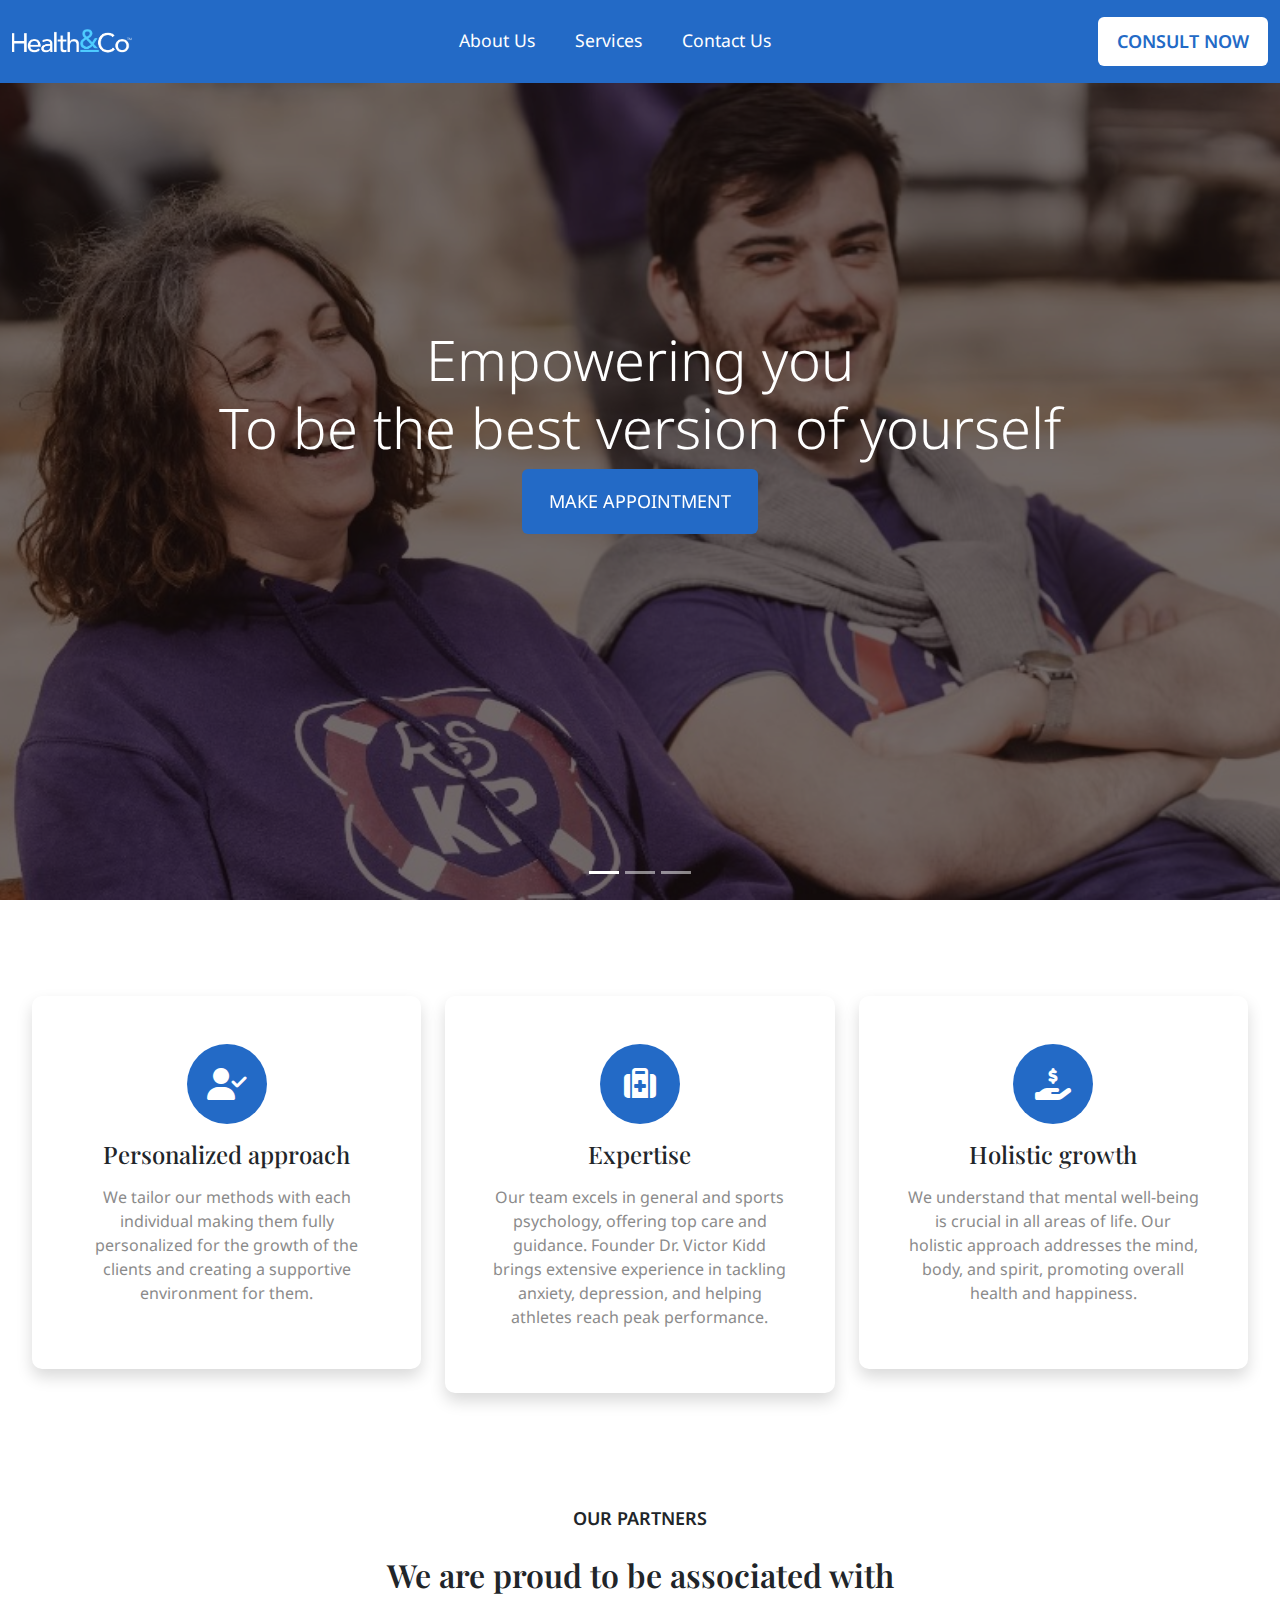
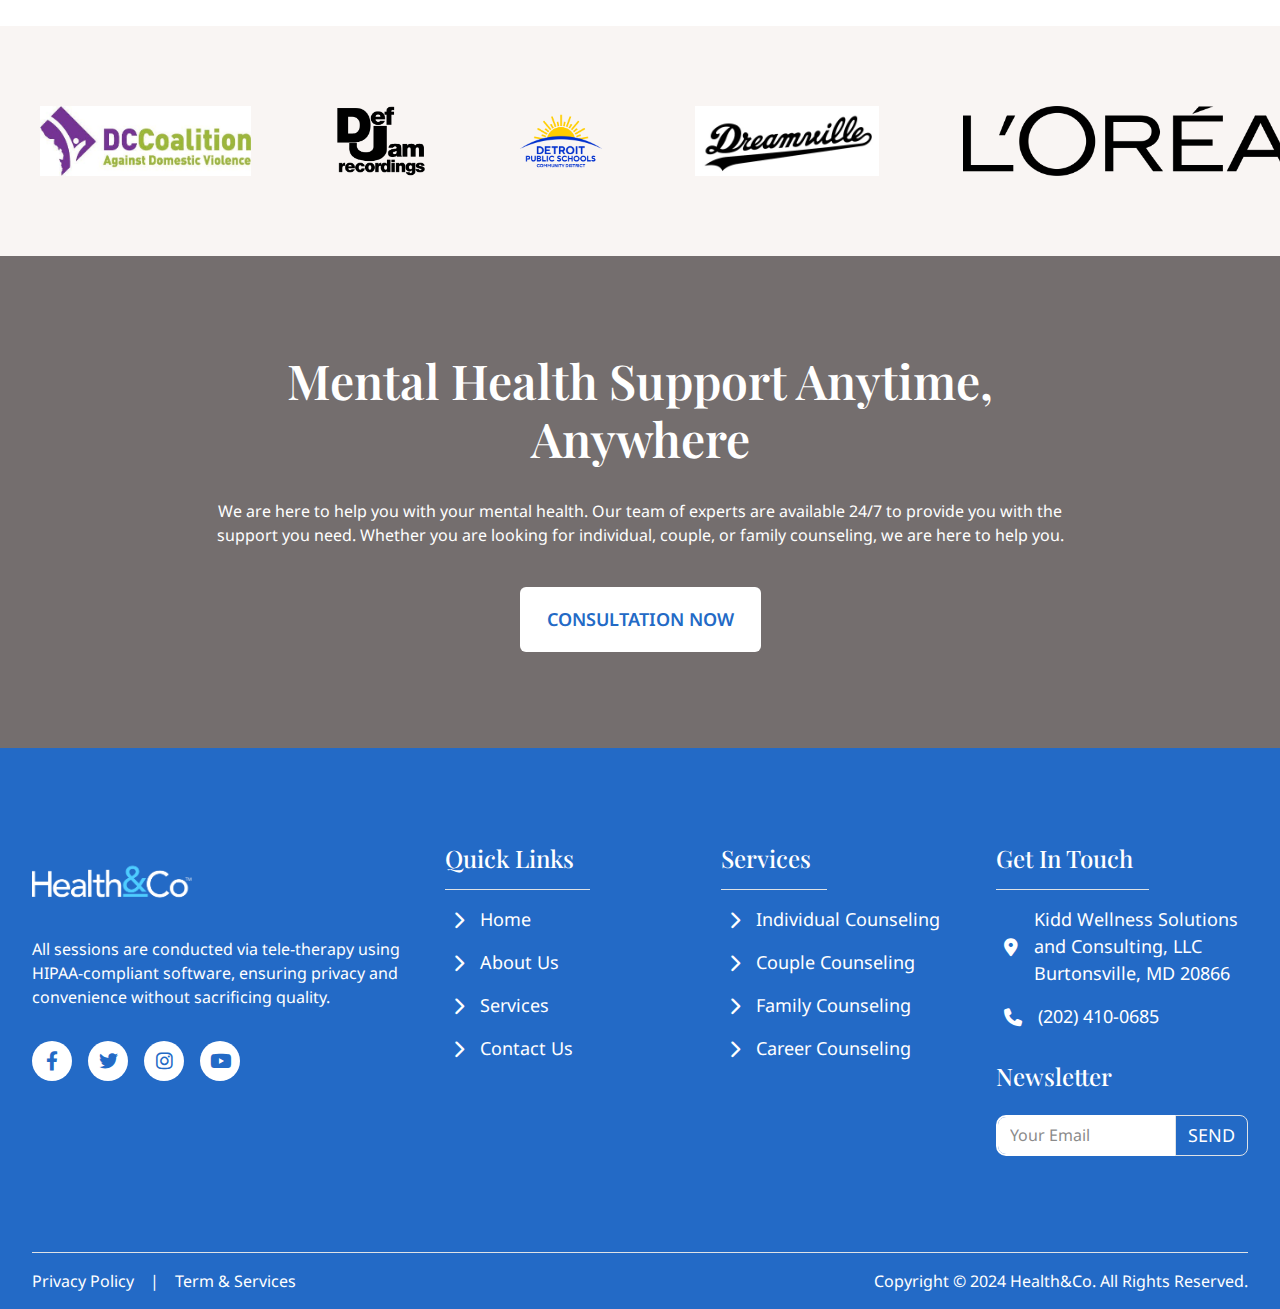
<file: index.html>
<!DOCTYPE html>
<html lang="en">

<head>
    <meta charset="UTF-8">
    <meta name="viewport" content="width=device-width, initial-scale=1.0">
    <link rel="stylesheet" href="css/style.css">
<link rel="icon" type="image/x-icon" href="image/favicon.png">
    <title>Health&Co</title>
</head>

<body>
    <!-- Scripts -->
    <script src="js/vendor/jquery.min.js"></script>

    <!-- Header -->
    <div id="header" class="fixed-top bg-accent-opacity">
        <div class="r-container">
            <nav class="navbar navbar-expand-lg font-2">
                <div class="container-fluid">
                    <div class="logo-container">
                        <a class="navbar-brand" href="index.html">
                            <img src="./image/edit.png" alt="" class="img-fluid">
                        </a>
                    </div>
                    <button class="navbar-toggler" type="button" data-bs-toggle="collapse"
                        data-bs-target="#navbarSupportedContent" aria-controls="navbarSupportedContent"
                        aria-expanded="false" aria-label="Toggle navigation">
                        <span class="navbar-toggler-icon"></span>
                    </button>
                    <div class="collapse navbar-collapse" id="navbarSupportedContent">
                        <ul class="navbar-nav mx-auto mb-2 mb-lg-0 gap-4">
                            <!-- <li class="nav-item">
                                <a class="nav-link active" aria-current="page" href="index.html">Homepage</a>
                            </li> -->
                            <li class="nav-item">
                                <a class="nav-link" href="about.html">About Us</a>
                            </li>
                            <li class="nav-item dropdown">
                                <a class="nav-link" href="services.html">
                                    Services
                                </a>
                            </li>
                            <li class="nav-item">
                                <a class="nav-link" href="contact.html">Contact Us</a>
                            </li>
                        </ul>
                        <div>
                            <a href="appointment.html" class="btn btn-white-accent px-3 py-2 fw-semibold">CONSULT NOW</a>
                        </div>
                    </div>
                </div>
            </nav>
        </div>
    </div>
    <!-- End Header -->

    <!-- Main -->
    <main>
        <!-- Banner -->
        <!-- <div class="section position-relative"
            style="background-image: url(image/banner.jpg); height: 100vh;">
            <div class="image-overlay"></div>
            <div class="r-container h-100 position-relative" style="z-index: 2;">
                <div class="d-flex flex-column w-100 h-100 justify-content-center align-items-center mx-auto text-center text-white gap-4"
                    style="max-width: 895px;">
                    
                    <h1 class="font-1 banner-heading">Guiding Your mind to victory: Your best with every goal</h1>
                    <p>
                        Unlock and realise your potential with our services. We understand that each individual is different and thus we diversify our reach to treat them as individuals, whether you are a sportsperson looking for peak performance or seeking support for personal or family challenges. We guide our clients so that they can thrive both on and off field.   
                    </p>
                    <div class="d-flex flex-row gap-3">
                        <a href="appointment.html" class="btn btn-accent btn-white-outline-hover px-4 py-3">MAKE APPOINTMENT</a>
                    </div>
                </div>
            </div>
        </div> -->

        <div id="carouselExampleIndicators" class="carousel slide" data-bs-ride="carousel" data-bs-interval="3000">
            <div class="carousel-inner">
                <div class="carousel-item active" style="background-image: url('image/Banner.jpg'); height: 100vh; background-size: cover; background-position: center;">
                    <div class="image-overlay"></div>
                    <div class="carousel-caption d-flex justify-content-center align-items-center h-100">
                        <div class="text-center text-white">
                            <h1 class="display-4">Empowering you <br> To be the best version of yourself</h1>
                            <!-- <p class="lead">
                                Unlock and realise your potential with our services. We understand that each individual is different and thus we diversify our reach to treat them as individuals, whether you are a sportsperson looking for peak performance or seeking support for personal or family challenges. We guide our clients so that they can thrive both on and off field.
                            </p> -->
                            <a href="appointment.html" class="btn btn-accent btn-white-outline-hover px-4 py-3">MAKE APPOINTMENT</a>
                        </div>
                    </div>
                </div>
                <div class="carousel-item" style="background-image: url('image/Newpic.jpg'); height: 100vh; background-size: cover; background-position: center;">
                    <div class="image-overlay"></div>
                    <div class="carousel-caption d-flex justify-content-center align-items-center h-100">
                        <div class="text-center text-white">
                            <h1 class="display-4">Unlock your full potential with us.</h1>
                            <p class="lead">At Health&Co, we warmly welcome you to experience compassionate and personalized support. 
                                Our holistic approach will help you overcome challenges, achieve your goals, and embrace a fulfilling, balanced life.
</p>
                            <a href="appointment.html" class="btn btn-accent btn-white-outline-hover px-4 py-3">MAKE APPOINTMENT</a>
                        </div>
                    </div>
                </div>
                <div class="carousel-item" style="background-image: url('image/Banner2.jpg'); height: 100vh; background-size: cover; background-position: center;">
                    <div class="image-overlay"></div>
                    <div class="carousel-caption d-flex justify-content-center align-items-center h-100">
                        <div class="text-center text-white">
                            <h1 class="display-4">Guide your mind to victory: Achieve your best with each goal.</h1>
                            <p class="lead">At Health&Co, we offer specialized services to help athletes enhance their mental game. 
                                Join us to develop the focus, resilience, and confidence needed to achieve your peak performance and reach your goals.</p>
                            <a href="appointment.html" class="btn btn-accent btn-white-outline-hover px-4 py-3">MAKE APPOINTMENT</a>
                        </div>
                    </div>
                </div>
            </div>
            <div class="carousel-indicators">
                <button type="button" data-bs-target="#carouselExampleIndicators" data-bs-slide-to="0" class="active" aria-current="true" aria-label="Slide 1"></button>
                <button type="button" data-bs-target="#carouselExampleIndicators" data-bs-slide-to="1" aria-label="Slide 2"></button>
                <button type="button" data-bs-target="#carouselExampleIndicators" data-bs-slide-to="2" aria-label="Slide 3"></button>
            </div>
        </div>
    
      

        <div class="section">
            <div class="r-container">
                <div class="row row-cols-lg-3 row-cols-1">
                    <div class="col mb-3">
                        <div
                            class="card p-5 d-flex flex-column align-items-center justify-content-center text-center shadow gap-3">
                            <div class="icon-box bg-accent-color">
                                <i class="fa-solid fa-user-check"></i>
                            </div>
                            <h5 class="font-1 m-0">Personalized approach</h5>
                            <p class="text-gray">
                                We tailor our methods with each individual making them fully personalized for the growth of the clients and creating a supportive environment for them.
                            </p>
                        </div>
                    </div>
                    <div class="col mb-3">
                        <div
                            class="card p-5 d-flex flex-column align-items-center justify-content-center text-center shadow gap-3">
                            <div class="icon-box bg-accent-color">
                                <i class="fa-solid fa-suitcase-medical"></i>
                            </div>
                            <h5 class="font-1 m-0">Expertise</h5>
                            <p class="text-gray">
                                Our team excels in general and sports psychology, offering top care and guidance. Founder Dr. Victor Kidd brings extensive experience in tackling anxiety, depression, and helping athletes reach peak performance.
                            </p>
                        </div>
                    </div>
                    <div class="col mb-3">
                        <div
                            class="card p-5 d-flex flex-column align-items-center justify-content-center text-center shadow gap-3">
                            <div class="icon-box bg-accent-color">
                                <i class="fa-solid fa-hand-holding-dollar"></i>
                            </div>
                            <h5 class="font-1 m-0">Holistic growth</h5>
                            <p class="text-gray">
                                We understand that mental well-being is crucial in all areas of life. Our holistic approach addresses the mind, body, and spirit, promoting overall health and happiness.
                            </p>
                        </div>
                    </div>
                </div>
            </div>
        </div>

        <!-- About -->
        <!-- <div class="section">
            <div class="r-container">
                <div class="row row-cols-lg-2 row-cols-1">
                    <div class="col pe-lg-5 mb-3">
                        <div class="d-flex flex-column gap-4 pe-lg-5">
                            <span class="fw-semibold">ABOUT HEALTH&CO</span>
                            <h3 class="font-1 fw-semibold">Passionate Minds, Compassionate Hearts</h3>
                            <div class="d-flex flex-column text-gray">
                                <p>
                                    Nullam fermentum ullamcorper diam sit amet porta. Etiam ac enim velit. Ut ut mi
                                    sed turpis accumsan sagittis ac eu magna. Etiam ac nisi tellus. Morbi at velit nisl.
                                    Donec ut felis libero. Donec tincidunt consequat tellus, id mattis sapien
                                    condimentum.
                                </p>
                                <p>
                                    Vivamus pharetra neque a lacus ullamcorper suscipit. Aenean blandit euismod
                                    magna dignissim. Praesent suscipit fermentum mi mauris vel est nec.
                                </p>
                            </div>
                            <div>
                                <a href="" class="btn btn-accent-outline px-5 py-3 rounded-3 fw-semibold">READ MORE</a>
                            </div>
                        </div>
                    </div>
                    <div class="col position-relative ps-lg-5 pb-lg-5">
                        <div class="ps-lg-5 pb-lg-5">
                            <img src="image/cta1.jpg" alt="image"
                                class="img-fluid rounded-3 w-100 mb-lg-0 mb-3">
                            <div class="position-lg-absolute start-0 bottom-0">
                                <ul class="list-flush-horizontal bg-accent-2 rounded-4 custom-border text-white p-3">
                                    <li class="list-item py-3 px-4">
                                        <div
                                            class="d-flex flex-row gap-3 align-items-center justify-content-center justify-content-lg-start">
                                            <div class="fs-1">
                                                <i class="fa-solid fa-award"></i>
                                            </div>
                                            <div>
                                                <h4 class="m-0 fw-semibold">12<sup>Th</sup></h4>
                                                <span>Years Experience</span>
                                            </div>
                                        </div>
                                    </li>
                                    <li class="list-item py-3 px-4">
                                        <div
                                            class="d-flex flex-row gap-3 align-items-center justify-content-center justify-content-lg-start">
                                            <div class="fs-1">
                                                <i class="fa-solid fa-user-group"></i>
                                            </div>
                                            <div>
                                                <h4 class="m-0 fw-semibold">800<sup>+</sup></h4>
                                                <span>Happy Client</span>
                                            </div>
                                        </div>
                                    </li>
                                    <li class="list-item py-3 px-4">
                                        <div
                                            class="d-flex flex-row gap-3 align-items-center justify-content-center justify-content-lg-start">
                                            <div class="fs-1">
                                                <i class="fa-solid fa-award"></i>
                                            </div>
                                            <div>
                                                <h4 class="m-0 fw-semibold">100<sup>+</sup></h4>
                                                <span>Phsycologist</span>
                                            </div>
                                        </div>
                                    </li>
                                </ul>
                            </div>
                        </div>
                    </div>
                </div>
            </div>
        </div> -->

        <!-- logo Partner -->
<!-- centered heading for the section -->
<div class="r-container">
    <div class="d-flex flex-column gap-4 mx-auto text-center mb-4" style="max-width: 867px;">
        <span class="fw-semibold">OUR PARTNERS</span>
        <h4 class="font-1 fw-semibold">We are proud to be associated with</h4>
    </div>
<div class="ppp bg-secondary-color">
    <div class="r-container">
        <div class="logos">
            <div class="logos-slide">
                <img src="image/logo_DCCADV.jpeg" alt="" class="img-fluid">
                <img src="image/logo_DefJam.png" alt="" class="img-fluid">
                <img src="image/logo_DPS.png" alt="" class="img-fluid">
                <img src="image/logo_Dreamville.jpeg" alt="" class="img-fluid">
                <img src="image/logo_L_Oréal.png" alt="" class="img-fluid">
                <img src="image/logo_MLS.png" alt="" class="img-fluid">
                <img src="image/logo_nba.png" alt="" class="img-fluid">
                <img src="image/logo_NCAA.png" alt="" class="img-fluid">
                <img src="image/logo_universal.png" alt="" class="img-fluid">
                <img src="image/logo_USC.png" alt="" class="img-fluid">
                <img src="image/logo_VCU.png" alt="" class="img-fluid">
                <img src="image/logo_vsu.jpeg" alt="" class="img-fluid">
                <!-- Add the same logos again for seamless infinite scrolling -->
                <img src="image/logo_DCCADV.jpeg" alt="" class="img-fluid">
                <img src="image/logo_DefJam.png" alt="" class="img-fluid">
                <img src="image/logo_DPS.png" alt="" class="img-fluid">
                <img src="image/logo_Dreamville.jpeg" alt="" class="img-fluid">
                <img src="image/logo_L_Oréal.png" alt="" class="img-fluid">
                <img src="image/logo_MLS.png" alt="" class="img-fluid">
                <img src="image/logo_nba.png" alt="" class="img-fluid">
                <img src="image/logo_NCAA.png" alt="" class="img-fluid">
                <img src="image/logo_universal.png" alt="" class="img-fluid">
                <img src="image/logo_USC.png" alt="" class="img-fluid">
                <img src="image/logo_VCU.png" alt="" class="img-fluid">
                <img src="image/logo_vsu.jpeg" alt="" class="img-fluid">
            </div>
        </div>
    </div>
</div>


        <!-- Why Choose Us -->
        <!-- <div class="section bg-light-color px-0">
            <div class="row row-cols-lg-2 row-cols-1 p-0">
                <div class="col position-relative ps-0 pe-5 mb-3">
                    <div class="mb-5 pb-5 pe-5">
                        <img src="image/cta2.jpg" alt="" class="img-fluid rounded-3">
                    </div>
                    <div class="position-absolute bottom-0 end-0 w-75 me-3">
                        <div class="position-relative h-100 overflow-hidden custom-border rounded-4">
                            <div class="image-overlay-2"></div>
                            <div class="position-absolute start-0 top-0 w-100 h-100" style="z-index: 2;">
                                <div class="d-flex justify-content-center align-items-center h-100">
                                    <button type="button" class="request-loader" data-bs-toggle="modal"
                                        data-bs-target="#e119">
                                        <i class="fa-solid fa-play ms-1"></i>
                                    </button>
                                </div>
                            </div>
                            <img src="image/cta3.jpg" alt="image" class="w-100 img-fluid">
                        </div>
                        <div class="modal fade bg-overlay" id="e119" tabindex="-1" aria-hidden="true">
                            <div class="modal-dialog modal-dialog-centered modal-lg">
                                <div class="modal-content bg-dark-color">
                                    <iframe class="ifr-video"
                                        src="https://www.youtube.com/embed/FK2RaJ1EfA8?autoplay=1"></iframe>
                                </div>
                            </div>
                        </div>
                    </div>
                </div> -->
                <!-- <div class="col me-auto" style="max-width: 720px;">
                    <div class="d-flex flex-column gap-4 px-5">
                        <span class="fw-semibold">WHY CHOOSE US</span>
                        <h3 class="font-1 fw-semibold">Commited to Your Mental Well Being</h3>
                        <p class="text-gray">
                            At Health&Co we believe in the power of mind to transform life. Be it in the field of life or in the field of a match. Our mission is to provide comprehensive support that helps individuals grow and live life to their best potential.
                        </p>
                        <div class="d-flex flex-column gap-4">
                            <div class="r-progress w-100" style="--value:95;">
                                <span class="font-1 fw-semibold fs-4">Confidentiality</span>
                                <div class="progress-container mt-2">
                                    <div class="r-progress-bar percentage-label">
                                        <div class="progress-value"></div>
                                    </div>
                                </div>
                            </div>
                            <div class="r-progress w-100" style="--value:98;">
                                <span class="font-1 fw-semibold fs-4">Consumer Satisfaction</span>
                                <div class="progress-container mt-2">
                                    <div class="r-progress-bar percentage-label">
                                        <div class="progress-value"></div>
                                    </div>
                                </div>
                            </div>
                            <div class="r-progress w-100" style="--value:98;">
                                <span class="font-1 fw-semibold fs-4">Theraphy</span>
                                <div class="progress-container mt-2">
                                    <div class="r-progress-bar percentage-label">
                                        <div class="progress-value"></div>
                                    </div>
                                </div>
                            </div>
                            <div class="r-progress w-100" style="--value:90;">
                                <span class="font-1 fw-semibold fs-4">Counseling</span>
                                <div class="progress-container mt-2">
                                    <div class="r-progress-bar percentage-label">
                                        <div class="progress-value"></div>
                                    </div>
                                </div>
                            </div>
                        </div>
                    </div>
                </div> -->
            </div>
        </div>

        

        <!-- Services -->
        <!-- <div class="section">
            <div class="r-container d-flex flex-column gap-4">
                <div class="d-flex flex-column gap-4 mx-auto text-center mb-4" style="max-width: 867px;">
                    <span class="fw-semibold">SERVICES</span>
                    <h3 class="font-1 fw-semibold">Your Mental Health Is Our Priority</h3>
                    <p class="text-gray">
                        Curabitur quis diam malesuada sem porta mollis. Ut vel tortor in neque sollicitudin
                        feugiat a ac ex. Etiam eleifend orci eget tempus rhoncus. Nunc ligula erat, elementum eu
                        augue at, pharetra iaculis leo.
                    </p>
                </div>
                <div class="row row-cols-lg-4 row-cols-1 mb-4">
                    <div class="col mb-3">
                        <div class="card p-5 d-flex flex-column justify-content-center shadow gap-3">
                            <div class="icon-box accent-color-2">
                                <i class="fa-solid fa-user"></i>
                            </div>
                            <h5 class="font-1 m-0">Individual Counseling</h5>
                            <p class="text-gray">
                                Lorem ipsum dolor sit amet, consectetur adipiscing elit, sed do eiusmod.
                            </p>
                            <a href="single_service.html" class="link accent-color">Read More <i
                                    class="fa-solid fa-arrow-right"></i></a>
                        </div>
                    </div>
                    <div class="col mb-3">
                        <div class="card p-5 d-flex flex-column justify-content-center shadow gap-3">
                            <div class="icon-box accent-color-2">
                                <i class="fa-solid fa-user-group"></i>
                            </div>
                            <h5 class="font-1 m-0">Couple Counseling</h5>
                            <p class="text-gray">
                                Lorem ipsum dolor sit amet, consectetur adipiscing elit, sed do eiusmod.
                            </p>
                            <a href="single_service.html" class="link accent-color">Read More <i
                                    class="fa-solid fa-arrow-right"></i></a>
                        </div>
                    </div>
                    <div class="col mb-3">
                        <div class="card p-5 d-flex flex-column justify-content-center shadow gap-3">
                            <div class="icon-box accent-color-2">
                                <i class="fa-solid fa-people-group"></i>
                            </div>
                            <h5 class="font-1 m-0">Family Counseling</h5>
                            <p class="text-gray">
                                Lorem ipsum dolor sit amet, consectetur adipiscing elit, sed do eiusmod.
                            </p>
                            <a href="single_service.html" class="link accent-color">Read More <i
                                    class="fa-solid fa-arrow-right"></i></a>
                        </div>
                    </div>
                    <div class="col mb-3">
                        <div class="card p-5 d-flex flex-column justify-content-center shadow gap-3">
                            <div class="icon-box accent-color-2">
                                <i class="fa-solid fa-ranking-star"></i>
                            </div>
                            <h5 class="font-1 m-0">Career Counseling</h5>
                            <p class="text-gray">
                                Lorem ipsum dolor sit amet, consectetur adipiscing elit, sed do eiusmod.
                            </p>
                            <a href="single_service.html" class="link accent-color">Read More <i
                                    class="fa-solid fa-arrow-right"></i></a>
                        </div>
                    </div>

                </div>
                <div class="d-flex justify-content-center">
                    <a href="services.html" class="btn btn-accent-outline px-5 py-3 rounded-3 fw-semibold">SEE ALL
                        SERVICES</a>
                </div>
            </div>
        </div> -->

        <div class="section position-relative bg-attach-fixed" style="background-image: url(image/scroll.jpg);">
            <div class="image-overlay"></div>
            <div class="r-container position-relative" style="z-index: 2;">
                <div class="d-flex flex-column mx-auto text-center align-items-center text-white gap-4"
                    style="max-width: 867px;">
                    <h3 class="font-1 fw-semibold">Mental Health Support Anytime, Anywhere</h3>
                    <p>
                        We are here to help you with your mental health. Our team of experts are available 24/7 to provide you with the support you need. Whether you are looking for individual, couple, or family counseling, we are here to help you.
                    </p>
                    <div>
                        <a href="appointment.html" class="btn btn-white-accent px-4 py-3 fw-semibold">CONSULTATION NOW </a>
                    </div>
                </div>
            </div>
        </div>

        <!-- How It Work -->
        <!-- <div class="section px-0">
            <div class="row row-cols-lg-2 row-cols-1 p-0">
                <div class="col position-relative ps-0 pe-5 mb-3">
                    <div class="mb-5 pb-5 pe-5">
                        <img src="image/cta4.jpg" alt="" class="img-fluid rounded-3 shadow-accent-2">
                    </div>
                    <div class="position-absolute bottom-0 end-0 me-3">
                        <div
                            class="d-flex flex-column gap-1 px-5 py-4 custom-border rounded-4 bg-accent-2 text-center text-white">
                            <div class="fs-1">
                                <i class="fa-solid fa-award"></i>
                            </div>
                            <h4 class="m-0 fw-semibold">12<sup>Th</sup></h4>
                            <span>Years Experience</span>
                        </div>
                    </div>
                </div>
                <div class="col me-auto" style="max-width: 720px;">
                    <div class="d-flex flex-column gap-4 px-5">
                        <span class="fw-semibold">HOW IT WORKS</span>
                        <h3 class="font-1 fw-semibold">We Have Solutions For Your Problem</h3>
                        <p class="text-gray">
                            Curabitur quis diam malesuada sem porta mollis. Ut vel tortor in neque sollicitudin feugiat
                            a ac ex. Etiam eleifend orci eget tempus rhoncus.
                        </p>
                        <ul class="list gap-4">
                            <li>
                                <div class="d-flex flex-row gap-3 align-items-center">
                                    <div class="icon-box bg-accent-color fw-bold text-white">
                                        1
                                    </div>
                                    <div>
                                        <h5 class="font-1 fw-bold m-0">Make An Appointment</h5>
                                        <p class="m-0 text-gray">Phasellus orci ut augue finibus vel malesuad erat sed
                                            ipsum.</p>
                                    </div>
                                </div>
                            </li>
                            <li>
                                <div class="d-flex flex-row gap-3 align-items-center">
                                    <div class="icon-box bg-accent-color fw-bold text-white">
                                        2
                                    </div>
                                    <div>
                                        <h5 class="font-1 fw-bold m-0">Consultation</h5>
                                        <p class="m-0 text-gray">Phasellus orci ut augue finibus vel malesuad erat sed
                                            ipsum.</p>
                                    </div>
                                </div>
                            </li>
                            <li>
                                <div class="d-flex flex-row gap-3 align-items-center">
                                    <div class="icon-box bg-accent-color fw-bold text-white">
                                        3
                                    </div>
                                    <div>
                                        <h5 class="font-1 fw-bold m-0">Counseling</h5>
                                        <p class="m-0 text-gray">Phasellus orci ut augue finibus vel malesuad erat sed
                                            ipsum.</p>
                                    </div>
                                </div>
                            </li>
                            <li>
                                <div class="d-flex flex-row gap-3 align-items-center">
                                    <div class="icon-box bg-accent-color fw-bold text-white">
                                        4
                                    </div>
                                    <div>
                                        <h5 class="font-1 fw-bold m-0">Result</h5>
                                        <p class="m-0 text-gray ">Phasellus orci ut augue finibus vel malesuad erat sed
                                            ipsum.</p>
                                    </div>
                                </div>
                            </li>
                        </ul>
                    </div>
                </div>
            </div>
        </div> -->

        <!-- Our Price -->
        <!-- <div class="section bg-light-color">
            <div class="r-container">
                <div class="row row-cols-lg-2 row-cols-1 mb-3">
                    <div class="col mb-4">
                        <div class="d-flex flex-column gap-3">
                            <span class="fw-semibold">OUR PRICE</span>
                            <h3 class="font-1 fw-semibold m-0">Affrodable Price For Best Service</h3>
                        </div>
                    </div>
                    <div class="col">
                        <div class="d-flex justify-content-lg-end justify-content-start">
                            <a href="pricing.html" class="btn btn-accent-outline px-5 py-3 rounded-3 fw-semibold">SEE
                                ALL
                                PRICE</a>
                        </div>

                    </div>
                </div>
                <div class="row row-cols-lg-3 row-cols-1">
                    <div class="col mb-3">
                        <div class="card card-outline-hover p-5 shadow">
                            <div class="d-flex flex-column gap-5">
                                <div class="text-center pb-4 border-bottom border-accent-color">
                                    <div
                                        class="d-flex flex-row justify-content-center align-items-end heading accent-color mb-3">
                                        <h3 class="m-0 fw-bold">$30</h3>
                                        <span>/Session</span>
                                    </div>
                                    <h5 class="font-1">Individual Counseling</h5>
                                </div>
                                <ul class="list text-center list-style-accent gap-3">
                                    <li class="justify-content-center">
                                        <div class="d-flex flex-row gap-3 align-items-center">
                                            <i class="fa-solid fa-circle-check"></i>
                                            Fermentum magna id tortor.
                                        </div>
                                    </li>
                                    <li class="justify-content-center">
                                        <div class="d-flex flex-row gap-3 align-items-center">
                                            <i class="fa-solid fa-circle-check"></i>
                                            Quis ridiculus pharetra luctus.
                                        </div>
                                    </li>
                                    <li class="justify-content-center">
                                        <div class="d-flex flex-row gap-3 align-items-center">
                                            <i class="fa-solid fa-circle-check"></i>
                                            Lorem non sit vivamus convallis.
                                        </div>
                                    </li>
                                    <li class="justify-content-center">
                                        <div class="d-flex flex-row gap-3 align-items-center">
                                            <i class="fa-solid fa-circle-check"></i>
                                            Vivamus hendrerit nunc.
                                        </div>
                                    </li>
                                    <li class="justify-content-center">
                                        <div class="d-flex flex-row gap-3 align-items-center">
                                            <i class="fa-solid fa-circle-check"></i>
                                            Donec tincidunt consequat tellus.
                                        </div>
                                    </li>
                                </ul>
                                <div class="d-flex justify-content-center">
                                    <a href="" class="btn btn-accent px-5 py-3 fw-semibold">BOOK NOW </a>
                                </div>
                            </div>
                        </div>
                    </div>
                    <div class="col mb-3">
                        <div class="card card-outline-hover p-5 shadow">
                            <div class="d-flex flex-column gap-5">
                                <div class="text-center pb-4 border-bottom border-accent-color">
                                    <div
                                        class="d-flex flex-row justify-content-center align-items-end heading accent-color mb-3">
                                        <h3 class="m-0 fw-bold">$40</h3>
                                        <span>/Session</span>
                                    </div>
                                    <h5 class="font-1">Couple Counseling</h5>
                                </div>
                                <ul class="list text-center list-style-accent gap-3">
                                    <li class="justify-content-center">
                                        <div class="d-flex flex-row gap-3 align-items-center">
                                            <i class="fa-solid fa-circle-check"></i>
                                            Fermentum magna id tortor.
                                        </div>
                                    </li>
                                    <li class="justify-content-center">
                                        <div class="d-flex flex-row gap-3 align-items-center">
                                            <i class="fa-solid fa-circle-check"></i>
                                            Quis ridiculus pharetra luctus.
                                        </div>
                                    </li>
                                    <li class="justify-content-center">
                                        <div class="d-flex flex-row gap-3 align-items-center">
                                            <i class="fa-solid fa-circle-check"></i>
                                            Lorem non sit vivamus convallis.
                                        </div>
                                    </li>
                                    <li class="justify-content-center">
                                        <div class="d-flex flex-row gap-3 align-items-center">
                                            <i class="fa-solid fa-circle-check"></i>
                                            Vivamus hendrerit nunc.
                                        </div>
                                    </li>
                                    <li class="justify-content-center">
                                        <div class="d-flex flex-row gap-3 align-items-center">
                                            <i class="fa-solid fa-circle-check"></i>
                                            Donec tincidunt consequat tellus.
                                        </div>
                                    </li>
                                </ul>
                                <div class="d-flex justify-content-center">
                                    <a href="" class="btn btn-accent px-5 py-3 fw-semibold">BOOK NOW </a>
                                </div>
                            </div>
                        </div>
                    </div>
                    <div class="col mb-3">
                        <div class="card card-outline-hover p-5 shadow">
                            <div class="d-flex flex-column gap-5">
                                <div class="text-center pb-4 border-bottom border-accent-color">
                                    <div
                                        class="d-flex flex-row justify-content-center align-items-end heading accent-color mb-3">
                                        <h3 class="m-0 fw-bold">$60</h3>
                                        <span>/Session</span>
                                    </div>
                                    <h5 class="font-1">Family Counseling</h5>
                                </div>
                                <ul class="list text-center list-style-accent gap-3">
                                    <li class="justify-content-center">
                                        <div class="d-flex flex-row gap-3 align-items-center">
                                            <i class="fa-solid fa-circle-check"></i>
                                            Fermentum magna id tortor.
                                        </div>
                                    </li>
                                    <li class="justify-content-center">
                                        <div class="d-flex flex-row gap-3 align-items-center">
                                            <i class="fa-solid fa-circle-check"></i>
                                            Quis ridiculus pharetra luctus.
                                        </div>
                                    </li>
                                    <li class="justify-content-center">
                                        <div class="d-flex flex-row gap-3 align-items-center">
                                            <i class="fa-solid fa-circle-check"></i>
                                            Lorem non sit vivamus convallis.
                                        </div>
                                    </li>
                                    <li class="justify-content-center">
                                        <div class="d-flex flex-row gap-3 align-items-center">
                                            <i class="fa-solid fa-circle-check"></i>
                                            Vivamus hendrerit nunc.
                                        </div>
                                    </li>
                                    <li class="justify-content-center">
                                        <div class="d-flex flex-row gap-3 align-items-center">
                                            <i class="fa-solid fa-circle-check"></i>
                                            Donec tincidunt consequat tellus.
                                        </div>
                                    </li>
                                </ul>
                                <div class="d-flex justify-content-center">
                                    <a href="" class="btn btn-accent px-5 py-3 fw-semibold">BOOK NOW </a>
                                </div>
                            </div>
                        </div>
                    </div>
                </div>
            </div>
        </div> -->

        <!-- Blog -->
        <!-- <div class="section">
            <div class="r-container d-flex flex-column gap-4">
                <div class="d-flex flex-column gap-4 mx-auto text-center mb-4" style="max-width: 867px;">
                    <span class="fw-semibold">OUR BLOG</span>
                    <h3 class="font-1 fw-semibold">Blog And Article About Mental Health</h3>
                    <p class="text-gray">
                        Curabitur quis diam malesuada sem porta mollis. Ut vel tortor in neque sollicitudin
                        feugiat a ac ex. Etiam eleifend orci eget tempus rhoncus. Nunc ligula erat, elementum eu
                        augue at, pharetra iaculis leo.
                    </p>
                </div>
                <div class="row row-cols-lg-3 row-cols-1 mb-4">
                    <div class="col mb-3">
                        <div class="border border-accent-color rounded-3 overflow-hidden">
                            <img src="image/blog1.jpg" alt="image" class="img-fluid">
                            <div class="py-4 px-5 d-flex flex-column gap-3">
                                <div class="d-flex flex-row gap-2 align-items-center accent-color">
                                    <i class="fa-solid fa-calendar-alt"></i>
                                    January, 16 2024
                                </div>
                                <div class="mb-3">
                                    <a href="single_post.html" class="text-black font-1 fs-4 lh-1 fw-semibold">How Grup Disscussion Can
                                        Heal Your Mental Health</a>
                                </div>
                                <div>
                                    <a href="" class="link accent-color py-3">READ MORE <i
                                            class="fa-solid fa-arrow-right px-2"></i></a>
                                </div>
                            </div>
                        </div>
                    </div>
                    <div class="col mb-3">
                        <div class="border border-accent-color rounded-3 overflow-hidden">
                            <img src="image/blog2.jpg" alt="image" class="img-fluid">
                            <div class="py-4 px-5 d-flex flex-column gap-3">
                                <div class="d-flex flex-row gap-2 align-items-center accent-color">
                                    <i class="fa-solid fa-calendar-alt"></i>
                                    January, 16 2024
                                </div>
                                <div class="mb-3">
                                    <a href="" class="text-black font-1 fs-4 lh-1 fw-semibold">How Therapy Can Help You
                                        Move Forward</a>
                                </div>
                                <div>
                                    <a href="single_post.html" class="link accent-color py-3">READ MORE <i
                                            class="fa-solid fa-arrow-right px-2"></i></a>
                                </div>
                            </div>
                        </div>
                    </div>
                    <div class="col mb-3">
                        <div class="border border-accent-color rounded-3 overflow-hidden">
                            <img src="image/blog3.jpg" alt="image" class="img-fluid">
                            <div class="py-4 px-5 d-flex flex-column gap-3">
                                <div class="d-flex flex-row gap-2 align-items-center accent-color">
                                    <i class="fa-solid fa-calendar-alt"></i>
                                    January, 16 2024
                                </div>
                                <div class="mb-3">
                                    <a href="" class="text-black font-1 fs-4 lh-1 fw-semibold">When and Why You Should
                                        Get Couples Counseling</a>
                                </div>
                                <div>
                                    <a href="single_post.html" class="link accent-color py-3">READ MORE <i
                                            class="fa-solid fa-arrow-right px-2"></i></a>
                                </div>
                            </div>
                        </div>
                    </div>
                </div>
            </div>
        </div> -->

    </main>
    <footer>
        <div class="section pb-0 bg-accent-color text-white">
            <div class="r-container">
                <div class="border-bottom pb-5">
                    <div class="row row-cols-lg-2 row-cols-1">
                        <div class="col col-lg-4 mb-3">
                            <div class="d-flex flex-column gap-3">
                                <img src="image/edit.png" alt="" class="img-fluid" width="160">
                                <p>
                                    All sessions are conducted via tele-therapy using HIPAA-compliant software, ensuring privacy and convenience without sacrificing quality.
                                </p>
                                <div class="social-container mb-lg-0 mb-3">
                                    <a href="https://www.facebook.com" class="social-item">
                                        <i class="fa-brands fa-facebook-f"></i>
                                    </a>
                                    <a href="https://www.twitter.com" class="social-item">
                                        <i class="fa-brands fa-twitter"></i>
                                    </a>
                                    <a href="https://www.instagram.com" class="social-item">
                                        <i class="fa-brands fa-instagram"></i>
                                    </a>
                                    <a href="https://www.youtube.com" class="social-item">
                                        <i class="fa-brands fa-youtube"></i>
                                    </a>
                                </div>
                            </div>
                        </div>
                        <div class="col col-lg-8 mb-3">
                            <div class="row row-cols-lg-3 row-cols-1">
                                <div class="col mb-3">
                                    <div class="d-flex flex-column gap-3">
                                        <div class="border-bottom pb-2 w-max-content pe-3">
                                            <h5 class="font-1">Quick Links</h5>
                                        </div>
                                        <ul class="list gap-3">
                                            <li>
                                                <a href="" class="link d-flex flex-row gap-3 align-items-center">
                                                    <i class="fa-solid fa-chevron-right"></i>
                                                    Home
                                                </a>
                                            </li>
                                            <li>
                                                <a href="" class="link d-flex flex-row gap-3 align-items-center">
                                                    <i class="fa-solid fa-chevron-right"></i>
                                                    About Us
                                                </a>
                                            </li>
                                            <li>
                                                <a href="" class="link d-flex flex-row gap-3 align-items-center">
                                                    <i class="fa-solid fa-chevron-right"></i>
                                                    Services
                                                </a>
                                            </li>
                                            <li>
                                                <a href="" class="link d-flex flex-row gap-3 align-items-center">
                                                    <i class="fa-solid fa-chevron-right"></i>
                                                    Contact Us
                                                </a>
                                            </li>
                                        </ul>
                                    </div>
                                </div>
                                <div class="col mb-3">
                                    <div class="d-flex flex-column gap-3">
                                        <div class="border-bottom pb-2 w-max-content pe-3">
                                            <h5 class="font-1">Services</h5>
                                        </div>
                                        <ul class="list gap-3">
                                            <li>
                                                <a href="" class="link d-flex flex-row gap-3 align-items-center">
                                                    <i class="fa-solid fa-chevron-right"></i>
                                                    Individual Counseling
                                                </a>
                                            </li>
                                            <li>
                                                <a href="" class="link d-flex flex-row gap-3 align-items-center">
                                                    <i class="fa-solid fa-chevron-right"></i>
                                                    Couple Counseling
                                                </a>
                                            </li>
                                            <li>
                                                <a href="" class="link d-flex flex-row gap-3 align-items-center">
                                                    <i class="fa-solid fa-chevron-right"></i>
                                                    Family Counseling
                                                </a>
                                            </li>
                                            <li>
                                                <a href="" class="link d-flex flex-row gap-3 align-items-center">
                                                    <i class="fa-solid fa-chevron-right"></i>
                                                    Career Counseling
                                                </a>
                                            </li>
                                        </ul>
                                    </div>
                                </div>
                                <div class="col mb-3">
                                    <div class="d-flex flex-column gap-3">
                                        <div class="border-bottom pb-2 w-max-content pe-3">
                                            <h5 class="font-1">Get In Touch</h5>
                                        </div>
                                        <ul class="list gap-3">
                                            <li>
                                                <span class="d-flex flex-row align-items-center gap-3">
                                                    <i class="fa-solid fa-location-dot"></i>
                                                    Kidd Wellness Solutions and Consulting, LLC
                                                    Burtonsville, MD 20866
                                                </span>
                                            </li>
                                            <li>
                                                <span class="d-flex flex-row align-items-center gap-3">
                                                    <i class="fa-solid fa-phone"></i>
                                                    (202) 410-0685
                                                </span>
                                            </li>
                                        </ul>
                                        <div class="d-flex flex-column gap-3 mt-3">
                                            <div class="toast-container position-fixed bottom-0 end-0 p-3">
                                                <div id="liveToast"
                                                    class="toast success_msg_subscribe bg-dark-transparent text-white"
                                                    role="alert" aria-live="assertive" aria-atomic="true">
                                                    <div class="d-flex">
                                                        <div class="toast-body">
                                                            Your Subscribe Send Successfully!.
                                                        </div>
                                                        <button type="button" class="btn me-2 m-auto text-white"
                                                            data-bs-dismiss="toast" aria-label="Close">
                                                            <i class="fa-solid fa-xmark"></i>
                                                        </button>
                                                    </div>
                                                </div>
                                            </div>
                                            <h5 class="font-1">Newsletter</h5>
                                            <div>
                                                <form
                                                    class="d-flex flex-column h-100 justify-content-center w-100 needs-validation form"
                                                    novalidate>
                                                    <input type="text" name="action" value="subscribe" hidden>
                                                    <div class="input-group mb-3">
                                                        <input type="email" class="form-control border-white"
                                                            placeholder="Your Email" name="email" required>
                                                        <button class="btn btn-white-outline submit_subscribe border border-1 rounded-3 rounded-start-0"
                                                            type="submit">SEND</button>
                                                        <div class="invalid-feedback text-white">
                                                            Please provide a valid email format (e.g., user@example.com).
                                                        </div>
                                                    </div>
                                                </form>
                                            </div>
                                        </div>
                                    </div>
                                </div>
                            </div>
                        </div>
                    </div>
                </div>
                <div class="d-flex flex-lg-row flex-column gap-3 justify-content-between py-3">
                    <div class="d-flex flex-row gap-3 justify-content-center">
                        <a href="" class="link text-white fs-6">Privacy Policy</a>
                        |
                        <a href="" class="link text-white fs-6" >Term & Services</a>
                    </div>
                    <span class="text-center fs-6">
                        Copyright © 2024 Health&Co. All Rights Reserved.
                    </span>
                </div>
            </div>
        </div>
    </footer>

    <script src="https://cdnjs.cloudflare.com/ajax/libs/gsap/3.7.1/gsap.min.js"></script>
    <script src="js/vendor/bootstrap.bundle.min.js"></script>
    <script src="js/vendor/swiper-bundle.min.js"></script>
    <script src="js/script.js"></script>
    <script src="js/swiper-script.js"></script>
    <script src="js/submit-form.js"></script>
    <script src="js/vendor/isotope.pkgd.min.js"></script>
    <script src="js/video_embedded.js"></script>
    <script src="js/share.js"></script>
    <script src="js/vendor/fslightbox.js"></script>
</body>

</html>
</file>
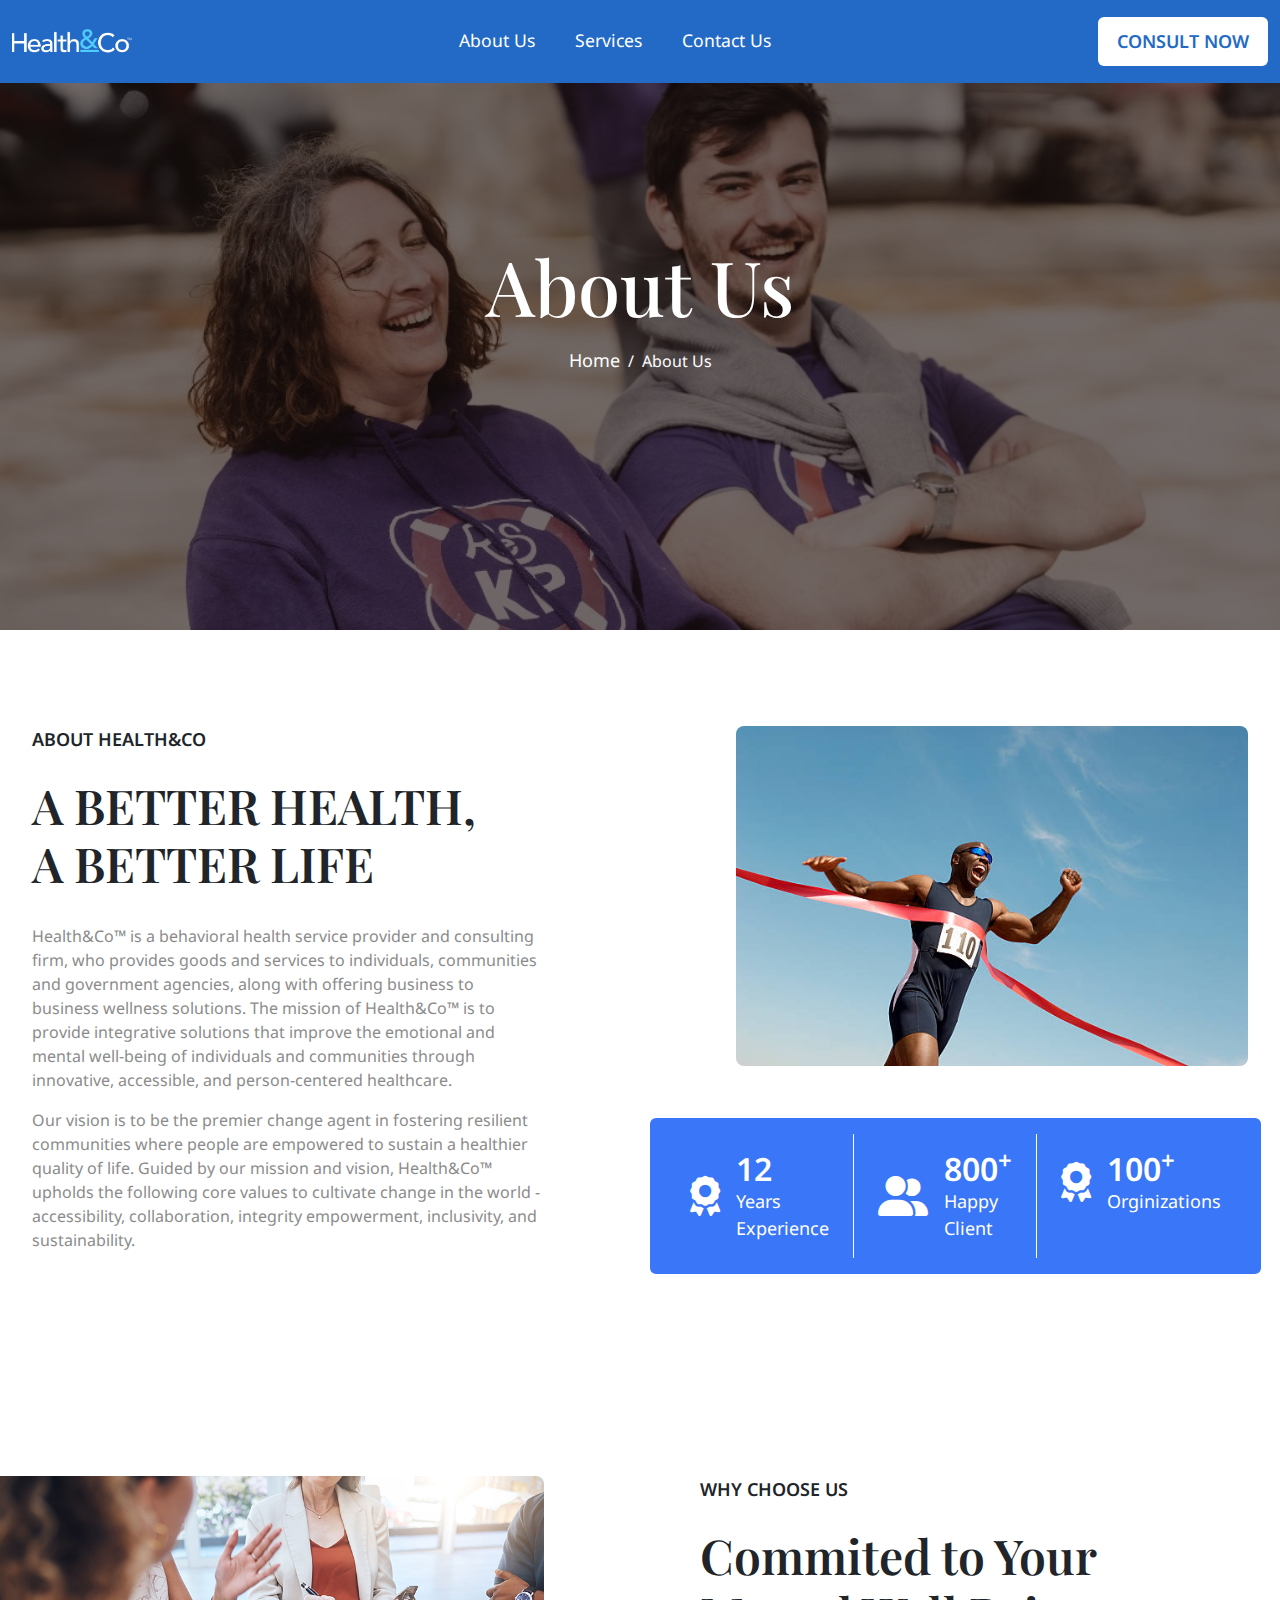
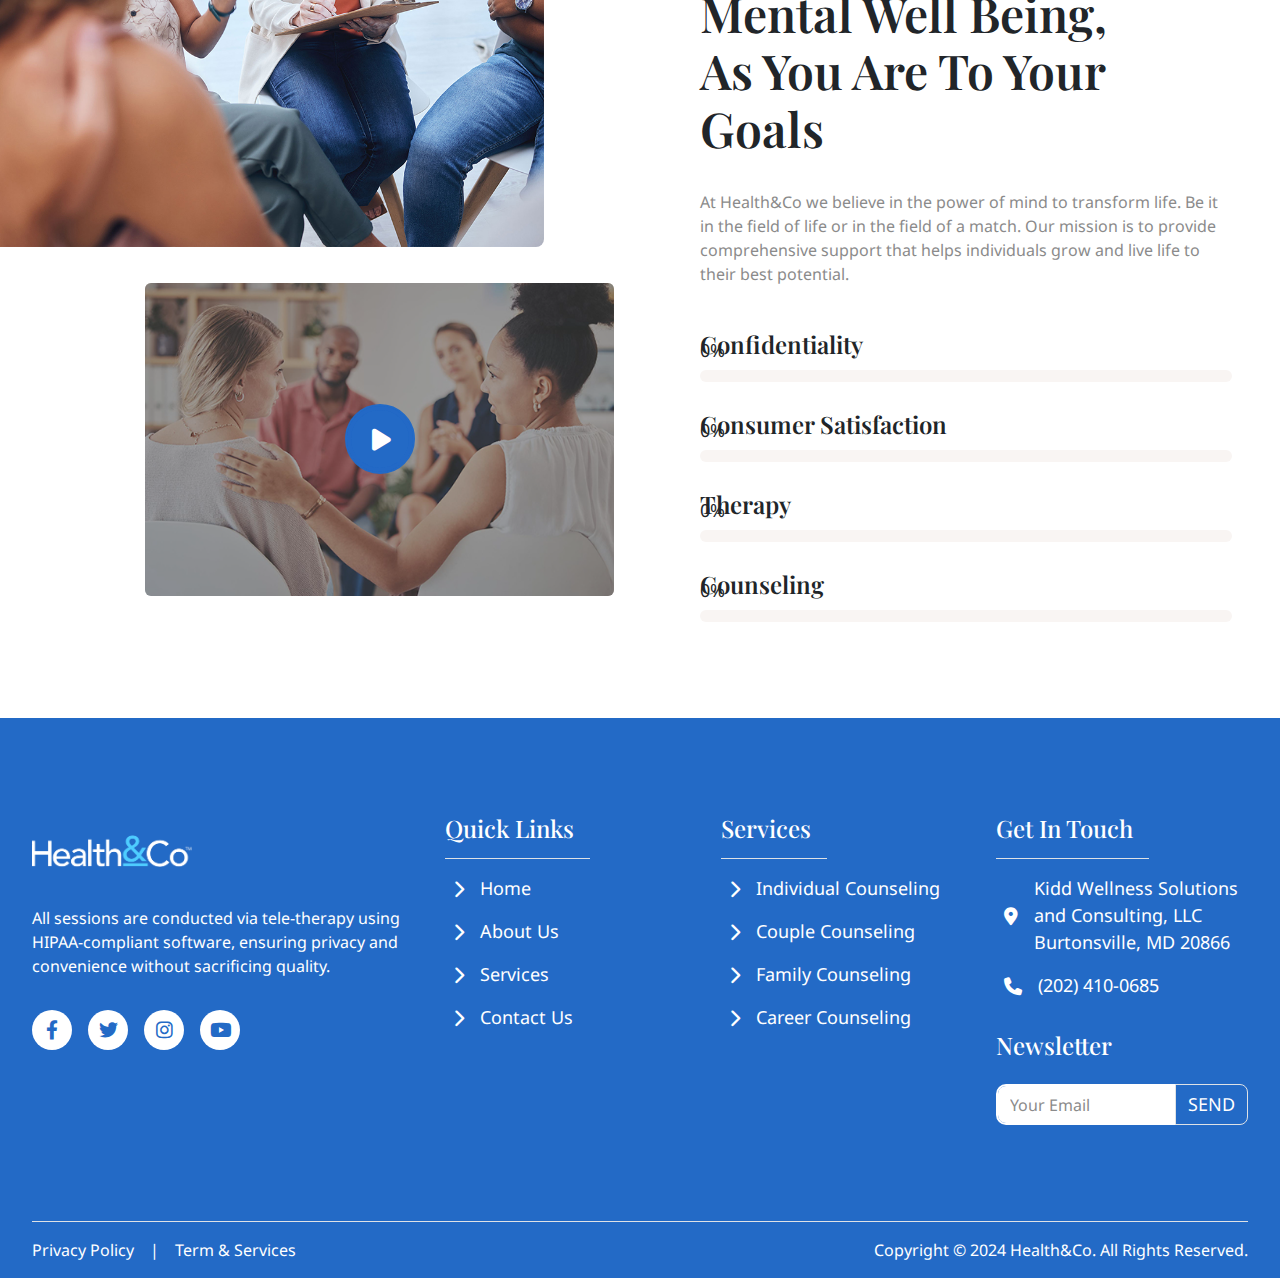
<file: about.html>
<!DOCTYPE html>
<html lang="en">

<head>
    <meta charset="UTF-8">
    <meta name="viewport" content="width=device-width, initial-scale=1.0">
    <link rel="stylesheet" href="css/style.css">
    <link rel="icon" type="image/x-icon" href="image/favicon.png">
    <title>Health&Co - About Us</title>
</head>

<body>
    <!-- Scripts -->
    <script src="js/vendor/jquery.min.js"></script>

    <!-- Header -->
    <div id="header" class="fixed-top bg-accent-opacity">
        <div class="r-container">
            <nav class="navbar navbar-expand-lg font-2">
                <div class="container-fluid">
                    <div class="logo-container">
                        <a class="navbar-brand" href="index.html">
                            <img src="./image/edit.png" alt="" class="img-fluid">
                        </a>
                    </div>
                    <button class="navbar-toggler" type="button" data-bs-toggle="collapse"
                        data-bs-target="#navbarSupportedContent" aria-controls="navbarSupportedContent"
                        aria-expanded="false" aria-label="Toggle navigation">
                        <span class="navbar-toggler-icon"></span>
                    </button>
                    <div class="collapse navbar-collapse" id="navbarSupportedContent">
                        <ul class="navbar-nav mx-auto mb-2 mb-lg-0 gap-4">
                            <!-- <li class="nav-item">
                                <a class="nav-link active" aria-current="page" href="index.html">Homepage</a>
                            </li> -->
                            <li class="nav-item">
                                <a class="nav-link" href="about.html">About Us</a>
                            </li>
                            <li class="nav-item dropdown">
                                <a class="nav-link" href="services.html">
                                    Services
                                </a>
                            </li>
                            <li class="nav-item">
                                <a class="nav-link" href="contact.html">Contact Us</a>
                            </li>
                        </ul>
                        <div>
                            <a href="appointment.html" class="btn btn-white-accent px-3 py-2 fw-semibold">CONSULT NOW</a>
                        </div>
                    </div>
                </div>
            </nav>
        </div>
    </div>
    <!-- End Header -->

    <!-- Main -->
    <main>
        <!-- Banner -->
        <div class="section position-relative"
            style="background-image: url(image/banner.jpg); height: 70vh; background-position: top;">
            <div class="image-overlay"></div>
            <div class="r-container h-100 position-relative" style="z-index: 2;">
                <div class="d-flex flex-column w-100 h-100 justify-content-center align-items-center mx-auto text-center text-white gap-3"
                    style="max-width: 895px;">
                    <h1 class="font-1 m-0">About Us</h1>
                    <nav aria-label="breadcrumb">
                        <ol class="breadcrumb">
                            <li class="breadcrumb-item"><a href="index.html">Home</a></li>
                            <li class="breadcrumb-item active" aria-current="page">About Us</li>
                        </ol>
                    </nav>
                </div>
            </div>
        </div>

        <!-- About -->
        <div class="section">
            <div class="r-container">
                <div class="row row-cols-lg-2 row-cols-1">
                    <div class="col pe-lg-5 mb-3">
                        <div class="d-flex flex-column gap-4 pe-lg-5">
                            <span class="fw-semibold">ABOUT HEALTH&CO</span>
                            <h3 class="font-1 fw-semibold">A BETTER HEALTH, <br> A BETTER LIFE</h3>
                            <div class="d-flex flex-column text-gray">
                                <p>
                                    Health&Co™ is a behavioral health service provider and consulting firm, who provides goods and services to individuals, 
                                    communities and government agencies, along with offering business to business wellness solutions. 
                                    The mission of Health&Co™ is to provide integrative solutions that improve the emotional and mental 
                                    well-being of individuals and communities through innovative, accessible, and person-centered healthcare.
                                </p>
                                <!-- <p>
                                    Vivamus pharetra neque a lacus ullamcorper suscipit. Aenean blandit euismod
                                    magna dignissim. Praesent suscipit fermentum mi mauris vel est nec.
                                </p> -->
                                <p>
                                    Our vision is to be the premier change agent in fostering resilient communities where people are
                                    empowered to sustain a healthier quality of life. Guided by our mission and vision, Health&Co™ upholds the following core values to 
                                    cultivate change in the world - accessibility, collaboration, integrity empowerment, inclusivity, and sustainability.
                                </p>
                            </div>
                        </div>
                    </div>
                    <div class="col position-relative ps-lg-5 pb-lg-5">
                        <div class="ps-lg-5 pb-lg-5">
                            <img src="image/runner.jpg" alt="image"
                                class="img-fluid rounded-3 w-100 mb-lg-0 mb-3">
                            <div class="position-lg-absolute start-0 bottom-0">
                                <ul class="list-flush-horizontal bg-accent-2 rounded-4 custom-border text-white p-3">
                                    <li class="list-item py-3 px-4">
                                        <div
                                            class="d-flex flex-row gap-3 align-items-center justify-content-center justify-content-lg-start">
                                            <div class="fs-1">
                                                <i class="fa-solid fa-award"></i>
                                            </div>
                                            <div>
                                                <h4 class="m-0 fw-semibold">12<sup> </sup></h4>
                                                <span>Years Experience</span>
                                            </div>
                                        </div>
                                    </li>
                                    <li class="list-item py-3 px-4">
                                        <div
                                            class="d-flex flex-row gap-3 align-items-center justify-content-center justify-content-lg-start">
                                            <div class="fs-1">
                                                <i class="fa-solid fa-user-group"></i>
                                            </div>
                                            <div>
                                                <h4 class="m-0 fw-semibold">800<sup>+</sup></h4>
                                                <span>Happy Client</span>
                                            </div>
                                        </div>
                                    </li>
                                    <li class="list-item py-3 px-4">
                                        <div
                                            class="d-flex flex-row gap-3 align-items-center justify-content-center justify-content-lg-start">
                                            <div class="fs-1">
                                                <i class="fa-solid fa-award"></i>
                                            </div>
                                            <div>
                                                <h4 class="m-0 fw-semibold">100<sup>+</sup></h4>
                                                <span>Orginizations</span>
                                            </div>
                                        </div>
                                    </li>
                                </ul>
                            </div>
                        </div>
                    </div>
                </div>
            </div>
        </div>

        <!-- Team
        <div class="section bg-light-color">
            <div class="r-container">
                <div class="d-flex flex-column text-center align-items-center mx-auto gap-4 mb-4"
                    style="max-width: 878px;">
                    <span class="fw-semibold">OUR TEAM</span>
                    <h3 class="font-1 fw-semibold">Experienced Pyschologist</h3>
                    <p>
                        Curabitur quis diam malesuada sem porta mollis. Ut vel tortor in neque sollicitudin feugiat a ac
                        ex. Etiam eleifend orci eget tempus rhoncus. Nunc ligula erat, elementum eu augue at, pharetra
                        iaculis leo.
                    </p>
                </div>
                <div class="row row-cols-lg-3 row-cols-1">
                    <div class="col mb-3">
                        <div class="position-relative">
                            <img src="image/doc1.jpg" alt="image" class="img-fluid rounded-3">
                            <div class="position-absolute start-0 w-100" style="bottom: 3rem;">
                                <div class="w-75 bg-overlay text-white d-flex flex-column ps-5 py-4">
                                    <div class="mb-2">
                                        <h5 class="m-0 font-1">Hanna Mathew</h5>
                                        <span>Pyschologist</span>
                                    </div>
                                    <div class="social-container team mb-lg-0 mb-3 gap-2">
                                        <a href="https://www.facebook.com" class="social-item">
                                            <i class="fa-brands fa-facebook-f"></i>
                                        </a>
                                        <a href="https://www.twitter.com" class="social-item">
                                            <i class="fa-brands fa-twitter"></i>
                                        </a>
                                        <a href="https://www.instagram.com" class="social-item">
                                            <i class="fa-brands fa-instagram"></i>
                                        </a>
                                        <a href="https://www.youtube.com" class="social-item">
                                            <i class="fa-brands fa-youtube"></i>
                                        </a>
                                    </div>
                                </div>
                            </div>
                        </div>
                    </div>
                    <div class="col mb-3">
                        <div class="position-relative">
                            <img src="image/doc2.jpg" alt="image" class="img-fluid rounded-3">
                            <div class="position-absolute start-0 w-100" style="bottom: 3rem;">
                                <div class="w-75 bg-overlay text-white d-flex flex-column ps-5 py-4">
                                    <div class="mb-2">
                                        <h5 class="m-0 font-1">Lucky Andrea</h5>
                                        <span>Pyschologist</span>
                                    </div>
                                    <div class="social-container team mb-lg-0 mb-3 gap-2">
                                        <a href="https://www.facebook.com" class="social-item">
                                            <i class="fa-brands fa-facebook-f"></i>
                                        </a>
                                        <a href="https://www.twitter.com" class="social-item">
                                            <i class="fa-brands fa-twitter"></i>
                                        </a>
                                        <a href="https://www.instagram.com" class="social-item">
                                            <i class="fa-brands fa-instagram"></i>
                                        </a>
                                        <a href="https://www.youtube.com" class="social-item">
                                            <i class="fa-brands fa-youtube"></i>
                                        </a>
                                    </div>
                                </div>
                            </div>
                        </div>
                    </div>
                    <div class="col mb-3">
                        <div class="position-relative">
                            <img src="image/doc3.jpg" alt="image" class="img-fluid rounded-3">
                            <div class="position-absolute start-0 w-100" style="bottom: 3rem;">
                                <div class="w-75 bg-overlay text-white d-flex flex-column ps-5 py-4">
                                    <div class="mb-2">
                                        <h5 class="m-0 font-1">Diandra James</h5>
                                        <span>Pyschologist</span>
                                    </div>
                                    <div class="social-container team mb-lg-0 mb-3 gap-2">
                                        <a href="https://www.facebook.com" class="social-item">
                                            <i class="fa-brands fa-facebook-f"></i>
                                        </a>
                                        <a href="https://www.twitter.com" class="social-item">
                                            <i class="fa-brands fa-twitter"></i>
                                        </a>
                                        <a href="https://www.instagram.com" class="social-item">
                                            <i class="fa-brands fa-instagram"></i>
                                        </a>
                                        <a href="https://www.youtube.com" class="social-item">
                                            <i class="fa-brands fa-youtube"></i>
                                        </a>
                                    </div>
                                </div>
                            </div>
                        </div>
                    </div>
                </div>
            </div>
        </div> -->

        <!-- Why Choose Us -->
        <div class="section px-0">
            <div class="row row-cols-lg-2 row-cols-1 p-0">
                <div class="col position-relative ps-0 pe-5 mb-3">
                    <div class="mb-5 pb-5 pe-5">
                        <img src="image/cta2.jpg" alt="" class="img-fluid rounded-3">
                    </div>
                    <div class="position-absolute bottom-0 end-0 w-75 me-3">
                        <div class="position-relative h-100 overflow-hidden custom-border rounded-4">
                            <div class="image-overlay-2"></div>
                            <div class="position-absolute start-0 top-0 w-100 h-100" style="z-index: 2;">
                                <div class="d-flex justify-content-center align-items-center h-100">
                                    <button type="button" class="request-loader" data-bs-toggle="modal"
                                        data-bs-target="#e119">
                                        <i class="fa-solid fa-play ms-1"></i>
                                    </button>
                                </div>
                            </div>
                            <img src="image/cta3.jpg" alt="image" class="w-100 img-fluid">
                        </div>
                        <div class="modal fade bg-overlay" id="e119" tabindex="-1" aria-hidden="true">
                            <div class="modal-dialog modal-dialog-centered modal-lg">
                                <div class="modal-content bg-dark-color">
                                    <iframe class="ifr-video"
                                        src="https://www.youtube.com/embed/FK2RaJ1EfA8?autoplay=1"></iframe>
                                </div>
                            </div>
                        </div>
                    </div>
                </div>
                <div class="col me-auto" style="max-width: 720px;">
                    <div class="d-flex flex-column gap-4 px-5">
                        <span class="fw-semibold">WHY CHOOSE US</span>
                        <h3 class="font-1 fw-semibold">Commited to Your Mental Well Being, <br> As You Are To Your Goals</h3>
                        <p class="text-gray">
                            At Health&Co we believe in the power of mind to transform life. Be it in the field of life or in the field of a match. 
                            Our mission is to provide comprehensive support that helps individuals grow and live life to their best potential.
                        </p>
                        <div class="d-flex flex-column gap-4">
                            <div class="r-progress w-100" style="--value:95;">
                                <span class="font-1 fw-semibold fs-4">Confidentiality</span>
                                <div class="progress-container mt-2">
                                    <div class="r-progress-bar percentage-label">
                                        <div class="progress-value"></div>
                                    </div>
                                </div>
                            </div>
                            <div class="r-progress w-100" style="--value:98;">
                                <span class="font-1 fw-semibold fs-4">Consumer Satisfaction</span>
                                <div class="progress-container mt-2">
                                    <div class="r-progress-bar percentage-label">
                                        <div class="progress-value"></div>
                                    </div>
                                </div>
                            </div>
                            <div class="r-progress w-100" style="--value:98;">
                                <span class="font-1 fw-semibold fs-4">Therapy</span>
                                <div class="progress-container mt-2">
                                    <div class="r-progress-bar percentage-label">
                                        <div class="progress-value"></div>
                                    </div>
                                </div>
                            </div>
                            <div class="r-progress w-100" style="--value:90;">
                                <span class="font-1 fw-semibold fs-4">Counseling</span>
                                <div class="progress-container mt-2">
                                    <div class="r-progress-bar percentage-label">
                                        <div class="progress-value"></div>
                                    </div>
                                </div>
                            </div>
                        </div>
                    </div>
                </div>
            </div>
        </div>

        <!-- logo Partner
        <div class="py-5 bg-secondary-color">
            <div class="r-container">
                <div class="row row-cols-xl-5 row-cols-lg-3 row-cols-sm-2 row-cols-1 w-100">
                    <div class="col px-4">
                        <img src="image/logo-ipsum-2.png" alt="" class="img-fluid">
                    </div>
                    <div class="col px-4">
                        <img src="image/logo-ipsum-3.png" alt="" class="img-fluid">
                    </div>
                    <div class="col px-4">
                        <img src="image/logo-ipsum-4.png" alt="" class="img-fluid">
                    </div>
                    <div class="col px-4">
                        <img src="image/logo-ipsum-5.png" alt="" class="img-fluid">
                    </div>
                    <div class="col px-4">
                        <img src="image/logo-ipsum-6.png" alt="" class="img-fluid">
                    </div>
                </div>
            </div>
        </div> -->

        <!-- Services
        <div class="section">
            <div class="r-container d-flex flex-column gap-4">
                <div class="d-flex flex-column gap-4 mx-auto text-center mb-4" style="max-width: 867px;">
                    <span class="fw-semibold">SERVICES</span>
                    <h3 class="font-1 fw-semibold">
                        FOR PEOPLE <br> 
                        FOR ORGANIZATIONS <br>
                        CONTRACT SOLUTIONS <br>
                        MEDICAL PARTNERS <br></h3>
                    <p class="text-gray">
                        We help our clients tune out the noise, directing their energy to live a more fulfilling life. 
                        Our therapists are equipped to handle challenges from general life stress to serve traumatic experiences 
                        using interventions that are unique to the individual and their needs.
                    </p>
                </div>
                <div class="row row-cols-lg-4 row-cols-1 mb-4">
                    <div class="col mb-3">
                        <div class="card p-5 d-flex flex-column justify-content-center shadow gap-3">
                            <div class="icon-box accent-color-2">
                                <i class="fa-solid fa-user"></i>
                            </div>
                            <h5 class="font-1 m-0">Individual Counseling</h5>
                            <p class="text-gray">
                                Lorem ipsum dolor sit amet, consectetur adipiscing elit, sed do eiusmod.
                            </p>
                            <a href="single_service.html" class="link accent-color">Read More <i
                                    class="fa-solid fa-arrow-right"></i></a>
                        </div>
                    </div>
                    <div class="col mb-3">
                        <div class="card p-5 d-flex flex-column justify-content-center shadow gap-3">
                            <div class="icon-box accent-color-2">
                                <i class="fa-solid fa-user-group"></i>
                            </div>
                            <h5 class="font-1 m-0">Couple Counseling</h5>
                            <p class="text-gray">
                                Lorem ipsum dolor sit amet, consectetur adipiscing elit, sed do eiusmod.
                            </p>
                            <a href="single_service.html" class="link accent-color">Read More <i
                                    class="fa-solid fa-arrow-right"></i></a>
                        </div>
                    </div>
                    <div class="col mb-3">
                        <div class="card p-5 d-flex flex-column justify-content-center shadow gap-3">
                            <div class="icon-box accent-color-2">
                                <i class="fa-solid fa-people-group"></i>
                            </div>
                            <h5 class="font-1 m-0">Family Counseling</h5>
                            <p class="text-gray">
                                Lorem ipsum dolor sit amet, consectetur adipiscing elit, sed do eiusmod.
                            </p>
                            <a href="single_service.html" class="link accent-color">Read More <i
                                    class="fa-solid fa-arrow-right"></i></a>
                        </div>
                    </div>
                    <div class="col mb-3">
                        <div class="card p-5 d-flex flex-column justify-content-center shadow gap-3">
                            <div class="icon-box accent-color-2">
                                <i class="fa-solid fa-ranking-star"></i>
                            </div>
                            <h5 class="font-1 m-0">Career Counseling</h5>
                            <p class="text-gray">
                                Lorem ipsum dolor sit amet, consectetur adipiscing elit, sed do eiusmod.
                            </p>
                            <a href="single_service.html" class="link accent-color">Read More <i
                                    class="fa-solid fa-arrow-right"></i></a>
                        </div>
                    </div>

                </div>
                <div class="d-flex justify-content-center">
                    <a href="services.html" class="btn btn-accent-outline px-5 py-3 rounded-3 fw-semibold">SEE ALL
                        SERVICES</a>
                </div>
            </div>
        </div> -->

        <!-- Testimonials
        <div class="section">
            <div class="r-container">
                <div class="row row-cols-lg-2 row-cols-1 mb-5">
                    <div class="col mb-3">
                        <div class="d-flex flex-column gap-3">
                            <span class="fw-semibold">TESTIMONIALS</span>
                            <h3 class="font-1 fw-semibold">What They Say About Us</h3>
                        </div>
                    </div>
                    <div class="col">
                        <div class="d-flex align-items-center h-100">
                            <p>
                                Curabitur quis diam malesuada sem porta mollis. Ut vel tortor in neque sollicitudin
                                feugiat a ac ex. Etiam eleifend orci eget tempus rhoncus. Nunc ligula erat, elementum eu
                                augue at, pharetra iaculis leo.
                            </p>
                        </div>
                    </div>
                </div>
                <div class="overflow-hidden">
                    <div class="swiper"> -->
                        <!-- Additional required wrapper -->
                        <!-- <div class="swiper-wrapper"> -->
                            <!-- Slides -->
                            <!-- <div class="swiper-slide">
                                <div class="d-flex flex-column gap-3 p-4 shadow rounded-3">
                                    <ul class="rating">
                                        <li><i class="fa-solid fa-star"></i></li>
                                        <li><i class="fa-solid fa-star"></i></li>
                                        <li><i class="fa-solid fa-star"></i></li>
                                        <li><i class="fa-solid fa-star"></i></li>
                                        <li><i class="fa-solid fa-star"></i></li>
                                    </ul>
                                    <p class="fst-italic">
                                        “ Sit amet consectetur adipiscing congue posehabit ante dignissim faucibus
                                        tincidunt vulputateullamcorper mattis. Ut vel tortor in neque sollicitudin
                                        feugiat a ac ex. ”
                                    </p>
                                    <div class="d-flex justify-content-between">
                                        <div class="d-flex flex-row gap-3">
                                            <img src="image/test1.jpg" alt="" class="img-fluid rounded-circle"
                                                width="70" height="70">
                                            <div class="d-flex flex-column h-100 justify-content-center">
                                                <span class="text-black">Arhan Antoni</span>
                                                <span class="text-gray">Designation</span>
                                            </div>
                                        </div>
                                        <div class="accent-color" style="font-size: 3rem;">
                                            <i class="fa-solid fa-quote-right"></i>
                                        </div>
                                    </div>
                                </div>
                            </div>
                            <div class="swiper-slide">
                                <div class="d-flex flex-column gap-3 p-4 shadow rounded-3">
                                    <ul class="rating">
                                        <li><i class="fa-solid fa-star"></i></li>
                                        <li><i class="fa-solid fa-star"></i></li>
                                        <li><i class="fa-solid fa-star"></i></li>
                                        <li><i class="fa-solid fa-star"></i></li>
                                        <li><i class="fa-solid fa-star"></i></li>
                                    </ul>
                                    <p class="fst-italic">
                                        “ Sit amet consectetur adipiscing congue posehabit ante dignissim faucibus
                                        tincidunt vulputateullamcorper mattis. Ut vel tortor in neque sollicitudin
                                        feugiat a ac ex. ”
                                    </p>
                                    <div class="d-flex justify-content-between">
                                        <div class="d-flex flex-row gap-3">
                                            <img src="image/test2.jpg" alt="" class="img-fluid rounded-circle"
                                                width="70" height="70">
                                            <div class="d-flex flex-column h-100 justify-content-center">
                                                <span class="text-black">Raisa Angelina</span>
                                                <span class="text-gray">Designation</span>
                                            </div>
                                        </div>
                                        <div class="accent-color" style="font-size: 3rem;">
                                            <i class="fa-solid fa-quote-right"></i>
                                        </div>
                                    </div>
                                </div>
                            </div>
                            <div class="swiper-slide">
                                <div class="d-flex flex-column gap-3 p-4 shadow rounded-3">
                                    <ul class="rating">
                                        <li><i class="fa-solid fa-star"></i></li>
                                        <li><i class="fa-solid fa-star"></i></li>
                                        <li><i class="fa-solid fa-star"></i></li>
                                        <li><i class="fa-solid fa-star"></i></li>
                                        <li><i class="fa-solid fa-star"></i></li>
                                    </ul>
                                    <p class="fst-italic">
                                        “ Sit amet consectetur adipiscing congue posehabit ante dignissim faucibus
                                        tincidunt vulputateullamcorper mattis. Ut vel tortor in neque sollicitudin
                                        feugiat a ac ex. ”
                                    </p>
                                    <div class="d-flex justify-content-between">
                                        <div class="d-flex flex-row gap-3">
                                            <img src="image/test3.jpg" alt="" class="img-fluid rounded-circle"
                                                width="70" height="70">
                                            <div class="d-flex flex-column h-100 justify-content-center">
                                                <span class="text-black">Dyas Kardinal</span>
                                                <span class="text-gray">Designation</span>
                                            </div>
                                        </div>
                                        <div class="accent-color" style="font-size: 3rem;">
                                            <i class="fa-solid fa-quote-right"></i>
                                        </div>
                                    </div>
                                </div>
                            </div>
                            <div class="swiper-slide">
                                <div class="d-flex flex-column gap-3 p-4 shadow rounded-3">
                                    <ul class="rating">
                                        <li><i class="fa-solid fa-star"></i></li>
                                        <li><i class="fa-solid fa-star"></i></li>
                                        <li><i class="fa-solid fa-star"></i></li>
                                        <li><i class="fa-solid fa-star"></i></li>
                                        <li><i class="fa-solid fa-star"></i></li>
                                    </ul>
                                    <p class="fst-italic">
                                        “ Sit amet consectetur adipiscing congue posehabit ante dignissim faucibus
                                        tincidunt vulputateullamcorper mattis. Ut vel tortor in neque sollicitudin
                                        feugiat a ac ex. ”
                                    </p>
                                    <div class="d-flex justify-content-between">
                                        <div class="d-flex flex-row gap-3">
                                            <img src="image/test4.jpg" alt="" class="img-fluid rounded-circle"
                                                width="70" height="70">
                                            <div class="d-flex flex-column h-100 justify-content-center">
                                                <span class="text-black">Sabrina Catherine</span>
                                                <span class="text-gray">Designation</span>
                                            </div>
                                        </div>
                                        <div class="accent-color" style="font-size: 3rem;">
                                            <i class="fa-solid fa-quote-right"></i>
                                        </div>
                                    </div>
                                </div>
                            </div>
                        </div>
                        If we need pagination
                        <div class="swiper-pagination"></div>
                    </div>
                </div>
            </div>
        </div> -->

        <!-- Blog
        <div class="section">
            <div class="r-container d-flex flex-column gap-4">
                <div class="d-flex flex-column gap-4 mx-auto text-center mb-4" style="max-width: 867px;">
                    <span class="fw-semibold">OUR BLOG</span>
                    <h3 class="font-1 fw-semibold">Blog And Article About Mental Health</h3>
                    <p class="text-gray">
                        Curabitur quis diam malesuada sem porta mollis. Ut vel tortor in neque sollicitudin
                        feugiat a ac ex. Etiam eleifend orci eget tempus rhoncus. Nunc ligula erat, elementum eu
                        augue at, pharetra iaculis leo.
                    </p>
                </div>
                <div class="row row-cols-lg-3 row-cols-1 mb-4">
                    <div class="col mb-3">
                        <div class="border border-accent-color rounded-3 overflow-hidden">
                            <img src="image/blog1.jpg" alt="image" class="img-fluid">
                            <div class="py-4 px-5 d-flex flex-column gap-3">
                                <div class="d-flex flex-row gap-2 align-items-center accent-color">
                                    <i class="fa-solid fa-calendar-alt"></i>
                                    January, 16 2024
                                </div>
                                <div class="mb-3">
                                    <a href="" class="text-black font-1 fs-4 lh-1 fw-semibold">How Grup Disscussion Can
                                        Heal Your Mental Health</a>
                                </div>
                                <div>
                                    <a href="single_post.html" class="link accent-color py-3">READ MORE <i
                                            class="fa-solid fa-arrow-right px-2"></i></a>
                                </div>
                            </div>
                        </div>
                    </div>
                    <div class="col mb-3">
                        <div class="border border-accent-color rounded-3 overflow-hidden">
                            <img src="image/blog2.jpg" alt="image" class="img-fluid">
                            <div class="py-4 px-5 d-flex flex-column gap-3">
                                <div class="d-flex flex-row gap-2 align-items-center accent-color">
                                    <i class="fa-solid fa-calendar-alt"></i>
                                    January, 16 2024
                                </div>
                                <div class="mb-3">
                                    <a href="" class="text-black font-1 fs-4 lh-1 fw-semibold">How Therapy Can Help You
                                        Move Forward</a>
                                </div>
                                <div>
                                    <a href="single_post.html" class="link accent-color py-3">READ MORE <i
                                            class="fa-solid fa-arrow-right px-2"></i></a>
                                </div>
                            </div>
                        </div>
                    </div>
                    <div class="col mb-3">
                        <div class="border border-accent-color rounded-3 overflow-hidden">
                            <img src="image/blog3.jpg" alt="image" class="img-fluid">
                            <div class="py-4 px-5 d-flex flex-column gap-3">
                                <div class="d-flex flex-row gap-2 align-items-center accent-color">
                                    <i class="fa-solid fa-calendar-alt"></i>
                                    January, 16 2024
                                </div>
                                <div class="mb-3">
                                    <a href="" class="text-black font-1 fs-4 lh-1 fw-semibold">When and Why You Should
                                        Get Couples Counseling</a>
                                </div>
                                <div>
                                    <a href="single_post.html" class="link accent-color py-3">READ MORE <i
                                            class="fa-solid fa-arrow-right px-2"></i></a>
                                </div>
                            </div>
                        </div>
                    </div>
                </div>
            </div>
        </div> -->

        <!-- <div class="section position-relative bg-attach-fixed" style="background-image: url(image/scroll.jpg);">
            <div class="image-overlay"></div>
            <div class="r-container position-relative" style="z-index: 2;">
                <div class="d-flex flex-column mx-auto text-center align-items-center text-white gap-4"
                    style="max-width: 867px;">
                    <h3 class="font-1 fw-semibold">Mental Health Support Anytime, Anywhere</h3>
                    <p>
                        Curabitur quis diam malesuada sem porta mollis. Ut vel tortor in neque sollicitudin feugiat
                        a ac ex. Etiam eleifend orci eget tempus rhoncus. Nunc ligula erat, elementum eu augue at,
                        pharetra iaculis leo.
                    </p>
                    <div>
                        <a href="" class="btn btn-white-accent px-4 py-3 fw-semibold">CONSULTATION NOW </a>
                    </div>
                </div>
            </div>
        </div>
    </main> -->
    <footer>
        <div class="section pb-0 bg-accent-color text-white">
            <div class="r-container">
                <div class="border-bottom pb-5">
                    <div class="row row-cols-lg-2 row-cols-1">
                        <div class="col col-lg-4 mb-3">
                            <div class="d-flex flex-column gap-3">
                                <img src="image/edit.png" alt="" class="img-fluid" width="160">
                                <p>
                                    All sessions are conducted via tele-therapy using HIPAA-compliant software, ensuring privacy and convenience without sacrificing quality.
                                </p>
                                <div class="social-container mb-lg-0 mb-3">
                                    <a href="https://www.facebook.com" class="social-item">
                                        <i class="fa-brands fa-facebook-f"></i>
                                    </a>
                                    <a href="https://www.twitter.com" class="social-item">
                                        <i class="fa-brands fa-twitter"></i>
                                    </a>
                                    <a href="https://www.instagram.com" class="social-item">
                                        <i class="fa-brands fa-instagram"></i>
                                    </a>
                                    <a href="https://www.youtube.com" class="social-item">
                                        <i class="fa-brands fa-youtube"></i>
                                    </a>
                                </div>
                            </div>
                        </div>
                        <div class="col col-lg-8 mb-3">
                            <div class="row row-cols-lg-3 row-cols-1">
                                <div class="col mb-3">
                                    <div class="d-flex flex-column gap-3">
                                        <div class="border-bottom pb-2 w-max-content pe-3">
                                            <h5 class="font-1">Quick Links</h5>
                                        </div>
                                        <ul class="list gap-3">
                                            <li>
                                                <a href="" class="link d-flex flex-row gap-3 align-items-center">
                                                    <i class="fa-solid fa-chevron-right"></i>
                                                    Home
                                                </a>
                                            </li>
                                            <li>
                                                <a href="" class="link d-flex flex-row gap-3 align-items-center">
                                                    <i class="fa-solid fa-chevron-right"></i>
                                                    About Us
                                                </a>
                                            </li>
                                            <li>
                                                <a href="" class="link d-flex flex-row gap-3 align-items-center">
                                                    <i class="fa-solid fa-chevron-right"></i>
                                                    Services
                                                </a>
                                            </li>
                                            <li>
                                                <a href="" class="link d-flex flex-row gap-3 align-items-center">
                                                    <i class="fa-solid fa-chevron-right"></i>
                                                    Contact Us
                                                </a>
                                            </li>
                                        </ul>
                                    </div>
                                </div>
                                <div class="col mb-3">
                                    <div class="d-flex flex-column gap-3">
                                        <div class="border-bottom pb-2 w-max-content pe-3">
                                            <h5 class="font-1">Services</h5>
                                        </div>
                                        <ul class="list gap-3">
                                            <li>
                                                <a href="" class="link d-flex flex-row gap-3 align-items-center">
                                                    <i class="fa-solid fa-chevron-right"></i>
                                                    Individual Counseling
                                                </a>
                                            </li>
                                            <li>
                                                <a href="" class="link d-flex flex-row gap-3 align-items-center">
                                                    <i class="fa-solid fa-chevron-right"></i>
                                                    Couple Counseling
                                                </a>
                                            </li>
                                            <li>
                                                <a href="" class="link d-flex flex-row gap-3 align-items-center">
                                                    <i class="fa-solid fa-chevron-right"></i>
                                                    Family Counseling
                                                </a>
                                            </li>
                                            <li>
                                                <a href="" class="link d-flex flex-row gap-3 align-items-center">
                                                    <i class="fa-solid fa-chevron-right"></i>
                                                    Career Counseling
                                                </a>
                                            </li>
                                        </ul>
                                    </div>
                                </div>
                                <div class="col mb-3">
                                    <div class="d-flex flex-column gap-3">
                                        <div class="border-bottom pb-2 w-max-content pe-3">
                                            <h5 class="font-1">Get In Touch</h5>
                                        </div>
                                        <ul class="list gap-3">
                                            <li>
                                                <span class="d-flex flex-row align-items-center gap-3">
                                                    <i class="fa-solid fa-location-dot"></i>
                                                    Kidd Wellness Solutions and Consulting, LLC
                                                    Burtonsville, MD 20866
                                                </span>
                                            </li>
                                            <li>
                                                <span class="d-flex flex-row align-items-center gap-3">
                                                    <i class="fa-solid fa-phone"></i>
                                                    (202) 410-0685
                                                </span>
                                            </li>
                                        </ul>
                                        <div class="d-flex flex-column gap-3 mt-3">
                                            <div class="toast-container position-fixed bottom-0 end-0 p-3">
                                                <div id="liveToast"
                                                    class="toast success_msg_subscribe bg-dark-transparent text-white"
                                                    role="alert" aria-live="assertive" aria-atomic="true">
                                                    <div class="d-flex">
                                                        <div class="toast-body">
                                                            Your Subscribe Send Successfully!.
                                                        </div>
                                                        <button type="button" class="btn me-2 m-auto text-white"
                                                            data-bs-dismiss="toast" aria-label="Close">
                                                            <i class="fa-solid fa-xmark"></i>
                                                        </button>
                                                    </div>
                                                </div>
                                            </div>
                                            <h5 class="font-1">Newsletter</h5>
                                            <div>
                                                <form
                                                    class="d-flex flex-column h-100 justify-content-center w-100 needs-validation form"
                                                    novalidate>
                                                    <input type="text" name="action" value="subscribe" hidden>
                                                    <div class="input-group mb-3">
                                                        <input type="email" class="form-control border-white"
                                                            placeholder="Your Email" name="email" required>
                                                        <button class="btn btn-white-outline submit_subscribe border border-1 rounded-3 rounded-start-0"
                                                            type="submit">SEND</button>
                                                        <div class="invalid-feedback text-white">
                                                            Please provide a valid email format (e.g., user@example.com).
                                                        </div>
                                                    </div>
                                                </form>
                                            </div>
                                        </div>
                                    </div>
                                </div>
                            </div>
                        </div>
                    </div>
                </div>
                <div class="d-flex flex-lg-row flex-column gap-3 justify-content-between py-3">
                    <div class="d-flex flex-row gap-3 justify-content-center">
                        <a href="" class="link text-white fs-6">Privacy Policy</a>
                        |
                        <a href="" class="link text-white fs-6" >Term & Services</a>
                    </div>
                    <span class="text-center fs-6">
                        Copyright © 2024 Health&Co. All Rights Reserved.
                    </span>
                </div>
            </div>
        </div>
    </footer>

    <script src="js/vendor/bootstrap.bundle.min.js"></script>
    <script src="js/vendor/swiper-bundle.min.js"></script>
    <script src="js/script.js"></script>
    <script src="js/swiper-script.js"></script>
    <script src="js/submit-form.js"></script>
    <script src="js/vendor/isotope.pkgd.min.js"></script>
    <script src="js/video_embedded.js"></script>
    <script src="js/share.js"></script>
    <script src="js/vendor/fslightbox.js"></script>
</body>

</html>
</file>
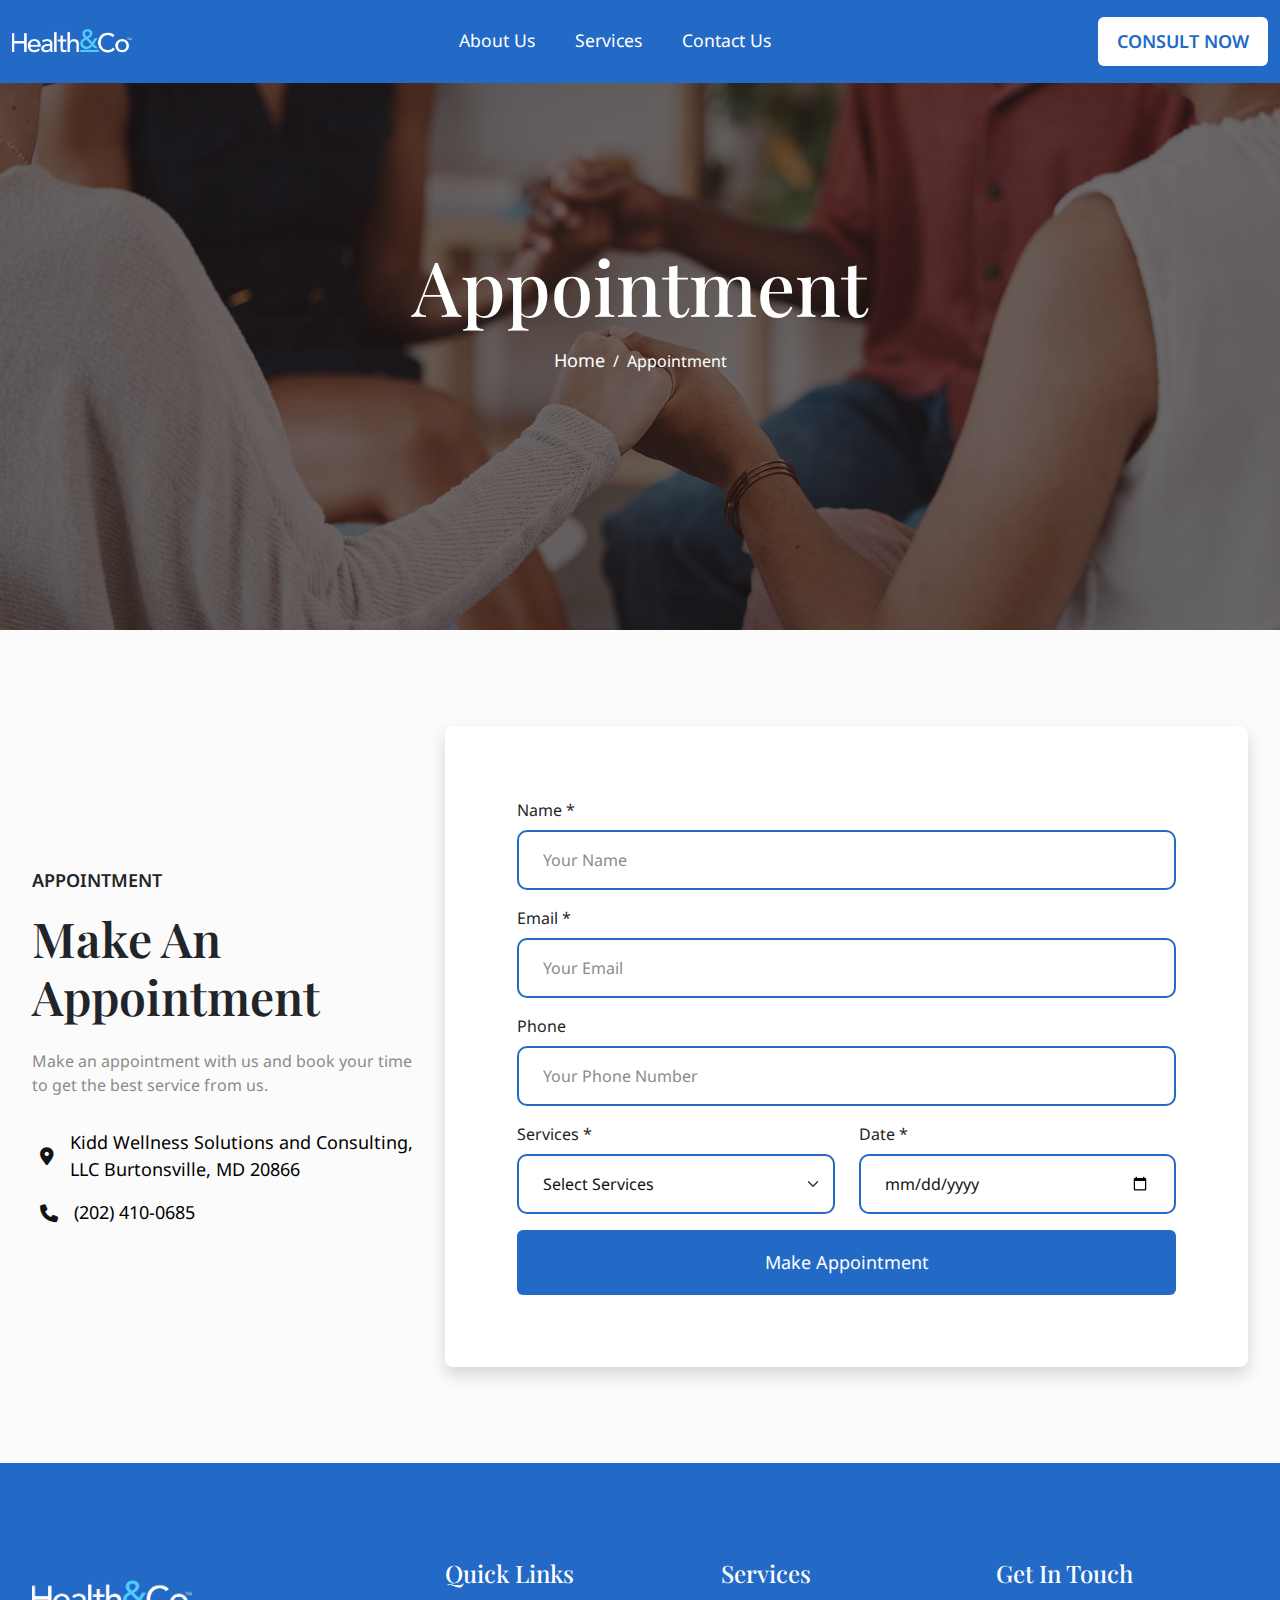
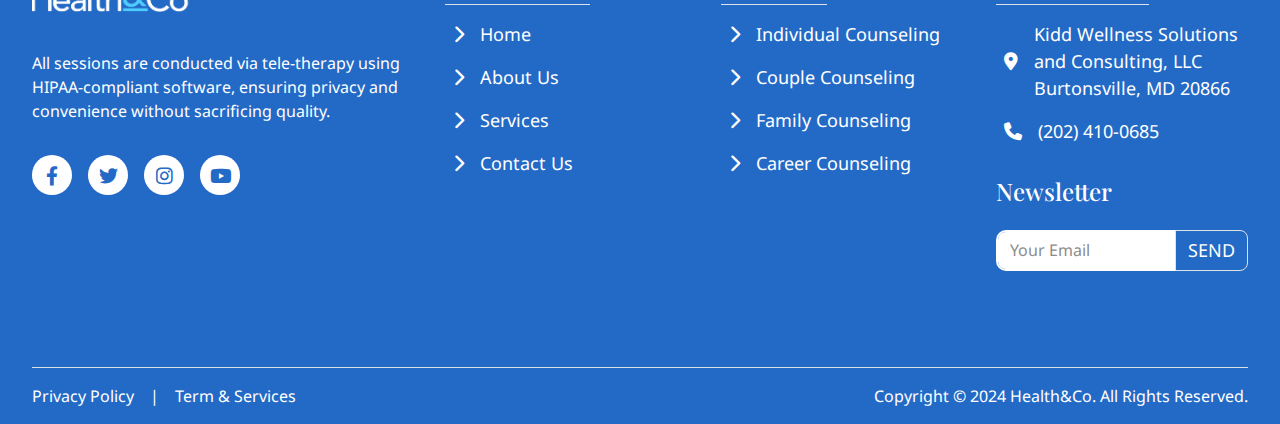
<file: appointment.html>
<!DOCTYPE html>
<html lang="en">

<head>
    <meta charset="UTF-8">
    <meta name="viewport" content="width=device-width, initial-scale=1.0">
    <link rel="stylesheet" href="css/style.css">
    <link rel="icon" type="image/x-icon" href="image/favicon.png">
    <title>Health&Co - Appointment</title>
</head>

<body>
    <!-- Scripts -->
    <script src="js/vendor/jquery.min.js"></script>

    <!-- Header -->
    <div id="header" class="fixed-top bg-accent-opacity">
        <div class="r-container">
            <nav class="navbar navbar-expand-lg font-2">
                <div class="container-fluid">
                    <div class="logo-container">
                        <a class="navbar-brand" href="index.html">
                            <img src="./image/edit.png" alt="" class="img-fluid">
                        </a>
                    </div>
                    <button class="navbar-toggler" type="button" data-bs-toggle="collapse"
                        data-bs-target="#navbarSupportedContent" aria-controls="navbarSupportedContent"
                        aria-expanded="false" aria-label="Toggle navigation">
                        <span class="navbar-toggler-icon"></span>
                    </button>
                    <div class="collapse navbar-collapse" id="navbarSupportedContent">
                        <ul class="navbar-nav mx-auto mb-2 mb-lg-0 gap-4">
                            <!-- <li class="nav-item">
                                <a class="nav-link active" aria-current="page" href="index.html">Homepage</a>
                            </li> -->
                            <li class="nav-item">
                                <a class="nav-link" href="about.html">About Us</a>
                            </li>
                            <li class="nav-item dropdown">
                                <a class="nav-link" href="services.html">
                                    Services
                                </a>
                            </li>
                            <li class="nav-item">
                                <a class="nav-link" href="contact.html">Contact Us</a>
                            </li>
                        </ul>
                        <div>
                            <a href="appointment.html" class="btn btn-white-accent px-3 py-2 fw-semibold">CONSULT NOW</a>
                        </div>
                    </div>
                </div>
            </nav>
        </div>
    </div>
    <!-- End Header -->

    <!-- Main -->
    <main>
        <!-- Banner -->
        <div class="section position-relative"
            style="background-image: url(image/appoint.jpg); height: 70vh; background-position: top;">
            <div class="image-overlay"></div>
            <div class="r-container h-100 position-relative" style="z-index: 2;">
                <div class="d-flex flex-column w-100 h-100 justify-content-center align-items-center mx-auto text-center text-white gap-3"
                    style="max-width: 895px;">
                    <h1 class="font-1 m-0">Appointment</h1>
                    <nav aria-label="breadcrumb">
                        <ol class="breadcrumb">
                            <li class="breadcrumb-item"><a href="index.html">Home</a></li>
                            <li class="breadcrumb-item active" aria-current="page">Appointment</li>
                        </ol>
                    </nav>
                </div>
            </div>
        </div>



        <div class="section bg-light-color">
            <div class="r-container">
                <div class="row row-cols-lg-2 row-cols-1">
                    <div class="col col-lg-4">
                        <div class="d-flex flex-column gap-3 h-100 justify-content-center">
                            <span class="fw-semibold">APPOINTMENT</span>
                            <h3 class="font-1 fw-semibold">Make An Appointment</h3>
                            <p class="text-gray">
                               Make an appointment with us and book your time to get the best service from us.
                            </p>
                            <ul class="list gap-3 text-black">
                                <li>
                                    <span class="d-flex flex-row align-items-center gap-3">
                                        <i class="fa-solid fa-location-dot"></i>
                                        Kidd Wellness Solutions and Consulting, LLC Burtonsville, MD 20866
                                    </span>
                                </li>
                                <li>
                                    <span class="d-flex flex-row align-items-center gap-3">
                                        <i class="fa-solid fa-phone"></i>
                                        (202) 410-0685 
                                    </span>
                                </li>
                                <!-- <li>
                                    <span class="d-flex flex-row align-items-center gap-3">
                                        <i class="fa-solid fa-envelope"></i>
                                        sample@domainsite.com
                                    </span>
                                </li> -->
                            </ul>
                        </div>
                    </div>
                    <div class="col col-lg-8">
                        <div class="position-relative">
                            <div class="toast-container position-fixed bottom-0 end-0 p-3">
                                <div id="liveToast" class="toast success_msg_appointment bg-dark-transparent text-white"
                                    role="alert" aria-live="assertive" aria-atomic="true">
                                    <div class="d-flex">
                                        <div class="toast-body">
                                            Your Appointment Message Send Successfully!.
                                        </div>
                                        <button type="button" class="btn me-2 m-auto text-white" data-bs-dismiss="toast"
                                            aria-label="Close">
                                            <i class="fa-solid fa-xmark"></i>
                                        </button>
                                    </div>
                                </div>
                            </div>
                            <div class="p-5 w-100 bg-white shadow rounded-3">
                                <div class="d-flex flex-column gap-3 p-lg-4">
                                    <div>
                                        <form
                                            class="d-flex flex-column h-100 justify-content-center w-100 needs-validation form"
                                            novalidate>
                                            <input type="text" name="action" value="appointment" hidden>
                                            <div class="mb-3">
                                                <label for="name" class="form-label">Name *</label>
                                                <input type="text" class="form-control py-3 px-4" name="name" id="name"
                                                    placeholder="Your Name" required>
                                                <div class="invalid-feedback">
                                                    The field is required.
                                                </div>
                                            </div>
                                            <div class="mb-3">
                                                <label for="email" class="form-label">Email *</label>
                                                <input type="email" class="form-control py-3 px-4" name="email"
                                                    id="email" placeholder="Your Email" required>
                                                <div class="invalid-feedback">
                                                    The field is required.
                                                </div>
                                            </div>
                                            <div class="mb-3">
                                                <label for="phone" class="form-label">Phone</label>
                                                <input type="tel" class="form-control py-3 px-4" name="phone" id="phone"
                                                    placeholder="Your Phone Number">
                                                <div class="invalid-feedback">
                                                    <!-- The field is required. -->
                                                </div>
                                            </div>
                                            <div class="row row-cols-2">
                                                <div class="col mb-3">
                                                    <label for="service" class="form-label">Services *</label>
                                                    <select name="service" id="service" class="form-select py-3 px-4"
                                                        aria-label="Default select example" required>
                                                        <option selected>Select Services</option>
                                                        <option value="Individual Counseling">Individual Counseling
                                                        </option>
                                                        <option value="Couple Counseling">Couple Counseling</option>
                                                        <option value="Family Counseling">Family Counseling</option>
                                                        <option value="Career Counseling">Career Counseling</option>
                                                        <option value="Pet Adoption Services">Group Theraphy</option>
                                                    </select>
                                                </div>
                                                <div class="col mb-3">
                                                    <label for="date" class="form-label">Date *</label>
                                                    <input type="date" class="form-control py-3 px-4" name="date" required>
                                                </div>
                                            </div>

                                            <button type="submit"
                                                class="btn btn-accent submit_appointment justify-content-center py-3">
                                                Make Appointment
                                            </button>
                                        </form>
                                    </div>
                                </div>
                            </div>
                        </div>
                    </div>
                </div>
            </div>
        </div>

    </main>
    <footer>
        <div class="section pb-0 bg-accent-color text-white">
            <div class="r-container">
                <div class="border-bottom pb-5">
                    <div class="row row-cols-lg-2 row-cols-1">
                        <div class="col col-lg-4 mb-3">
                            <div class="d-flex flex-column gap-3">
                                <img src="image/edit.png" alt="" class="img-fluid" width="160">
                                <p>
                                    All sessions are conducted via tele-therapy using HIPAA-compliant software, ensuring privacy and convenience without sacrificing quality.
                                </p>
                                <div class="social-container mb-lg-0 mb-3">
                                    <a href="https://www.facebook.com" class="social-item">
                                        <i class="fa-brands fa-facebook-f"></i>
                                    </a>
                                    <a href="https://www.twitter.com" class="social-item">
                                        <i class="fa-brands fa-twitter"></i>
                                    </a>
                                    <a href="https://www.instagram.com" class="social-item">
                                        <i class="fa-brands fa-instagram"></i>
                                    </a>
                                    <a href="https://www.youtube.com" class="social-item">
                                        <i class="fa-brands fa-youtube"></i>
                                    </a>
                                </div>
                            </div>
                        </div>
                        <div class="col col-lg-8 mb-3">
                            <div class="row row-cols-lg-3 row-cols-1">
                                <div class="col mb-3">
                                    <div class="d-flex flex-column gap-3">
                                        <div class="border-bottom pb-2 w-max-content pe-3">
                                            <h5 class="font-1">Quick Links</h5>
                                        </div>
                                        <ul class="list gap-3">
                                            <li>
                                                <a href="" class="link d-flex flex-row gap-3 align-items-center">
                                                    <i class="fa-solid fa-chevron-right"></i>
                                                    Home
                                                </a>
                                            </li>
                                            <li>
                                                <a href="" class="link d-flex flex-row gap-3 align-items-center">
                                                    <i class="fa-solid fa-chevron-right"></i>
                                                    About Us
                                                </a>
                                            </li>
                                            <li>
                                                <a href="" class="link d-flex flex-row gap-3 align-items-center">
                                                    <i class="fa-solid fa-chevron-right"></i>
                                                    Services
                                                </a>
                                            </li>
                                            <li>
                                                <a href="" class="link d-flex flex-row gap-3 align-items-center">
                                                    <i class="fa-solid fa-chevron-right"></i>
                                                    Contact Us
                                                </a>
                                            </li>
                                        </ul>
                                    </div>
                                </div>
                                <div class="col mb-3">
                                    <div class="d-flex flex-column gap-3">
                                        <div class="border-bottom pb-2 w-max-content pe-3">
                                            <h5 class="font-1">Services</h5>
                                        </div>
                                        <ul class="list gap-3">
                                            <li>
                                                <a href="" class="link d-flex flex-row gap-3 align-items-center">
                                                    <i class="fa-solid fa-chevron-right"></i>
                                                    Individual Counseling
                                                </a>
                                            </li>
                                            <li>
                                                <a href="" class="link d-flex flex-row gap-3 align-items-center">
                                                    <i class="fa-solid fa-chevron-right"></i>
                                                    Couple Counseling
                                                </a>
                                            </li>
                                            <li>
                                                <a href="" class="link d-flex flex-row gap-3 align-items-center">
                                                    <i class="fa-solid fa-chevron-right"></i>
                                                    Family Counseling
                                                </a>
                                            </li>
                                            <li>
                                                <a href="" class="link d-flex flex-row gap-3 align-items-center">
                                                    <i class="fa-solid fa-chevron-right"></i>
                                                    Career Counseling
                                                </a>
                                            </li>
                                        </ul>
                                    </div>
                                </div>
                                <div class="col mb-3">
                                    <div class="d-flex flex-column gap-3">
                                        <div class="border-bottom pb-2 w-max-content pe-3">
                                            <h5 class="font-1">Get In Touch</h5>
                                        </div>
                                        <ul class="list gap-3">
                                            <li>
                                                <span class="d-flex flex-row align-items-center gap-3">
                                                    <i class="fa-solid fa-location-dot"></i>
                                                    Kidd Wellness Solutions and Consulting, LLC
                                                    Burtonsville, MD 20866
                                                </span>
                                            </li>
                                            <li>
                                                <span class="d-flex flex-row align-items-center gap-3">
                                                    <i class="fa-solid fa-phone"></i>
                                                    (202) 410-0685
                                                </span>
                                            </li>
                                        </ul>
                                        <div class="d-flex flex-column gap-3 mt-3">
                                            <div class="toast-container position-fixed bottom-0 end-0 p-3">
                                                <div id="liveToast"
                                                    class="toast success_msg_subscribe bg-dark-transparent text-white"
                                                    role="alert" aria-live="assertive" aria-atomic="true">
                                                    <div class="d-flex">
                                                        <div class="toast-body">
                                                            Your Subscribe Send Successfully!.
                                                        </div>
                                                        <button type="button" class="btn me-2 m-auto text-white"
                                                            data-bs-dismiss="toast" aria-label="Close">
                                                            <i class="fa-solid fa-xmark"></i>
                                                        </button>
                                                    </div>
                                                </div>
                                            </div>
                                            <h5 class="font-1">Newsletter</h5>
                                            <div>
                                                <form
                                                    class="d-flex flex-column h-100 justify-content-center w-100 needs-validation form"
                                                    novalidate>
                                                    <input type="text" name="action" value="subscribe" hidden>
                                                    <div class="input-group mb-3">
                                                        <input type="email" class="form-control border-white"
                                                            placeholder="Your Email" name="email" required>
                                                        <button class="btn btn-white-outline submit_subscribe border border-1 rounded-3 rounded-start-0"
                                                            type="submit">SEND</button>
                                                        <div class="invalid-feedback text-white">
                                                            Please provide a valid email format (e.g., user@example.com).
                                                        </div>
                                                    </div>
                                                </form>
                                            </div>
                                        </div>
                                    </div>
                                </div>
                            </div>
                        </div>
                    </div>
                </div>
                <div class="d-flex flex-lg-row flex-column gap-3 justify-content-between py-3">
                    <div class="d-flex flex-row gap-3 justify-content-center">
                        <a href="" class="link text-white fs-6">Privacy Policy</a>
                        |
                        <a href="" class="link text-white fs-6" >Term & Services</a>
                    </div>
                    <span class="text-center fs-6">
                        Copyright © 2024 Health&Co. All Rights Reserved.
                    </span>
                </div>
            </div>
        </div>
    </footer>

    <script src="js/vendor/bootstrap.bundle.min.js"></script>
    <script src="js/vendor/swiper-bundle.min.js"></script>
    <script src="js/script.js"></script>
    <script src="js/swiper-script.js"></script>
    <script src="js/submit-form.js"></script>
    <script src="js/vendor/isotope.pkgd.min.js"></script>
    <script src="js/video_embedded.js"></script>
    <script src="js/share.js"></script>
    <script src="js/vendor/fslightbox.js"></script>
</body>

</html>
</file>
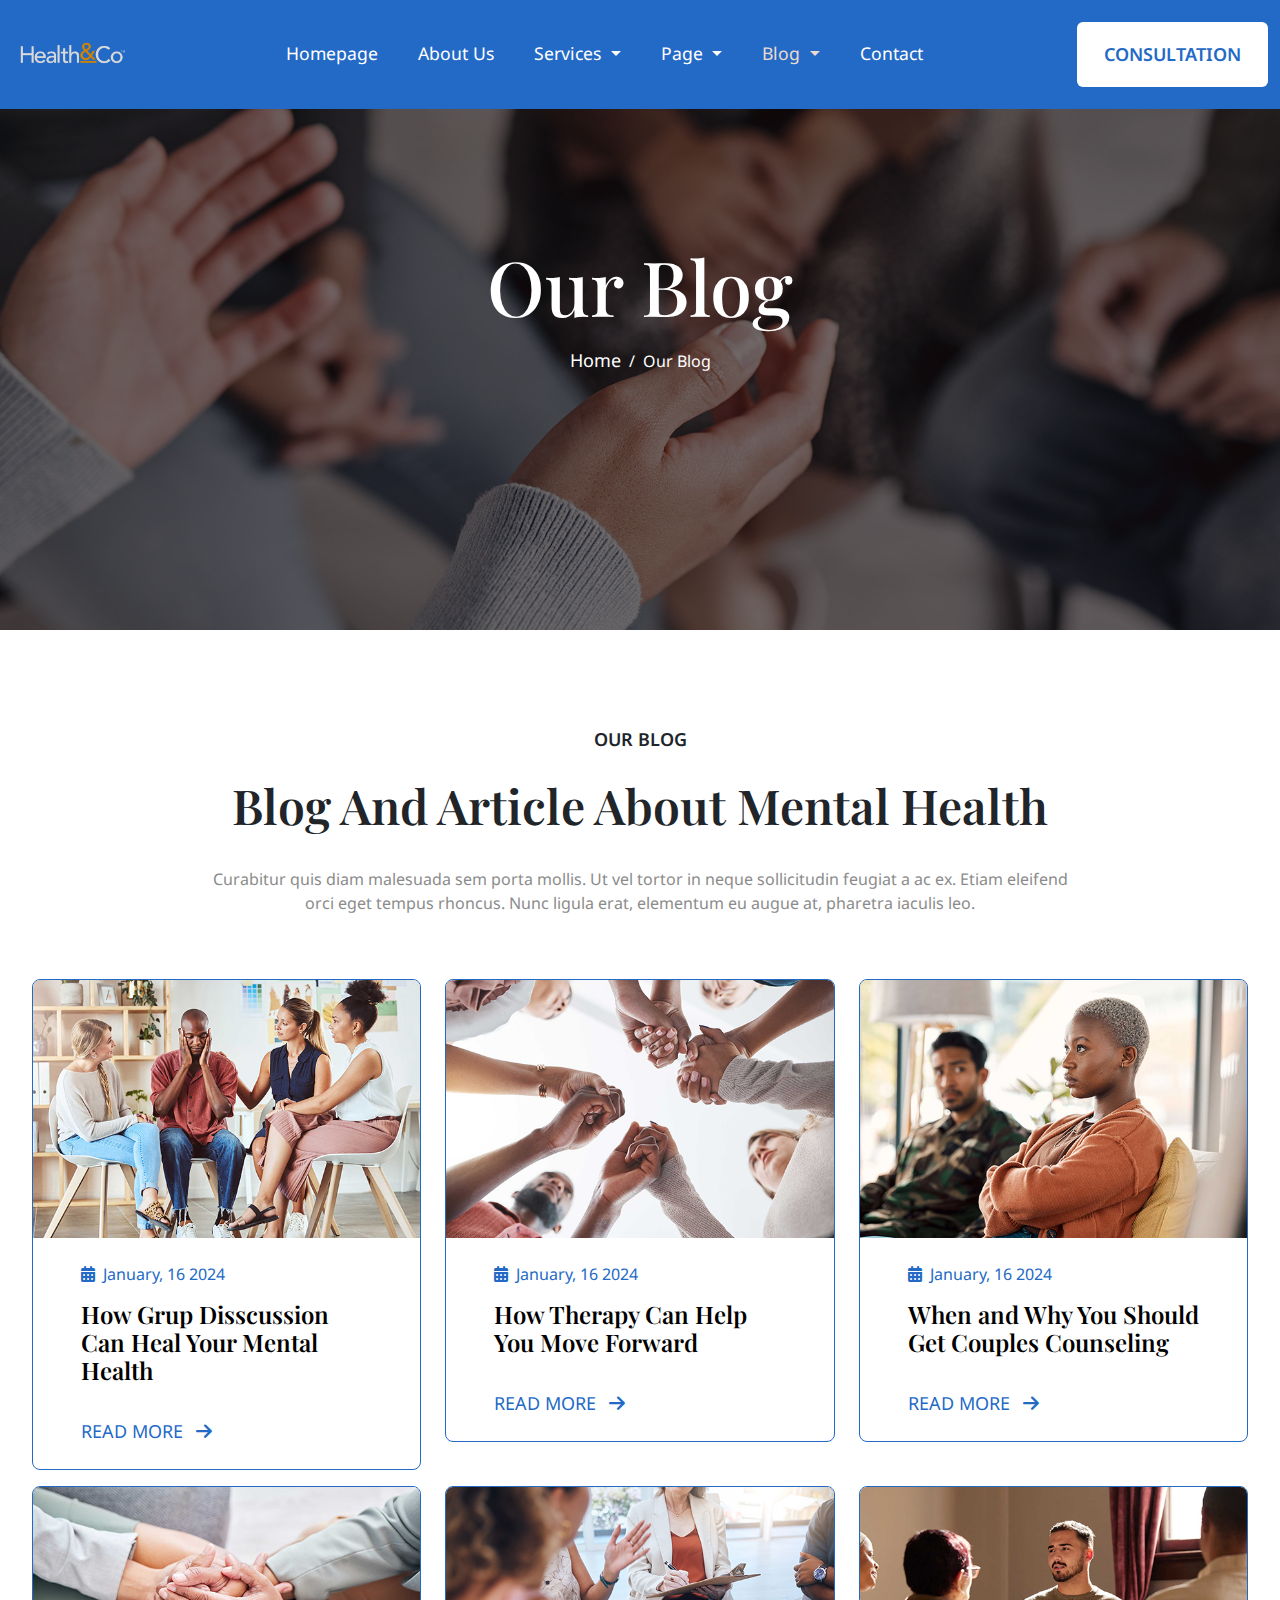
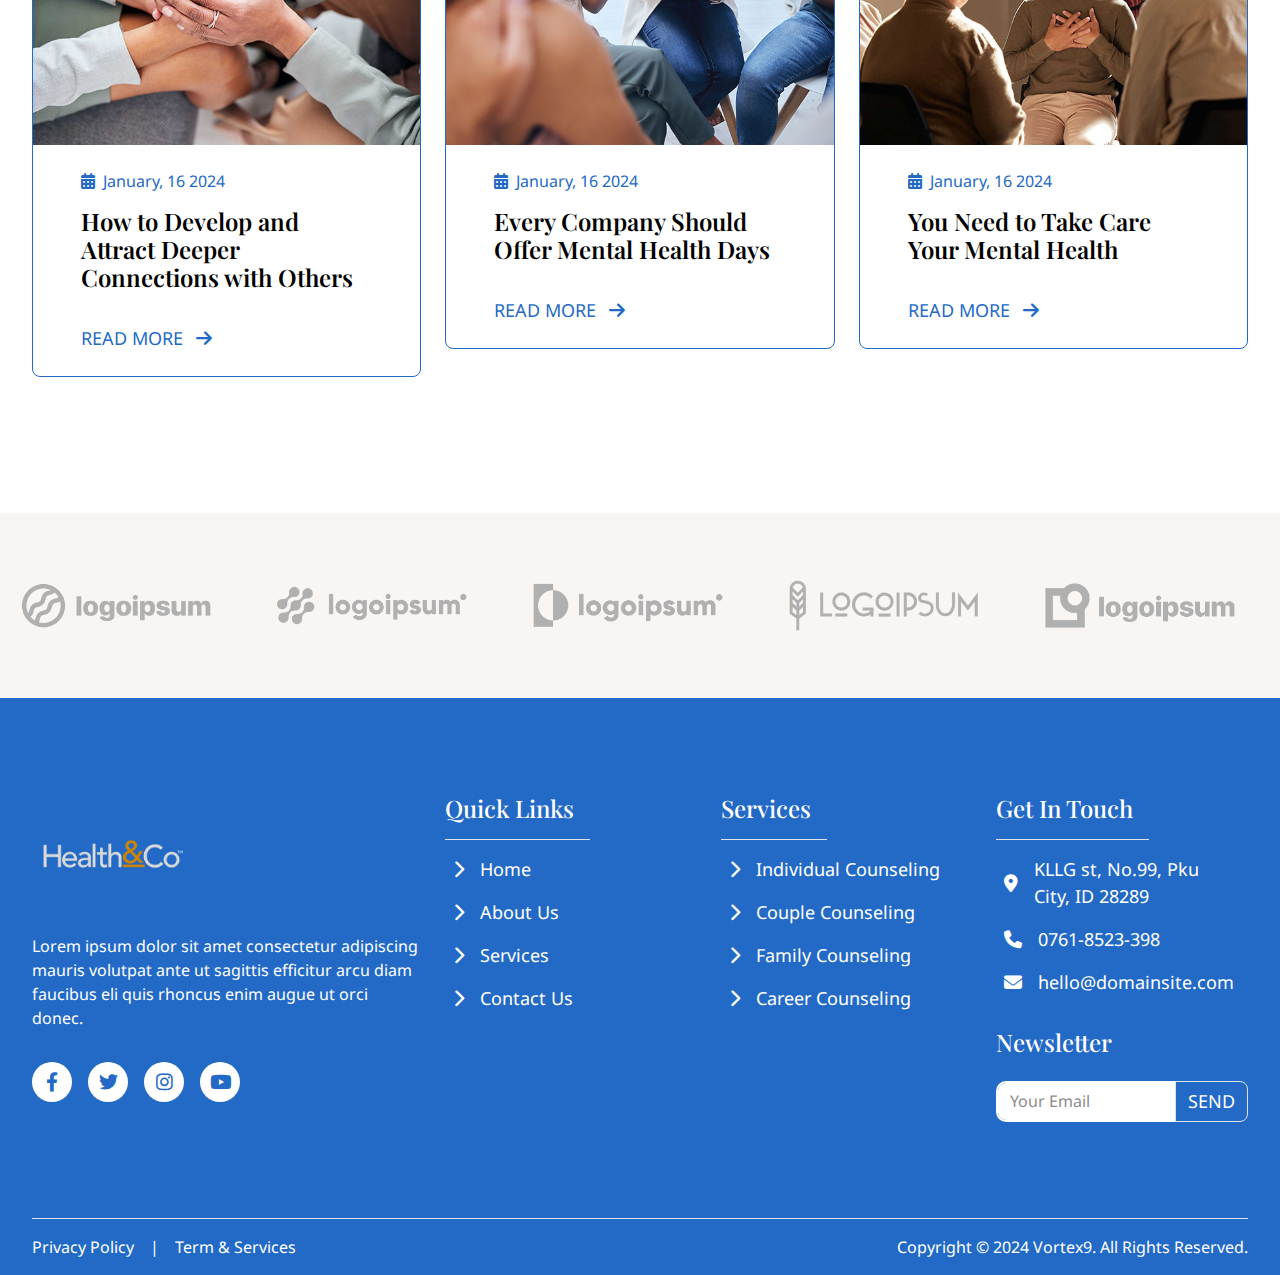
<file: blog.html>
<!DOCTYPE html>
<html lang="en">

<head>
    <meta charset="UTF-8">
    <meta name="viewport" content="width=device-width, initial-scale=1.0">
    <link rel="stylesheet" href="css/style.css">
    <link rel="icon" type="image/x-icon" href="image/favicon.png">
    <title>Health&Co - Blog</title>
</head>

<body>
    <!-- Scripts -->
    <script src="js/vendor/jquery.min.js"></script>

    <!-- Header -->
    <div id="header" class="fixed-top bg-accent-opacity">
        <div class="r-container">
            <nav class="navbar navbar-expand-lg font-2">
                <div class="container-fluid">
                    <div class="logo-container">
                        <a class="navbar-brand" href="index.html">
                            <img src="./image/image.png" alt="" class="img-fluid">
                        </a>
                    </div>
                    <button class="navbar-toggler" type="button" data-bs-toggle="collapse"
                        data-bs-target="#navbarSupportedContent" aria-controls="navbarSupportedContent"
                        aria-expanded="false" aria-label="Toggle navigation">
                        <span class="navbar-toggler-icon"></span>
                    </button>
                    <div class="collapse navbar-collapse" id="navbarSupportedContent">
                        <ul class="navbar-nav mx-auto mb-2 mb-lg-0 gap-4">
                            <li class="nav-item">
                                <a class="nav-link" aria-current="page" href="index.html">Homepage</a>
                            </li>
                            <li class="nav-item">
                                <a class="nav-link" href="about.html">About Us</a>
                            </li>
                            <li class="nav-item dropdown">
                                <a class="nav-link dropdown-toggle" href="#" role="button" data-bs-toggle="dropdown"
                                    aria-expanded="false">
                                    Services
                                </a>
                                <ul class="dropdown-menu">
                                    <li><a class="dropdown-item" href="services.html">Services</a></li>
                                    <li><a class="dropdown-item" href="single_service.html">Service Detail</a>
                                    </li>
                                </ul>
                            </li>
                            <li class="nav-item dropdown">
                                <a class="nav-link dropdown-toggle" href="#" role="button" data-bs-toggle="dropdown"
                                    aria-expanded="false">
                                    Page
                                </a>
                                <ul class="dropdown-menu">
                                    <li><a class="dropdown-item" href="team.html">Team</a></li>
                                    <li><a class="dropdown-item" href="appointment.html">Appointment</a></li>
                                    <li><a class="dropdown-item" href="faq.html">FAQ's</a></li>
                                    <li><a class="dropdown-item" href="pricing.html">Pricing</a></li>
                                    <li><a class="dropdown-item" href="404.html">404 Error</a></li>
                                </ul>
                            </li>
                            <li class="nav-item dropdown">
                                <a class="nav-link dropdown-toggle active" href="#" role="button"
                                    data-bs-toggle="dropdown" aria-expanded="false">
                                    Blog
                                </a>
                                <ul class="dropdown-menu">
                                    <li><a class="dropdown-item active" href="blog.html">Our Blog</a></li>
                                    <li><a class="dropdown-item" href="single_post.html">Single Post</a></li>
                                </ul>
                            </li>
                            <li class="nav-item">
                                <a class="nav-link" href="contact.html">Contact</a>
                            </li>
                        </ul>
                        <div>
                            <a href="" class="btn btn-white-accent px-4 py-3 fw-semibold">CONSULTATION</a>
                        </div>
                    </div>
                </div>
            </nav>
        </div>
    </div>
    <!-- End Header -->

    <!-- Main -->
    <main>
        <!-- Banner -->
        <div class="section position-relative" style="background-image: url(image/blog.jpg); height: 70vh;">
            <div class="image-overlay"></div>
            <div class="r-container h-100 position-relative" style="z-index: 2;">
                <div class="d-flex flex-column w-100 h-100 justify-content-center align-items-center mx-auto text-center text-white gap-3"
                    style="max-width: 895px;">
                    <h1 class="font-1 m-0">Our Blog</h1>
                    <nav aria-label="breadcrumb">
                        <ol class="breadcrumb">
                            <li class="breadcrumb-item"><a href="index.html">Home</a></li>
                            <li class="breadcrumb-item active" aria-current="page">Our Blog</li>
                        </ol>
                    </nav>
                </div>
            </div>
        </div>

        <!-- Blog -->
        <div class="section">
            <div class="r-container d-flex flex-column gap-4">
                <div class="d-flex flex-column gap-4 mx-auto text-center mb-4" style="max-width: 867px;">
                    <span class="fw-semibold">OUR BLOG</span>
                    <h3 class="font-1 fw-semibold">Blog And Article About Mental Health</h3>
                    <p class="text-gray">
                        Curabitur quis diam malesuada sem porta mollis. Ut vel tortor in neque sollicitudin
                        feugiat a ac ex. Etiam eleifend orci eget tempus rhoncus. Nunc ligula erat, elementum eu
                        augue at, pharetra iaculis leo.
                    </p>
                </div>
                <div class="row row-cols-lg-3 row-cols-1 mb-4">
                    <div class="col mb-3">
                        <div class="border border-accent-color rounded-3 overflow-hidden">
                            <img src="image/blog1.jpg" alt="image" class="img-fluid">
                            <div class="py-4 px-5 d-flex flex-column gap-3">
                                <div class="d-flex flex-row gap-2 align-items-center accent-color">
                                    <i class="fa-solid fa-calendar-alt"></i>
                                    January, 16 2024
                                </div>
                                <div class="mb-3">
                                    <a href="single_post.html" class="text-black font-1 fs-4 lh-1 fw-semibold">How Grup
                                        Disscussion Can
                                        Heal Your Mental Health</a>
                                </div>
                                <div>
                                    <a href="" class="link accent-color py-3">READ MORE <i
                                            class="fa-solid fa-arrow-right px-2"></i></a>
                                </div>
                            </div>
                        </div>
                    </div>
                    <div class="col mb-3">
                        <div class="border border-accent-color rounded-3 overflow-hidden">
                            <img src="image/blog2.jpg" alt="image" class="img-fluid">
                            <div class="py-4 px-5 d-flex flex-column gap-3">
                                <div class="d-flex flex-row gap-2 align-items-center accent-color">
                                    <i class="fa-solid fa-calendar-alt"></i>
                                    January, 16 2024
                                </div>
                                <div class="mb-3">
                                    <a href="" class="text-black font-1 fs-4 lh-1 fw-semibold">How Therapy Can Help You
                                        Move Forward</a>
                                </div>
                                <div>
                                    <a href="single_post.html" class="link accent-color py-3">READ MORE <i
                                            class="fa-solid fa-arrow-right px-2"></i></a>
                                </div>
                            </div>
                        </div>
                    </div>
                    <div class="col mb-3">
                        <div class="border border-accent-color rounded-3 overflow-hidden">
                            <img src="image/blog3.jpg" alt="image" class="img-fluid">
                            <div class="py-4 px-5 d-flex flex-column gap-3">
                                <div class="d-flex flex-row gap-2 align-items-center accent-color">
                                    <i class="fa-solid fa-calendar-alt"></i>
                                    January, 16 2024
                                </div>
                                <div class="mb-3">
                                    <a href="" class="text-black font-1 fs-4 lh-1 fw-semibold">When and Why You Should
                                        Get Couples Counseling</a>
                                </div>
                                <div>
                                    <a href="single_post.html" class="link accent-color py-3">READ MORE <i
                                            class="fa-solid fa-arrow-right px-2"></i></a>
                                </div>
                            </div>
                        </div>
                    </div>
                    <div class="col mb-3">
                        <div class="border border-accent-color rounded-3 overflow-hidden">
                            <img src="image/blog4.jpg" alt="image" class="img-fluid">
                            <div class="py-4 px-5 d-flex flex-column gap-3">
                                <div class="d-flex flex-row gap-2 align-items-center accent-color">
                                    <i class="fa-solid fa-calendar-alt"></i>
                                    January, 16 2024
                                </div>
                                <div class="mb-3">
                                    <a href="single_post.html" class="text-black font-1 fs-4 lh-1 fw-semibold">How to Develop and Attract Deeper Connections with Others</a>
                                </div>
                                <div>
                                    <a href="" class="link accent-color py-3">READ MORE <i
                                            class="fa-solid fa-arrow-right px-2"></i></a>
                                </div>
                            </div>
                        </div>
                    </div>
                    <div class="col mb-3">
                        <div class="border border-accent-color rounded-3 overflow-hidden">
                            <img src="image/blog5.jpg" alt="image" class="img-fluid">
                            <div class="py-4 px-5 d-flex flex-column gap-3">
                                <div class="d-flex flex-row gap-2 align-items-center accent-color">
                                    <i class="fa-solid fa-calendar-alt"></i>
                                    January, 16 2024
                                </div>
                                <div class="mb-3">
                                    <a href="" class="text-black font-1 fs-4 lh-1 fw-semibold">Every Company Should Offer Mental Health Days</a>
                                </div>
                                <div>
                                    <a href="single_post.html" class="link accent-color py-3">READ MORE <i
                                            class="fa-solid fa-arrow-right px-2"></i></a>
                                </div>
                            </div>
                        </div>
                    </div>
                    <div class="col mb-3">
                        <div class="border border-accent-color rounded-3 overflow-hidden">
                            <img src="image/blog6.jpg" alt="image" class="img-fluid">
                            <div class="py-4 px-5 d-flex flex-column gap-3">
                                <div class="d-flex flex-row gap-2 align-items-center accent-color">
                                    <i class="fa-solid fa-calendar-alt"></i>
                                    January, 16 2024
                                </div>
                                <div class="mb-3">
                                    <a href="" class="text-black font-1 fs-4 lh-1 fw-semibold">You Need to Take Care Your Mental Health</a>
                                </div>
                                <div>
                                    <a href="single_post.html" class="link accent-color py-3">READ MORE <i
                                            class="fa-solid fa-arrow-right px-2"></i></a>
                                </div>
                            </div>
                        </div>
                    </div>
                </div>
            </div>
        </div>

        <!-- logo Partner -->
        <div class="py-5 bg-secondary-color">
            <div class="r-container">
                <div class="row row-cols-xl-5 row-cols-lg-3 row-cols-sm-2 row-cols-1 w-100">
                    <div class="col px-4">
                        <img src="image/logo-ipsum-2.png" alt="" class="img-fluid">
                    </div>
                    <div class="col px-4">
                        <img src="image/logo-ipsum-3.png" alt="" class="img-fluid">
                    </div>
                    <div class="col px-4">
                        <img src="image/logo-ipsum-4.png" alt="" class="img-fluid">
                    </div>
                    <div class="col px-4">
                        <img src="image/logo-ipsum-5.png" alt="" class="img-fluid">
                    </div>
                    <div class="col px-4">
                        <img src="image/logo-ipsum-6.png" alt="" class="img-fluid">
                    </div>
                </div>
            </div>
        </div>

    </main>

    <footer>
        <div class="section pb-0 bg-accent-color text-white">
            <div class="r-container">
                <div class="border-bottom pb-5">
                    <div class="row row-cols-lg-2 row-cols-1">
                        <div class="col col-lg-4 mb-3">
                            <div class="d-flex flex-column gap-3">
                                <img src="image/image.png" alt="" class="img-fluid" width="160">
                                <p>
                                    Lorem ipsum dolor sit amet consectetur adipiscing mauris volutpat ante ut sagittis
                                    efficitur arcu diam faucibus eli quis rhoncus enim augue ut orci donec.
                                </p>
                                <div class="social-container mb-lg-0 mb-3">
                                    <a href="https://www.facebook.com" class="social-item">
                                        <i class="fa-brands fa-facebook-f"></i>
                                    </a>
                                    <a href="https://www.twitter.com" class="social-item">
                                        <i class="fa-brands fa-twitter"></i>
                                    </a>
                                    <a href="https://www.instagram.com" class="social-item">
                                        <i class="fa-brands fa-instagram"></i>
                                    </a>
                                    <a href="https://www.youtube.com" class="social-item">
                                        <i class="fa-brands fa-youtube"></i>
                                    </a>
                                </div>
                            </div>
                        </div>
                        <div class="col col-lg-8 mb-3">
                            <div class="row row-cols-lg-3 row-cols-1">
                                <div class="col mb-3">
                                    <div class="d-flex flex-column gap-3">
                                        <div class="border-bottom pb-2 w-max-content pe-3">
                                            <h5 class="font-1">Quick Links</h5>
                                        </div>
                                        <ul class="list gap-3">
                                            <li>
                                                <a href="" class="link d-flex flex-row gap-3 align-items-center">
                                                    <i class="fa-solid fa-chevron-right"></i>
                                                    Home
                                                </a>
                                            </li>
                                            <li>
                                                <a href="" class="link d-flex flex-row gap-3 align-items-center">
                                                    <i class="fa-solid fa-chevron-right"></i>
                                                    About Us
                                                </a>
                                            </li>
                                            <li>
                                                <a href="" class="link d-flex flex-row gap-3 align-items-center">
                                                    <i class="fa-solid fa-chevron-right"></i>
                                                    Services
                                                </a>
                                            </li>
                                            <li>
                                                <a href="" class="link d-flex flex-row gap-3 align-items-center">
                                                    <i class="fa-solid fa-chevron-right"></i>
                                                    Contact Us
                                                </a>
                                            </li>
                                        </ul>
                                    </div>
                                </div>
                                <div class="col mb-3">
                                    <div class="d-flex flex-column gap-3">
                                        <div class="border-bottom pb-2 w-max-content pe-3">
                                            <h5 class="font-1">Services</h5>
                                        </div>
                                        <ul class="list gap-3">
                                            <li>
                                                <a href="" class="link d-flex flex-row gap-3 align-items-center">
                                                    <i class="fa-solid fa-chevron-right"></i>
                                                    Individual Counseling
                                                </a>
                                            </li>
                                            <li>
                                                <a href="" class="link d-flex flex-row gap-3 align-items-center">
                                                    <i class="fa-solid fa-chevron-right"></i>
                                                    Couple Counseling
                                                </a>
                                            </li>
                                            <li>
                                                <a href="" class="link d-flex flex-row gap-3 align-items-center">
                                                    <i class="fa-solid fa-chevron-right"></i>
                                                    Family Counseling
                                                </a>
                                            </li>
                                            <li>
                                                <a href="" class="link d-flex flex-row gap-3 align-items-center">
                                                    <i class="fa-solid fa-chevron-right"></i>
                                                    Career Counseling
                                                </a>
                                            </li>
                                        </ul>
                                    </div>
                                </div>
                                <div class="col mb-3">
                                    <div class="d-flex flex-column gap-3">
                                        <div class="border-bottom pb-2 w-max-content pe-3">
                                            <h5 class="font-1">Get In Touch</h5>
                                        </div>
                                        <ul class="list gap-3">
                                            <li>
                                                <span class="d-flex flex-row align-items-center gap-3">
                                                    <i class="fa-solid fa-location-dot"></i>
                                                    KLLG st, No.99, Pku City, ID 28289
                                                </span>
                                            </li>
                                            <li>
                                                <span class="d-flex flex-row align-items-center gap-3">
                                                    <i class="fa-solid fa-phone"></i>
                                                    0761-8523-398
                                                </span>
                                            </li>
                                            <li>
                                                <span class="d-flex flex-row align-items-center gap-3">
                                                    <i class="fa-solid fa-envelope"></i>
                                                    hello@domainsite.com
                                                </span>
                                            </li>
                                        </ul>
                                        <div class="d-flex flex-column gap-3 mt-3">
                                            <div class="toast-container position-fixed bottom-0 end-0 p-3">
                                                <div id="liveToast"
                                                    class="toast success_msg_subscribe bg-dark-transparent text-white"
                                                    role="alert" aria-live="assertive" aria-atomic="true">
                                                    <div class="d-flex">
                                                        <div class="toast-body">
                                                            Your Subscribe Send Successfully!.
                                                        </div>
                                                        <button type="button" class="btn me-2 m-auto text-white"
                                                            data-bs-dismiss="toast" aria-label="Close">
                                                            <i class="fa-solid fa-xmark"></i>
                                                        </button>
                                                    </div>
                                                </div>
                                            </div>
                                            <h5 class="font-1">Newsletter</h5>
                                            <div>
                                                <form
                                                    class="d-flex flex-column h-100 justify-content-center w-100 needs-validation form"
                                                    novalidate>
                                                    <input type="text" name="action" value="subscribe" hidden>
                                                    <div class="input-group mb-3">
                                                        <input type="email" class="form-control border-white"
                                                            placeholder="Your Email" name="email" required>
                                                        <button
                                                            class="btn btn-white-outline submit_subscribe border border-1 rounded-3 rounded-start-0"
                                                            type="submit">SEND</button>
                                                        <div class="invalid-feedback text-white">
                                                            Please provide a valid email format (e.g.,
                                                            user@example.com).
                                                        </div>
                                                    </div>
                                                </form>
                                            </div>
                                        </div>
                                    </div>
                                </div>
                            </div>
                        </div>
                    </div>
                </div>
                <div class="d-flex flex-lg-row flex-column gap-3 justify-content-between py-3">
                    <div class="d-flex flex-row gap-3 justify-content-center">
                        <a href="" class="link text-white fs-6">Privacy Policy</a>
                        |
                        <a href="" class="link text-white fs-6">Term & Services</a>
                    </div>
                    <span class="text-center fs-6">
                        Copyright © 2024 Vortex9. All Rights Reserved.
                    </span>
                </div>
            </div>
        </div>
    </footer>

    <script src="js/vendor/bootstrap.bundle.min.js"></script>
    <script src="js/vendor/swiper-bundle.min.js"></script>
    <script src="js/script.js"></script>
    <script src="js/swiper-script.js"></script>
    <script src="js/submit-form.js"></script>
    <script src="js/vendor/isotope.pkgd.min.js"></script>
    <script src="js/video_embedded.js"></script>
    <script src="js/share.js"></script>
    <script src="js/vendor/fslightbox.js"></script>
</body>

</html>
</file>
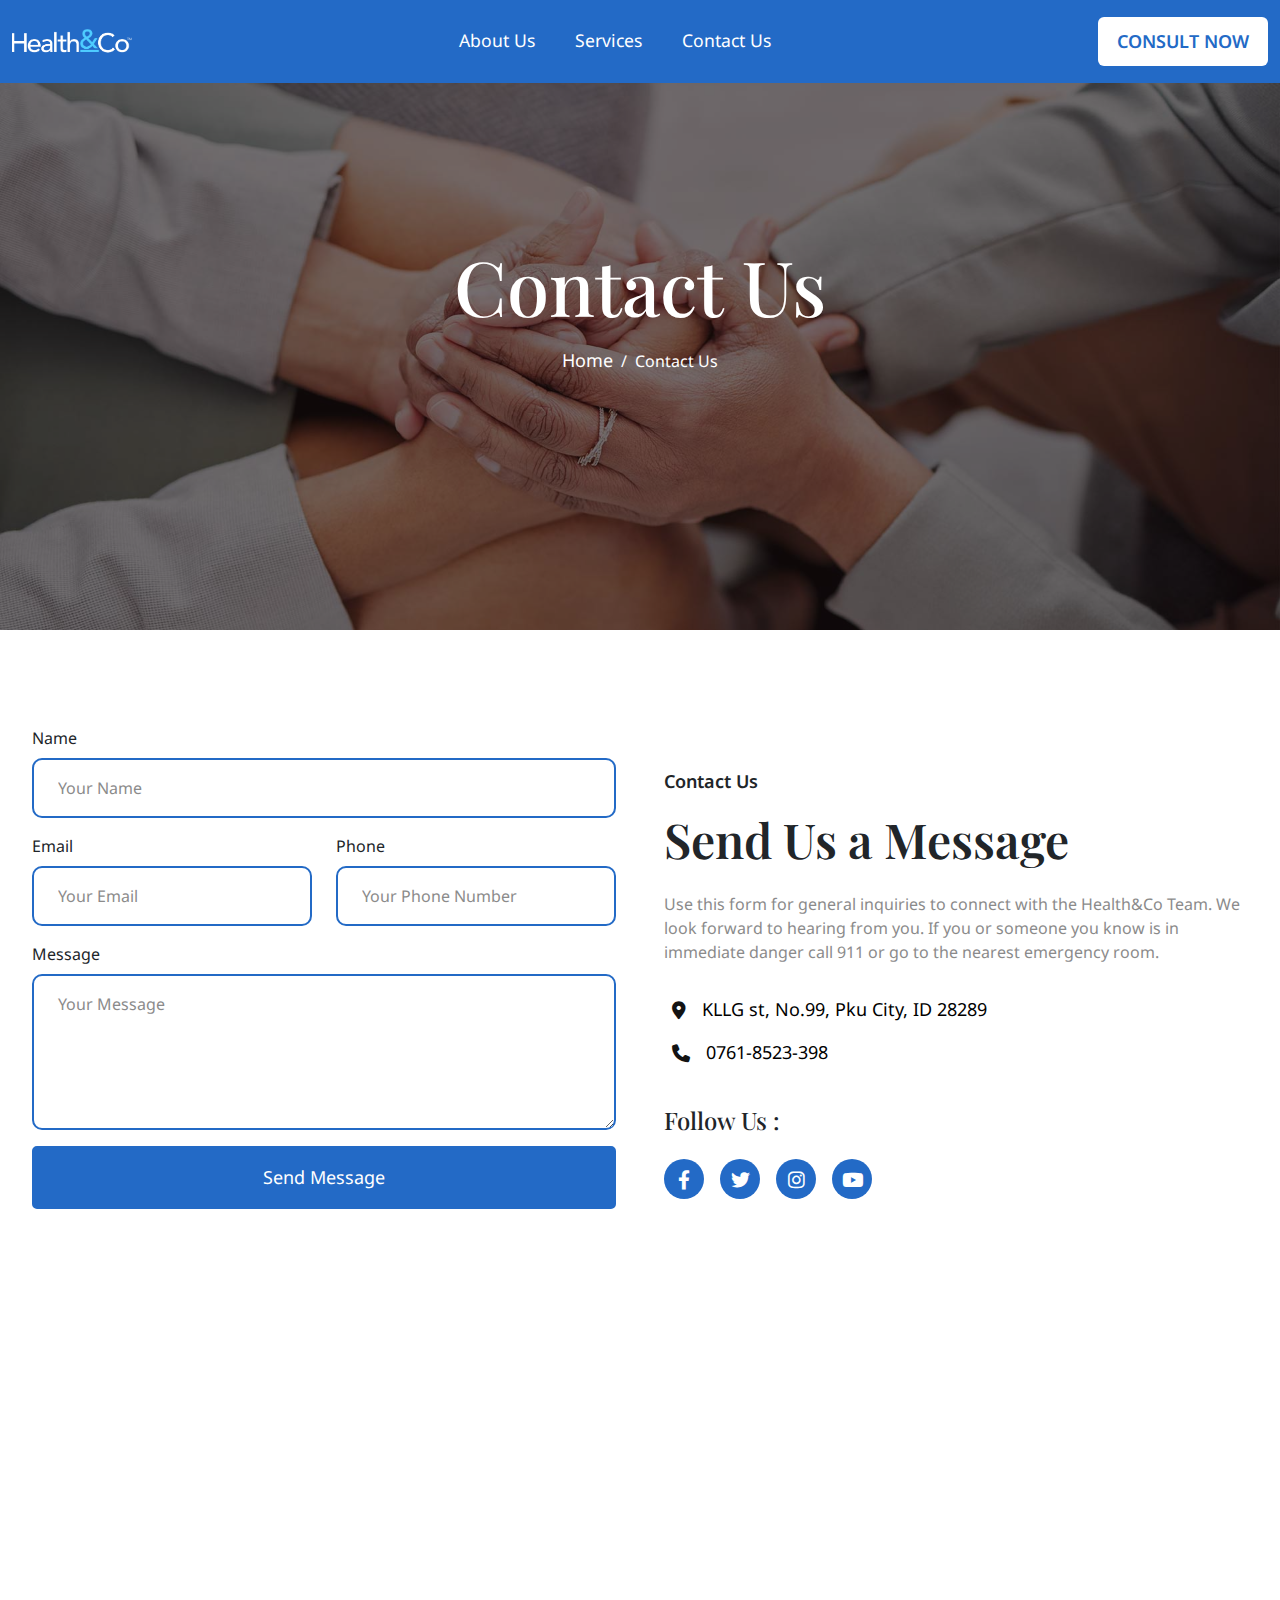
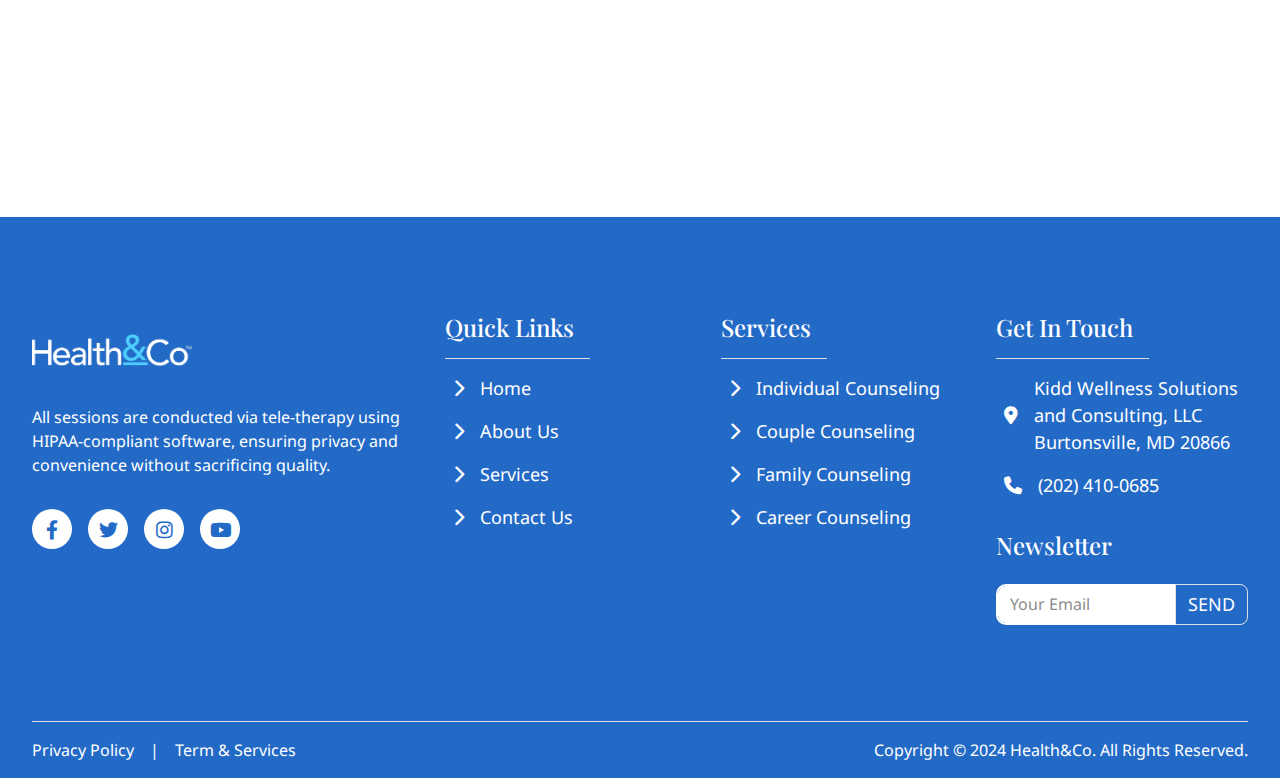
<file: contact.html>
<!DOCTYPE html>
<html lang="en">

<head>
    <meta charset="UTF-8">
    <meta name="viewport" content="width=device-width, initial-scale=1.0">
    <link rel="stylesheet" href="css/style.css">
    <link rel="icon" type="image/x-icon" href="image/favicon.png">
    <title>Health&Co - Contact Us</title>
</head>

<body>
    <!-- Scripts -->
    <script src="js/vendor/jquery.min.js"></script>

    <!-- Header -->
    <div id="header" class="fixed-top bg-accent-opacity">
        <div class="r-container">
            <nav class="navbar navbar-expand-lg font-2">
                <div class="container-fluid">
                    <div class="logo-container">
                        <a class="navbar-brand" href="index.html">
                            <img src="./image/edit.png" alt="" class="img-fluid">
                        </a>
                    </div>
                    <button class="navbar-toggler" type="button" data-bs-toggle="collapse"
                        data-bs-target="#navbarSupportedContent" aria-controls="navbarSupportedContent"
                        aria-expanded="false" aria-label="Toggle navigation">
                        <span class="navbar-toggler-icon"></span>
                    </button>
                    <div class="collapse navbar-collapse" id="navbarSupportedContent">
                        <ul class="navbar-nav mx-auto mb-2 mb-lg-0 gap-4">
                            <!-- <li class="nav-item">
                                <a class="nav-link active" aria-current="page" href="index.html">Homepage</a>
                            </li> -->
                            <li class="nav-item">
                                <a class="nav-link" href="about.html">About Us</a>
                            </li>
                            <li class="nav-item dropdown">
                                <a class="nav-link" href="services.html">
                                    Services
                                </a>
                            </li>
                            <li class="nav-item">
                                <a class="nav-link" href="contact.html">Contact Us</a>
                            </li>
                        </ul>
                        <div>
                            <a href="appointment.html" class="btn btn-white-accent px-3 py-2 fw-semibold">CONSULT NOW</a>
                        </div>
                    </div>
                </div>
            </nav>
        </div>
    </div>
    <!-- End Header -->

    <!-- Main -->
    <main>
        <!-- Banner -->
        <div class="section position-relative"
            style="background-image: url(image/contact.jpg); height: 70vh; background-position: top;">
            <div class="image-overlay"></div>
            <div class="r-container h-100 position-relative" style="z-index: 2;">
                <div class="d-flex flex-column w-100 h-100 justify-content-center align-items-center mx-auto text-center text-white gap-3"
                    style="max-width: 895px;">
                    <h1 class="font-1 m-0">Contact Us</h1>
                    <nav aria-label="breadcrumb">
                        <ol class="breadcrumb">
                            <li class="breadcrumb-item"><a href="index.html">Home</a></li>
                            <li class="breadcrumb-item active" aria-current="page">Contact Us</li>
                        </ol>
                    </nav>
                </div>
            </div>
        </div>

        <div class="section">
            <div class="r-container">
                <div class="d-flex flex-lg-row flex-column-reverse gap-5">
                    <div class="col">
                        <div class="d-flex flex-column">
                            <div class="success_msg toast align-items-center w-100 shadow-none mb-3 border border-success rounded-3 my-4"
                                role="alert" aria-live="assertive" aria-atomic="true">
                                <div class="d-flex p-2">
                                    <div class="toast-body f-18 d-flex flex-row gap-3 align-items-center text-success">
                                        <i class="fa-solid fa-check f-36 text-success"></i>
                                        Your Message Successfully Send.
                                    </div>
                                    <button type="button"
                                        class="me-2 m-auto bg-transparent border-0 ps-1 pe-0 text-success"
                                        data-bs-dismiss="toast" aria-label="Close"><i
                                            class="fa-solid fa-xmark"></i></button>
                                </div>
                            </div>
                            <div class="error_msg toast align-items-center w-100 shadow-none border-danger mb-3 my-4 border rounded-3"
                                role="alert" aria-live="assertive" aria-atomic="true">
                                <div class="d-flex p-2">
                                    <div class="toast-body f-18 d-flex flex-row gap-3 align-items-center text-danger">
                                        <i class="fa-solid fa-triangle-exclamation f-36 text-danger"></i>
                                        Something Wrong ! Send Form Failed.
                                    </div>
                                    <button type="button"
                                        class="me-2 m-auto bg-transparent border-0 ps-1 pe-0 text-danger"
                                        data-bs-dismiss="toast" aria-label="Close"><i
                                            class="fa-solid fa-xmark"></i></button>
                                </div>
                            </div>
                            <form
                                class="d-flex flex-column h-100 justify-content-center w-100 needs-validation mb-3 form"
                                novalidate>
                                <div class="col mb-3">
                                    <label for="name" class="form-label">Name</label>
                                    <input type="text" class="form-control py-3 px-4" name="name" id="name"
                                        placeholder="Your Name" required>
                                    <div class="invalid-feedback">
                                        The field is required.
                                    </div>
                                </div>
                                <div class="row row-cols-lg-2 row-cols-1">
                                    <div class="col mb-3">
                                        <label for="email" class="form-label">Email</label>
                                        <input type="email" class="form-control py-3 px-4" name="email" id="email"
                                            placeholder="Your Email" required>
                                        <div class="invalid-feedback">
                                            The field is required.
                                        </div>
                                    </div>
                                    <div class="col mb-3">
                                        <label for="phone" class="form-label">Phone</label>
                                        <input type="tel" class="form-control py-3 px-4" name="phone" id="phone"
                                            placeholder="Your Phone Number" required>
                                        <div class="invalid-feedback">
                                            The field is required.
                                        </div>
                                    </div>
                                </div>
                                <div class="mb-3">
                                    <label for="message" class="form-label">Message</label>
                                    <textarea class="form-control py-3 px-4" id="message" name="message" rows="5"
                                        placeholder="Your Message"></textarea>
                                </div>
                                <div class="mb-3">
                                    <button type="submit"
                                        class="btn btn-accent submit_form py-3 w-100 d-flex justify-content-center">
                                        Send Message
                                    </button>
                                </div>
                            </form>
                        </div>
                    </div>
                    <div class="col">
                        <div class="d-flex flex-column gap-3 h-100 justify-content-center">
                            <span class="fw-semibold">Contact Us</span>
                            <h3 class="font-1 fw-semibold">Send Us a Message</h3>
                            <p class="text-gray">
                                Use this form for general inquiries to connect with the Health&Co Team. We look forward to hearing from you. If you or someone you know is in immediate danger call 911 or go to the nearest emergency room.
                            </p>
                            <ul class="list gap-3 text-black mb-4">
                                <li>
                                    <span class="d-flex flex-row align-items-center gap-3">
                                        <i class="fa-solid fa-location-dot"></i>
                                        KLLG st, No.99, Pku City, ID 28289
                                    </span>
                                </li>
                                <li>
                                    <span class="d-flex flex-row align-items-center gap-3">
                                        <i class="fa-solid fa-phone"></i>
                                        0761-8523-398
                                    </span>
                                </li>
                                <!-- <li>
                                    <span class="d-flex flex-row align-items-center gap-3">
                                        <i class="fa-solid fa-envelope"></i>
                                        hello@domainsite.com
                                    </span>
                                </li> -->
                            </ul>
                            <div class="d-flex flex-column gap-3">
                                <h5 class="font-1">Follow Us :</h5>
                                <div class="social-container accent mb-lg-0 mb-3">
                                    <a href="https://www.facebook.com" class="social-item">
                                        <i class="fa-brands fa-facebook-f"></i>
                                    </a>
                                    <a href="https://www.twitter.com" class="social-item">
                                        <i class="fa-brands fa-twitter"></i>
                                    </a>
                                    <a href="https://www.instagram.com" class="social-item">
                                        <i class="fa-brands fa-instagram"></i>
                                    </a>
                                    <a href="https://www.youtube.com" class="social-item">
                                        <i class="fa-brands fa-youtube"></i>
                                    </a>
                                </div>
                            </div>
                        </div>
                    </div>
                </div>
            </div>
        </div>


        <div class="section p-0">
            <iframe loading="lazy" class="maps overflow-hidden"
                src="https://maps.google.com/maps?q=London%20Eye%2C%20London%2C%20United%20Kingdom&amp;t=m&amp;z=14&amp;output=embed&amp;iwloc=near"
                title="London Eye, London, United Kingdom" aria-label="London Eye, London, United Kingdom"></iframe>
        </div>


    </main>

    <footer>
        <div class="section pb-0 bg-accent-color text-white">
            <div class="r-container">
                <div class="border-bottom pb-5">
                    <div class="row row-cols-lg-2 row-cols-1">
                        <div class="col col-lg-4 mb-3">
                            <div class="d-flex flex-column gap-3">
                                <img src="image/edit.png" alt="" class="img-fluid" width="160">
                                <p>
                                    All sessions are conducted via tele-therapy using HIPAA-compliant software, ensuring privacy and convenience without sacrificing quality.
                                </p>
                                <div class="social-container mb-lg-0 mb-3">
                                    <a href="https://www.facebook.com" class="social-item">
                                        <i class="fa-brands fa-facebook-f"></i>
                                    </a>
                                    <a href="https://www.twitter.com" class="social-item">
                                        <i class="fa-brands fa-twitter"></i>
                                    </a>
                                    <a href="https://www.instagram.com" class="social-item">
                                        <i class="fa-brands fa-instagram"></i>
                                    </a>
                                    <a href="https://www.youtube.com" class="social-item">
                                        <i class="fa-brands fa-youtube"></i>
                                    </a>
                                </div>
                            </div>
                        </div>
                        <div class="col col-lg-8 mb-3">
                            <div class="row row-cols-lg-3 row-cols-1">
                                <div class="col mb-3">
                                    <div class="d-flex flex-column gap-3">
                                        <div class="border-bottom pb-2 w-max-content pe-3">
                                            <h5 class="font-1">Quick Links</h5>
                                        </div>
                                        <ul class="list gap-3">
                                            <li>
                                                <a href="" class="link d-flex flex-row gap-3 align-items-center">
                                                    <i class="fa-solid fa-chevron-right"></i>
                                                    Home
                                                </a>
                                            </li>
                                            <li>
                                                <a href="" class="link d-flex flex-row gap-3 align-items-center">
                                                    <i class="fa-solid fa-chevron-right"></i>
                                                    About Us
                                                </a>
                                            </li>
                                            <li>
                                                <a href="" class="link d-flex flex-row gap-3 align-items-center">
                                                    <i class="fa-solid fa-chevron-right"></i>
                                                    Services
                                                </a>
                                            </li>
                                            <li>
                                                <a href="" class="link d-flex flex-row gap-3 align-items-center">
                                                    <i class="fa-solid fa-chevron-right"></i>
                                                    Contact Us
                                                </a>
                                            </li>
                                        </ul>
                                    </div>
                                </div>
                                <div class="col mb-3">
                                    <div class="d-flex flex-column gap-3">
                                        <div class="border-bottom pb-2 w-max-content pe-3">
                                            <h5 class="font-1">Services</h5>
                                        </div>
                                        <ul class="list gap-3">
                                            <li>
                                                <a href="" class="link d-flex flex-row gap-3 align-items-center">
                                                    <i class="fa-solid fa-chevron-right"></i>
                                                    Individual Counseling
                                                </a>
                                            </li>
                                            <li>
                                                <a href="" class="link d-flex flex-row gap-3 align-items-center">
                                                    <i class="fa-solid fa-chevron-right"></i>
                                                    Couple Counseling
                                                </a>
                                            </li>
                                            <li>
                                                <a href="" class="link d-flex flex-row gap-3 align-items-center">
                                                    <i class="fa-solid fa-chevron-right"></i>
                                                    Family Counseling
                                                </a>
                                            </li>
                                            <li>
                                                <a href="" class="link d-flex flex-row gap-3 align-items-center">
                                                    <i class="fa-solid fa-chevron-right"></i>
                                                    Career Counseling
                                                </a>
                                            </li>
                                        </ul>
                                    </div>
                                </div>
                                <div class="col mb-3">
                                    <div class="d-flex flex-column gap-3">
                                        <div class="border-bottom pb-2 w-max-content pe-3">
                                            <h5 class="font-1">Get In Touch</h5>
                                        </div>
                                        <ul class="list gap-3">
                                            <li>
                                                <span class="d-flex flex-row align-items-center gap-3">
                                                    <i class="fa-solid fa-location-dot"></i>
                                                    Kidd Wellness Solutions and Consulting, LLC
                                                    Burtonsville, MD 20866
                                                </span>
                                            </li>
                                            <li>
                                                <span class="d-flex flex-row align-items-center gap-3">
                                                    <i class="fa-solid fa-phone"></i>
                                                    (202) 410-0685
                                                </span>
                                            </li>
                                        </ul>
                                        <div class="d-flex flex-column gap-3 mt-3">
                                            <div class="toast-container position-fixed bottom-0 end-0 p-3">
                                                <div id="liveToast"
                                                    class="toast success_msg_subscribe bg-dark-transparent text-white"
                                                    role="alert" aria-live="assertive" aria-atomic="true">
                                                    <div class="d-flex">
                                                        <div class="toast-body">
                                                            Your Subscribe Send Successfully!.
                                                        </div>
                                                        <button type="button" class="btn me-2 m-auto text-white"
                                                            data-bs-dismiss="toast" aria-label="Close">
                                                            <i class="fa-solid fa-xmark"></i>
                                                        </button>
                                                    </div>
                                                </div>
                                            </div>
                                            <h5 class="font-1">Newsletter</h5>
                                            <div>
                                                <form
                                                    class="d-flex flex-column h-100 justify-content-center w-100 needs-validation form"
                                                    novalidate>
                                                    <input type="text" name="action" value="subscribe" hidden>
                                                    <div class="input-group mb-3">
                                                        <input type="email" class="form-control border-white"
                                                            placeholder="Your Email" name="email" required>
                                                        <button class="btn btn-white-outline submit_subscribe border border-1 rounded-3 rounded-start-0"
                                                            type="submit">SEND</button>
                                                        <div class="invalid-feedback text-white">
                                                            Please provide a valid email format (e.g., user@example.com).
                                                        </div>
                                                    </div>
                                                </form>
                                            </div>
                                        </div>
                                    </div>
                                </div>
                            </div>
                        </div>
                    </div>
                </div>
                <div class="d-flex flex-lg-row flex-column gap-3 justify-content-between py-3">
                    <div class="d-flex flex-row gap-3 justify-content-center">
                        <a href="" class="link text-white fs-6">Privacy Policy</a>
                        |
                        <a href="" class="link text-white fs-6" >Term & Services</a>
                    </div>
                    <span class="text-center fs-6">
                        Copyright © 2024 Health&Co. All Rights Reserved.
                    </span>
                </div>
            </div>
        </div>
    </footer>

    <script src="js/vendor/bootstrap.bundle.min.js"></script>
    <script src="js/vendor/swiper-bundle.min.js"></script>
    <script src="js/script.js"></script>
    <script src="js/swiper-script.js"></script>
    <script src="js/submit-form.js"></script>
    <script src="js/vendor/isotope.pkgd.min.js"></script>
    <script src="js/video_embedded.js"></script>
    <script src="js/share.js"></script>
    <script src="js/vendor/fslightbox.js"></script>
</body>

</html>
</file>
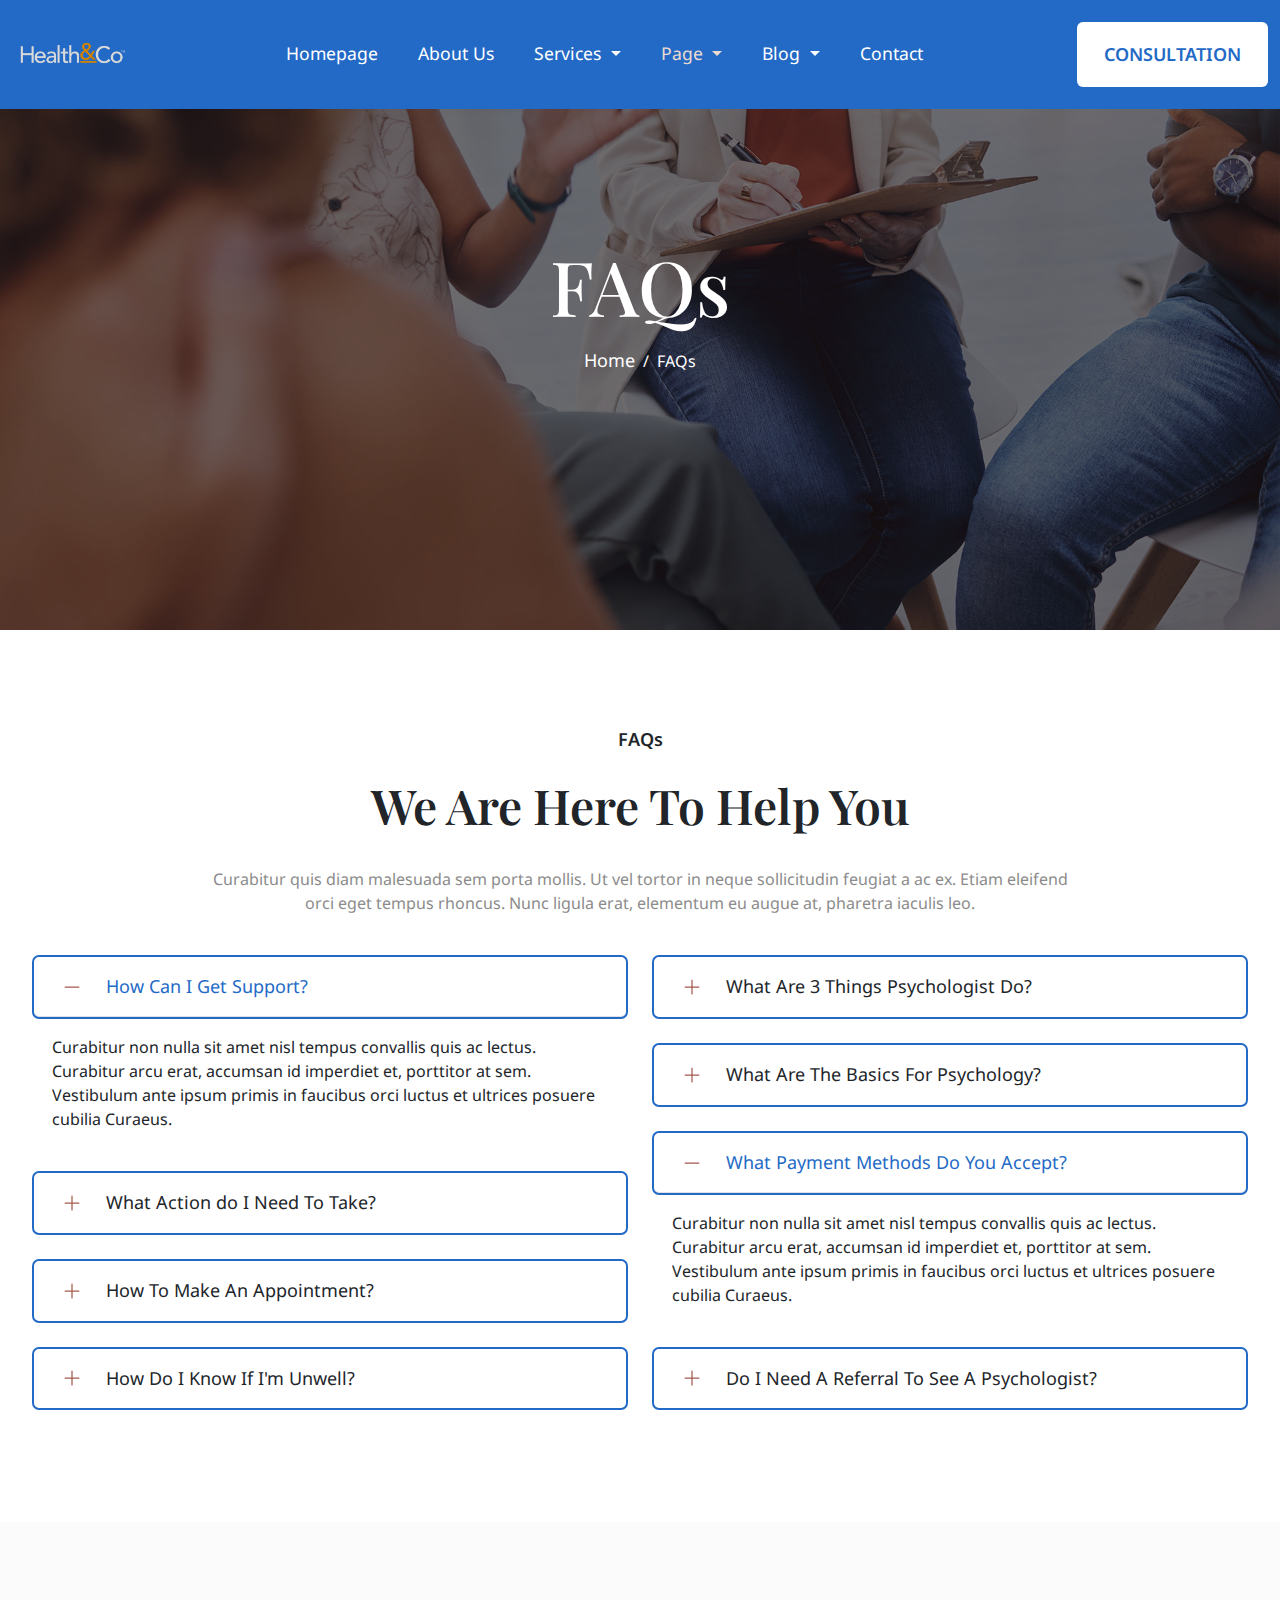
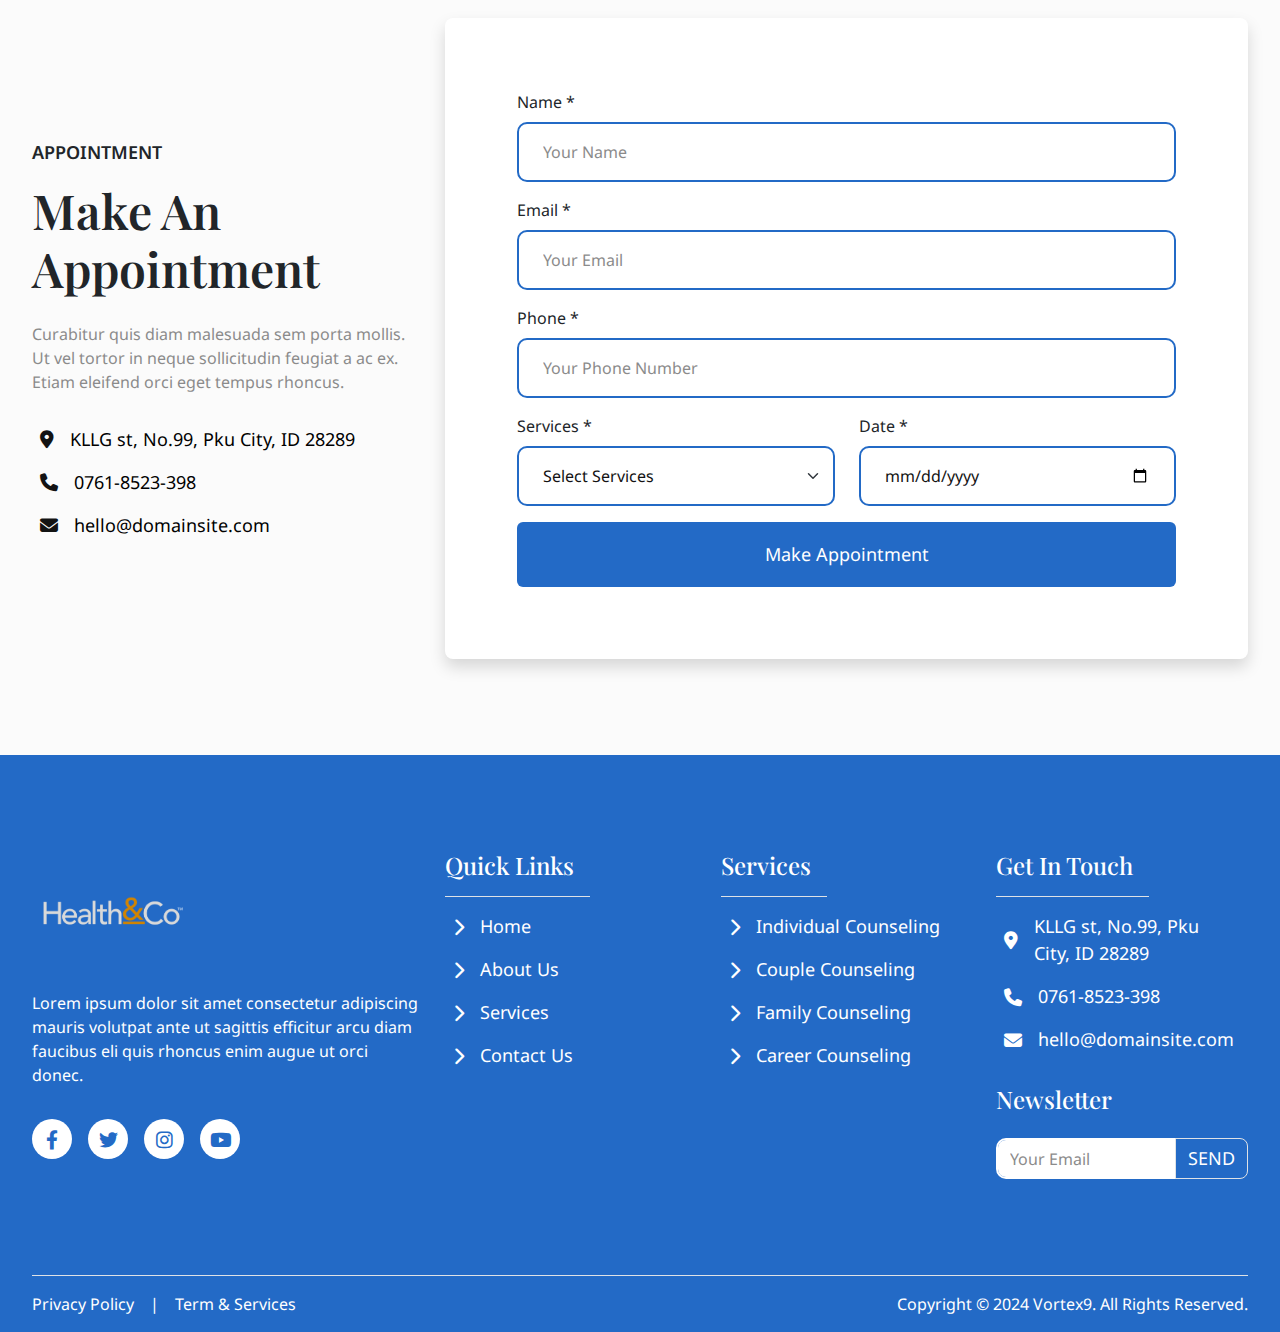
<file: faq.html>
<!DOCTYPE html>
<html lang="en">

<head>
    <meta charset="UTF-8">
    <meta name="viewport" content="width=device-width, initial-scale=1.0">
    <link rel="stylesheet" href="css/style.css">
    <link rel="icon" type="image/x-icon" href="image/favicon.png">
    <title>Health&Co - FAQs</title>
</head>

<body>
    <!-- Scripts -->
    <script src="js/vendor/jquery.min.js"></script>

    <!-- Header -->
    <div id="header" class="fixed-top bg-accent-opacity">
        <div class="r-container">
            <nav class="navbar navbar-expand-lg font-2">
                <div class="container-fluid">
                    <div class="logo-container">
                        <a class="navbar-brand" href="index.html">
                            <img src="./image/image.png" alt="" class="img-fluid">
                        </a>
                    </div>
                    <button class="navbar-toggler" type="button" data-bs-toggle="collapse"
                        data-bs-target="#navbarSupportedContent" aria-controls="navbarSupportedContent"
                        aria-expanded="false" aria-label="Toggle navigation">
                        <span class="navbar-toggler-icon"></span>
                    </button>
                    <div class="collapse navbar-collapse" id="navbarSupportedContent">
                        <ul class="navbar-nav mx-auto mb-2 mb-lg-0 gap-4">
                            <li class="nav-item">
                                <a class="nav-link" aria-current="page" href="index.html">Homepage</a>
                            </li>
                            <li class="nav-item">
                                <a class="nav-link" href="about.html">About Us</a>
                            </li>
                            <li class="nav-item dropdown">
                                <a class="nav-link dropdown-toggle" href="#" role="button" data-bs-toggle="dropdown"
                                    aria-expanded="false">
                                    Services
                                </a>
                                <ul class="dropdown-menu">
                                    <li><a class="dropdown-item" href="services.html">Services</a></li>
                                    <li><a class="dropdown-item" href="single_service.html">Service Detail</a>
                                    </li>
                                </ul>
                            </li>
                            <li class="nav-item dropdown">
                                <a class="nav-link dropdown-toggle active" href="#" role="button"
                                    data-bs-toggle="dropdown" aria-expanded="false">
                                    Page
                                </a>
                                <ul class="dropdown-menu">
                                    <li><a class="dropdown-item" href="team.html">Team</a></li>
                                    <li><a class="dropdown-item" href="appointment.html">Appointment</a></li>
                                    <li><a class="dropdown-item active" href="faq.html">FAQ's</a></li>
                                    <li><a class="dropdown-item" href="pricing.html">Pricing</a></li>
                                    <li><a class="dropdown-item" href="404.html">404 Error</a></li>
                                </ul>
                            </li>
                            <li class="nav-item dropdown">
                                <a class="nav-link dropdown-toggle" href="#" role="button" data-bs-toggle="dropdown"
                                    aria-expanded="false">
                                    Blog
                                </a>
                                <ul class="dropdown-menu">
                                    <li><a class="dropdown-item" href="blog.html">Our Blog</a></li>
                                    <li><a class="dropdown-item" href="single_post.html">Single Post</a></li>
                                </ul>
                            </li>
                            <li class="nav-item">
                                <a class="nav-link" href="contact.html">Contact</a>
                            </li>
                        </ul>
                        <div>
                            <a href="" class="btn btn-white-accent px-4 py-3 fw-semibold">CONSULTATION</a>
                        </div>
                    </div>
                </div>
            </nav>
        </div>
    </div>
    <!-- End Header -->

    <!-- Main -->
    <main>
        <!-- Banner -->
        <div class="section position-relative" style="background-image: url(image/faqs.jpg); height: 70vh;">
            <div class="image-overlay"></div>
            <div class="r-container h-100 position-relative" style="z-index: 2;">
                <div class="d-flex flex-column w-100 h-100 justify-content-center align-items-center mx-auto text-center text-white gap-3"
                    style="max-width: 895px;">
                    <h1 class="font-1 m-0">FAQs</h1>
                    <nav aria-label="breadcrumb">
                        <ol class="breadcrumb">
                            <li class="breadcrumb-item"><a href="index.html">Home</a></li>
                            <li class="breadcrumb-item active" aria-current="page">FAQs</li>
                        </ol>
                    </nav>
                </div>
            </div>
        </div>

        <!-- FAQs -->
        <div class="section">
            <div class="r-container">
                <div class="d-flex flex-column gap-4 mx-auto text-center mb-4" style="max-width: 867px;">
                    <span class="fw-semibold">FAQs</span>
                    <h3 class="font-1 fw-semibold">We Are Here To Help You</h3>
                    <p class="text-gray">
                        Curabitur quis diam malesuada sem porta mollis. Ut vel tortor in neque sollicitudin
                        feugiat a ac ex. Etiam eleifend orci eget tempus rhoncus. Nunc ligula erat, elementum eu
                        augue at, pharetra iaculis leo.
                    </p>
                </div>
                <div class="row row-cols-lg-2 row-cols-1">
                    <div class="col mb-3">
                        <div class="accordion d-flex flex-column gap-4" id="faqAccordion1">
                            <div class="accordion-item">
                                <h2 class="accordion-header">
                                    <button class="accordion-button" type="button" data-bs-toggle="collapse"
                                        data-bs-target="#faq1" aria-expanded="true" aria-controls="faq1">
                                        How Can I Get Support?
                                    </button>
                                </h2>
                                <div id="faq1" class="accordion-collapse collapse show"
                                    data-bs-parent="#faqAccordion1">
                                    <div class="accordion-body">
                                        Curabitur non nulla sit amet nisl tempus convallis quis ac lectus. Curabitur
                                        arcu erat, accumsan id imperdiet et, porttitor at sem. Vestibulum ante ipsum
                                        primis in faucibus orci luctus et ultrices posuere cubilia Curaeus.
                                    </div>
                                </div>
                            </div>
                            <div class="accordion-item">
                                <h2 class="accordion-header">
                                    <button class="accordion-button collapsed" type="button" data-bs-toggle="collapse"
                                        data-bs-target="#faq2" aria-expanded="false" aria-controls="faq2">
                                        What Action do I Need To Take?
                                    </button>
                                </h2>
                                <div id="faq2" class="accordion-collapse collapse" data-bs-parent="#faqAccordion1">
                                    <div class="accordion-body">
                                        Curabitur non nulla sit amet nisl tempus convallis quis ac lectus. Curabitur
                                        arcu erat, accumsan id imperdiet et, porttitor at sem. Vestibulum ante ipsum
                                        primis in faucibus orci luctus et ultrices posuere cubilia Curaeus.
                                    </div>
                                </div>
                            </div>
                            <div class="accordion-item">
                                <h2 class="accordion-header">
                                    <button class="accordion-button collapsed" type="button" data-bs-toggle="collapse"
                                        data-bs-target="#faq3" aria-expanded="false" aria-controls="faq3">
                                        How To Make An Appointment?
                                    </button>
                                </h2>
                                <div id="faq3" class="accordion-collapse collapse" data-bs-parent="#faqAccordion1">
                                    <div class="accordion-body">
                                        Curabitur non nulla sit amet nisl tempus convallis quis ac lectus. Curabitur
                                        arcu erat, accumsan id imperdiet et, porttitor at sem. Vestibulum ante ipsum
                                        primis in faucibus orci luctus et ultrices posuere cubilia Curaeus.
                                    </div>
                                </div>
                            </div>
                            <div class="accordion-item">
                                <h2 class="accordion-header">
                                    <button class="accordion-button collapsed" type="button" data-bs-toggle="collapse"
                                        data-bs-target="#faq4" aria-expanded="false" aria-controls="faq4">
                                        How Do I Know If I'm Unwell?
                                    </button>
                                </h2>
                                <div id="faq4" class="accordion-collapse collapse" data-bs-parent="#faqAccordion1">
                                    <div class="accordion-body">
                                        Curabitur non nulla sit amet nisl tempus convallis quis ac lectus. Curabitur
                                        arcu erat, accumsan id imperdiet et, porttitor at sem. Vestibulum ante ipsum
                                        primis in faucibus orci luctus et ultrices posuere cubilia Curaeus.
                                    </div>
                                </div>
                            </div>
                        </div>
                    </div>
                    <div class="col mb-3">
                        <div class="accordion d-flex flex-column gap-4" id="faqAccordion2">
                            <div class="accordion-item">
                                <h2 class="accordion-header">
                                    <button class="accordion-button collapsed" type="button" data-bs-toggle="collapse"
                                        data-bs-target="#faq5" aria-expanded="true" aria-controls="faq5">
                                        What Are 3 Things Psychologist Do?
                                    </button>
                                </h2>
                                <div id="faq5" class="accordion-collapse collapse"
                                    data-bs-parent="#faqAccordion2">
                                    <div class="accordion-body">
                                        Curabitur non nulla sit amet nisl tempus convallis quis ac lectus. Curabitur
                                        arcu erat, accumsan id imperdiet et, porttitor at sem. Vestibulum ante ipsum
                                        primis in faucibus orci luctus et ultrices posuere cubilia Curaeus.
                                    </div>
                                </div>
                            </div>
                            <div class="accordion-item">
                                <h2 class="accordion-header">
                                    <button class="accordion-button collapsed" type="button" data-bs-toggle="collapse"
                                        data-bs-target="#faq6" aria-expanded="false" aria-controls="faq6">
                                        What Are The Basics For Psychology?
                                    </button>
                                </h2>
                                <div id="faq6" class="accordion-collapse collapse" data-bs-parent="#faqAccordion2">
                                    <div class="accordion-body">
                                        Curabitur non nulla sit amet nisl tempus convallis quis ac lectus. Curabitur
                                        arcu erat, accumsan id imperdiet et, porttitor at sem. Vestibulum ante ipsum
                                        primis in faucibus orci luctus et ultrices posuere cubilia Curaeus.
                                    </div>
                                </div>
                            </div>
                            <div class="accordion-item">
                                <h2 class="accordion-header">
                                    <button class="accordion-button" type="button" data-bs-toggle="collapse"
                                        data-bs-target="#faq7" aria-expanded="false" aria-controls="faq7">
                                        What Payment Methods Do You Accept?
                                    </button>
                                </h2>
                                <div id="faq7" class="accordion-collapse collapse show" data-bs-parent="#faqAccordion2">
                                    <div class="accordion-body">
                                        Curabitur non nulla sit amet nisl tempus convallis quis ac lectus. Curabitur
                                        arcu erat, accumsan id imperdiet et, porttitor at sem. Vestibulum ante ipsum
                                        primis in faucibus orci luctus et ultrices posuere cubilia Curaeus.
                                    </div>
                                </div>
                            </div>
                            <div class="accordion-item">
                                <h2 class="accordion-header">
                                    <button class="accordion-button collapsed" type="button" data-bs-toggle="collapse"
                                        data-bs-target="#faq8" aria-expanded="false" aria-controls="faq8">
                                        Do I Need A Referral To See A Psychologist?
                                    </button>
                                </h2>
                                <div id="faq8" class="accordion-collapse collapse" data-bs-parent="#faqAccordion2">
                                    <div class="accordion-body">
                                        Curabitur non nulla sit amet nisl tempus convallis quis ac lectus. Curabitur
                                        arcu erat, accumsan id imperdiet et, porttitor at sem. Vestibulum ante ipsum
                                        primis in faucibus orci luctus et ultrices posuere cubilia Curaeus.
                                    </div>
                                </div>
                            </div>
                        </div>
                    </div>
                </div>
            </div>
        </div>

        <!-- Appointment -->
        <div class="section bg-light-color">
            <div class="r-container">
                <div class="row row-cols-lg-2 row-cols-1">
                    <div class="col col-lg-4">
                        <div class="d-flex flex-column gap-3 h-100 justify-content-center">
                            <span class="fw-semibold">APPOINTMENT</span>
                            <h3 class="font-1 fw-semibold">Make An Appointment</h3>
                            <p class="text-gray">
                                Curabitur quis diam malesuada sem porta mollis. Ut vel tortor in neque sollicitudin
                                feugiat a ac ex. Etiam eleifend orci eget tempus rhoncus.
                            </p>
                            <ul class="list gap-3 text-black">
                                <li>
                                    <span class="d-flex flex-row align-items-center gap-3">
                                        <i class="fa-solid fa-location-dot"></i>
                                        KLLG st, No.99, Pku City, ID 28289
                                    </span>
                                </li>
                                <li>
                                    <span class="d-flex flex-row align-items-center gap-3">
                                        <i class="fa-solid fa-phone"></i>
                                        0761-8523-398
                                    </span>
                                </li>
                                <li>
                                    <span class="d-flex flex-row align-items-center gap-3">
                                        <i class="fa-solid fa-envelope"></i>
                                        hello@domainsite.com
                                    </span>
                                </li>
                            </ul>
                        </div>
                    </div>
                    <div class="col col-lg-8">
                        <div class="position-relative">
                            <div class="toast-container position-fixed bottom-0 end-0 p-3">
                                <div id="liveToast" class="toast success_msg_appointment bg-dark-transparent text-white"
                                    role="alert" aria-live="assertive" aria-atomic="true">
                                    <div class="d-flex">
                                        <div class="toast-body">
                                            Your Appointment Message Send Successfully!.
                                        </div>
                                        <button type="button" class="btn me-2 m-auto text-white" data-bs-dismiss="toast"
                                            aria-label="Close">
                                            <i class="fa-solid fa-xmark"></i>
                                        </button>
                                    </div>
                                </div>
                            </div>
                            <div class="p-5 w-100 bg-white shadow rounded-3">
                                <div class="d-flex flex-column gap-3 p-lg-4">
                                    <div>
                                        <form
                                            class="d-flex flex-column h-100 justify-content-center w-100 needs-validation form"
                                            novalidate>
                                            <input type="text" name="action" value="appointment" hidden>
                                            <div class="mb-3">
                                                <label for="name" class="form-label">Name *</label>
                                                <input type="text" class="form-control py-3 px-4" name="name" id="name"
                                                    placeholder="Your Name" required>
                                                <div class="invalid-feedback">
                                                    The field is required.
                                                </div>
                                            </div>
                                            <div class="mb-3">
                                                <label for="email" class="form-label">Email *</label>
                                                <input type="email" class="form-control py-3 px-4" name="email"
                                                    id="email" placeholder="Your Email" required>
                                                <div class="invalid-feedback">
                                                    The field is required.
                                                </div>
                                            </div>
                                            <div class="mb-3">
                                                <label for="phone" class="form-label">Phone *</label>
                                                <input type="tel" class="form-control py-3 px-4" name="phone" id="phone"
                                                    placeholder="Your Phone Number" required>
                                                <div class="invalid-feedback">
                                                    The field is required.
                                                </div>
                                            </div>
                                            <div class="row row-cols-2">
                                                <div class="col mb-3">
                                                    <label for="service" class="form-label">Services *</label>
                                                    <select name="service" id="service" class="form-select py-3 px-4"
                                                        aria-label="Default select example" required>
                                                        <option selected>Select Services</option>
                                                        <option value="Individual Counseling">Individual Counseling
                                                        </option>
                                                        <option value="Couple Counseling">Couple Counseling</option>
                                                        <option value="Family Counseling">Family Counseling</option>
                                                        <option value="Career Counseling">Career Counseling</option>
                                                        <option value="Pet Adoption Services">Group Theraphy</option>
                                                    </select>
                                                </div>
                                                <div class="col mb-3">
                                                    <label for="date" class="form-label">Date *</label>
                                                    <input type="date" class="form-control py-3 px-4" name="date"
                                                        required>
                                                </div>
                                            </div>

                                            <button type="submit"
                                                class="btn btn-accent submit_appointment justify-content-center py-3">
                                                Make Appointment
                                            </button>
                                        </form>
                                    </div>
                                </div>
                            </div>
                        </div>
                    </div>
                </div>
            </div>
        </div>

    </main>

    <footer>
        <div class="section pb-0 bg-accent-color text-white">
            <div class="r-container">
                <div class="border-bottom pb-5">
                    <div class="row row-cols-lg-2 row-cols-1">
                        <div class="col col-lg-4 mb-3">
                            <div class="d-flex flex-column gap-3">
                                <img src="image/image.png" alt="" class="img-fluid" width="160">
                                <p>
                                    Lorem ipsum dolor sit amet consectetur adipiscing mauris volutpat ante ut sagittis
                                    efficitur arcu diam faucibus eli quis rhoncus enim augue ut orci donec.
                                </p>
                                <div class="social-container mb-lg-0 mb-3">
                                    <a href="https://www.facebook.com" class="social-item">
                                        <i class="fa-brands fa-facebook-f"></i>
                                    </a>
                                    <a href="https://www.twitter.com" class="social-item">
                                        <i class="fa-brands fa-twitter"></i>
                                    </a>
                                    <a href="https://www.instagram.com" class="social-item">
                                        <i class="fa-brands fa-instagram"></i>
                                    </a>
                                    <a href="https://www.youtube.com" class="social-item">
                                        <i class="fa-brands fa-youtube"></i>
                                    </a>
                                </div>
                            </div>
                        </div>
                        <div class="col col-lg-8 mb-3">
                            <div class="row row-cols-lg-3 row-cols-1">
                                <div class="col mb-3">
                                    <div class="d-flex flex-column gap-3">
                                        <div class="border-bottom pb-2 w-max-content pe-3">
                                            <h5 class="font-1">Quick Links</h5>
                                        </div>
                                        <ul class="list gap-3">
                                            <li>
                                                <a href="" class="link d-flex flex-row gap-3 align-items-center">
                                                    <i class="fa-solid fa-chevron-right"></i>
                                                    Home
                                                </a>
                                            </li>
                                            <li>
                                                <a href="" class="link d-flex flex-row gap-3 align-items-center">
                                                    <i class="fa-solid fa-chevron-right"></i>
                                                    About Us
                                                </a>
                                            </li>
                                            <li>
                                                <a href="" class="link d-flex flex-row gap-3 align-items-center">
                                                    <i class="fa-solid fa-chevron-right"></i>
                                                    Services
                                                </a>
                                            </li>
                                            <li>
                                                <a href="" class="link d-flex flex-row gap-3 align-items-center">
                                                    <i class="fa-solid fa-chevron-right"></i>
                                                    Contact Us
                                                </a>
                                            </li>
                                        </ul>
                                    </div>
                                </div>
                                <div class="col mb-3">
                                    <div class="d-flex flex-column gap-3">
                                        <div class="border-bottom pb-2 w-max-content pe-3">
                                            <h5 class="font-1">Services</h5>
                                        </div>
                                        <ul class="list gap-3">
                                            <li>
                                                <a href="" class="link d-flex flex-row gap-3 align-items-center">
                                                    <i class="fa-solid fa-chevron-right"></i>
                                                    Individual Counseling
                                                </a>
                                            </li>
                                            <li>
                                                <a href="" class="link d-flex flex-row gap-3 align-items-center">
                                                    <i class="fa-solid fa-chevron-right"></i>
                                                    Couple Counseling
                                                </a>
                                            </li>
                                            <li>
                                                <a href="" class="link d-flex flex-row gap-3 align-items-center">
                                                    <i class="fa-solid fa-chevron-right"></i>
                                                    Family Counseling
                                                </a>
                                            </li>
                                            <li>
                                                <a href="" class="link d-flex flex-row gap-3 align-items-center">
                                                    <i class="fa-solid fa-chevron-right"></i>
                                                    Career Counseling
                                                </a>
                                            </li>
                                        </ul>
                                    </div>
                                </div>
                                <div class="col mb-3">
                                    <div class="d-flex flex-column gap-3">
                                        <div class="border-bottom pb-2 w-max-content pe-3">
                                            <h5 class="font-1">Get In Touch</h5>
                                        </div>
                                        <ul class="list gap-3">
                                            <li>
                                                <span class="d-flex flex-row align-items-center gap-3">
                                                    <i class="fa-solid fa-location-dot"></i>
                                                    KLLG st, No.99, Pku City, ID 28289
                                                </span>
                                            </li>
                                            <li>
                                                <span class="d-flex flex-row align-items-center gap-3">
                                                    <i class="fa-solid fa-phone"></i>
                                                    0761-8523-398
                                                </span>
                                            </li>
                                            <li>
                                                <span class="d-flex flex-row align-items-center gap-3">
                                                    <i class="fa-solid fa-envelope"></i>
                                                    hello@domainsite.com
                                                </span>
                                            </li>
                                        </ul>
                                        <div class="d-flex flex-column gap-3 mt-3">
                                            <div class="toast-container position-fixed bottom-0 end-0 p-3">
                                                <div id="liveToast"
                                                    class="toast success_msg_subscribe bg-dark-transparent text-white"
                                                    role="alert" aria-live="assertive" aria-atomic="true">
                                                    <div class="d-flex">
                                                        <div class="toast-body">
                                                            Your Subscribe Send Successfully!.
                                                        </div>
                                                        <button type="button" class="btn me-2 m-auto text-white"
                                                            data-bs-dismiss="toast" aria-label="Close">
                                                            <i class="fa-solid fa-xmark"></i>
                                                        </button>
                                                    </div>
                                                </div>
                                            </div>
                                            <h5 class="font-1">Newsletter</h5>
                                            <div>
                                                <form
                                                    class="d-flex flex-column h-100 justify-content-center w-100 needs-validation form"
                                                    novalidate>
                                                    <input type="text" name="action" value="subscribe" hidden>
                                                    <div class="input-group mb-3">
                                                        <input type="email" class="form-control border-white"
                                                            placeholder="Your Email" name="email" required>
                                                        <button
                                                            class="btn btn-white-outline submit_subscribe border border-1 rounded-3 rounded-start-0"
                                                            type="submit">SEND</button>
                                                        <div class="invalid-feedback text-white">
                                                            Please provide a valid email format (e.g.,
                                                            user@example.com).
                                                        </div>
                                                    </div>
                                                </form>
                                            </div>
                                        </div>
                                    </div>
                                </div>
                            </div>
                        </div>
                    </div>
                </div>
                <div class="d-flex flex-lg-row flex-column gap-3 justify-content-between py-3">
                    <div class="d-flex flex-row gap-3 justify-content-center">
                        <a href="" class="link text-white fs-6">Privacy Policy</a>
                        |
                        <a href="" class="link text-white fs-6">Term & Services</a>
                    </div>
                    <span class="text-center fs-6">
                        Copyright © 2024 Vortex9. All Rights Reserved.
                    </span>
                </div>
            </div>
        </div>
    </footer>

    <script src="js/vendor/bootstrap.bundle.min.js"></script>
    <script src="js/vendor/swiper-bundle.min.js"></script>
    <script src="js/script.js"></script>
    <script src="js/swiper-script.js"></script>
    <script src="js/submit-form.js"></script>
    <script src="js/vendor/isotope.pkgd.min.js"></script>
    <script src="js/video_embedded.js"></script>
    <script src="js/share.js"></script>
    <script src="js/vendor/fslightbox.js"></script>
</body>

</html>
</file>
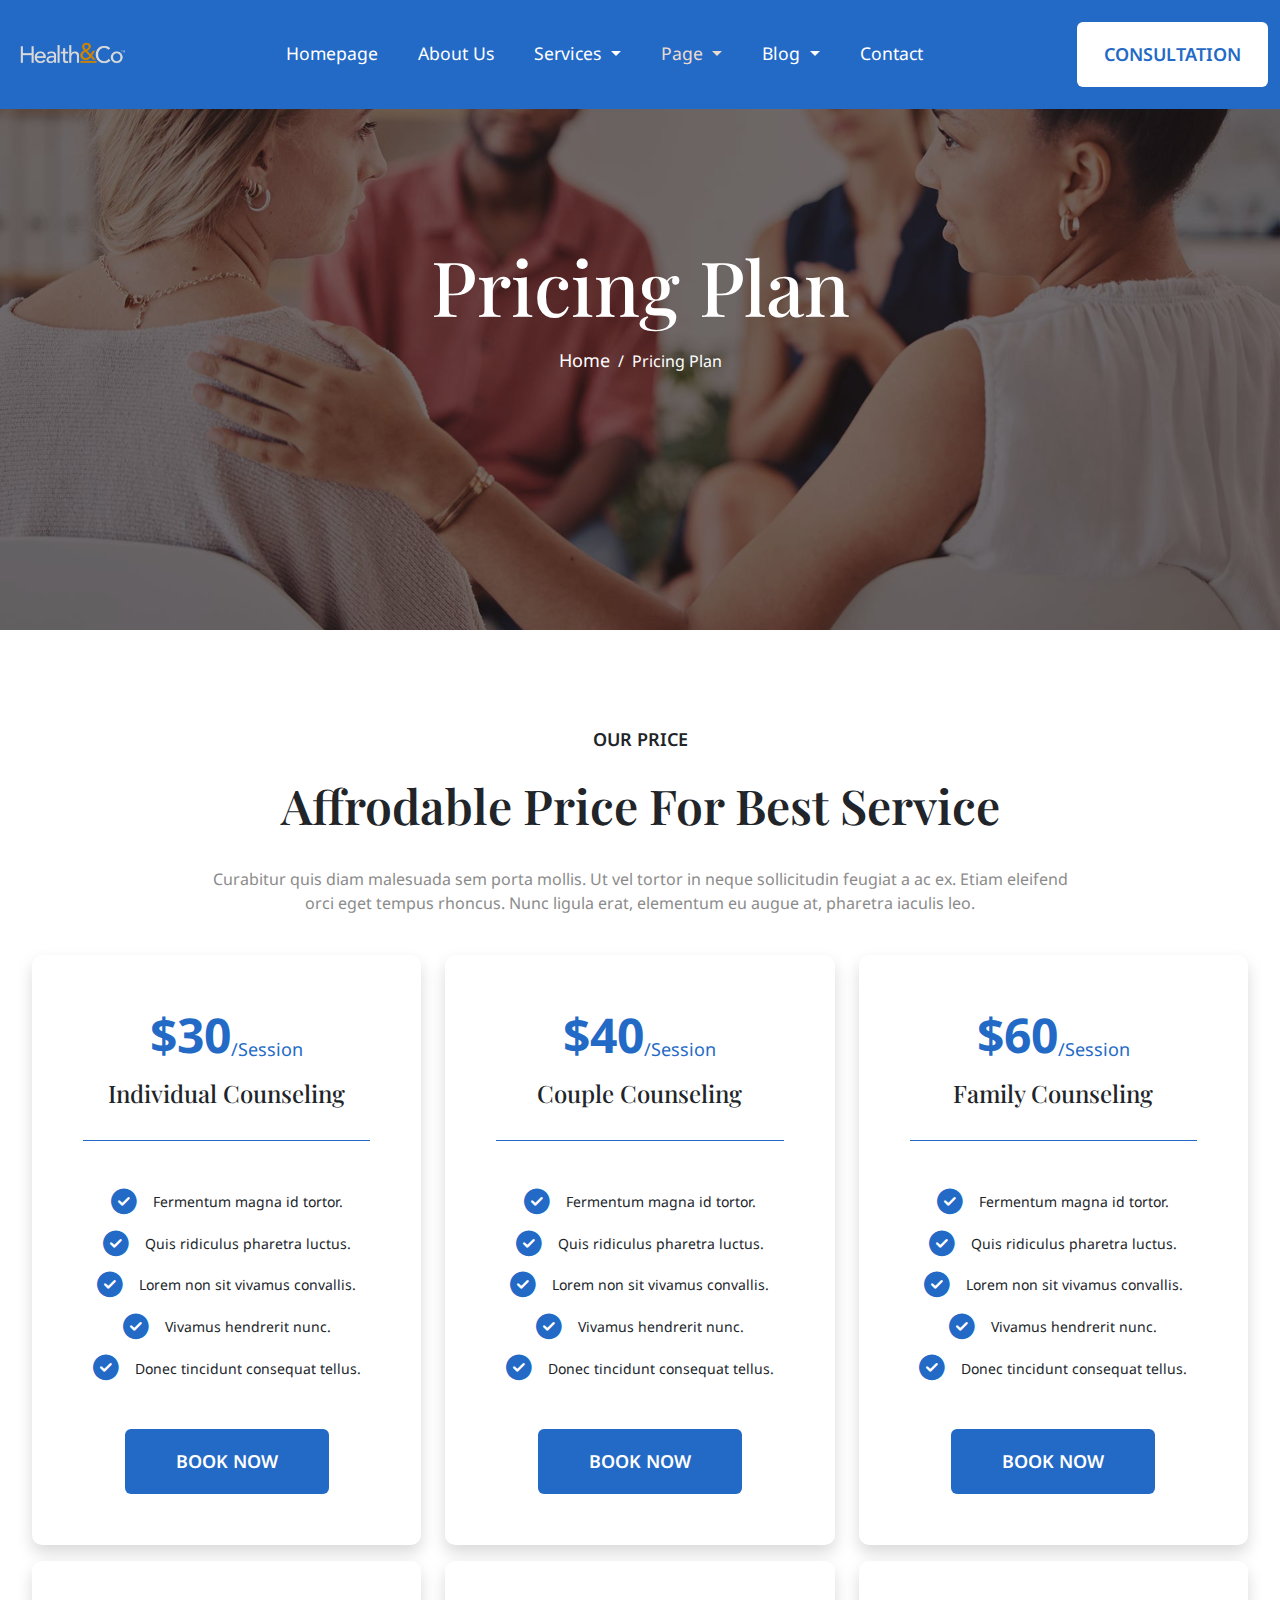
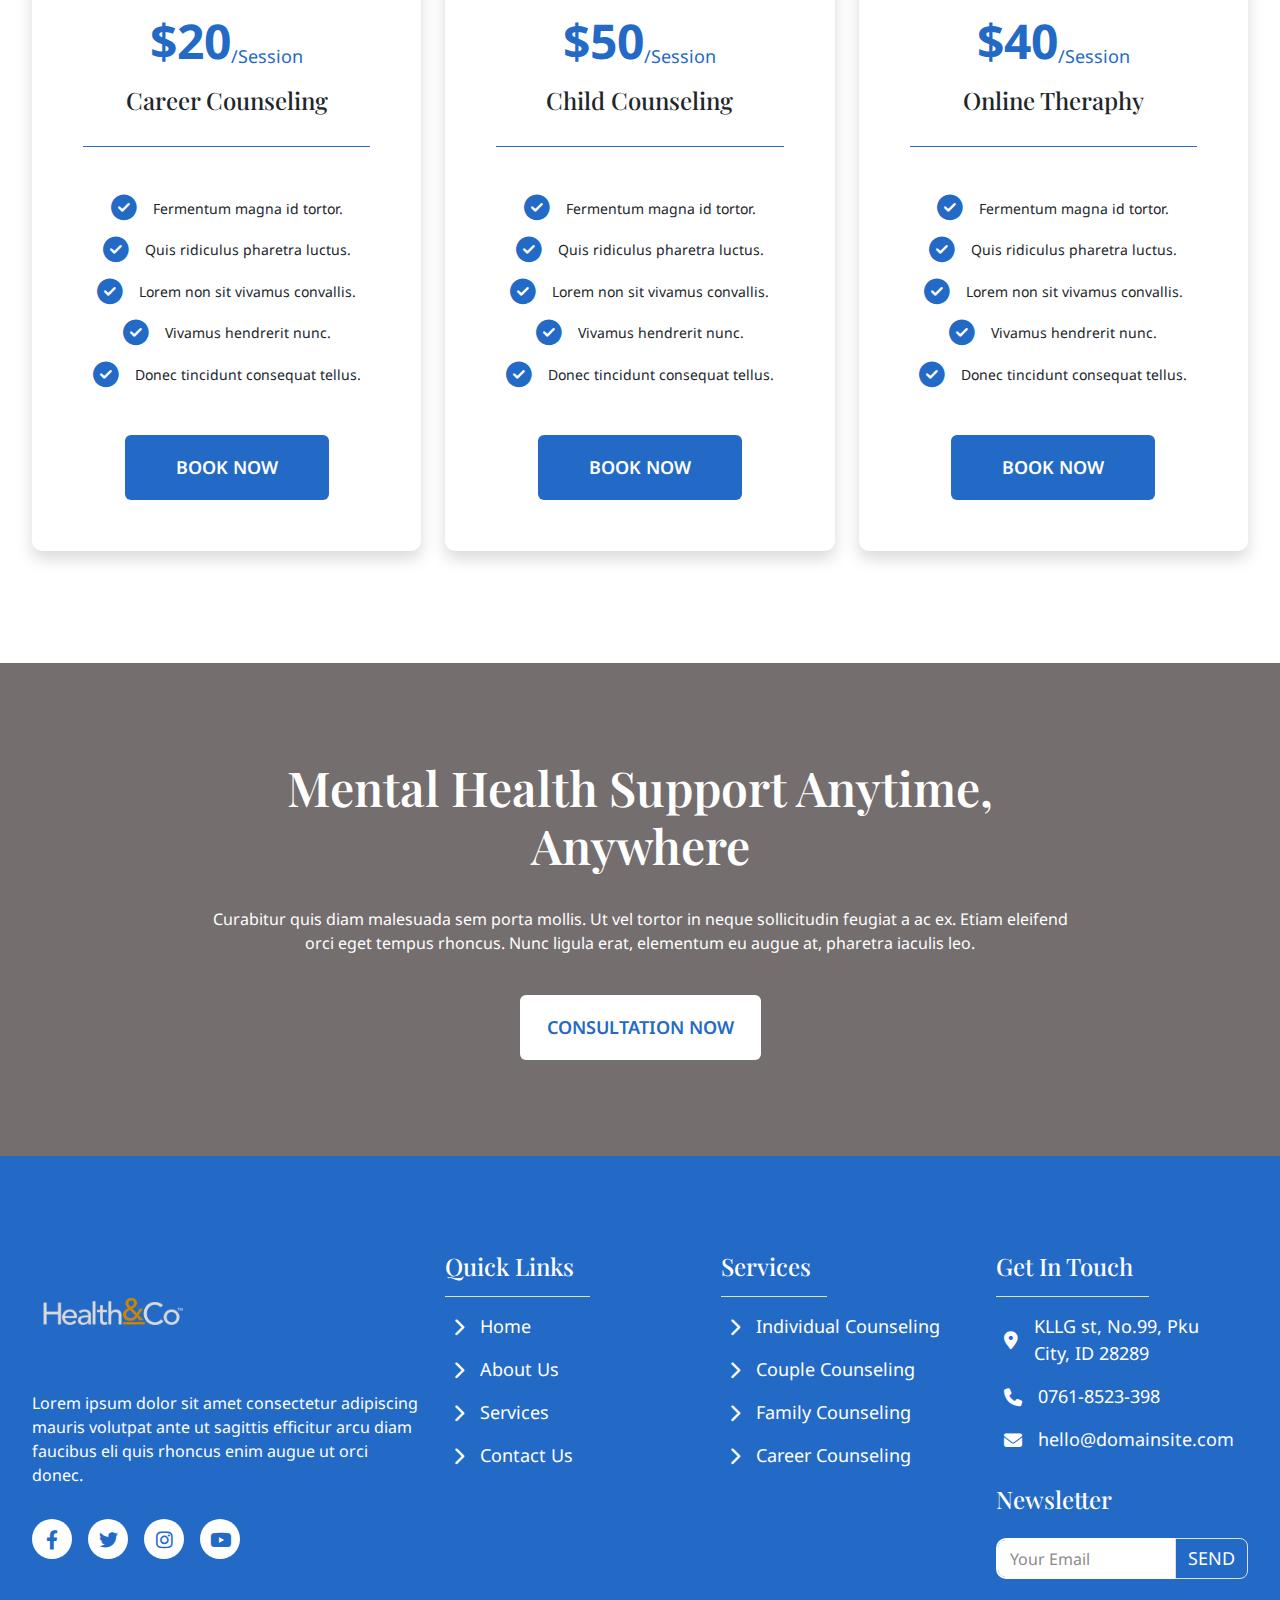
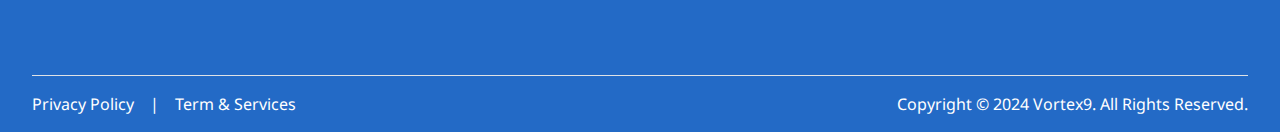
<file: pricing.html>
<!DOCTYPE html>
<html lang="en">

<head>
    <meta charset="UTF-8">
    <meta name="viewport" content="width=device-width, initial-scale=1.0">
    <link rel="stylesheet" href="css/style.css">
    <link rel="icon" type="image/x-icon" href="image/favicon.png">
    <title>Health&Co - Pricing Plan</title>
</head>

<body>
    <!-- Scripts -->
    <script src="js/vendor/jquery.min.js"></script>


    <!-- Header -->
    <div id="header" class="fixed-top bg-accent-opacity">
        <div class="r-container">
            <nav class="navbar navbar-expand-lg font-2">
                <div class="container-fluid">
                    <div class="logo-container">
                        <a class="navbar-brand" href="index.html">
                            <img src="./image/image.png" alt="" class="img-fluid">
                        </a>
                    </div>
                    <button class="navbar-toggler" type="button" data-bs-toggle="collapse"
                        data-bs-target="#navbarSupportedContent" aria-controls="navbarSupportedContent"
                        aria-expanded="false" aria-label="Toggle navigation">
                        <span class="navbar-toggler-icon"></span>
                    </button>
                    <div class="collapse navbar-collapse" id="navbarSupportedContent">
                        <ul class="navbar-nav mx-auto mb-2 mb-lg-0 gap-4">
                            <li class="nav-item">
                                <a class="nav-link" aria-current="page" href="index.html">Homepage</a>
                            </li>
                            <li class="nav-item">
                                <a class="nav-link" href="about.html">About Us</a>
                            </li>
                            <li class="nav-item dropdown">
                                <a class="nav-link dropdown-toggle" href="#" role="button" data-bs-toggle="dropdown"
                                    aria-expanded="false">
                                    Services
                                </a>
                                <ul class="dropdown-menu">
                                    <li><a class="dropdown-item" href="services.html">Services</a></li>
                                    <li><a class="dropdown-item" href="single_service.html">Service Detail</a>
                                    </li>
                                </ul>
                            </li>
                            <li class="nav-item dropdown">
                                <a class="nav-link dropdown-toggle active" href="#" role="button"
                                    data-bs-toggle="dropdown" aria-expanded="false">
                                    Page
                                </a>
                                <ul class="dropdown-menu">
                                    <li><a class="dropdown-item" href="team.html">Team</a></li>
                                    <li><a class="dropdown-item" href="appointment.html">Appointment</a></li>
                                    <li><a class="dropdown-item" href="faq.html">FAQ's</a></li>
                                    <li><a class="dropdown-item active" href="pricing.html">Pricing</a></li>
                                    <li><a class="dropdown-item" href="404.html">404 Error</a></li>
                                </ul>
                            </li>
                            <li class="nav-item dropdown">
                                <a class="nav-link dropdown-toggle" href="#" role="button" data-bs-toggle="dropdown"
                                    aria-expanded="false">
                                    Blog
                                </a>
                                <ul class="dropdown-menu">
                                    <li><a class="dropdown-item" href="blog.html">Our Blog</a></li>
                                    <li><a class="dropdown-item" href="single_post.html">Single Post</a></li>
                                </ul>
                            </li>
                            <li class="nav-item">
                                <a class="nav-link" href="contact.html">Contact</a>
                            </li>
                        </ul>
                        <div>
                            <a href="" class="btn btn-white-accent px-4 py-3 fw-semibold">CONSULTATION</a>
                        </div>
                    </div>
                </div>
            </nav>
        </div>
    </div>
    <!-- End Header -->

    <!-- Main -->
    <main>
        <!-- Banner -->
        <div class="section position-relative" style="background-image: url(image/pricing.jpg); height: 70vh;">
            <div class="image-overlay"></div>
            <div class="r-container h-100 position-relative" style="z-index: 2;">
                <div class="d-flex flex-column w-100 h-100 justify-content-center align-items-center mx-auto text-center text-white gap-3"
                    style="max-width: 895px;">
                    <h1 class="font-1 m-0">Pricing Plan</h1>
                    <nav aria-label="breadcrumb">
                        <ol class="breadcrumb">
                            <li class="breadcrumb-item"><a href="index.html">Home</a></li>
                            <li class="breadcrumb-item active" aria-current="page">Pricing Plan</li>
                        </ol>
                    </nav>
                </div>
            </div>
        </div>

        <div class="section">
            <div class="r-container">
                <div class="d-flex flex-column gap-4 mx-auto text-center mb-4" style="max-width: 867px;">
                    <span class="fw-semibold">OUR PRICE</span>
                    <h3 class="font-1 fw-semibold">Affrodable Price For Best Service</h3>
                    <p class="text-gray">
                        Curabitur quis diam malesuada sem porta mollis. Ut vel tortor in neque sollicitudin
                        feugiat a ac ex. Etiam eleifend orci eget tempus rhoncus. Nunc ligula erat, elementum eu
                        augue at, pharetra iaculis leo.
                    </p>
                </div>
                <div class="row row-cols-lg-3 row-cols-1">
                    <div class="col mb-3">
                        <div class="card card-outline-hover p-5 shadow">
                            <div class="d-flex flex-column gap-5">
                                <div class="text-center pb-4 border-bottom border-accent-color">
                                    <div
                                        class="d-flex flex-row justify-content-center align-items-end heading accent-color mb-3">
                                        <h3 class="m-0 fw-bold">$30</h3>
                                        <span>/Session</span>
                                    </div>
                                    <h5 class="font-1">Individual Counseling</h5>
                                </div>
                                <ul class="list text-center list-style-accent gap-3">
                                    <li class="justify-content-center">
                                        <div class="d-flex flex-row gap-3 align-items-center">
                                            <i class="fa-solid fa-circle-check"></i>
                                            Fermentum magna id tortor.
                                        </div>
                                    </li>
                                    <li class="justify-content-center">
                                        <div class="d-flex flex-row gap-3 align-items-center">
                                            <i class="fa-solid fa-circle-check"></i>
                                            Quis ridiculus pharetra luctus.
                                        </div>
                                    </li>
                                    <li class="justify-content-center">
                                        <div class="d-flex flex-row gap-3 align-items-center">
                                            <i class="fa-solid fa-circle-check"></i>
                                            Lorem non sit vivamus convallis.
                                        </div>
                                    </li>
                                    <li class="justify-content-center">
                                        <div class="d-flex flex-row gap-3 align-items-center">
                                            <i class="fa-solid fa-circle-check"></i>
                                            Vivamus hendrerit nunc.
                                        </div>
                                    </li>
                                    <li class="justify-content-center">
                                        <div class="d-flex flex-row gap-3 align-items-center">
                                            <i class="fa-solid fa-circle-check"></i>
                                            Donec tincidunt consequat tellus.
                                        </div>
                                    </li>
                                </ul>
                                <div class="d-flex justify-content-center">
                                    <a href="" class="btn btn-accent px-5 py-3 fw-semibold">BOOK NOW </a>
                                </div>
                            </div>
                        </div>
                    </div>
                    <div class="col mb-3">
                        <div class="card card-outline-hover p-5 shadow">
                            <div class="d-flex flex-column gap-5">
                                <div class="text-center pb-4 border-bottom border-accent-color">
                                    <div
                                        class="d-flex flex-row justify-content-center align-items-end heading accent-color mb-3">
                                        <h3 class="m-0 fw-bold">$40</h3>
                                        <span>/Session</span>
                                    </div>
                                    <h5 class="font-1">Couple Counseling</h5>
                                </div>
                                <ul class="list text-center list-style-accent gap-3">
                                    <li class="justify-content-center">
                                        <div class="d-flex flex-row gap-3 align-items-center">
                                            <i class="fa-solid fa-circle-check"></i>
                                            Fermentum magna id tortor.
                                        </div>
                                    </li>
                                    <li class="justify-content-center">
                                        <div class="d-flex flex-row gap-3 align-items-center">
                                            <i class="fa-solid fa-circle-check"></i>
                                            Quis ridiculus pharetra luctus.
                                        </div>
                                    </li>
                                    <li class="justify-content-center">
                                        <div class="d-flex flex-row gap-3 align-items-center">
                                            <i class="fa-solid fa-circle-check"></i>
                                            Lorem non sit vivamus convallis.
                                        </div>
                                    </li>
                                    <li class="justify-content-center">
                                        <div class="d-flex flex-row gap-3 align-items-center">
                                            <i class="fa-solid fa-circle-check"></i>
                                            Vivamus hendrerit nunc.
                                        </div>
                                    </li>
                                    <li class="justify-content-center">
                                        <div class="d-flex flex-row gap-3 align-items-center">
                                            <i class="fa-solid fa-circle-check"></i>
                                            Donec tincidunt consequat tellus.
                                        </div>
                                    </li>
                                </ul>
                                <div class="d-flex justify-content-center">
                                    <a href="" class="btn btn-accent px-5 py-3 fw-semibold">BOOK NOW </a>
                                </div>
                            </div>
                        </div>
                    </div>
                    <div class="col mb-3">
                        <div class="card card-outline-hover p-5 shadow">
                            <div class="d-flex flex-column gap-5">
                                <div class="text-center pb-4 border-bottom border-accent-color">
                                    <div
                                        class="d-flex flex-row justify-content-center align-items-end heading accent-color mb-3">
                                        <h3 class="m-0 fw-bold">$60</h3>
                                        <span>/Session</span>
                                    </div>
                                    <h5 class="font-1">Family Counseling</h5>
                                </div>
                                <ul class="list text-center list-style-accent gap-3">
                                    <li class="justify-content-center">
                                        <div class="d-flex flex-row gap-3 align-items-center">
                                            <i class="fa-solid fa-circle-check"></i>
                                            Fermentum magna id tortor.
                                        </div>
                                    </li>
                                    <li class="justify-content-center">
                                        <div class="d-flex flex-row gap-3 align-items-center">
                                            <i class="fa-solid fa-circle-check"></i>
                                            Quis ridiculus pharetra luctus.
                                        </div>
                                    </li>
                                    <li class="justify-content-center">
                                        <div class="d-flex flex-row gap-3 align-items-center">
                                            <i class="fa-solid fa-circle-check"></i>
                                            Lorem non sit vivamus convallis.
                                        </div>
                                    </li>
                                    <li class="justify-content-center">
                                        <div class="d-flex flex-row gap-3 align-items-center">
                                            <i class="fa-solid fa-circle-check"></i>
                                            Vivamus hendrerit nunc.
                                        </div>
                                    </li>
                                    <li class="justify-content-center">
                                        <div class="d-flex flex-row gap-3 align-items-center">
                                            <i class="fa-solid fa-circle-check"></i>
                                            Donec tincidunt consequat tellus.
                                        </div>
                                    </li>
                                </ul>
                                <div class="d-flex justify-content-center">
                                    <a href="" class="btn btn-accent px-5 py-3 fw-semibold">BOOK NOW </a>
                                </div>
                            </div>
                        </div>
                    </div>
                    <div class="col mb-3">
                        <div class="card card-outline-hover p-5 shadow">
                            <div class="d-flex flex-column gap-5">
                                <div class="text-center pb-4 border-bottom border-accent-color">
                                    <div
                                        class="d-flex flex-row justify-content-center align-items-end heading accent-color mb-3">
                                        <h3 class="m-0 fw-bold">$20</h3>
                                        <span>/Session</span>
                                    </div>
                                    <h5 class="font-1">Career Counseling</h5>
                                </div>
                                <ul class="list text-center list-style-accent gap-3">
                                    <li class="justify-content-center">
                                        <div class="d-flex flex-row gap-3 align-items-center">
                                            <i class="fa-solid fa-circle-check"></i>
                                            Fermentum magna id tortor.
                                        </div>
                                    </li>
                                    <li class="justify-content-center">
                                        <div class="d-flex flex-row gap-3 align-items-center">
                                            <i class="fa-solid fa-circle-check"></i>
                                            Quis ridiculus pharetra luctus.
                                        </div>
                                    </li>
                                    <li class="justify-content-center">
                                        <div class="d-flex flex-row gap-3 align-items-center">
                                            <i class="fa-solid fa-circle-check"></i>
                                            Lorem non sit vivamus convallis.
                                        </div>
                                    </li>
                                    <li class="justify-content-center">
                                        <div class="d-flex flex-row gap-3 align-items-center">
                                            <i class="fa-solid fa-circle-check"></i>
                                            Vivamus hendrerit nunc.
                                        </div>
                                    </li>
                                    <li class="justify-content-center">
                                        <div class="d-flex flex-row gap-3 align-items-center">
                                            <i class="fa-solid fa-circle-check"></i>
                                            Donec tincidunt consequat tellus.
                                        </div>
                                    </li>
                                </ul>
                                <div class="d-flex justify-content-center">
                                    <a href="" class="btn btn-accent px-5 py-3 fw-semibold">BOOK NOW </a>
                                </div>
                            </div>
                        </div>
                    </div>
                    <div class="col mb-3">
                        <div class="card card-outline-hover p-5 shadow">
                            <div class="d-flex flex-column gap-5">
                                <div class="text-center pb-4 border-bottom border-accent-color">
                                    <div
                                        class="d-flex flex-row justify-content-center align-items-end heading accent-color mb-3">
                                        <h3 class="m-0 fw-bold">$50</h3>
                                        <span>/Session</span>
                                    </div>
                                    <h5 class="font-1">Child Counseling</h5>
                                </div>
                                <ul class="list text-center list-style-accent gap-3">
                                    <li class="justify-content-center">
                                        <div class="d-flex flex-row gap-3 align-items-center">
                                            <i class="fa-solid fa-circle-check"></i>
                                            Fermentum magna id tortor.
                                        </div>
                                    </li>
                                    <li class="justify-content-center">
                                        <div class="d-flex flex-row gap-3 align-items-center">
                                            <i class="fa-solid fa-circle-check"></i>
                                            Quis ridiculus pharetra luctus.
                                        </div>
                                    </li>
                                    <li class="justify-content-center">
                                        <div class="d-flex flex-row gap-3 align-items-center">
                                            <i class="fa-solid fa-circle-check"></i>
                                            Lorem non sit vivamus convallis.
                                        </div>
                                    </li>
                                    <li class="justify-content-center">
                                        <div class="d-flex flex-row gap-3 align-items-center">
                                            <i class="fa-solid fa-circle-check"></i>
                                            Vivamus hendrerit nunc.
                                        </div>
                                    </li>
                                    <li class="justify-content-center">
                                        <div class="d-flex flex-row gap-3 align-items-center">
                                            <i class="fa-solid fa-circle-check"></i>
                                            Donec tincidunt consequat tellus.
                                        </div>
                                    </li>
                                </ul>
                                <div class="d-flex justify-content-center">
                                    <a href="" class="btn btn-accent px-5 py-3 fw-semibold">BOOK NOW </a>
                                </div>
                            </div>
                        </div>
                    </div>
                    <div class="col mb-3">
                        <div class="card card-outline-hover p-5 shadow">
                            <div class="d-flex flex-column gap-5">
                                <div class="text-center pb-4 border-bottom border-accent-color">
                                    <div
                                        class="d-flex flex-row justify-content-center align-items-end heading accent-color mb-3">
                                        <h3 class="m-0 fw-bold">$40</h3>
                                        <span>/Session</span>
                                    </div>
                                    <h5 class="font-1">Online Theraphy</h5>
                                </div>
                                <ul class="list text-center list-style-accent gap-3">
                                    <li class="justify-content-center">
                                        <div class="d-flex flex-row gap-3 align-items-center">
                                            <i class="fa-solid fa-circle-check"></i>
                                            Fermentum magna id tortor.
                                        </div>
                                    </li>
                                    <li class="justify-content-center">
                                        <div class="d-flex flex-row gap-3 align-items-center">
                                            <i class="fa-solid fa-circle-check"></i>
                                            Quis ridiculus pharetra luctus.
                                        </div>
                                    </li>
                                    <li class="justify-content-center">
                                        <div class="d-flex flex-row gap-3 align-items-center">
                                            <i class="fa-solid fa-circle-check"></i>
                                            Lorem non sit vivamus convallis.
                                        </div>
                                    </li>
                                    <li class="justify-content-center">
                                        <div class="d-flex flex-row gap-3 align-items-center">
                                            <i class="fa-solid fa-circle-check"></i>
                                            Vivamus hendrerit nunc.
                                        </div>
                                    </li>
                                    <li class="justify-content-center">
                                        <div class="d-flex flex-row gap-3 align-items-center">
                                            <i class="fa-solid fa-circle-check"></i>
                                            Donec tincidunt consequat tellus.
                                        </div>
                                    </li>
                                </ul>
                                <div class="d-flex justify-content-center">
                                    <a href="" class="btn btn-accent px-5 py-3 fw-semibold">BOOK NOW </a>
                                </div>
                            </div>
                        </div>
                    </div>
                </div>
            </div>
        </div>

        <div class="section position-relative bg-attach-fixed" style="background-image: url(image/scroll.jpg);">
            <div class="image-overlay"></div>
            <div class="r-container position-relative" style="z-index: 2;">
                <div class="d-flex flex-column mx-auto text-center align-items-center text-white gap-4"
                    style="max-width: 867px;">
                    <h3 class="font-1 fw-semibold">Mental Health Support Anytime, Anywhere</h3>
                    <p>
                        Curabitur quis diam malesuada sem porta mollis. Ut vel tortor in neque sollicitudin feugiat
                        a ac ex. Etiam eleifend orci eget tempus rhoncus. Nunc ligula erat, elementum eu augue at,
                        pharetra iaculis leo.
                    </p>
                    <div>
                        <a href="" class="btn btn-white-accent px-4 py-3 fw-semibold">CONSULTATION NOW </a>
                    </div>
                </div>
            </div>
        </div>

    </main>

    <footer>
        <div class="section pb-0 bg-accent-color text-white">
            <div class="r-container">
                <div class="border-bottom pb-5">
                    <div class="row row-cols-lg-2 row-cols-1">
                        <div class="col col-lg-4 mb-3">
                            <div class="d-flex flex-column gap-3">
                                <img src="image/image.png" alt="" class="img-fluid" width="160">
                                <p>
                                    Lorem ipsum dolor sit amet consectetur adipiscing mauris volutpat ante ut sagittis
                                    efficitur arcu diam faucibus eli quis rhoncus enim augue ut orci donec.
                                </p>
                                <div class="social-container mb-lg-0 mb-3">
                                    <a href="https://www.facebook.com" class="social-item">
                                        <i class="fa-brands fa-facebook-f"></i>
                                    </a>
                                    <a href="https://www.twitter.com" class="social-item">
                                        <i class="fa-brands fa-twitter"></i>
                                    </a>
                                    <a href="https://www.instagram.com" class="social-item">
                                        <i class="fa-brands fa-instagram"></i>
                                    </a>
                                    <a href="https://www.youtube.com" class="social-item">
                                        <i class="fa-brands fa-youtube"></i>
                                    </a>
                                </div>
                            </div>
                        </div>
                        <div class="col col-lg-8 mb-3">
                            <div class="row row-cols-lg-3 row-cols-1">
                                <div class="col mb-3">
                                    <div class="d-flex flex-column gap-3">
                                        <div class="border-bottom pb-2 w-max-content pe-3">
                                            <h5 class="font-1">Quick Links</h5>
                                        </div>
                                        <ul class="list gap-3">
                                            <li>
                                                <a href="" class="link d-flex flex-row gap-3 align-items-center">
                                                    <i class="fa-solid fa-chevron-right"></i>
                                                    Home
                                                </a>
                                            </li>
                                            <li>
                                                <a href="" class="link d-flex flex-row gap-3 align-items-center">
                                                    <i class="fa-solid fa-chevron-right"></i>
                                                    About Us
                                                </a>
                                            </li>
                                            <li>
                                                <a href="" class="link d-flex flex-row gap-3 align-items-center">
                                                    <i class="fa-solid fa-chevron-right"></i>
                                                    Services
                                                </a>
                                            </li>
                                            <li>
                                                <a href="" class="link d-flex flex-row gap-3 align-items-center">
                                                    <i class="fa-solid fa-chevron-right"></i>
                                                    Contact Us
                                                </a>
                                            </li>
                                        </ul>
                                    </div>
                                </div>
                                <div class="col mb-3">
                                    <div class="d-flex flex-column gap-3">
                                        <div class="border-bottom pb-2 w-max-content pe-3">
                                            <h5 class="font-1">Services</h5>
                                        </div>
                                        <ul class="list gap-3">
                                            <li>
                                                <a href="" class="link d-flex flex-row gap-3 align-items-center">
                                                    <i class="fa-solid fa-chevron-right"></i>
                                                    Individual Counseling
                                                </a>
                                            </li>
                                            <li>
                                                <a href="" class="link d-flex flex-row gap-3 align-items-center">
                                                    <i class="fa-solid fa-chevron-right"></i>
                                                    Couple Counseling
                                                </a>
                                            </li>
                                            <li>
                                                <a href="" class="link d-flex flex-row gap-3 align-items-center">
                                                    <i class="fa-solid fa-chevron-right"></i>
                                                    Family Counseling
                                                </a>
                                            </li>
                                            <li>
                                                <a href="" class="link d-flex flex-row gap-3 align-items-center">
                                                    <i class="fa-solid fa-chevron-right"></i>
                                                    Career Counseling
                                                </a>
                                            </li>
                                        </ul>
                                    </div>
                                </div>
                                <div class="col mb-3">
                                    <div class="d-flex flex-column gap-3">
                                        <div class="border-bottom pb-2 w-max-content pe-3">
                                            <h5 class="font-1">Get In Touch</h5>
                                        </div>
                                        <ul class="list gap-3">
                                            <li>
                                                <span class="d-flex flex-row align-items-center gap-3">
                                                    <i class="fa-solid fa-location-dot"></i>
                                                    KLLG st, No.99, Pku City, ID 28289
                                                </span>
                                            </li>
                                            <li>
                                                <span class="d-flex flex-row align-items-center gap-3">
                                                    <i class="fa-solid fa-phone"></i>
                                                    0761-8523-398
                                                </span>
                                            </li>
                                            <li>
                                                <span class="d-flex flex-row align-items-center gap-3">
                                                    <i class="fa-solid fa-envelope"></i>
                                                    hello@domainsite.com
                                                </span>
                                            </li>
                                        </ul>
                                        <div class="d-flex flex-column gap-3 mt-3">
                                            <div class="toast-container position-fixed bottom-0 end-0 p-3">
                                                <div id="liveToast"
                                                    class="toast success_msg_subscribe bg-dark-transparent text-white"
                                                    role="alert" aria-live="assertive" aria-atomic="true">
                                                    <div class="d-flex">
                                                        <div class="toast-body">
                                                            Your Subscribe Send Successfully!.
                                                        </div>
                                                        <button type="button" class="btn me-2 m-auto text-white"
                                                            data-bs-dismiss="toast" aria-label="Close">
                                                            <i class="fa-solid fa-xmark"></i>
                                                        </button>
                                                    </div>
                                                </div>
                                            </div>
                                            <h5 class="font-1">Newsletter</h5>
                                            <div>
                                                <form
                                                    class="d-flex flex-column h-100 justify-content-center w-100 needs-validation form"
                                                    novalidate>
                                                    <input type="text" name="action" value="subscribe" hidden>
                                                    <div class="input-group mb-3">
                                                        <input type="email" class="form-control border-white"
                                                            placeholder="Your Email" name="email" required>
                                                        <button
                                                            class="btn btn-white-outline submit_subscribe border border-1 rounded-3 rounded-start-0"
                                                            type="submit">SEND</button>
                                                        <div class="invalid-feedback text-white">
                                                            Please provide a valid email format (e.g.,
                                                            user@example.com).
                                                        </div>
                                                    </div>
                                                </form>
                                            </div>
                                        </div>
                                    </div>
                                </div>
                            </div>
                        </div>
                    </div>
                </div>
                <div class="d-flex flex-lg-row flex-column gap-3 justify-content-between py-3">
                    <div class="d-flex flex-row gap-3 justify-content-center">
                        <a href="" class="link text-white fs-6">Privacy Policy</a>
                        |
                        <a href="" class="link text-white fs-6">Term & Services</a>
                    </div>
                    <span class="text-center fs-6">
                        Copyright © 2024 Vortex9. All Rights Reserved.
                    </span>
                </div>
            </div>
        </div>
    </footer>

    <script src="js/vendor/bootstrap.bundle.min.js"></script>
    <script src="js/vendor/swiper-bundle.min.js"></script>
    <script src="js/script.js"></script>
    <script src="js/swiper-script.js"></script>
    <script src="js/submit-form.js"></script>
    <script src="js/vendor/isotope.pkgd.min.js"></script>
    <script src="js/video_embedded.js"></script>
    <script src="js/share.js"></script>
    <script src="js/vendor/fslightbox.js"></script>
</body>

</html>
</file>
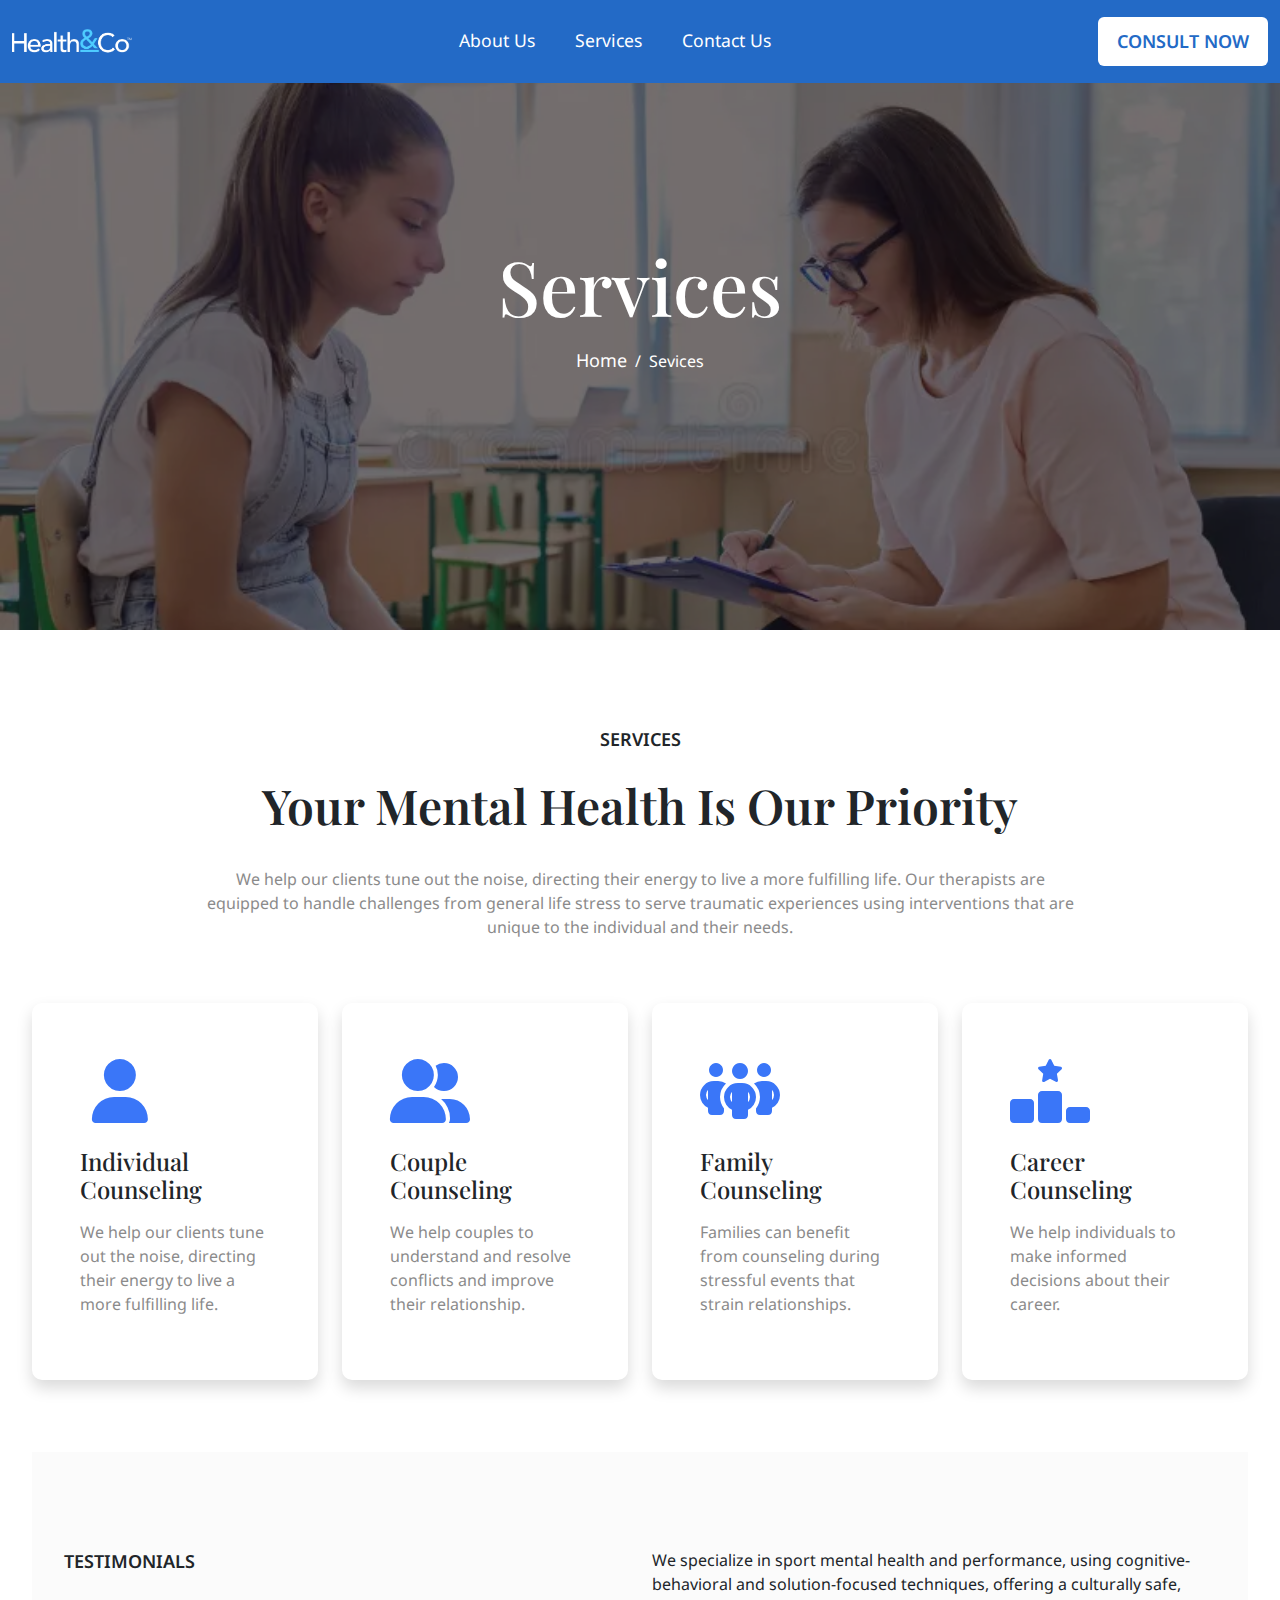
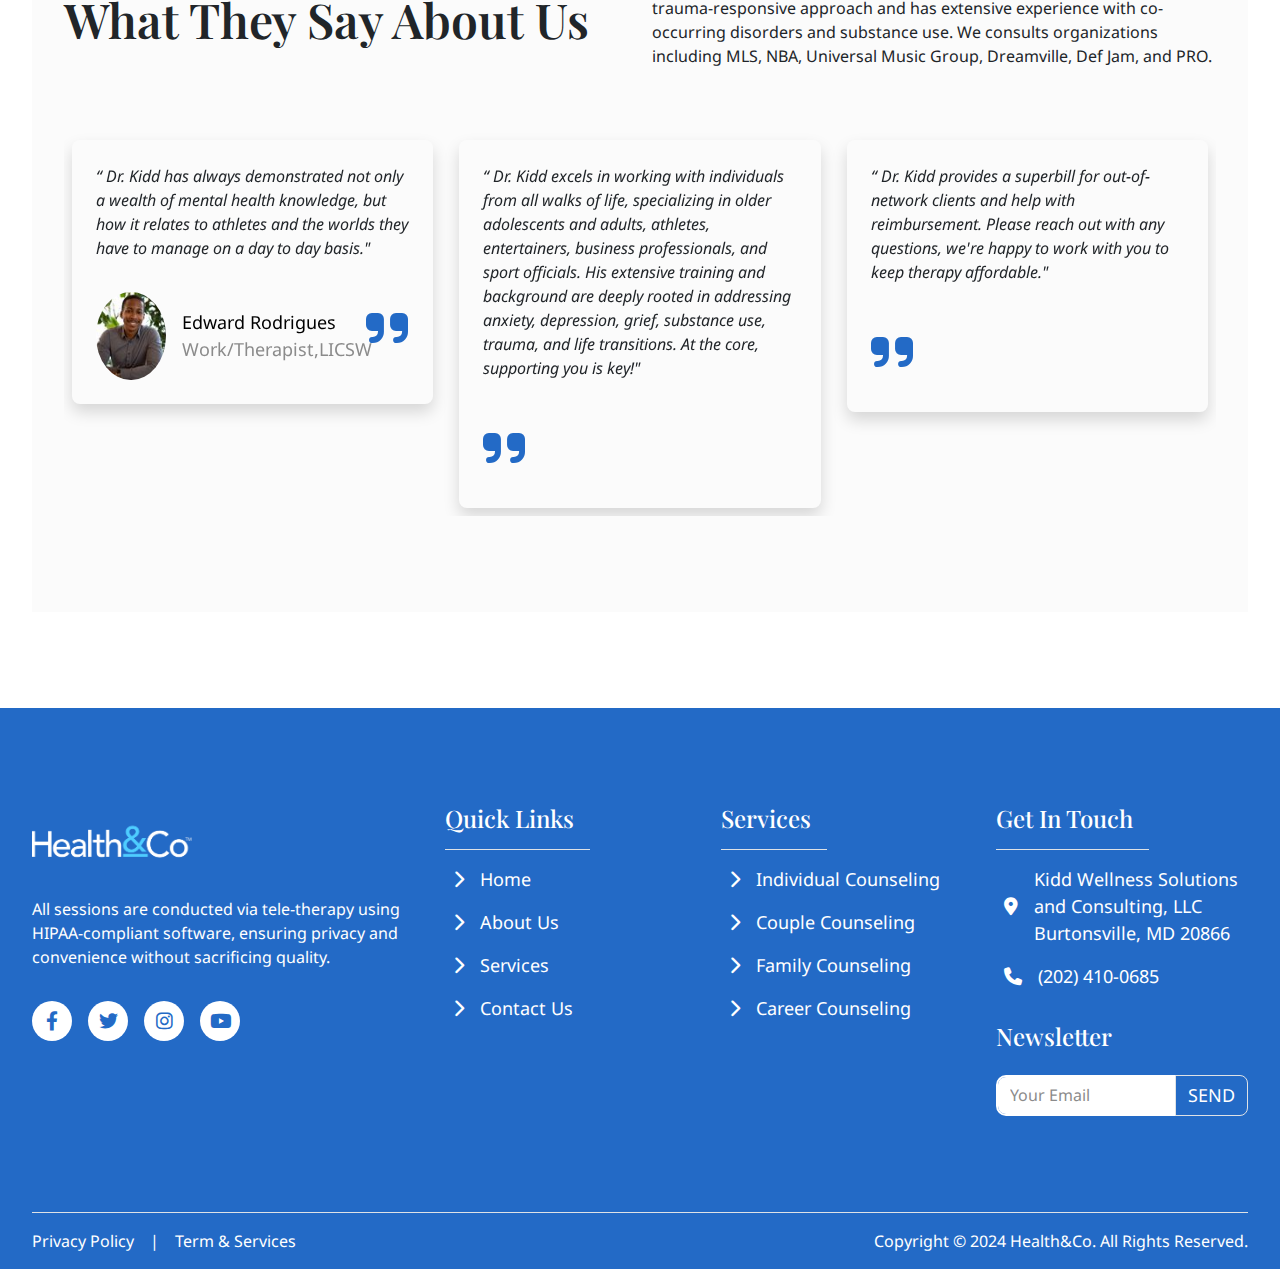
<file: services.html>
<!DOCTYPE html>
<html lang="en">

<head>
    <meta charset="UTF-8">
    <meta name="viewport" content="width=device-width, initial-scale=1.0">
    <link rel="stylesheet" href="css/style.css">
    <link rel="icon" type="image/x-icon" href="image/favicon.png">
    <title>Health&Co - Services</title>
</head>

<body>
    <!-- Scripts -->
    <script src="js/vendor/jquery.min.js"></script>

    <!-- Header -->
    <div id="header" class="fixed-top bg-accent-opacity">
        <div class="r-container">
            <nav class="navbar navbar-expand-lg font-2">
                <div class="container-fluid">
                    <div class="logo-container">
                        <a class="navbar-brand" href="index.html">
                            <img src="./image/edit.png" alt="" class="img-fluid">
                        </a>
                    </div>
                    <button class="navbar-toggler" type="button" data-bs-toggle="collapse"
                        data-bs-target="#navbarSupportedContent" aria-controls="navbarSupportedContent"
                        aria-expanded="false" aria-label="Toggle navigation">
                        <span class="navbar-toggler-icon"></span>
                    </button>
                    <div class="collapse navbar-collapse" id="navbarSupportedContent">
                        <ul class="navbar-nav mx-auto mb-2 mb-lg-0 gap-4">
                            <!-- <li class="nav-item">
                                <a class="nav-link active" aria-current="page" href="index.html">Homepage</a>
                            </li> -->
                            <li class="nav-item">
                                <a class="nav-link" href="about.html">About Us</a>
                            </li>
                            <li class="nav-item dropdown">
                                <a class="nav-link" href="services.html">
                                    Services
                                </a>
                            </li>
                            <li class="nav-item">
                                <a class="nav-link" href="contact.html">Contact Us</a>
                            </li>
                        </ul>
                        <div>
                            <a href="appointment.html" class="btn btn-white-accent px-3 py-2 fw-semibold">CONSULT NOW</a>
                        </div>
                    </div>
                </div>
            </nav>
        </div>
    </div>
    <!-- End Header -->

    <!-- Main -->
    <main>
        <!-- Banner -->
        <div class="section position-relative"
            style="background-image: url(image/school.webp); height: 70vh; background-position: top;">
            <div class="image-overlay"></div>
            <div class="r-container h-100 position-relative" style="z-index: 2;">
                <div class="d-flex flex-column w-100 h-100 justify-content-center align-items-center mx-auto text-center text-white gap-3"
                    style="max-width: 895px;">
                    <h1 class="font-1 m-0">Services</h1>
                    <nav aria-label="breadcrumb">
                        <ol class="breadcrumb">
                            <li class="breadcrumb-item"><a href="index.html">Home</a></li>
                            <li class="breadcrumb-item active" aria-current="page">Sevices</li>
                        </ol>
                    </nav>
                </div>
            </div>
        </div>

        <!-- Why Choose Us
        <div class="section px-0">
            <div class="row row-cols-lg-2 row-cols-1 p-0">
                <div class="col position-relative ps-0 pe-5 mb-3">
                    <div class="mb-5 pb-5 pe-5">
                        <img src="image/cta2.jpg" alt="" class="img-fluid rounded-3">
                    </div>
                    <div class="position-absolute bottom-0 end-0 w-75 me-3">
                        <div class="position-relative h-100 overflow-hidden custom-border rounded-4">
                            <div class="image-overlay-2"></div>
                            <div class="position-absolute start-0 top-0 w-100 h-100" style="z-index: 2;">
                                <div class="d-flex justify-content-center align-items-center h-100">
                                    <button type="button" class="request-loader" data-bs-toggle="modal"
                                        data-bs-target="#e119">
                                        <i class="fa-solid fa-play ms-1"></i>
                                    </button>
                                </div>
                            </div>
                            <img src="image/cta3.jpg" alt="image" class="w-100 img-fluid">
                        </div>
                        <div class="modal fade bg-overlay" id="e119" tabindex="-1" aria-hidden="true">
                            <div class="modal-dialog modal-dialog-centered modal-lg">
                                <div class="modal-content bg-dark-color">
                                    <iframe class="ifr-video"
                                        src="https://www.youtube.com/embed/FK2RaJ1EfA8?autoplay=1"></iframe>
                                </div>
                            </div>
                        </div>
                    </div>
                </div>
                <div class="col me-auto" style="max-width: 720px;">
                    <div class="d-flex flex-column gap-4 px-5">
                        <span class="fw-semibold">WHY CHOOSE US</span>
                        <h3 class="font-1 fw-semibold">Commited to Your Mental Well Being</h3>
                        <p class="text-gray">
                            Curabitur quis diam malesuada sem porta mollis. Ut vel tortor in neque sollicitudin
                            feugiat a ac ex. Etiam eleifend orci eget tempus rhoncus. Nunc ligula erat, elementum eu
                            augue at, pharetra iaculis leo.
                        </p>
                        <div class="d-flex flex-column gap-4">
                            <div class="r-progress w-100" style="--value:95;">
                                <span class="font-1 fw-semibold fs-4">Confidentiality</span>
                                <div class="progress-container mt-2">
                                    <div class="r-progress-bar percentage-label">
                                        <div class="progress-value"></div>
                                    </div>
                                </div>
                            </div>
                            <div class="r-progress w-100" style="--value:98;">
                                <span class="font-1 fw-semibold fs-4">Consumer Satisfaction</span>
                                <div class="progress-container mt-2">
                                    <div class="r-progress-bar percentage-label">
                                        <div class="progress-value"></div>
                                    </div>
                                </div>
                            </div>
                            <div class="r-progress w-100" style="--value:98;">
                                <span class="font-1 fw-semibold fs-4">Theraphy</span>
                                <div class="progress-container mt-2">
                                    <div class="r-progress-bar percentage-label">
                                        <div class="progress-value"></div>
                                    </div>
                                </div>
                            </div>
                            <div class="r-progress w-100" style="--value:90;">
                                <span class="font-1 fw-semibold fs-4">Counseling</span>
                                <div class="progress-container mt-2">
                                    <div class="r-progress-bar percentage-label">
                                        <div class="progress-value"></div>
                                    </div>
                                </div>
                            </div>
                        </div>
                    </div>
                </div>
            </div>
        </div> -->

        <!-- logo Partner
        <div class="py-5 bg-secondary-color">
            <div class="r-container">
                <div class="row row-cols-xl-5 row-cols-lg-3 row-cols-sm-2 row-cols-1 w-100">
                    <div class="col px-4">
                        <img src="image/logo-ipsum-2.png" alt="" class="img-fluid">
                    </div>
                    <div class="col px-4">
                        <img src="image/logo-ipsum-3.png" alt="" class="img-fluid">
                    </div>
                    <div class="col px-4">
                        <img src="image/logo-ipsum-4.png" alt="" class="img-fluid">
                    </div>
                    <div class="col px-4">
                        <img src="image/logo-ipsum-5.png" alt="" class="img-fluid">
                    </div>
                    <div class="col px-4">
                        <img src="image/logo-ipsum-6.png" alt="" class="img-fluid">
                    </div>
                </div>
            </div>
        </div> -->

        <!-- Services -->
        <div class="section">
            <div class="r-container d-flex flex-column gap-4">
                <div class="d-flex flex-column gap-4 mx-auto text-center mb-4" style="max-width: 867px;">
                    <span class="fw-semibold">SERVICES</span>
                    <h3 class="font-1 fw-semibold">Your Mental Health Is Our Priority</h3>
                    <p class="text-gray">
                        We help our clients tune out the noise, directing their energy to live a more fulfilling life. Our therapists are equipped to handle challenges from general life stress to serve traumatic experiences using interventions that are unique to the individual and their needs.


                    </p>
                </div>
                <div class="row row-cols-lg-4 row-cols-1 mb-4">
                    <div class="col mb-4">
                        <div class="card p-5 d-flex flex-column justify-content-center shadow gap-3">
                            <div class="icon-box accent-color-2">
                                <i class="fa-solid fa-user"></i>
                            </div>
                            <h5 class="font-1 m-0">Individual Counseling</h5>
                            <p class="text-gray">
                                 We help our clients tune out the noise, directing their energy to live a more fulfilling life.
                            </p>
                        </div>
                    </div>
                    <div class="col mb-4">
                        <div class="card p-5 d-flex flex-column justify-content-center shadow gap-3">
                            <div class="icon-box accent-color-2">
                                <i class="fa-solid fa-user-group"></i>
                            </div>
                            <h5 class="font-1 m-0">Couple Counseling</h5>
                            <p class="text-gray">
                                We help couples to understand and resolve conflicts and improve their relationship.
                            </p>
                        </div>
                    </div>
                    <div class="col mb-4">
                        <div class="card p-5 d-flex flex-column justify-content-center shadow gap-3">
                            <div class="icon-box accent-color-2">
                                <i class="fa-solid fa-people-group"></i>
                            </div>
                            <h5 class="font-1 m-0">Family Counseling</h5>
                            <p class="text-gray">
                                Families can benefit from counseling during stressful events that strain relationships.
                            </p>
                        </div>
                    </div>
                    <div class="col mb-4">
                        <div class="card p-5 d-flex flex-column justify-content-center shadow gap-3">
                            <div class="icon-box accent-color-2">
                                <i class="fa-solid fa-ranking-star"></i>
                            </div>
                            <h5 class="font-1 m-0">Career Counseling</h5>
                            <p class="text-gray">
                                We help individuals to make informed decisions about their career.
                            </p>
                           
                        </div>
                    </div>
                    <!-- <div class="col mb-4">
                        <div class="card p-5 d-flex flex-column justify-content-center shadow gap-3">
                            <div class="icon-box accent-color-2">
                                <i class="fa-solid fa-baby"></i>
                            </div>
                            <h5 class="font-1 m-0">Child Counseling</h5>
                            <p class="text-gray">
                                Lorem ipsum dolor sit amet, consectetur adipiscing elit, sed do eiusmod.
                            </p>
                            <a href="single_service.html" class="link accent-color">Read More <i
                                    class="fa-solid fa-arrow-right"></i></a>
                        </div>
                    </div>
                    <div class="col mb-4">
                        <div class="card p-5 d-flex flex-column justify-content-center shadow gap-3">
                            <div class="icon-box accent-color-2">
                                <i class="fa-solid fa-comments"></i>
                            </div>
                            <h5 class="font-1 m-0">Online Counseling</h5>
                            <p class="text-gray">
                                Lorem ipsum dolor sit amet, consectetur adipiscing elit, sed do eiusmod.
                            </p>
                            <a href="single_service.html" class="link accent-color">Read More <i
                                    class="fa-solid fa-arrow-right"></i></a>
                        </div>
                    </div>
                    <div class="col mb-4">
                        <div class="card p-5 d-flex flex-column justify-content-center shadow gap-3">
                            <div class="icon-box accent-color-2">
                                <i class="fa-solid fa-users-line"></i>
                            </div>
                            <h5 class="font-1 m-0">Group Theraphy</h5>
                            <p class="text-gray">
                                Lorem ipsum dolor sit amet, consectetur adipiscing elit, sed do eiusmod.
                            </p>
                            <a href="single_service.html" class="link accent-color">Read More <i
                                    class="fa-solid fa-arrow-right"></i></a>
                        </div>
                    </div>
                    <div class="col mb-4">
                        <div class="card p-5 d-flex flex-column justify-content-center shadow gap-3">
                            <div class="icon-box accent-color-2">
                                <i class="fa-solid fa-brain"></i>
                            </div>
                            <h5 class="font-1 m-0">Trauma Theraphy</h5>
                            <p class="text-gray">
                                Lorem ipsum dolor sit amet, consectetur adipiscing elit, sed do eiusmod.
                            </p>
                            <a href="single_service.html" class="link accent-color">Read More <i
                                    class="fa-solid fa-arrow-right"></i></a>
                        </div>
                    </div>
                </div>
            </div>  -->
        </div>

        <!-- Testimonials -->
        <div class="section bg-light-color">
            <div class="r-container">
                <div class="row row-cols-lg-2 row-cols-1 mb-5">
                    <div class="col mb-3">
                        <div class="d-flex flex-column gap-3">
                            <span class="fw-semibold">TESTIMONIALS</span>
                            <h3 class="font-1 fw-semibold">What They Say About Us</h3>
                        </div>
                    </div>
                    <div class="col">
                        <div class="d-flex align-items-center h-100">
                            <p>
                                We specialize in sport mental health and performance, using cognitive-behavioral and solution-focused techniques, offering a culturally safe, trauma-responsive approach and has extensive experience with co-occurring disorders and substance use. We consults organizations including MLS, NBA, Universal Music Group, Dreamville, Def Jam, and PRO.
                            </p>
                        </div>
                    </div>
                </div>
                <div class="overflow-hidden">
                    <div class="swiper">
                        <!-- Additional required wrapper -->
                        <div class="swiper-wrapper">
                            <!-- Slides -->
                            <div class="swiper-slide">
                                <div class="d-flex flex-column gap-3 p-4 shadow rounded-3">
                                   
                                    <p class="fst-italic">
                                        “ Dr. Kidd has always demonstrated not only a wealth of mental health knowledge, but how it relates to athletes and the worlds they have to manage on a day to day basis."
                                    </p>
                                    <div class="d-flex justify-content-between">
                                        <div class="d-flex flex-row gap-3">
                                            <img src="image/Edward.jpeg" alt="" class="img-fluid rounded-circle"
                                                width="70" height="70">
                                            <div class="d-flex flex-column h-100 justify-content-center">
                                                <span class="text-black">Edward Rodrigues</span>
                                                <span class="text-gray">Work/Therapist,LICSW</span>
                                            </div>
                                        </div>
                                        <div class="accent-color" style="font-size: 3rem;">
                                            <i class="fa-solid fa-quote-right"></i>
                                        </div>
                                    </div>
                                </div>
                            </div>
                            <div class="swiper-slide">
                                <div class="d-flex flex-column gap-3 p-4 shadow rounded-3">
                                    <p class="fst-italic">
                                        “ Dr. Kidd excels in working with individuals from all walks of life, specializing in older adolescents and adults, athletes, entertainers, business professionals, and sport officials. His extensive training and background are deeply rooted in addressing anxiety, depression, grief, substance use, trauma, and life transitions. At the core, supporting you is key!"
                                    </p>
                                    <div class="d-flex justify-content-between">
                                        <!-- <div class="d-flex flex-row gap-3">
                                            <img src="image/test2.jpg" alt="" class="img-fluid rounded-circle"
                                                width="70" height="70">
                                            <div class="d-flex flex-column h-100 justify-content-center">
                                                <span class="text-black">Raisa Angelina</span>
                                                <span class="text-gray">Designation</span>
                                            </div>
                                        </div> -->
                                        <div class="accent-color" style="font-size: 3rem;">
                                            <i class="fa-solid fa-quote-right"></i>
                                        </div>
                                    </div>
                                </div>
                            </div>
                            <div class="swiper-slide">
                                <div class="d-flex flex-column gap-3 p-4 shadow rounded-3">
                                    <p class="fst-italic">
                                        “ Dr. Kidd provides a superbill for out-of-network clients and help with reimbursement. Please reach out with any questions, we're happy to work with you to keep therapy affordable."
                                    </p>
                                    <div class="d-flex justify-content-between">
                                        
                                        <div class="accent-color" style="font-size: 3rem;">
                                            <i class="fa-solid fa-quote-right"></i>
                                        </div>
                                    </div>
                                </div>
                            </div>
            </div>
        </div>
        <!-- Our Price -->
        <!-- <div class="section">
            <div class="r-container">
                <div class="row row-cols-lg-2 row-cols-1 mb-3">
                    <div class="col mb-4">
                        <div class="d-flex flex-column gap-3">
                            <span class="fw-semibold">OUR PRICE</span>
                            <h3 class="font-1 fw-semibold m-0">Affrodable Price For Best Service</h3>
                        </div>
                    </div>
                    <div class="col">
                        <div class="d-flex justify-content-lg-end justify-content-start">
                            <a href="pricing.html" class="btn btn-accent-outline px-5 py-3 rounded-3 fw-semibold">SEE
                                ALL
                                PRICE</a>
                        </div>

                    </div>
                </div>
                <div class="row row-cols-lg-3 row-cols-1">
                    <div class="col mb-3">
                        <div class="card card-outline-hover p-5 shadow">
                            <div class="d-flex flex-column gap-5">
                                <div class="text-center pb-4 border-bottom border-accent-color">
                                    <div
                                        class="d-flex flex-row justify-content-center align-items-end heading accent-color mb-3">
                                        <h3 class="m-0 fw-bold">$30</h3>
                                        <span>/Session</span>
                                    </div>
                                    <h5 class="font-1">Individual Counseling</h5>
                                </div>
                                <ul class="list text-center list-style-accent gap-3">
                                    <li class="justify-content-center">
                                        <div class="d-flex flex-row gap-3 align-items-center">
                                            <i class="fa-solid fa-circle-check"></i>
                                            Fermentum magna id tortor.
                                        </div>
                                    </li>
                                    <li class="justify-content-center">
                                        <div class="d-flex flex-row gap-3 align-items-center">
                                            <i class="fa-solid fa-circle-check"></i>
                                            Quis ridiculus pharetra luctus.
                                        </div>
                                    </li>
                                    <li class="justify-content-center">
                                        <div class="d-flex flex-row gap-3 align-items-center">
                                            <i class="fa-solid fa-circle-check"></i>
                                            Lorem non sit vivamus convallis.
                                        </div>
                                    </li>
                                    <li class="justify-content-center">
                                        <div class="d-flex flex-row gap-3 align-items-center">
                                            <i class="fa-solid fa-circle-check"></i>
                                            Vivamus hendrerit nunc.
                                        </div>
                                    </li>
                                    <li class="justify-content-center">
                                        <div class="d-flex flex-row gap-3 align-items-center">
                                            <i class="fa-solid fa-circle-check"></i>
                                            Donec tincidunt consequat tellus.
                                        </div>
                                    </li>
                                </ul>
                                <div class="d-flex justify-content-center">
                                    <a href="" class="btn btn-accent px-5 py-3 fw-semibold">BOOK NOW </a>
                                </div>
                            </div>
                        </div>
                    </div>
                    <div class="col mb-3">
                        <div class="card card-outline-hover p-5 shadow">
                            <div class="d-flex flex-column gap-5">
                                <div class="text-center pb-4 border-bottom border-accent-color">
                                    <div
                                        class="d-flex flex-row justify-content-center align-items-end heading accent-color mb-3">
                                        <h3 class="m-0 fw-bold">$40</h3>
                                        <span>/Session</span>
                                    </div>
                                    <h5 class="font-1">Couple Counseling</h5>
                                </div>
                                <ul class="list text-center list-style-accent gap-3">
                                    <li class="justify-content-center">
                                        <div class="d-flex flex-row gap-3 align-items-center">
                                            <i class="fa-solid fa-circle-check"></i>
                                            Fermentum magna id tortor.
                                        </div>
                                    </li>
                                    <li class="justify-content-center">
                                        <div class="d-flex flex-row gap-3 align-items-center">
                                            <i class="fa-solid fa-circle-check"></i>
                                            Quis ridiculus pharetra luctus.
                                        </div>
                                    </li>
                                    <li class="justify-content-center">
                                        <div class="d-flex flex-row gap-3 align-items-center">
                                            <i class="fa-solid fa-circle-check"></i>
                                            Lorem non sit vivamus convallis.
                                        </div>
                                    </li>
                                    <li class="justify-content-center">
                                        <div class="d-flex flex-row gap-3 align-items-center">
                                            <i class="fa-solid fa-circle-check"></i>
                                            Vivamus hendrerit nunc.
                                        </div>
                                    </li>
                                    <li class="justify-content-center">
                                        <div class="d-flex flex-row gap-3 align-items-center">
                                            <i class="fa-solid fa-circle-check"></i>
                                            Donec tincidunt consequat tellus.
                                        </div>
                                    </li>
                                </ul>
                                <div class="d-flex justify-content-center">
                                    <a href="" class="btn btn-accent px-5 py-3 fw-semibold">BOOK NOW </a>
                                </div>
                            </div>
                        </div>
                    </div>
                    <div class="col mb-3">
                        <div class="card card-outline-hover p-5 shadow">
                            <div class="d-flex flex-column gap-5">
                                <div class="text-center pb-4 border-bottom border-accent-color">
                                    <div
                                        class="d-flex flex-row justify-content-center align-items-end heading accent-color mb-3">
                                        <h3 class="m-0 fw-bold">$60</h3>
                                        <span>/Session</span>
                                    </div>
                                    <h5 class="font-1">Family Counseling</h5>
                                </div>
                                <ul class="list text-center list-style-accent gap-3">
                                    <li class="justify-content-center">
                                        <div class="d-flex flex-row gap-3 align-items-center">
                                            <i class="fa-solid fa-circle-check"></i>
                                            Fermentum magna id tortor.
                                        </div>
                                    </li>
                                    <li class="justify-content-center">
                                        <div class="d-flex flex-row gap-3 align-items-center">
                                            <i class="fa-solid fa-circle-check"></i>
                                            Quis ridiculus pharetra luctus.
                                        </div>
                                    </li>
                                    <li class="justify-content-center">
                                        <div class="d-flex flex-row gap-3 align-items-center">
                                            <i class="fa-solid fa-circle-check"></i>
                                            Lorem non sit vivamus convallis.
                                        </div>
                                    </li>
                                    <li class="justify-content-center">
                                        <div class="d-flex flex-row gap-3 align-items-center">
                                            <i class="fa-solid fa-circle-check"></i>
                                            Vivamus hendrerit nunc.
                                        </div>
                                    </li>
                                    <li class="justify-content-center">
                                        <div class="d-flex flex-row gap-3 align-items-center">
                                            <i class="fa-solid fa-circle-check"></i>
                                            Donec tincidunt consequat tellus.
                                        </div>
                                    </li>
                                </ul>
                                <div class="d-flex justify-content-center">
                                    <a href="" class="btn btn-accent px-5 py-3 fw-semibold">BOOK NOW </a>
                                </div>
                            </div>
                        </div>
                    </div>
                </div>
            </div>
        </div> -->

        <!-- <div class="section position-relative bg-attach-fixed" style="background-image: url(image/scroll.jpg);">
            <div class="image-overlay"></div>
            <div class="r-container position-relative" style="z-index: 2;">
                <div class="d-flex flex-column mx-auto text-center align-items-center text-white gap-4"
                    style="max-width: 867px;">
                    <h3 class="font-1 fw-semibold">Mental Health Support Anytime, Anywhere</h3>
                    <p>
                        Curabitur quis diam malesuada sem porta mollis. Ut vel tortor in neque sollicitudin feugiat
                        a ac ex. Etiam eleifend orci eget tempus rhoncus. Nunc ligula erat, elementum eu augue at,
                        pharetra iaculis leo.
                    </p>
                    <div>
                        <a href="" class="btn btn-white-accent px-4 py-3 fw-semibold">CONSULTATION NOW </a>
                    </div>
                </div>
            </div>
        </div> -->
    </main>

    <footer>
        <div class="section pb-0 bg-accent-color text-white">
            <div class="r-container">
                <div class="border-bottom pb-5">
                    <div class="row row-cols-lg-2 row-cols-1">
                        <div class="col col-lg-4 mb-3">
                            <div class="d-flex flex-column gap-3">
                                <img src="image/edit.png" alt="" class="img-fluid" width="160">
                                <p>
                                    All sessions are conducted via tele-therapy using HIPAA-compliant software, ensuring privacy and convenience without sacrificing quality.
                                </p>
                                <div class="social-container mb-lg-0 mb-3">
                                    <a href="https://www.facebook.com" class="social-item">
                                        <i class="fa-brands fa-facebook-f"></i>
                                    </a>
                                    <a href="https://www.twitter.com" class="social-item">
                                        <i class="fa-brands fa-twitter"></i>
                                    </a>
                                    <a href="https://www.instagram.com" class="social-item">
                                        <i class="fa-brands fa-instagram"></i>
                                    </a>
                                    <a href="https://www.youtube.com" class="social-item">
                                        <i class="fa-brands fa-youtube"></i>
                                    </a>
                                </div>
                            </div>
                        </div>
                        <div class="col col-lg-8 mb-3">
                            <div class="row row-cols-lg-3 row-cols-1">
                                <div class="col mb-3">
                                    <div class="d-flex flex-column gap-3">
                                        <div class="border-bottom pb-2 w-max-content pe-3">
                                            <h5 class="font-1">Quick Links</h5>
                                        </div>
                                        <ul class="list gap-3">
                                            <li>
                                                <a href="" class="link d-flex flex-row gap-3 align-items-center">
                                                    <i class="fa-solid fa-chevron-right"></i>
                                                    Home
                                                </a>
                                            </li>
                                            <li>
                                                <a href="" class="link d-flex flex-row gap-3 align-items-center">
                                                    <i class="fa-solid fa-chevron-right"></i>
                                                    About Us
                                                </a>
                                            </li>
                                            <li>
                                                <a href="" class="link d-flex flex-row gap-3 align-items-center">
                                                    <i class="fa-solid fa-chevron-right"></i>
                                                    Services
                                                </a>
                                            </li>
                                            <li>
                                                <a href="" class="link d-flex flex-row gap-3 align-items-center">
                                                    <i class="fa-solid fa-chevron-right"></i>
                                                    Contact Us
                                                </a>
                                            </li>
                                        </ul>
                                    </div>
                                </div>
                                <div class="col mb-3">
                                    <div class="d-flex flex-column gap-3">
                                        <div class="border-bottom pb-2 w-max-content pe-3">
                                            <h5 class="font-1">Services</h5>
                                        </div>
                                        <ul class="list gap-3">
                                            <li>
                                                <a href="" class="link d-flex flex-row gap-3 align-items-center">
                                                    <i class="fa-solid fa-chevron-right"></i>
                                                    Individual Counseling
                                                </a>
                                            </li>
                                            <li>
                                                <a href="" class="link d-flex flex-row gap-3 align-items-center">
                                                    <i class="fa-solid fa-chevron-right"></i>
                                                    Couple Counseling
                                                </a>
                                            </li>
                                            <li>
                                                <a href="" class="link d-flex flex-row gap-3 align-items-center">
                                                    <i class="fa-solid fa-chevron-right"></i>
                                                    Family Counseling
                                                </a>
                                            </li>
                                            <li>
                                                <a href="" class="link d-flex flex-row gap-3 align-items-center">
                                                    <i class="fa-solid fa-chevron-right"></i>
                                                    Career Counseling
                                                </a>
                                            </li>
                                        </ul>
                                    </div>
                                </div>
                                <div class="col mb-3">
                                    <div class="d-flex flex-column gap-3">
                                        <div class="border-bottom pb-2 w-max-content pe-3">
                                            <h5 class="font-1">Get In Touch</h5>
                                        </div>
                                        <ul class="list gap-3">
                                            <li>
                                                <span class="d-flex flex-row align-items-center gap-3">
                                                    <i class="fa-solid fa-location-dot"></i>
                                                    Kidd Wellness Solutions and Consulting, LLC
                                                    Burtonsville, MD 20866
                                                </span>
                                            </li>
                                            <li>
                                                <span class="d-flex flex-row align-items-center gap-3">
                                                    <i class="fa-solid fa-phone"></i>
                                                    (202) 410-0685
                                                </span>
                                            </li>
                                        </ul>
                                        <div class="d-flex flex-column gap-3 mt-3">
                                            <div class="toast-container position-fixed bottom-0 end-0 p-3">
                                                <div id="liveToast"
                                                    class="toast success_msg_subscribe bg-dark-transparent text-white"
                                                    role="alert" aria-live="assertive" aria-atomic="true">
                                                    <div class="d-flex">
                                                        <div class="toast-body">
                                                            Your Subscribe Send Successfully!.
                                                        </div>
                                                        <button type="button" class="btn me-2 m-auto text-white"
                                                            data-bs-dismiss="toast" aria-label="Close">
                                                            <i class="fa-solid fa-xmark"></i>
                                                        </button>
                                                    </div>
                                                </div>
                                            </div>
                                            <h5 class="font-1">Newsletter</h5>
                                            <div>
                                                <form
                                                    class="d-flex flex-column h-100 justify-content-center w-100 needs-validation form"
                                                    novalidate>
                                                    <input type="text" name="action" value="subscribe" hidden>
                                                    <div class="input-group mb-3">
                                                        <input type="email" class="form-control border-white"
                                                            placeholder="Your Email" name="email" required>
                                                        <button class="btn btn-white-outline submit_subscribe border border-1 rounded-3 rounded-start-0"
                                                            type="submit">SEND</button>
                                                        <div class="invalid-feedback text-white">
                                                            Please provide a valid email format (e.g., user@example.com).
                                                        </div>
                                                    </div>
                                                </form>
                                            </div>
                                        </div>
                                    </div>
                                </div>
                            </div>
                        </div>
                    </div>
                </div>
                <div class="d-flex flex-lg-row flex-column gap-3 justify-content-between py-3">
                    <div class="d-flex flex-row gap-3 justify-content-center">
                        <a href="" class="link text-white fs-6">Privacy Policy</a>
                        |
                        <a href="" class="link text-white fs-6" >Term & Services</a>
                    </div>
                    <span class="text-center fs-6">
                        Copyright © 2024 Health&Co. All Rights Reserved.
                    </span>
                </div>
            </div>
        </div>
    </footer>

    <script src="js/vendor/bootstrap.bundle.min.js"></script>
    <script src="js/vendor/swiper-bundle.min.js"></script>
    <script src="js/script.js"></script>
    <script src="js/swiper-script.js"></script>
    <script src="js/submit-form.js"></script>
    <script src="js/vendor/isotope.pkgd.min.js"></script>
    <script src="js/video_embedded.js"></script>
    <script src="js/share.js"></script>
    <script src="js/vendor/fslightbox.js"></script>
</body>

</html>
</file>
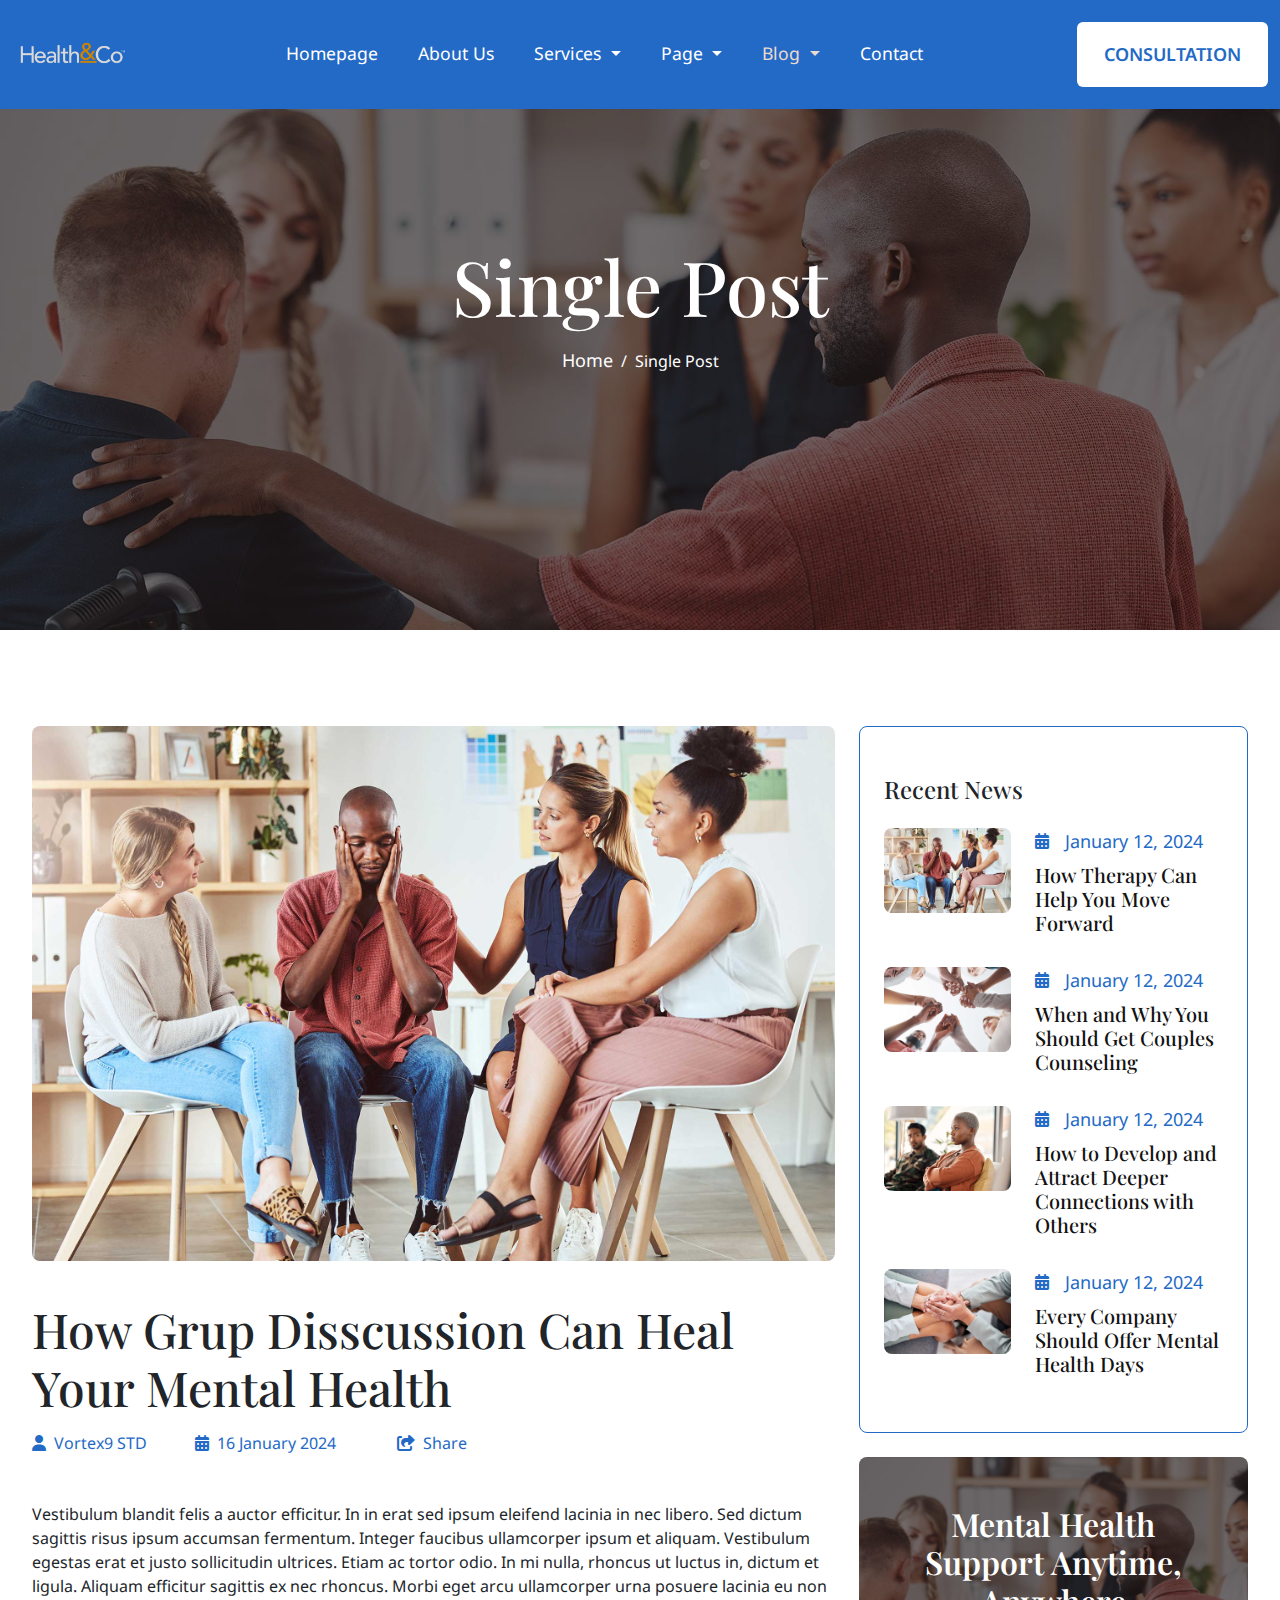
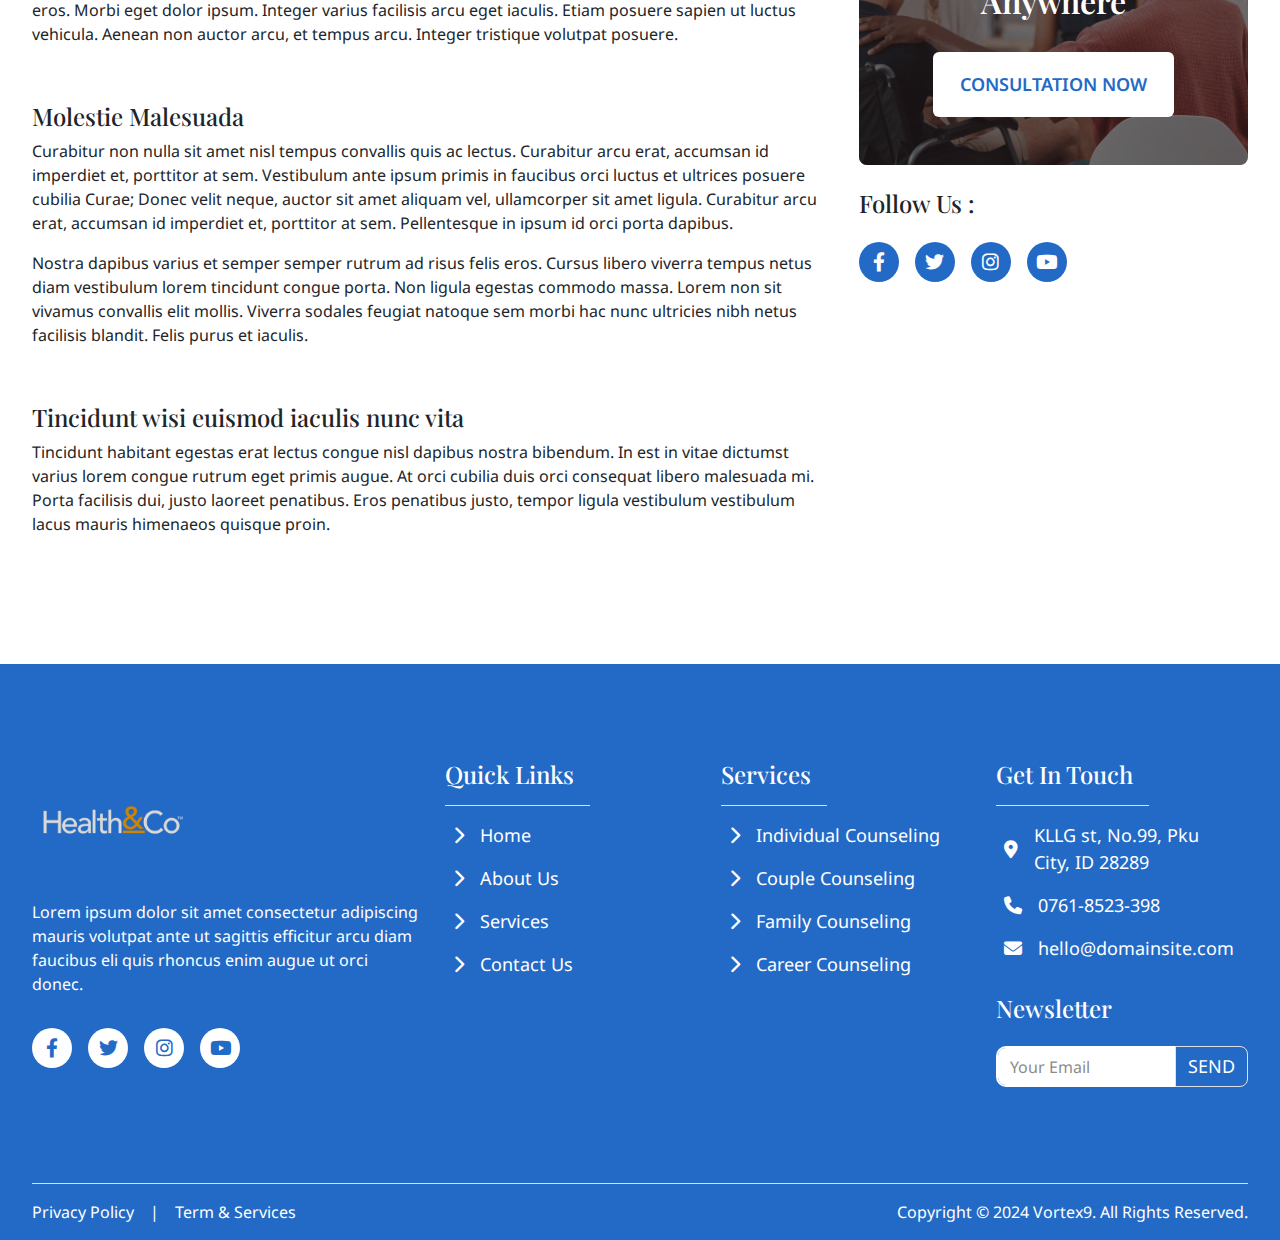
<file: single_post.html>
<!DOCTYPE html>
<html lang="en">

<head>
    <meta charset="UTF-8">
    <meta name="viewport" content="width=device-width, initial-scale=1.0">
    <link rel="stylesheet" href="css/style.css">
    <link rel="icon" type="image/x-icon" href="image/favicon.png">
    <title>Health&Co - Single Post</title>
</head>

<body>
    <!-- Scripts -->
    <script src="js/vendor/jquery.min.js"></script>

    <!-- Header -->
    <div id="header" class="fixed-top bg-accent-opacity">
        <div class="r-container">
            <nav class="navbar navbar-expand-lg font-2">
                <div class="container-fluid">
                    <div class="logo-container">
                        <a class="navbar-brand" href="index.html">
                            <img src="./image/image.png" alt="" class="img-fluid">
                        </a>
                    </div>
                    <button class="navbar-toggler" type="button" data-bs-toggle="collapse"
                        data-bs-target="#navbarSupportedContent" aria-controls="navbarSupportedContent"
                        aria-expanded="false" aria-label="Toggle navigation">
                        <span class="navbar-toggler-icon"></span>
                    </button>
                    <div class="collapse navbar-collapse" id="navbarSupportedContent">
                        <ul class="navbar-nav mx-auto mb-2 mb-lg-0 gap-4">
                            <li class="nav-item">
                                <a class="nav-link" aria-current="page" href="index.html">Homepage</a>
                            </li>
                            <li class="nav-item">
                                <a class="nav-link" href="about.html">About Us</a>
                            </li>
                            <li class="nav-item dropdown">
                                <a class="nav-link dropdown-toggle" href="#" role="button" data-bs-toggle="dropdown"
                                    aria-expanded="false">
                                    Services
                                </a>
                                <ul class="dropdown-menu">
                                    <li><a class="dropdown-item" href="services.html">Services</a></li>
                                    <li><a class="dropdown-item" href="single_service.html">Service Detail</a>
                                    </li>
                                </ul>
                            </li>
                            <li class="nav-item dropdown">
                                <a class="nav-link dropdown-toggle" href="#" role="button" data-bs-toggle="dropdown"
                                    aria-expanded="false">
                                    Page
                                </a>
                                <ul class="dropdown-menu">
                                    <li><a class="dropdown-item" href="team.html">Team</a></li>
                                    <li><a class="dropdown-item" href="appointment.html">Appointment</a></li>
                                    <li><a class="dropdown-item" href="faq.html">FAQ's</a></li>
                                    <li><a class="dropdown-item" href="pricing.html">Pricing</a></li>
                                    <li><a class="dropdown-item" href="404.html">404 Error</a></li>
                                </ul>
                            </li>
                            <li class="nav-item dropdown">
                                <a class="nav-link dropdown-toggle active" href="#" role="button"
                                    data-bs-toggle="dropdown" aria-expanded="false">
                                    Blog
                                </a>
                                <ul class="dropdown-menu">
                                    <li><a class="dropdown-item" href="blog.html">Our Blog</a></li>
                                    <li><a class="dropdown-item active" href="single_post.html">Single Post</a></li>
                                </ul>
                            </li>
                            <li class="nav-item">
                                <a class="nav-link" href="contact.html">Contact</a>
                            </li>
                        </ul>
                        <div>
                            <a href="" class="btn btn-white-accent px-4 py-3 fw-semibold">CONSULTATION</a>
                        </div>
                    </div>
                </div>
            </nav>
        </div>
    </div>
    <!-- End Header -->

    <!-- Main -->
    <main>
        <!-- Banner -->
        <div class="section position-relative"
            style="background-image: url(image/single.jpg); height: 70vh; background-position: top;">
            <div class="image-overlay"></div>
            <div class="r-container h-100 position-relative" style="z-index: 2;">
                <div class="d-flex flex-column w-100 h-100 justify-content-center align-items-center mx-auto text-center text-white gap-3"
                    style="max-width: 895px;">
                    <h1 class="font-1 m-0">Single Post</h1>
                    <nav aria-label="breadcrumb">
                        <ol class="breadcrumb">
                            <li class="breadcrumb-item"><a href="index.html">Home</a></li>
                            <li class="breadcrumb-item active" aria-current="page">Single Post</li>
                        </ol>
                    </nav>
                </div>
            </div>
        </div>

        <div class="section">
            <div class="r-container">
                <div class="row row-cols-lg-2 row-cols-1">
                    <div class="col col-lg-8">
                        <div class="d-flex flex-column gap-4">
                            <div class="mb-3">
                                <img src="image/single1.jpg" alt="" class="img-fluid rounded-3">
                            </div>
                            <div class="mb-3">
                                <h3 class="font-1">How Grup Disscussion Can Heal Your Mental Health</h3>
                                <div class="d-flex flex-row gap-5 accent-color">
                                    <div class="d-flex flex-row align-items-center gap-2">
                                        <i class="fa-solid fa-user"></i>
                                        Vortex9 STD
                                    </div>
                                    <div class="d-flex flex-row align-items-center gap-2">
                                        <i class="fa-solid fa-calendar-alt"></i>
                                        16 January 2024
                                    </div>
                                    <div class="btn-group dropend">
                                        <button type="button"
                                            class="btn accent-color d-flex flex-row align-items-center gap-2 fs-6"
                                            data-bs-toggle="dropdown" aria-expanded="false">
                                            <i class="fa-solid fa-share-from-square"></i>
                                            Share
                                        </button>
                                        <ul class="dropdown-menu">
                                            <li>
                                                <button
                                                    class="dropdown-item share-button d-flex gap-3 align-items-center"
                                                    data-platform="facebook">
                                                    <i class="fa-brands fa-facebook-f"></i>
                                                    Facebook
                                                </button>
                                            </li>
                                            <li>
                                                <button
                                                    class="dropdown-item share-button d-flex gap-3 align-items-center"
                                                    data-platform="twitter">
                                                    <i class="fa-brands fa-twitter"></i>
                                                    Twitter
                                                </button>
                                            </li>
                                            <li>
                                                <button
                                                    class="dropdown-item share-button d-flex gap-3 align-items-center"
                                                    data-platform="whatsapp">
                                                    <i class="fa-brands fa-whatsapp"></i>
                                                    Whatsapp
                                                </button>
                                            </li>
                                            <li>
                                                <button
                                                    class="dropdown-item share-button d-flex gap-3 align-items-center"
                                                    data-platform="copy">
                                                    <i class="fa-solid fa-link"></i>
                                                    Copy Link URL
                                                </button>
                                            </li>
                                        </ul>
                                    </div>
                                </div>
                            </div>
                            <div class="mb-3">
                                <p>
                                    Vestibulum blandit felis a auctor efficitur. In in erat sed ipsum eleifend lacinia
                                    in nec libero. Sed dictum sagittis risus ipsum accumsan fermentum. Integer faucibus
                                    ullamcorper ipsum et aliquam. Vestibulum egestas erat et justo sollicitudin
                                    ultrices. Etiam ac tortor odio. In mi nulla, rhoncus ut luctus in, dictum et ligula.
                                    Aliquam efficitur sagittis ex nec rhoncus. Morbi eget arcu ullamcorper urna posuere
                                    lacinia eu non eros. Morbi eget dolor ipsum. Integer varius facilisis arcu eget
                                    iaculis. Etiam posuere sapien ut luctus vehicula. Aenean non auctor arcu, et tempus
                                    arcu. Integer tristique volutpat posuere.
                                </p>
                            </div>
                            <div class="mb-3">
                                <h5 class="font-1">Molestie Malesuada</h5>
                                <p>
                                    Curabitur non nulla sit amet nisl tempus convallis quis ac lectus. Curabitur arcu
                                    erat, accumsan id imperdiet et, porttitor at sem. Vestibulum ante ipsum primis in
                                    faucibus orci luctus et ultrices posuere cubilia Curae; Donec velit neque, auctor
                                    sit amet aliquam vel, ullamcorper sit amet ligula. Curabitur arcu erat, accumsan id
                                    imperdiet et, porttitor at sem. Pellentesque in ipsum id orci porta dapibus.
                                </p>
                                <p>
                                    Nostra dapibus varius et semper semper rutrum ad risus felis eros. Cursus libero
                                    viverra tempus netus diam vestibulum lorem tincidunt congue porta. Non ligula
                                    egestas commodo massa. Lorem non sit vivamus convallis elit mollis. Viverra sodales
                                    feugiat natoque sem morbi hac nunc ultricies nibh netus facilisis blandit. Felis
                                    purus et iaculis.
                                </p>
                            </div>
                            <div class="mb-3">
                                <h5 class="font-1">Tincidunt wisi euismod iaculis nunc vita</h5>
                                <p>
                                    Tincidunt habitant egestas erat lectus congue nisl dapibus nostra bibendum. In est
                                    in vitae dictumst varius lorem congue rutrum eget primis augue. At orci cubilia duis
                                    orci consequat libero malesuada mi. Porta facilisis dui, justo laoreet penatibus.
                                    Eros penatibus justo, tempor ligula vestibulum vestibulum lacus mauris himenaeos
                                    quisque proin.
                                </p>
                            </div>

                        </div>
                    </div>
                    <div class="col col-lg-4">
                        <div class="d-flex flex-column gap-4">
                            <div class="border border-accent-color rounded-3 py-5 px-4 d-flex flex-column gap-3">
                                <h5 class="font-1">Recent News</h5>
                                <div class="d-flex flex-column gap-4">
                                    <div class="row row-cols-2">
                                        <div class="col-5">
                                            <img src="image/blog1.jpg" alt="" class="rounded-3 img-fluid">
                                        </div>
                                        <div class="col-7">
                                            <div class="d-flex flex-column gap-2 h-100 justify-content-center">
                                                <div class="d-flex flex-row gap-3 accent-color align-items-center">
                                                    <i class="fa-solid fa-calendar-alt"></i>
                                                    <span>January 12, 2024</span>
                                                </div>
                                                <a href="" class="link">
                                                    <h6 class="font-1 fs-5">How Therapy Can Help You Move Forward</h6>
                                                </a>
                                            </div>

                                        </div>
                                    </div>
                                    <div class="row row-cols-2">
                                        <div class="col-5">
                                            <img src="image/blog2.jpg" alt="" class="rounded-3 img-fluid">
                                        </div>
                                        <div class="col-7">
                                            <div class="d-flex flex-column gap-2 h-100 justify-content-center">
                                                <div class="d-flex flex-row gap-3 accent-color align-items-center">
                                                    <i class="fa-solid fa-calendar-alt"></i>
                                                    <span>January 12, 2024</span>
                                                </div>
                                                <a href="" class="link">
                                                    <h6 class="font-1 fs-5">When and Why You Should Get Couples
                                                        Counseling</h6>
                                                </a>
                                            </div>

                                        </div>
                                    </div>
                                    <div class="row row-cols-2">
                                        <div class="col-5">
                                            <img src="image/blog3.jpg" alt="" class="rounded-3 img-fluid">
                                        </div>
                                        <div class="col-7">
                                            <div class="d-flex flex-column gap-2 h-100 justify-content-center">
                                                <div class="d-flex flex-row gap-3 accent-color align-items-center">
                                                    <i class="fa-solid fa-calendar-alt"></i>
                                                    <span>January 12, 2024</span>
                                                </div>
                                                <a href="" class="link">
                                                    <h6 class="font-1 fs-5">How to Develop and Attract Deeper
                                                        Connections with Others</h6>
                                                </a>
                                            </div>

                                        </div>
                                    </div>
                                    <div class="row row-cols-2">
                                        <div class="col-5">
                                            <img src="image/blog4.jpg" alt="" class="rounded-3 img-fluid">
                                        </div>
                                        <div class="col-7">
                                            <div class="d-flex flex-column gap-2 h-100 justify-content-center">
                                                <div class="d-flex flex-row gap-3 accent-color align-items-center">
                                                    <i class="fa-solid fa-calendar-alt"></i>
                                                    <span>January 12, 2024</span>
                                                </div>
                                                <a href="" class="link">
                                                    <h6 class="font-1 fs-5">Every Company Should Offer Mental Health
                                                        Days</h6>
                                                </a>
                                            </div>

                                        </div>
                                    </div>
                                </div>
                            </div>
                            <div class="position-relative overflow-hidden rounded-3"
                                style="background-image: url(image/single.jpg); background-size: cover; background-position: center;">
                                <div class="image-overlay"></div>
                                <div class="position-relative p-5" style="z-index: 2;">
                                    <div
                                        class="d-flex flex-column mx-auto text-center align-items-center text-white gap-4">
                                        <h4 class="font-1 fw-semibold">Mental Health Support Anytime, Anywhere</h4>
                                        <div>
                                            <a href="" class="btn btn-white-accent px-4 py-3 fw-semibold">CONSULTATION
                                                NOW </a>
                                        </div>
                                    </div>
                                </div>
                            </div>
                            <div class="d-flex flex-column gap-3">
                                <h5 class="font-1">Follow Us :</h5>
                                <div class="social-container accent mb-lg-0 mb-3">
                                    <a href="https://www.facebook.com" class="social-item">
                                        <i class="fa-brands fa-facebook-f"></i>
                                    </a>
                                    <a href="https://www.twitter.com" class="social-item">
                                        <i class="fa-brands fa-twitter"></i>
                                    </a>
                                    <a href="https://www.instagram.com" class="social-item">
                                        <i class="fa-brands fa-instagram"></i>
                                    </a>
                                    <a href="https://www.youtube.com" class="social-item">
                                        <i class="fa-brands fa-youtube"></i>
                                    </a>
                                </div>
                            </div>
                        </div>
                    </div>
                </div>
            </div>
        </div>

    </main>

    <footer>
        <div class="section pb-0 bg-accent-color text-white">
            <div class="r-container">
                <div class="border-bottom pb-5">
                    <div class="row row-cols-lg-2 row-cols-1">
                        <div class="col col-lg-4 mb-3">
                            <div class="d-flex flex-column gap-3">
                                <img src="image/image.png" alt="" class="img-fluid" width="160">
                                <p>
                                    Lorem ipsum dolor sit amet consectetur adipiscing mauris volutpat ante ut sagittis
                                    efficitur arcu diam faucibus eli quis rhoncus enim augue ut orci donec.
                                </p>
                                <div class="social-container mb-lg-0 mb-3">
                                    <a href="https://www.facebook.com" class="social-item">
                                        <i class="fa-brands fa-facebook-f"></i>
                                    </a>
                                    <a href="https://www.twitter.com" class="social-item">
                                        <i class="fa-brands fa-twitter"></i>
                                    </a>
                                    <a href="https://www.instagram.com" class="social-item">
                                        <i class="fa-brands fa-instagram"></i>
                                    </a>
                                    <a href="https://www.youtube.com" class="social-item">
                                        <i class="fa-brands fa-youtube"></i>
                                    </a>
                                </div>
                            </div>
                        </div>
                        <div class="col col-lg-8 mb-3">
                            <div class="row row-cols-lg-3 row-cols-1">
                                <div class="col mb-3">
                                    <div class="d-flex flex-column gap-3">
                                        <div class="border-bottom pb-2 w-max-content pe-3">
                                            <h5 class="font-1">Quick Links</h5>
                                        </div>
                                        <ul class="list gap-3">
                                            <li>
                                                <a href="" class="link d-flex flex-row gap-3 align-items-center">
                                                    <i class="fa-solid fa-chevron-right"></i>
                                                    Home
                                                </a>
                                            </li>
                                            <li>
                                                <a href="" class="link d-flex flex-row gap-3 align-items-center">
                                                    <i class="fa-solid fa-chevron-right"></i>
                                                    About Us
                                                </a>
                                            </li>
                                            <li>
                                                <a href="" class="link d-flex flex-row gap-3 align-items-center">
                                                    <i class="fa-solid fa-chevron-right"></i>
                                                    Services
                                                </a>
                                            </li>
                                            <li>
                                                <a href="" class="link d-flex flex-row gap-3 align-items-center">
                                                    <i class="fa-solid fa-chevron-right"></i>
                                                    Contact Us
                                                </a>
                                            </li>
                                        </ul>
                                    </div>
                                </div>
                                <div class="col mb-3">
                                    <div class="d-flex flex-column gap-3">
                                        <div class="border-bottom pb-2 w-max-content pe-3">
                                            <h5 class="font-1">Services</h5>
                                        </div>
                                        <ul class="list gap-3">
                                            <li>
                                                <a href="" class="link d-flex flex-row gap-3 align-items-center">
                                                    <i class="fa-solid fa-chevron-right"></i>
                                                    Individual Counseling
                                                </a>
                                            </li>
                                            <li>
                                                <a href="" class="link d-flex flex-row gap-3 align-items-center">
                                                    <i class="fa-solid fa-chevron-right"></i>
                                                    Couple Counseling
                                                </a>
                                            </li>
                                            <li>
                                                <a href="" class="link d-flex flex-row gap-3 align-items-center">
                                                    <i class="fa-solid fa-chevron-right"></i>
                                                    Family Counseling
                                                </a>
                                            </li>
                                            <li>
                                                <a href="" class="link d-flex flex-row gap-3 align-items-center">
                                                    <i class="fa-solid fa-chevron-right"></i>
                                                    Career Counseling
                                                </a>
                                            </li>
                                        </ul>
                                    </div>
                                </div>
                                <div class="col mb-3">
                                    <div class="d-flex flex-column gap-3">
                                        <div class="border-bottom pb-2 w-max-content pe-3">
                                            <h5 class="font-1">Get In Touch</h5>
                                        </div>
                                        <ul class="list gap-3">
                                            <li>
                                                <span class="d-flex flex-row align-items-center gap-3">
                                                    <i class="fa-solid fa-location-dot"></i>
                                                    KLLG st, No.99, Pku City, ID 28289
                                                </span>
                                            </li>
                                            <li>
                                                <span class="d-flex flex-row align-items-center gap-3">
                                                    <i class="fa-solid fa-phone"></i>
                                                    0761-8523-398
                                                </span>
                                            </li>
                                            <li>
                                                <span class="d-flex flex-row align-items-center gap-3">
                                                    <i class="fa-solid fa-envelope"></i>
                                                    hello@domainsite.com
                                                </span>
                                            </li>
                                        </ul>
                                        <div class="d-flex flex-column gap-3 mt-3">
                                            <div class="toast-container position-fixed bottom-0 end-0 p-3">
                                                <div id="liveToast"
                                                    class="toast success_msg_subscribe bg-dark-transparent text-white"
                                                    role="alert" aria-live="assertive" aria-atomic="true">
                                                    <div class="d-flex">
                                                        <div class="toast-body">
                                                            Your Subscribe Send Successfully!.
                                                        </div>
                                                        <button type="button" class="btn me-2 m-auto text-white"
                                                            data-bs-dismiss="toast" aria-label="Close">
                                                            <i class="fa-solid fa-xmark"></i>
                                                        </button>
                                                    </div>
                                                </div>
                                            </div>
                                            <h5 class="font-1">Newsletter</h5>
                                            <div>
                                                <form
                                                    class="d-flex flex-column h-100 justify-content-center w-100 needs-validation form"
                                                    novalidate>
                                                    <input type="text" name="action" value="subscribe" hidden>
                                                    <div class="input-group mb-3">
                                                        <input type="email" class="form-control border-white"
                                                            placeholder="Your Email" name="email" required>
                                                        <button
                                                            class="btn btn-white-outline submit_subscribe border border-1 rounded-3 rounded-start-0"
                                                            type="submit">SEND</button>
                                                        <div class="invalid-feedback text-white">
                                                            Please provide a valid email format (e.g.,
                                                            user@example.com).
                                                        </div>
                                                    </div>
                                                </form>
                                            </div>
                                        </div>
                                    </div>
                                </div>
                            </div>
                        </div>
                    </div>
                </div>
                <div class="d-flex flex-lg-row flex-column gap-3 justify-content-between py-3">
                    <div class="d-flex flex-row gap-3 justify-content-center">
                        <a href="" class="link text-white fs-6">Privacy Policy</a>
                        |
                        <a href="" class="link text-white fs-6">Term & Services</a>
                    </div>
                    <span class="text-center fs-6">
                        Copyright © 2024 Vortex9. All Rights Reserved.
                    </span>
                </div>
            </div>
        </div>
    </footer>

    <script src="js/vendor/bootstrap.bundle.min.js"></script>
    <script src="js/vendor/swiper-bundle.min.js"></script>
    <script src="js/script.js"></script>
    <script src="js/swiper-script.js"></script>
    <script src="js/submit-form.js"></script>
    <script src="js/vendor/isotope.pkgd.min.js"></script>
    <script src="js/video_embedded.js"></script>
    <script src="js/share.js"></script>
    <script src="js/vendor/fslightbox.js"></script>
</body>

</html>
</file>
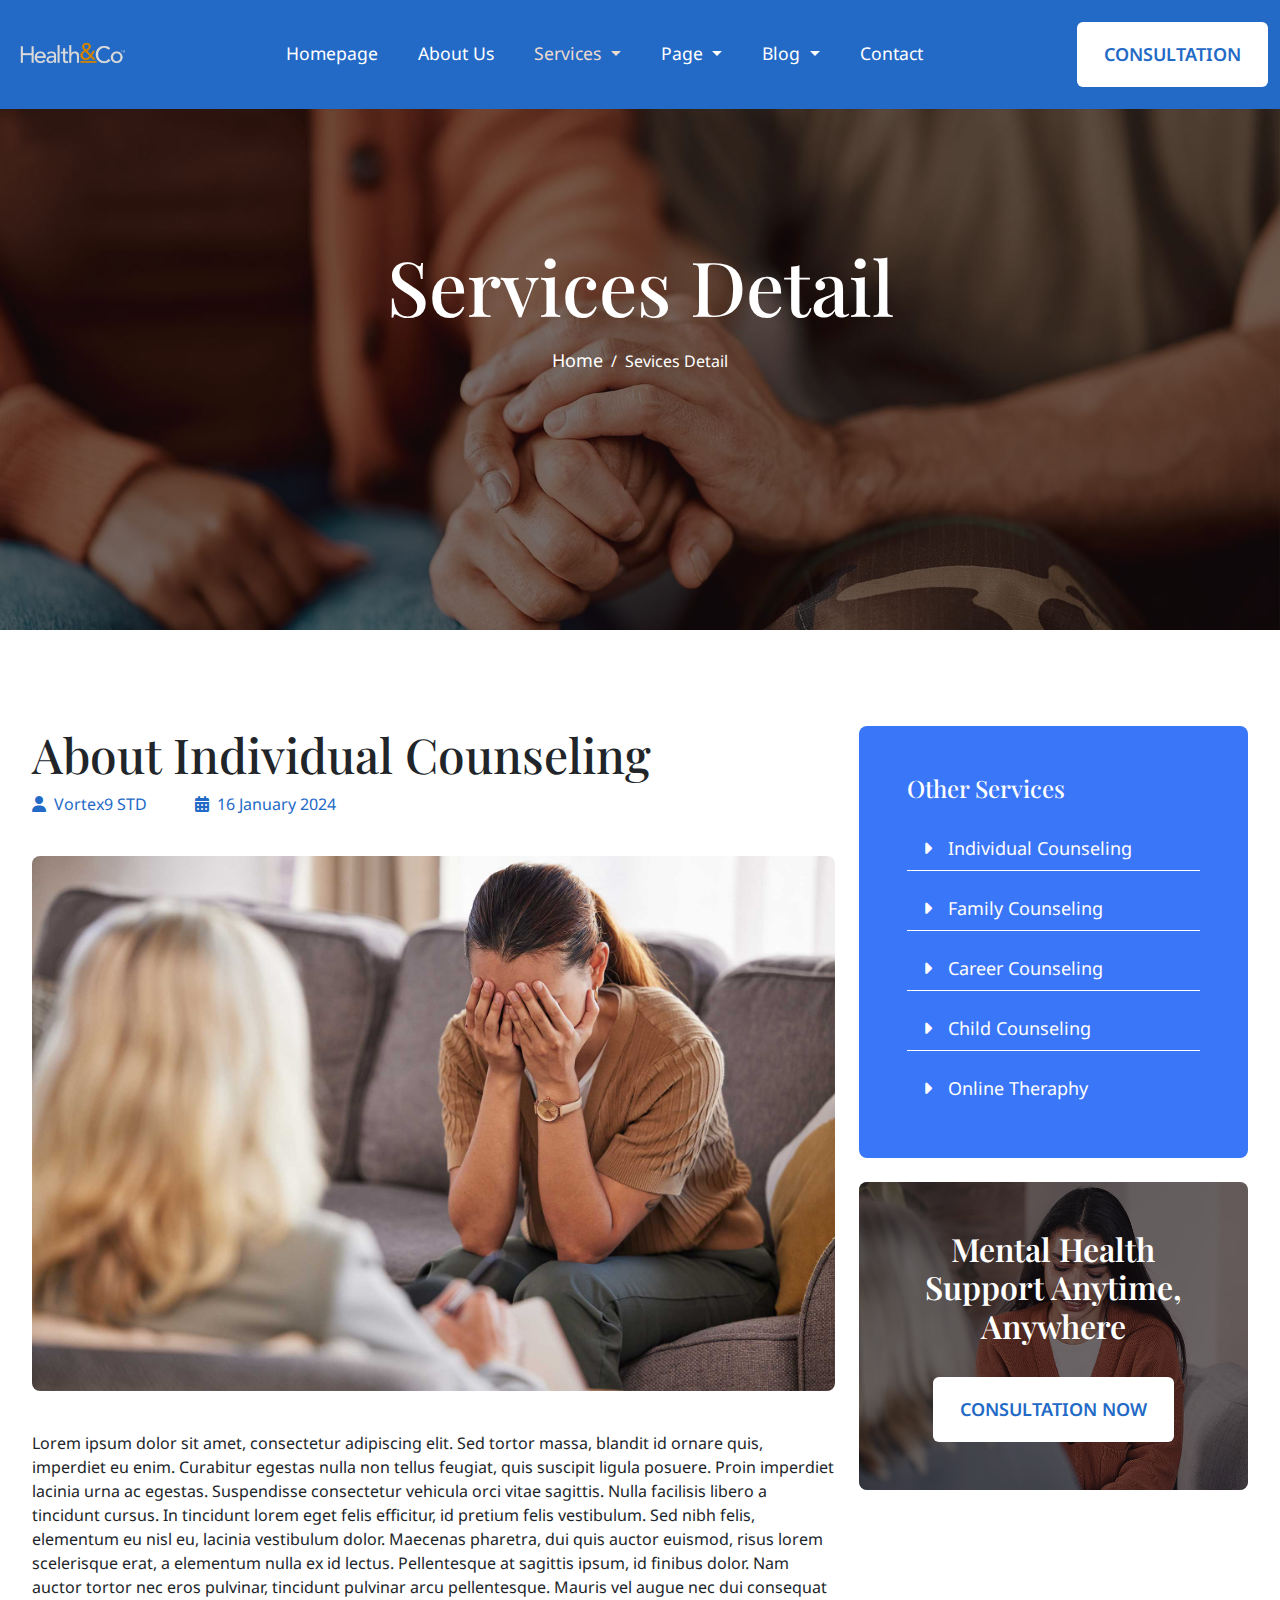
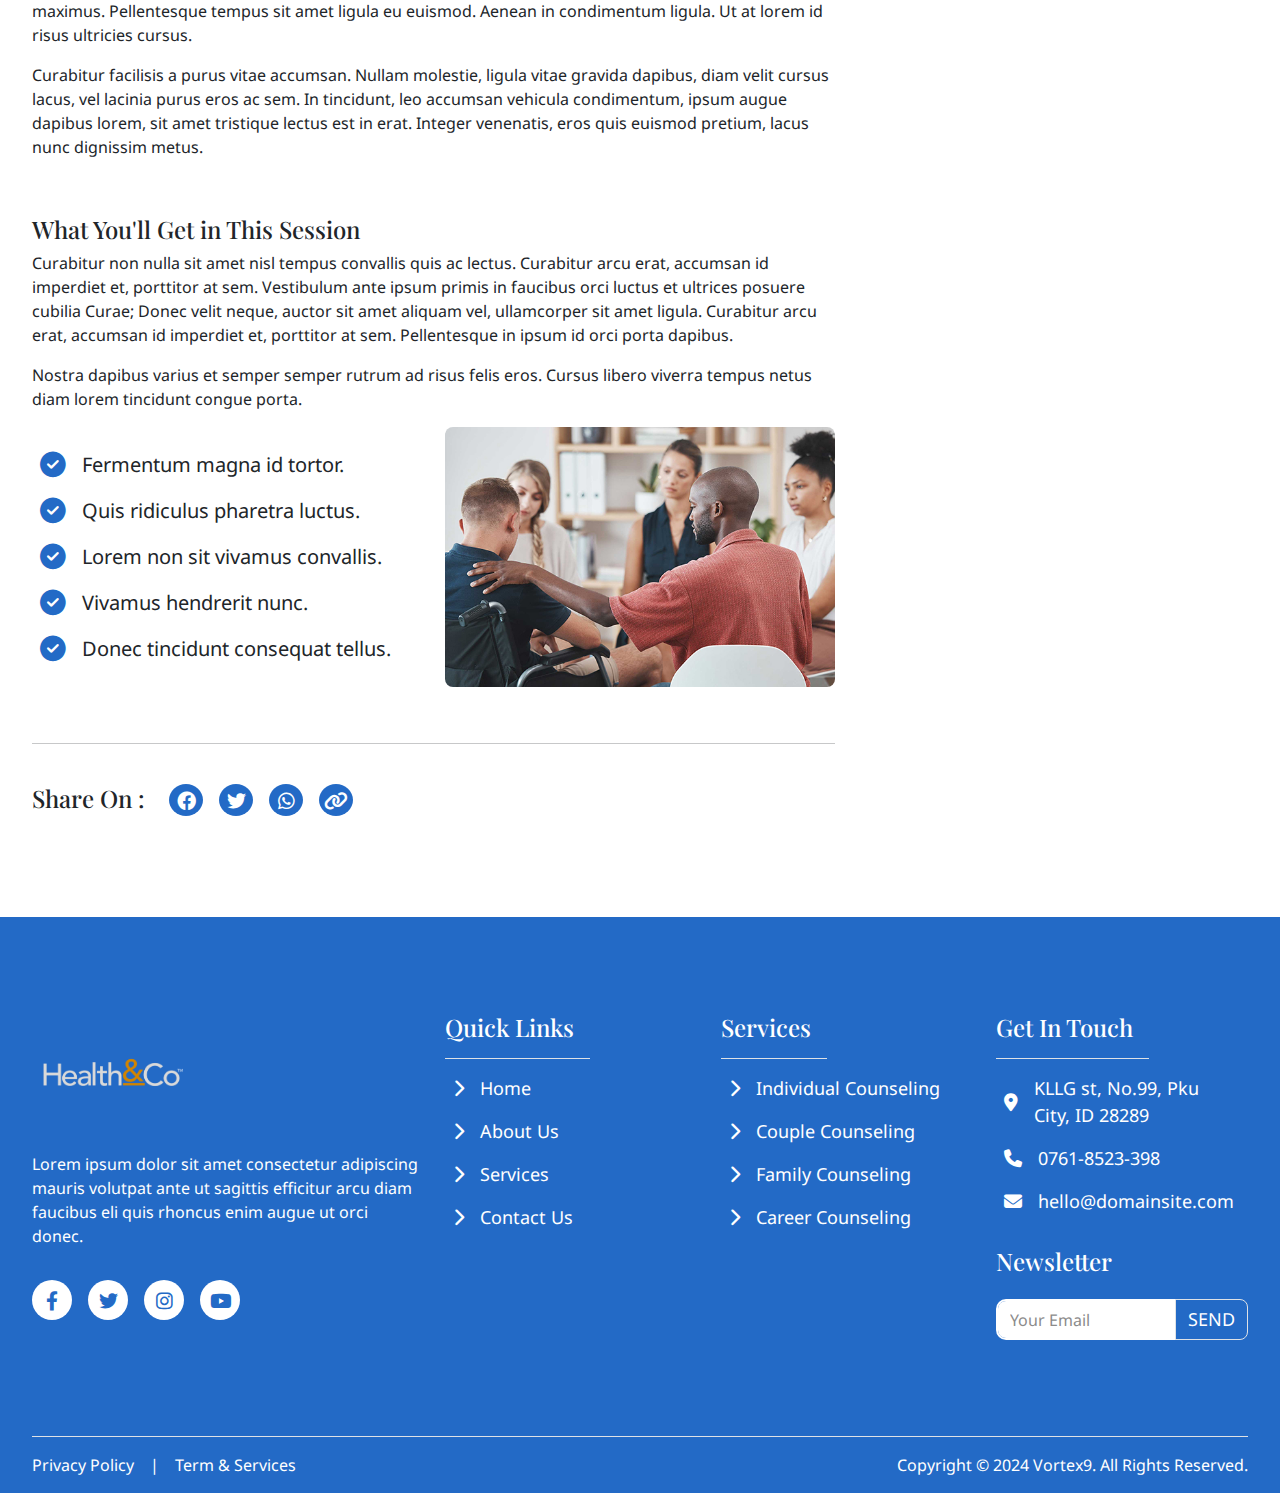
<file: single_service.html>
<!DOCTYPE html>
<html lang="en">

<head>
    <meta charset="UTF-8">
    <meta name="viewport" content="width=device-width, initial-scale=1.0">
    <link rel="stylesheet" href="css/style.css">
    <link rel="icon" type="image/x-icon" href="image/favicon.png">
    <title>Health&Co - Services Detail</title>
</head>

<body>
    <!-- Scripts -->
    <script src="js/vendor/jquery.min.js"></script>

    <!-- Header -->
    <div id="header" class="fixed-top bg-accent-opacity">
        <div class="r-container">
            <nav class="navbar navbar-expand-lg font-2">
                <div class="container-fluid">
                    <div class="logo-container">
                        <a class="navbar-brand" href="index.html">
                            <img src="./image/image.png" alt="" class="img-fluid">
                        </a>
                    </div>
                    <button class="navbar-toggler" type="button" data-bs-toggle="collapse"
                        data-bs-target="#navbarSupportedContent" aria-controls="navbarSupportedContent"
                        aria-expanded="false" aria-label="Toggle navigation">
                        <span class="navbar-toggler-icon"></span>
                    </button>
                    <div class="collapse navbar-collapse" id="navbarSupportedContent">
                        <ul class="navbar-nav mx-auto mb-2 mb-lg-0 gap-4">
                            <li class="nav-item">
                                <a class="nav-link" aria-current="page" href="index.html">Homepage</a>
                            </li>
                            <li class="nav-item">
                                <a class="nav-link" href="about.html">About Us</a>
                            </li>
                            <li class="nav-item dropdown">
                                <a class="nav-link dropdown-toggle active" href="#" role="button"
                                    data-bs-toggle="dropdown" aria-expanded="false">
                                    Services
                                </a>
                                <ul class="dropdown-menu">
                                    <li><a class="dropdown-item" href="services.html">Services</a></li>
                                    <li><a class="dropdown-item active" href="single_service.html">Service Detail</a>
                                    </li>
                                </ul>
                            </li>
                            <li class="nav-item dropdown">
                                <a class="nav-link dropdown-toggle" href="#" role="button" data-bs-toggle="dropdown"
                                    aria-expanded="false">
                                    Page
                                </a>
                                <ul class="dropdown-menu">
                                    <li><a class="dropdown-item" href="team.html">Team</a></li>
                                    <li><a class="dropdown-item" href="appointment.html">Appointment</a></li>
                                    <li><a class="dropdown-item" href="faq.html">FAQ's</a></li>
                                    <li><a class="dropdown-item" href="pricing.html">Pricing</a></li>
                                    <li><a class="dropdown-item" href="404.html">404 Error</a></li>
                                </ul>
                            </li>
                            <li class="nav-item dropdown">
                                <a class="nav-link dropdown-toggle" href="#" role="button" data-bs-toggle="dropdown"
                                    aria-expanded="false">
                                    Blog
                                </a>
                                <ul class="dropdown-menu">
                                    <li><a class="dropdown-item" href="blog.html">Our Blog</a></li>
                                    <li><a class="dropdown-item" href="single_post.html">Single Post</a></li>
                                </ul>
                            </li>
                            <li class="nav-item">
                                <a class="nav-link" href="contact.html">Contact</a>
                            </li>
                        </ul>
                        <div>
                            <a href="" class="btn btn-white-accent px-4 py-3 fw-semibold">CONSULTATION</a>
                        </div>
                    </div>
                </div>
            </nav>
        </div>
    </div>
    <!-- End Header -->

    <!-- Main -->
    <main>
        <!-- Banner -->
        <div class="section position-relative"
            style="background-image: url(image/service1.jpg); height: 70vh; background-position: top;">
            <div class="image-overlay"></div>
            <div class="r-container h-100 position-relative" style="z-index: 2;">
                <div class="d-flex flex-column w-100 h-100 justify-content-center align-items-center mx-auto text-center text-white gap-3"
                    style="max-width: 895px;">
                    <h1 class="font-1 m-0">Services Detail</h1>
                    <nav aria-label="breadcrumb">
                        <ol class="breadcrumb">
                            <li class="breadcrumb-item"><a href="index.html">Home</a></li>
                            <li class="breadcrumb-item active" aria-current="page">Sevices Detail</li>
                        </ol>
                    </nav>
                </div>
            </div>
        </div>

        <div class="section">
            <div class="r-container">
                <div class="row row-cols-lg-2 row-cols-1">
                    <div class="col col-lg-8">
                        <div class="d-flex flex-column gap-4">
                            <div class="mb-3">
                                <h3 class="font-1">About Individual Counseling</h3>
                                <div class="d-flex flex-row gap-5 accent-color">
                                    <div class="d-flex flex-row align-items-center gap-2">
                                        <i class="fa-solid fa-user"></i>
                                        Vortex9 STD
                                    </div>
                                    <div class="d-flex flex-row align-items-center gap-2">
                                        <i class="fa-solid fa-calendar-alt"></i>
                                        16 January 2024
                                    </div>
                                </div>
                            </div>
                            <div class="mb-3">
                                <img src="image/service2.jpg" alt="" class="img-fluid rounded-3">
                            </div>
                            <div class="mb-3">
                                <p>
                                    Lorem ipsum dolor sit amet, consectetur adipiscing elit. Sed tortor massa, blandit
                                    id ornare quis, imperdiet eu enim. Curabitur egestas nulla non tellus feugiat, quis
                                    suscipit ligula posuere. Proin imperdiet lacinia urna ac egestas. Suspendisse
                                    consectetur vehicula orci vitae sagittis. Nulla facilisis libero a tincidunt cursus.
                                    In tincidunt lorem eget felis efficitur, id pretium felis vestibulum. Sed nibh
                                    felis, elementum eu nisl eu, lacinia vestibulum dolor. Maecenas pharetra, dui quis
                                    auctor euismod, risus lorem scelerisque erat, a elementum nulla ex id lectus.
                                    Pellentesque at sagittis ipsum, id finibus dolor. Nam auctor tortor nec eros
                                    pulvinar, tincidunt pulvinar arcu pellentesque. Mauris vel augue nec dui consequat
                                    maximus. Pellentesque tempus sit amet ligula eu euismod. Aenean in condimentum
                                    ligula. Ut at lorem id risus ultricies cursus.
                                </p>
                                <p>
                                    Curabitur facilisis a purus vitae accumsan. Nullam molestie, ligula vitae gravida
                                    dapibus, diam velit cursus lacus, vel lacinia purus eros ac sem. In tincidunt, leo
                                    accumsan vehicula condimentum, ipsum augue dapibus lorem, sit amet tristique lectus
                                    est in erat. Integer venenatis, eros quis euismod pretium, lacus nunc dignissim
                                    metus.
                                </p>
                            </div>
                            <div class="mb-3">
                                <h5 class="font-1">What You'll Get in This Session</h5>
                                <p>
                                    Curabitur non nulla sit amet nisl tempus convallis quis ac lectus. Curabitur arcu
                                    erat, accumsan id imperdiet et, porttitor at sem. Vestibulum ante ipsum primis in
                                    faucibus orci luctus et ultrices posuere cubilia Curae; Donec velit neque, auctor
                                    sit amet aliquam vel, ullamcorper sit amet ligula. Curabitur arcu erat, accumsan id
                                    imperdiet et, porttitor at sem. Pellentesque in ipsum id orci porta dapibus.
                                </p>
                                <p>
                                    Nostra dapibus varius et semper semper rutrum ad risus felis eros. Cursus libero
                                    viverra tempus netus diam lorem tincidunt congue porta.
                                </p>
                                <div class="row row-cols-lg-2 row-cols-1">
                                    <div class="col">
                                        <div class="d-flex h-100 align-items-center">
                                            <ul class="list list-style-accent gap-3">
                                                <li class="fs-5">
                                                    <div class="d-flex flex-row gap-3 align-items-center">
                                                        <i class="fa-solid fa-circle-check"></i>
                                                        Fermentum magna id tortor.
                                                    </div>
                                                </li>
                                                <li class="fs-5">
                                                    <div class="d-flex flex-row gap-3 align-items-center">
                                                        <i class="fa-solid fa-circle-check"></i>
                                                        Quis ridiculus pharetra luctus.
                                                    </div>
                                                </li>
                                                <li class="fs-5">
                                                    <div class="d-flex flex-row gap-3 align-items-center">
                                                        <i class="fa-solid fa-circle-check"></i>
                                                        Lorem non sit vivamus convallis.
                                                    </div>
                                                </li>
                                                <li class="fs-5">
                                                    <div class="d-flex flex-row gap-3 align-items-center">
                                                        <i class="fa-solid fa-circle-check"></i>
                                                        Vivamus hendrerit nunc.
                                                    </div>
                                                </li>
                                                <li class="fs-5">
                                                    <div class="d-flex flex-row gap-3 align-items-center">
                                                        <i class="fa-solid fa-circle-check"></i>
                                                        Donec tincidunt consequat tellus.
                                                    </div>
                                                </li>
                                            </ul>
                                        </div>
                                    </div>
                                    <div class="col">
                                        <img src="image/service3.jpg" alt="image" class="img-fluid rounded-3">
                                    </div>
                                </div>
                            </div>
                            <hr>
                            <div class="d-flex flex-row gap-4">
                                <h5 class="font-1">Share On :</h5>
                                <div class="social-container share">
                                    <button class="social-item share-button" data-platform="facebook">
                                        <i class="fa-brands fa-facebook"></i>
                                    </button>
                                    <button class="social-item share-button" data-platform="twitter">
                                        <i class="fa-brands fa-twitter"></i>
                                    </button>
                                    <button class="social-item share-button" data-platform="whatsapp">
                                        <i class="fa-brands fa-whatsapp"></i>
                                    </button>
                                    <button class="social-item share-button" data-platform="copy">
                                        <i class="fa-solid fa-link"></i>
                                    </button>
                                </div>
                            </div>
                        </div>
                    </div>
                    <div class="col col-lg-4">
                        <div class="d-flex flex-column gap-4">
                            <div class="bg-accent-2 rounded-3 p-5 text-white d-flex flex-column gap-3">
                                <h5 class="font-1">Other Services</h5>
                                <ul class="list-group list-group-flush gap-3">
                                    <li class="list-group-item">
                                        <a href="" class="link d-flex flex-row align-items-center gap-3">
                                            <i class="fa-solid fa-caret-right"></i>
                                            Individual Counseling
                                        </a>
                                    </li>
                                    <li class="list-group-item">
                                        <a href="" class="link d-flex flex-row align-items-center gap-3">
                                            <i class="fa-solid fa-caret-right"></i>
                                            Family Counseling
                                        </a>
                                    </li>
                                    <li class="list-group-item">
                                        <a href="" class="link d-flex flex-row align-items-center gap-3">
                                            <i class="fa-solid fa-caret-right"></i>
                                            Career Counseling
                                        </a>
                                    </li>
                                    <li class="list-group-item">
                                        <a href="" class="link d-flex flex-row align-items-center gap-3">
                                            <i class="fa-solid fa-caret-right"></i>
                                            Child Counseling
                                        </a>
                                    </li>
                                    <li class="list-group-item">
                                        <a href="" class="link d-flex flex-row align-items-center gap-3">
                                            <i class="fa-solid fa-caret-right"></i>
                                            Online Theraphy
                                        </a>
                                    </li>
                                </ul>
                            </div>
                            <div class="position-relative overflow-hidden rounded-3"
                                style="background-image: url(image/cta4.jpg); background-size: cover; background-position: center;">
                                <div class="image-overlay"></div>
                                <div class="position-relative p-5" style="z-index: 2;">
                                    <div class="d-flex flex-column mx-auto text-center align-items-center text-white gap-4">
                                        <h4 class="font-1 fw-semibold">Mental Health Support Anytime, Anywhere</h4>
                                        <div>
                                            <a href="" class="btn btn-white-accent px-4 py-3 fw-semibold">CONSULTATION
                                                NOW </a>
                                        </div>
                                    </div>
                                </div>
                            </div>
                        </div>
                    </div>
                </div>
            </div>
        </div>

    </main>

    <footer>
        <div class="section pb-0 bg-accent-color text-white">
            <div class="r-container">
                <div class="border-bottom pb-5">
                    <div class="row row-cols-lg-2 row-cols-1">
                        <div class="col col-lg-4 mb-3">
                            <div class="d-flex flex-column gap-3">
                                <img src="image/image.png" alt="" class="img-fluid" width="160">
                                <p>
                                    Lorem ipsum dolor sit amet consectetur adipiscing mauris volutpat ante ut sagittis
                                    efficitur arcu diam faucibus eli quis rhoncus enim augue ut orci donec.
                                </p>
                                <div class="social-container mb-lg-0 mb-3">
                                    <a href="https://www.facebook.com" class="social-item">
                                        <i class="fa-brands fa-facebook-f"></i>
                                    </a>
                                    <a href="https://www.twitter.com" class="social-item">
                                        <i class="fa-brands fa-twitter"></i>
                                    </a>
                                    <a href="https://www.instagram.com" class="social-item">
                                        <i class="fa-brands fa-instagram"></i>
                                    </a>
                                    <a href="https://www.youtube.com" class="social-item">
                                        <i class="fa-brands fa-youtube"></i>
                                    </a>
                                </div>
                            </div>
                        </div>
                        <div class="col col-lg-8 mb-3">
                            <div class="row row-cols-lg-3 row-cols-1">
                                <div class="col mb-3">
                                    <div class="d-flex flex-column gap-3">
                                        <div class="border-bottom pb-2 w-max-content pe-3">
                                            <h5 class="font-1">Quick Links</h5>
                                        </div>
                                        <ul class="list gap-3">
                                            <li>
                                                <a href="" class="link d-flex flex-row gap-3 align-items-center">
                                                    <i class="fa-solid fa-chevron-right"></i>
                                                    Home
                                                </a>
                                            </li>
                                            <li>
                                                <a href="" class="link d-flex flex-row gap-3 align-items-center">
                                                    <i class="fa-solid fa-chevron-right"></i>
                                                    About Us
                                                </a>
                                            </li>
                                            <li>
                                                <a href="" class="link d-flex flex-row gap-3 align-items-center">
                                                    <i class="fa-solid fa-chevron-right"></i>
                                                    Services
                                                </a>
                                            </li>
                                            <li>
                                                <a href="" class="link d-flex flex-row gap-3 align-items-center">
                                                    <i class="fa-solid fa-chevron-right"></i>
                                                    Contact Us
                                                </a>
                                            </li>
                                        </ul>
                                    </div>
                                </div>
                                <div class="col mb-3">
                                    <div class="d-flex flex-column gap-3">
                                        <div class="border-bottom pb-2 w-max-content pe-3">
                                            <h5 class="font-1">Services</h5>
                                        </div>
                                        <ul class="list gap-3">
                                            <li>
                                                <a href="" class="link d-flex flex-row gap-3 align-items-center">
                                                    <i class="fa-solid fa-chevron-right"></i>
                                                    Individual Counseling
                                                </a>
                                            </li>
                                            <li>
                                                <a href="" class="link d-flex flex-row gap-3 align-items-center">
                                                    <i class="fa-solid fa-chevron-right"></i>
                                                    Couple Counseling
                                                </a>
                                            </li>
                                            <li>
                                                <a href="" class="link d-flex flex-row gap-3 align-items-center">
                                                    <i class="fa-solid fa-chevron-right"></i>
                                                    Family Counseling
                                                </a>
                                            </li>
                                            <li>
                                                <a href="" class="link d-flex flex-row gap-3 align-items-center">
                                                    <i class="fa-solid fa-chevron-right"></i>
                                                    Career Counseling
                                                </a>
                                            </li>
                                        </ul>
                                    </div>
                                </div>
                                <div class="col mb-3">
                                    <div class="d-flex flex-column gap-3">
                                        <div class="border-bottom pb-2 w-max-content pe-3">
                                            <h5 class="font-1">Get In Touch</h5>
                                        </div>
                                        <ul class="list gap-3">
                                            <li>
                                                <span class="d-flex flex-row align-items-center gap-3">
                                                    <i class="fa-solid fa-location-dot"></i>
                                                    KLLG st, No.99, Pku City, ID 28289
                                                </span>
                                            </li>
                                            <li>
                                                <span class="d-flex flex-row align-items-center gap-3">
                                                    <i class="fa-solid fa-phone"></i>
                                                    0761-8523-398
                                                </span>
                                            </li>
                                            <li>
                                                <span class="d-flex flex-row align-items-center gap-3">
                                                    <i class="fa-solid fa-envelope"></i>
                                                    hello@domainsite.com
                                                </span>
                                            </li>
                                        </ul>
                                        <div class="d-flex flex-column gap-3 mt-3">
                                            <div class="toast-container position-fixed bottom-0 end-0 p-3">
                                                <div id="liveToast"
                                                    class="toast success_msg_subscribe bg-dark-transparent text-white"
                                                    role="alert" aria-live="assertive" aria-atomic="true">
                                                    <div class="d-flex">
                                                        <div class="toast-body">
                                                            Your Subscribe Send Successfully!.
                                                        </div>
                                                        <button type="button" class="btn me-2 m-auto text-white"
                                                            data-bs-dismiss="toast" aria-label="Close">
                                                            <i class="fa-solid fa-xmark"></i>
                                                        </button>
                                                    </div>
                                                </div>
                                            </div>
                                            <h5 class="font-1">Newsletter</h5>
                                            <div>
                                                <form
                                                    class="d-flex flex-column h-100 justify-content-center w-100 needs-validation form"
                                                    novalidate>
                                                    <input type="text" name="action" value="subscribe" hidden>
                                                    <div class="input-group mb-3">
                                                        <input type="email" class="form-control border-white"
                                                            placeholder="Your Email" name="email" required>
                                                        <button
                                                            class="btn btn-white-outline submit_subscribe border border-1 rounded-3 rounded-start-0"
                                                            type="submit">SEND</button>
                                                        <div class="invalid-feedback text-white">
                                                            Please provide a valid email format (e.g.,
                                                            user@example.com).
                                                        </div>
                                                    </div>
                                                </form>
                                            </div>
                                        </div>
                                    </div>
                                </div>
                            </div>
                        </div>
                    </div>
                </div>
                <div class="d-flex flex-lg-row flex-column gap-3 justify-content-between py-3">
                    <div class="d-flex flex-row gap-3 justify-content-center">
                        <a href="" class="link text-white fs-6">Privacy Policy</a>
                        |
                        <a href="" class="link text-white fs-6">Term & Services</a>
                    </div>
                    <span class="text-center fs-6">
                        Copyright © 2024 Vortex9. All Rights Reserved.
                    </span>
                </div>
            </div>
        </div>
    </footer>

    <script src="js/vendor/bootstrap.bundle.min.js"></script>
    <script src="js/vendor/swiper-bundle.min.js"></script>
    <script src="js/script.js"></script>
    <script src="js/swiper-script.js"></script>
    <script src="js/submit-form.js"></script>
    <script src="js/vendor/isotope.pkgd.min.js"></script>
    <script src="js/video_embedded.js"></script>
    <script src="js/share.js"></script>
    <script src="js/vendor/fslightbox.js"></script>
</body>

</html>
</file>
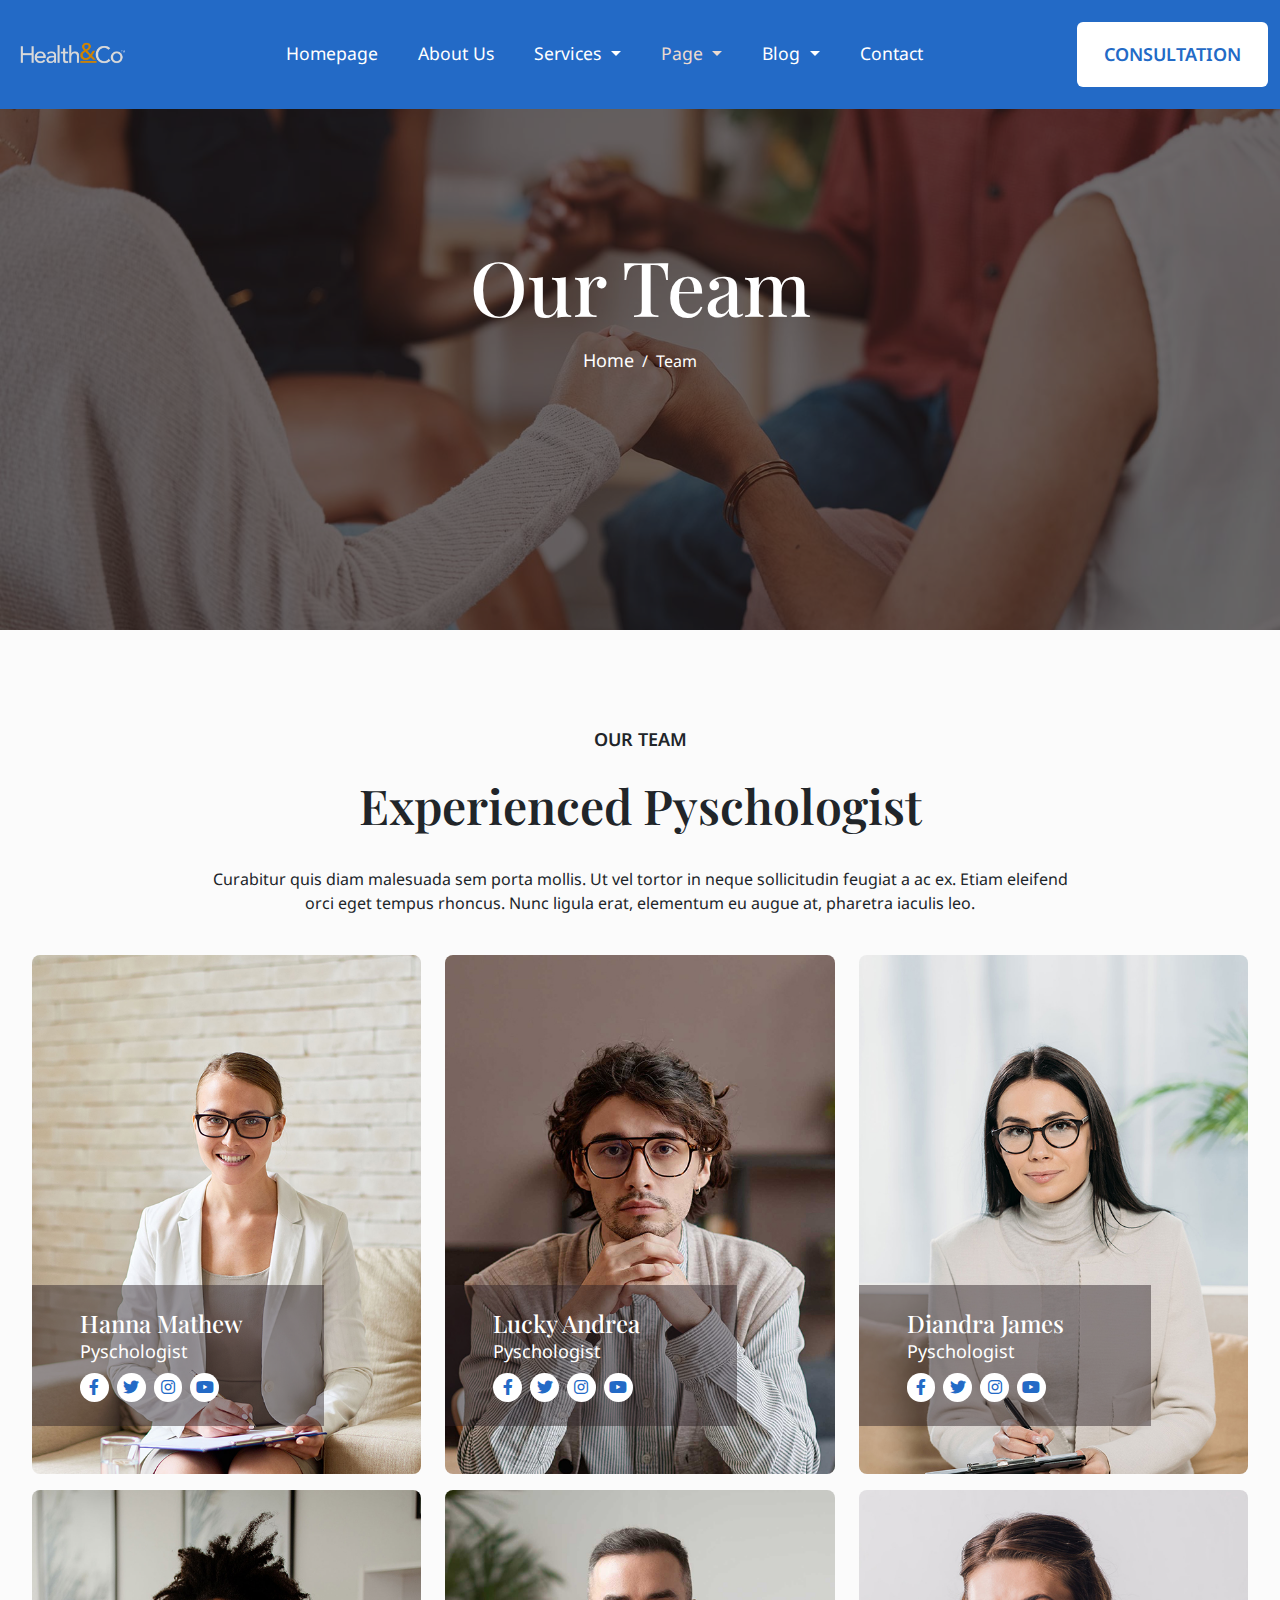
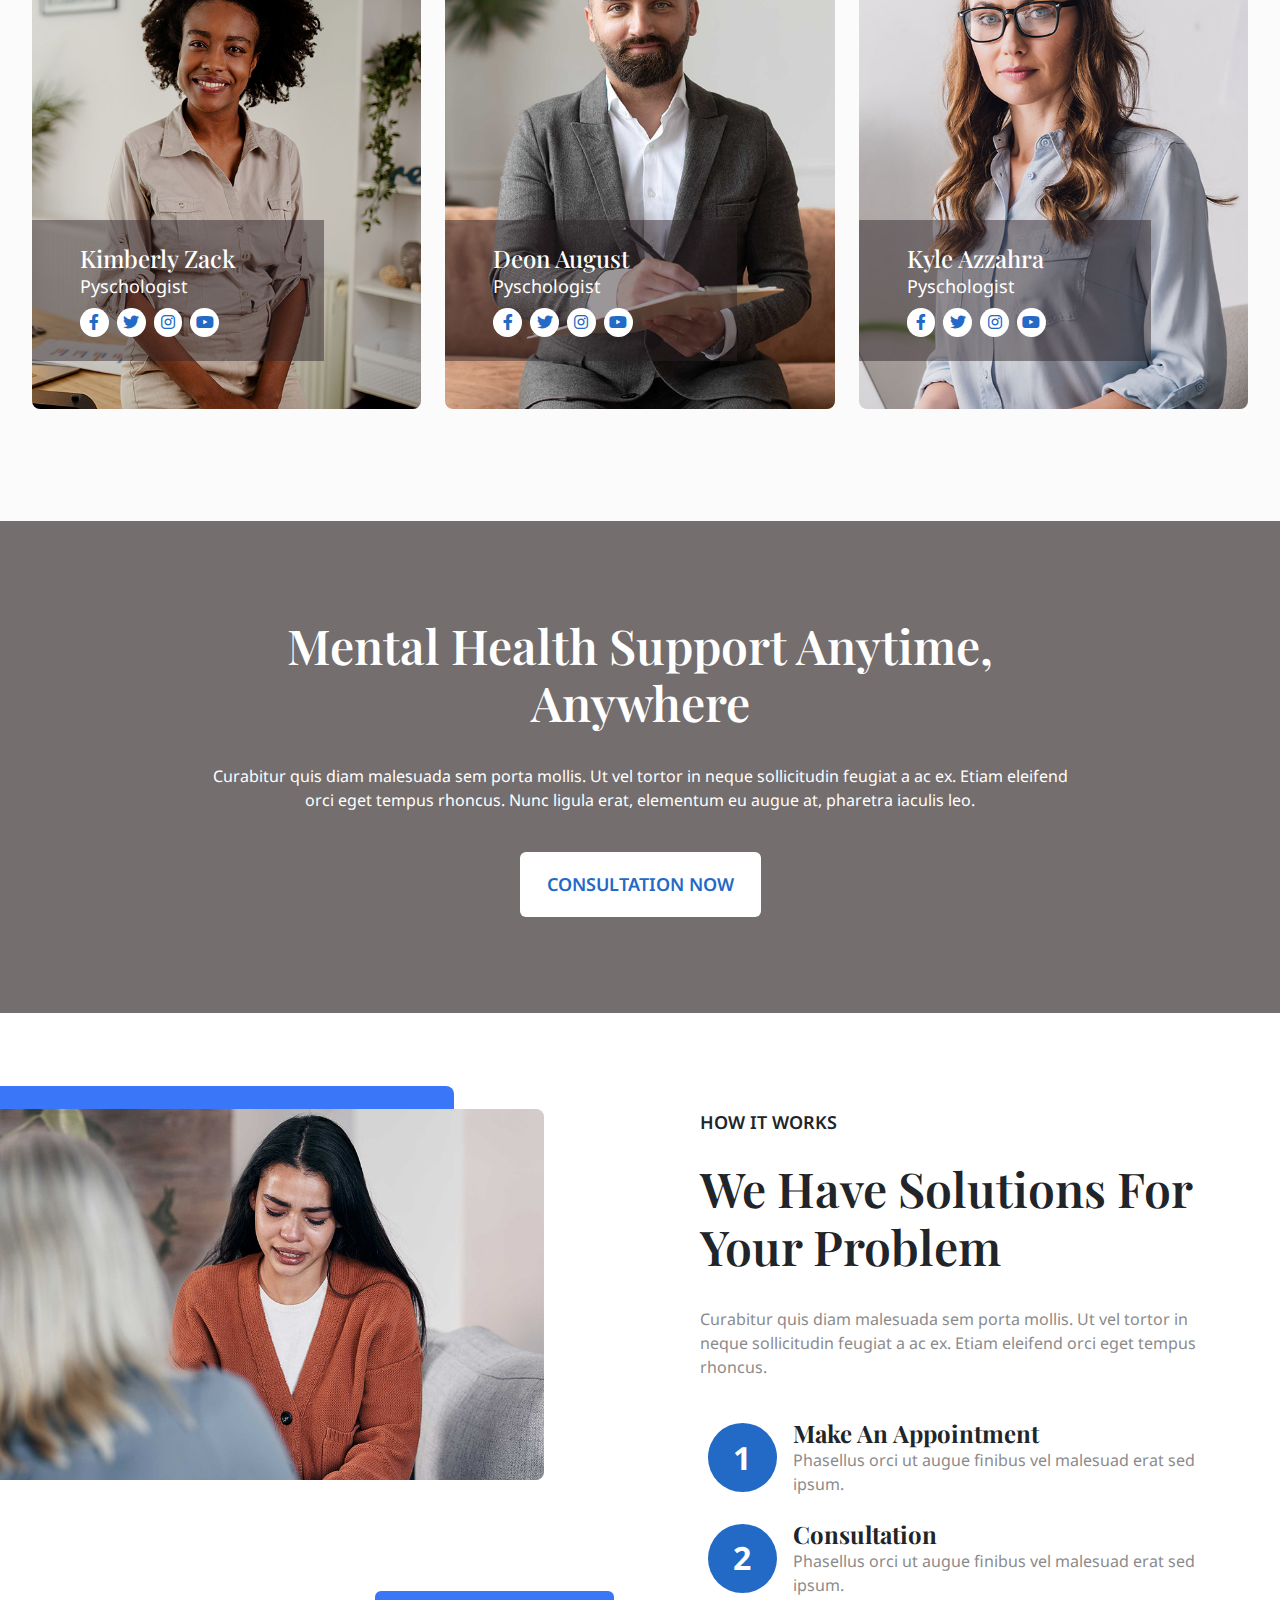
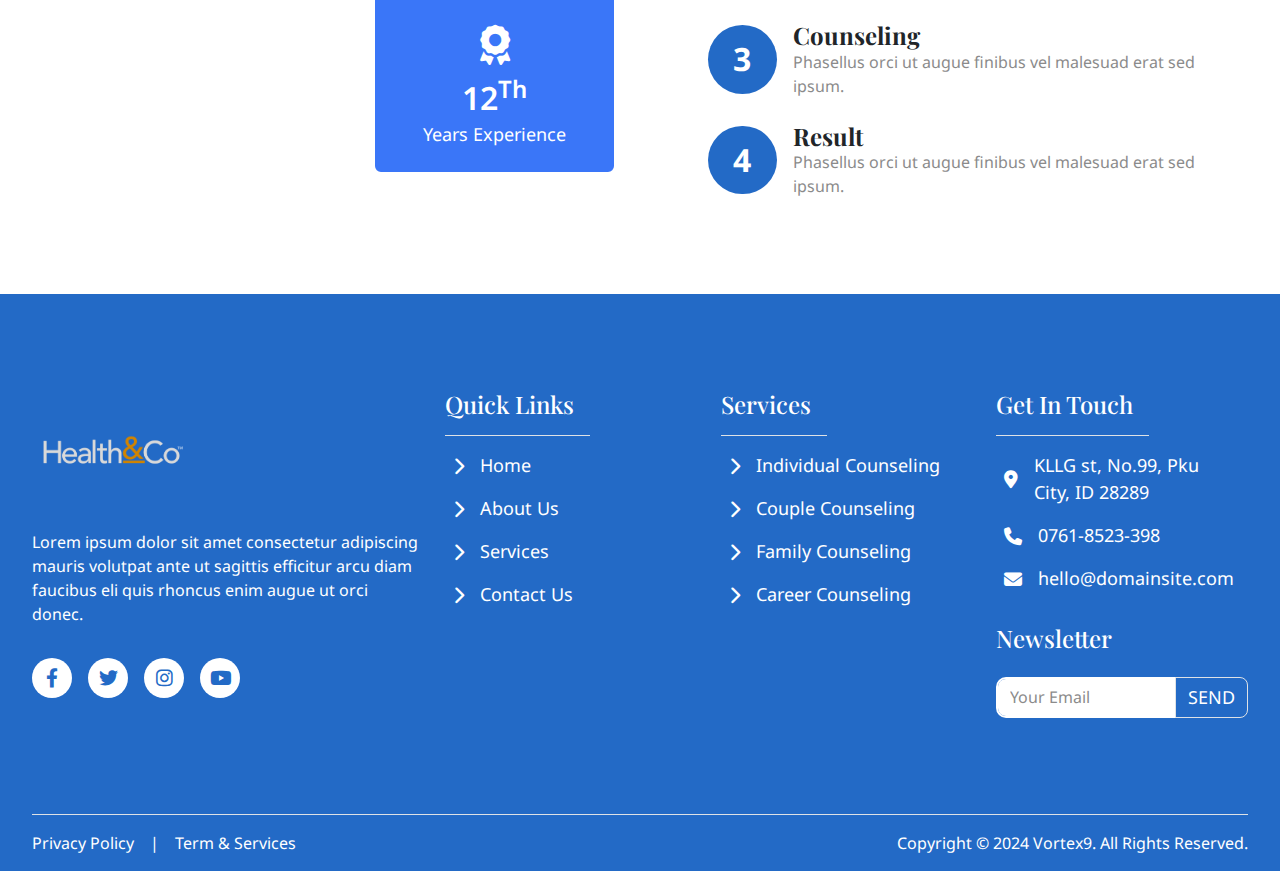
<file: team.html>
<!DOCTYPE html>
<html lang="en">

<head>
    <meta charset="UTF-8">
    <meta name="viewport" content="width=device-width, initial-scale=1.0">
    <link rel="stylesheet" href="css/style.css">
    <link rel="icon" type="image/x-icon" href="image/favicon.png">
    <title>Health&Co - Our Team</title>
</head>

<body>
    <!-- Scripts -->
    <script src="js/vendor/jquery.min.js"></script>

    <!-- Header -->
    <div id="header" class="fixed-top bg-accent-opacity">
        <div class="r-container">
            <nav class="navbar navbar-expand-lg font-2">
                <div class="container-fluid">
                    <div class="logo-container">
                        <a class="navbar-brand" href="index.html">
                            <img src="./image/image.png" alt="" class="img-fluid">
                        </a>
                    </div>
                    <button class="navbar-toggler" type="button" data-bs-toggle="collapse"
                        data-bs-target="#navbarSupportedContent" aria-controls="navbarSupportedContent"
                        aria-expanded="false" aria-label="Toggle navigation">
                        <span class="navbar-toggler-icon"></span>
                    </button>
                    <div class="collapse navbar-collapse" id="navbarSupportedContent">
                        <ul class="navbar-nav mx-auto mb-2 mb-lg-0 gap-4">
                            <li class="nav-item">
                                <a class="nav-link" aria-current="page" href="index.html">Homepage</a>
                            </li>
                            <li class="nav-item">
                                <a class="nav-link" href="about.html">About Us</a>
                            </li>
                            <li class="nav-item dropdown">
                                <a class="nav-link dropdown-toggle" href="#" role="button" data-bs-toggle="dropdown"
                                    aria-expanded="false">
                                    Services
                                </a>
                                <ul class="dropdown-menu">
                                    <li><a class="dropdown-item" href="services.html">Services</a></li>
                                    <li><a class="dropdown-item" href="single_service.html">Service Detail</a>
                                    </li>
                                </ul>
                            </li>
                            <li class="nav-item dropdown">
                                <a class="nav-link dropdown-toggle active" href="#" role="button"
                                    data-bs-toggle="dropdown" aria-expanded="false">
                                    Page
                                </a>
                                <ul class="dropdown-menu">
                                    <li><a class="dropdown-item active" href="team.html">Team</a></li>
                                    <li><a class="dropdown-item" href="appointment.html">Appointment</a></li>
                                    <li><a class="dropdown-item" href="faq.html">FAQ's</a></li>
                                    <li><a class="dropdown-item" href="pricing.html">Pricing</a></li>
                                    <li><a class="dropdown-item" href="404.html">404 Error</a></li>
                                </ul>
                            </li>
                            <li class="nav-item dropdown">
                                <a class="nav-link dropdown-toggle" href="#" role="button" data-bs-toggle="dropdown"
                                    aria-expanded="false">
                                    Blog
                                </a>
                                <ul class="dropdown-menu">
                                    <li><a class="dropdown-item" href="blog.html">Our Blog</a></li>
                                    <li><a class="dropdown-item" href="single_post.html">Single Post</a></li>
                                </ul>
                            </li>
                            <li class="nav-item">
                                <a class="nav-link" href="contact.html">Contact</a>
                            </li>
                        </ul>
                        <div>
                            <a href="" class="btn btn-white-accent px-4 py-3 fw-semibold">CONSULTATION</a>
                        </div>
                    </div>
                </div>
            </nav>
        </div>
    </div>
    <!-- End Header -->

    <!-- Main -->
    <main>
        <!-- Banner -->
        <div class="section position-relative"
            style="background-image: url(image/team.jpg); height: 70vh; background-position: top;">
            <div class="image-overlay"></div>
            <div class="r-container h-100 position-relative" style="z-index: 2;">
                <div class="d-flex flex-column w-100 h-100 justify-content-center align-items-center mx-auto text-center text-white gap-3"
                    style="max-width: 895px;">
                    <h1 class="font-1 m-0">Our Team</h1>
                    <nav aria-label="breadcrumb">
                        <ol class="breadcrumb">
                            <li class="breadcrumb-item"><a href="index.html">Home</a></li>
                            <li class="breadcrumb-item active" aria-current="page">Team</li>
                        </ol>
                    </nav>
                </div>
            </div>
        </div>

        <!-- Team -->
        <div class="section bg-light-color">
            <div class="r-container">
                <div class="d-flex flex-column text-center align-items-center mx-auto gap-4 mb-4"
                    style="max-width: 878px;">
                    <span class="fw-semibold">OUR TEAM</span>
                    <h3 class="font-1 fw-semibold">Experienced Pyschologist</h3>
                    <p>
                        Curabitur quis diam malesuada sem porta mollis. Ut vel tortor in neque sollicitudin feugiat a ac
                        ex. Etiam eleifend orci eget tempus rhoncus. Nunc ligula erat, elementum eu augue at, pharetra
                        iaculis leo.
                    </p>
                </div>
                <div class="row row-cols-lg-3 row-cols-1">
                    <div class="col mb-3">
                        <div class="position-relative">
                            <img src="image/doc1.jpg" alt="image" class="img-fluid rounded-3">
                            <div class="position-absolute start-0 w-100" style="bottom: 3rem;">
                                <div class="w-75 bg-overlay text-white d-flex flex-column ps-5 py-4">
                                    <div class="mb-2">
                                        <h5 class="m-0 font-1">Hanna Mathew</h5>
                                        <span>Pyschologist</span>
                                    </div>
                                    <div class="social-container team mb-lg-0 mb-3 gap-2">
                                        <a href="https://www.facebook.com" class="social-item">
                                            <i class="fa-brands fa-facebook-f"></i>
                                        </a>
                                        <a href="https://www.twitter.com" class="social-item">
                                            <i class="fa-brands fa-twitter"></i>
                                        </a>
                                        <a href="https://www.instagram.com" class="social-item">
                                            <i class="fa-brands fa-instagram"></i>
                                        </a>
                                        <a href="https://www.youtube.com" class="social-item">
                                            <i class="fa-brands fa-youtube"></i>
                                        </a>
                                    </div>
                                </div>
                            </div>
                        </div>
                    </div>
                    <div class="col mb-3">
                        <div class="position-relative">
                            <img src="image/doc2.jpg" alt="image" class="img-fluid rounded-3">
                            <div class="position-absolute start-0 w-100" style="bottom: 3rem;">
                                <div class="w-75 bg-overlay text-white d-flex flex-column ps-5 py-4">
                                    <div class="mb-2">
                                        <h5 class="m-0 font-1">Lucky Andrea</h5>
                                        <span>Pyschologist</span>
                                    </div>
                                    <div class="social-container team mb-lg-0 mb-3 gap-2">
                                        <a href="https://www.facebook.com" class="social-item">
                                            <i class="fa-brands fa-facebook-f"></i>
                                        </a>
                                        <a href="https://www.twitter.com" class="social-item">
                                            <i class="fa-brands fa-twitter"></i>
                                        </a>
                                        <a href="https://www.instagram.com" class="social-item">
                                            <i class="fa-brands fa-instagram"></i>
                                        </a>
                                        <a href="https://www.youtube.com" class="social-item">
                                            <i class="fa-brands fa-youtube"></i>
                                        </a>
                                    </div>
                                </div>
                            </div>
                        </div>
                    </div>
                    <div class="col mb-3">
                        <div class="position-relative">
                            <img src="image/doc3.jpg" alt="image" class="img-fluid rounded-3">
                            <div class="position-absolute start-0 w-100" style="bottom: 3rem;">
                                <div class="w-75 bg-overlay text-white d-flex flex-column ps-5 py-4">
                                    <div class="mb-2">
                                        <h5 class="m-0 font-1">Diandra James</h5>
                                        <span>Pyschologist</span>
                                    </div>
                                    <div class="social-container team mb-lg-0 mb-3 gap-2">
                                        <a href="https://www.facebook.com" class="social-item">
                                            <i class="fa-brands fa-facebook-f"></i>
                                        </a>
                                        <a href="https://www.twitter.com" class="social-item">
                                            <i class="fa-brands fa-twitter"></i>
                                        </a>
                                        <a href="https://www.instagram.com" class="social-item">
                                            <i class="fa-brands fa-instagram"></i>
                                        </a>
                                        <a href="https://www.youtube.com" class="social-item">
                                            <i class="fa-brands fa-youtube"></i>
                                        </a>
                                    </div>
                                </div>
                            </div>
                        </div>
                    </div>
                    <div class="col mb-3">
                        <div class="position-relative">
                            <img src="image/doc4.jpg" alt="image" class="img-fluid rounded-3">
                            <div class="position-absolute start-0 w-100" style="bottom: 3rem;">
                                <div class="w-75 bg-overlay text-white d-flex flex-column ps-5 py-4">
                                    <div class="mb-2">
                                        <h5 class="m-0 font-1">Kimberly Zack</h5>
                                        <span>Pyschologist</span>
                                    </div>
                                    <div class="social-container team mb-lg-0 mb-3 gap-2">
                                        <a href="https://www.facebook.com" class="social-item">
                                            <i class="fa-brands fa-facebook-f"></i>
                                        </a>
                                        <a href="https://www.twitter.com" class="social-item">
                                            <i class="fa-brands fa-twitter"></i>
                                        </a>
                                        <a href="https://www.instagram.com" class="social-item">
                                            <i class="fa-brands fa-instagram"></i>
                                        </a>
                                        <a href="https://www.youtube.com" class="social-item">
                                            <i class="fa-brands fa-youtube"></i>
                                        </a>
                                    </div>
                                </div>
                            </div>
                        </div>
                    </div>
                    <div class="col mb-3">
                        <div class="position-relative">
                            <img src="image/doc5.jpg" alt="image" class="img-fluid rounded-3">
                            <div class="position-absolute start-0 w-100" style="bottom: 3rem;">
                                <div class="w-75 bg-overlay text-white d-flex flex-column ps-5 py-4">
                                    <div class="mb-2">
                                        <h5 class="m-0 font-1">Deon August</h5>
                                        <span>Pyschologist</span>
                                    </div>
                                    <div class="social-container team mb-lg-0 mb-3 gap-2">
                                        <a href="https://www.facebook.com" class="social-item">
                                            <i class="fa-brands fa-facebook-f"></i>
                                        </a>
                                        <a href="https://www.twitter.com" class="social-item">
                                            <i class="fa-brands fa-twitter"></i>
                                        </a>
                                        <a href="https://www.instagram.com" class="social-item">
                                            <i class="fa-brands fa-instagram"></i>
                                        </a>
                                        <a href="https://www.youtube.com" class="social-item">
                                            <i class="fa-brands fa-youtube"></i>
                                        </a>
                                    </div>
                                </div>
                            </div>
                        </div>
                    </div>
                    <div class="col mb-3">
                        <div class="position-relative">
                            <img src="image/doc6.jpg" alt="image" class="img-fluid rounded-3">
                            <div class="position-absolute start-0 w-100" style="bottom: 3rem;">
                                <div class="w-75 bg-overlay text-white d-flex flex-column ps-5 py-4">
                                    <div class="mb-2">
                                        <h5 class="m-0 font-1">Kyle Azzahra</h5>
                                        <span>Pyschologist</span>
                                    </div>
                                    <div class="social-container team mb-lg-0 mb-3 gap-2">
                                        <a href="https://www.facebook.com" class="social-item">
                                            <i class="fa-brands fa-facebook-f"></i>
                                        </a>
                                        <a href="https://www.twitter.com" class="social-item">
                                            <i class="fa-brands fa-twitter"></i>
                                        </a>
                                        <a href="https://www.instagram.com" class="social-item">
                                            <i class="fa-brands fa-instagram"></i>
                                        </a>
                                        <a href="https://www.youtube.com" class="social-item">
                                            <i class="fa-brands fa-youtube"></i>
                                        </a>
                                    </div>
                                </div>
                            </div>
                        </div>
                    </div>
                </div>
            </div>
        </div>

        <div class="section position-relative bg-attach-fixed" style="background-image: url(image/scroll.jpg);">
            <div class="image-overlay"></div>
            <div class="r-container position-relative" style="z-index: 2;">
                <div class="d-flex flex-column mx-auto text-center align-items-center text-white gap-4"
                    style="max-width: 867px;">
                    <h3 class="font-1 fw-semibold">Mental Health Support Anytime, Anywhere</h3>
                    <p>
                        Curabitur quis diam malesuada sem porta mollis. Ut vel tortor in neque sollicitudin feugiat
                        a ac ex. Etiam eleifend orci eget tempus rhoncus. Nunc ligula erat, elementum eu augue at,
                        pharetra iaculis leo.
                    </p>
                    <div>
                        <a href="" class="btn btn-white-accent px-4 py-3 fw-semibold">CONSULTATION NOW </a>
                    </div>
                </div>
            </div>
        </div>

        <!-- How It Work -->
        <div class="section px-0">
            <div class="row row-cols-lg-2 row-cols-1 p-0">
                <div class="col position-relative ps-0 pe-5 mb-3">
                    <div class="mb-5 pb-5 pe-5">
                        <img src="image/cta4.jpg" alt="" class="img-fluid rounded-3 shadow-accent-2">
                    </div>
                    <div class="position-absolute bottom-0 end-0 me-3">
                        <div
                            class="d-flex flex-column gap-1 px-5 py-4 custom-border rounded-4 bg-accent-2 text-center text-white">
                            <div class="fs-1">
                                <i class="fa-solid fa-award"></i>
                            </div>
                            <h4 class="m-0 fw-semibold">12<sup>Th</sup></h4>
                            <span>Years Experience</span>
                        </div>
                    </div>
                </div>
                <div class="col me-auto" style="max-width: 720px;">
                    <div class="d-flex flex-column gap-4 px-5">
                        <span class="fw-semibold">HOW IT WORKS</span>
                        <h3 class="font-1 fw-semibold">We Have Solutions For Your Problem</h3>
                        <p class="text-gray">
                            Curabitur quis diam malesuada sem porta mollis. Ut vel tortor in neque sollicitudin feugiat
                            a ac ex. Etiam eleifend orci eget tempus rhoncus.
                        </p>
                        <ul class="list gap-4">
                            <li>
                                <div class="d-flex flex-row gap-3 align-items-center">
                                    <div class="icon-box bg-accent-color fw-bold text-white">
                                        1
                                    </div>
                                    <div>
                                        <h5 class="font-1 fw-bold m-0">Make An Appointment</h5>
                                        <p class="m-0 text-gray">Phasellus orci ut augue finibus vel malesuad erat sed
                                            ipsum.</p>
                                    </div>
                                </div>
                            </li>
                            <li>
                                <div class="d-flex flex-row gap-3 align-items-center">
                                    <div class="icon-box bg-accent-color fw-bold text-white">
                                        2
                                    </div>
                                    <div>
                                        <h5 class="font-1 fw-bold m-0">Consultation</h5>
                                        <p class="m-0 text-gray">Phasellus orci ut augue finibus vel malesuad erat sed
                                            ipsum.</p>
                                    </div>
                                </div>
                            </li>
                            <li>
                                <div class="d-flex flex-row gap-3 align-items-center">
                                    <div class="icon-box bg-accent-color fw-bold text-white">
                                        3
                                    </div>
                                    <div>
                                        <h5 class="font-1 fw-bold m-0">Counseling</h5>
                                        <p class="m-0 text-gray">Phasellus orci ut augue finibus vel malesuad erat sed
                                            ipsum.</p>
                                    </div>
                                </div>
                            </li>
                            <li>
                                <div class="d-flex flex-row gap-3 align-items-center">
                                    <div class="icon-box bg-accent-color fw-bold text-white">
                                        4
                                    </div>
                                    <div>
                                        <h5 class="font-1 fw-bold m-0">Result</h5>
                                        <p class="m-0 text-gray ">Phasellus orci ut augue finibus vel malesuad erat sed
                                            ipsum.</p>
                                    </div>
                                </div>
                            </li>
                        </ul>
                    </div>
                </div>
            </div>
        </div>

        <!-- Our Price -->
        <!-- <div class="section bg-light-color">
            <div class="r-container">
                <div class="row row-cols-lg-2 row-cols-1 mb-3">
                    <div class="col mb-4">
                        <div class="d-flex flex-column gap-3">
                            <span class="fw-semibold">OUR PRICE</span>
                            <h3 class="font-1 fw-semibold m-0">Affrodable Price For Best Service</h3>
                        </div>
                    </div>
                    <div class="col">
                        <div class="d-flex justify-content-lg-end justify-content-start">
                            <a href="pricing.html" class="btn btn-accent-outline px-5 py-3 rounded-3 fw-semibold">SEE
                                ALL
                                PRICE</a>
                        </div>

                    </div>
                </div>
                <div class="row row-cols-lg-3 row-cols-1">
                    <div class="col mb-3">
                        <div class="card card-outline-hover p-5 shadow">
                            <div class="d-flex flex-column gap-5">
                                <div class="text-center pb-4 border-bottom border-accent-color">
                                    <div
                                        class="d-flex flex-row justify-content-center align-items-end heading accent-color mb-3">
                                        <h3 class="m-0 fw-bold">$30</h3>
                                        <span>/Session</span>
                                    </div>
                                    <h5 class="font-1">Individual Counseling</h5>
                                </div>
                                <ul class="list text-center list-style-accent gap-3">
                                    <li class="justify-content-center">
                                        <div class="d-flex flex-row gap-3 align-items-center">
                                            <i class="fa-solid fa-circle-check"></i>
                                            Fermentum magna id tortor.
                                        </div>
                                    </li>
                                    <li class="justify-content-center">
                                        <div class="d-flex flex-row gap-3 align-items-center">
                                            <i class="fa-solid fa-circle-check"></i>
                                            Quis ridiculus pharetra luctus.
                                        </div>
                                    </li>
                                    <li class="justify-content-center">
                                        <div class="d-flex flex-row gap-3 align-items-center">
                                            <i class="fa-solid fa-circle-check"></i>
                                            Lorem non sit vivamus convallis.
                                        </div>
                                    </li>
                                    <li class="justify-content-center">
                                        <div class="d-flex flex-row gap-3 align-items-center">
                                            <i class="fa-solid fa-circle-check"></i>
                                            Vivamus hendrerit nunc.
                                        </div>
                                    </li>
                                    <li class="justify-content-center">
                                        <div class="d-flex flex-row gap-3 align-items-center">
                                            <i class="fa-solid fa-circle-check"></i>
                                            Donec tincidunt consequat tellus.
                                        </div>
                                    </li>
                                </ul>
                                <div class="d-flex justify-content-center">
                                    <a href="" class="btn btn-accent px-5 py-3 fw-semibold">BOOK NOW </a>
                                </div>
                            </div>
                        </div>
                    </div>
                    <div class="col mb-3">
                        <div class="card card-outline-hover p-5 shadow">
                            <div class="d-flex flex-column gap-5">
                                <div class="text-center pb-4 border-bottom border-accent-color">
                                    <div
                                        class="d-flex flex-row justify-content-center align-items-end heading accent-color mb-3">
                                        <h3 class="m-0 fw-bold">$40</h3>
                                        <span>/Session</span>
                                    </div>
                                    <h5 class="font-1">Couple Counseling</h5>
                                </div>
                                <ul class="list text-center list-style-accent gap-3">
                                    <li class="justify-content-center">
                                        <div class="d-flex flex-row gap-3 align-items-center">
                                            <i class="fa-solid fa-circle-check"></i>
                                            Fermentum magna id tortor.
                                        </div>
                                    </li>
                                    <li class="justify-content-center">
                                        <div class="d-flex flex-row gap-3 align-items-center">
                                            <i class="fa-solid fa-circle-check"></i>
                                            Quis ridiculus pharetra luctus.
                                        </div>
                                    </li>
                                    <li class="justify-content-center">
                                        <div class="d-flex flex-row gap-3 align-items-center">
                                            <i class="fa-solid fa-circle-check"></i>
                                            Lorem non sit vivamus convallis.
                                        </div>
                                    </li>
                                    <li class="justify-content-center">
                                        <div class="d-flex flex-row gap-3 align-items-center">
                                            <i class="fa-solid fa-circle-check"></i>
                                            Vivamus hendrerit nunc.
                                        </div>
                                    </li>
                                    <li class="justify-content-center">
                                        <div class="d-flex flex-row gap-3 align-items-center">
                                            <i class="fa-solid fa-circle-check"></i>
                                            Donec tincidunt consequat tellus.
                                        </div>
                                    </li>
                                </ul>
                                <div class="d-flex justify-content-center">
                                    <a href="" class="btn btn-accent px-5 py-3 fw-semibold">BOOK NOW </a>
                                </div>
                            </div>
                        </div>
                    </div>
                    <div class="col mb-3">
                        <div class="card card-outline-hover p-5 shadow">
                            <div class="d-flex flex-column gap-5">
                                <div class="text-center pb-4 border-bottom border-accent-color">
                                    <div
                                        class="d-flex flex-row justify-content-center align-items-end heading accent-color mb-3">
                                        <h3 class="m-0 fw-bold">$60</h3>
                                        <span>/Session</span>
                                    </div>
                                    <h5 class="font-1">Family Counseling</h5>
                                </div>
                                <ul class="list text-center list-style-accent gap-3">
                                    <li class="justify-content-center">
                                        <div class="d-flex flex-row gap-3 align-items-center">
                                            <i class="fa-solid fa-circle-check"></i>
                                            Fermentum magna id tortor.
                                        </div>
                                    </li>
                                    <li class="justify-content-center">
                                        <div class="d-flex flex-row gap-3 align-items-center">
                                            <i class="fa-solid fa-circle-check"></i>
                                            Quis ridiculus pharetra luctus.
                                        </div>
                                    </li>
                                    <li class="justify-content-center">
                                        <div class="d-flex flex-row gap-3 align-items-center">
                                            <i class="fa-solid fa-circle-check"></i>
                                            Lorem non sit vivamus convallis.
                                        </div>
                                    </li>
                                    <li class="justify-content-center">
                                        <div class="d-flex flex-row gap-3 align-items-center">
                                            <i class="fa-solid fa-circle-check"></i>
                                            Vivamus hendrerit nunc.
                                        </div>
                                    </li>
                                    <li class="justify-content-center">
                                        <div class="d-flex flex-row gap-3 align-items-center">
                                            <i class="fa-solid fa-circle-check"></i>
                                            Donec tincidunt consequat tellus.
                                        </div>
                                    </li>
                                </ul>
                                <div class="d-flex justify-content-center">
                                    <a href="" class="btn btn-accent px-5 py-3 fw-semibold">BOOK NOW </a>
                                </div>
                            </div>
                        </div>
                    </div>
                </div>
            </div>
        </div> -->

    </main>

    <footer>
        <div class="section pb-0 bg-accent-color text-white">
            <div class="r-container">
                <div class="border-bottom pb-5">
                    <div class="row row-cols-lg-2 row-cols-1">
                        <div class="col col-lg-4 mb-3">
                            <div class="d-flex flex-column gap-3">
                                <img src="image/image.png" alt="" class="img-fluid" width="160">
                                <p>
                                    Lorem ipsum dolor sit amet consectetur adipiscing mauris volutpat ante ut sagittis
                                    efficitur arcu diam faucibus eli quis rhoncus enim augue ut orci donec.
                                </p>
                                <div class="social-container mb-lg-0 mb-3">
                                    <a href="https://www.facebook.com" class="social-item">
                                        <i class="fa-brands fa-facebook-f"></i>
                                    </a>
                                    <a href="https://www.twitter.com" class="social-item">
                                        <i class="fa-brands fa-twitter"></i>
                                    </a>
                                    <a href="https://www.instagram.com" class="social-item">
                                        <i class="fa-brands fa-instagram"></i>
                                    </a>
                                    <a href="https://www.youtube.com" class="social-item">
                                        <i class="fa-brands fa-youtube"></i>
                                    </a>
                                </div>
                            </div>
                        </div>
                        <div class="col col-lg-8 mb-3">
                            <div class="row row-cols-lg-3 row-cols-1">
                                <div class="col mb-3">
                                    <div class="d-flex flex-column gap-3">
                                        <div class="border-bottom pb-2 w-max-content pe-3">
                                            <h5 class="font-1">Quick Links</h5>
                                        </div>
                                        <ul class="list gap-3">
                                            <li>
                                                <a href="" class="link d-flex flex-row gap-3 align-items-center">
                                                    <i class="fa-solid fa-chevron-right"></i>
                                                    Home
                                                </a>
                                            </li>
                                            <li>
                                                <a href="" class="link d-flex flex-row gap-3 align-items-center">
                                                    <i class="fa-solid fa-chevron-right"></i>
                                                    About Us
                                                </a>
                                            </li>
                                            <li>
                                                <a href="" class="link d-flex flex-row gap-3 align-items-center">
                                                    <i class="fa-solid fa-chevron-right"></i>
                                                    Services
                                                </a>
                                            </li>
                                            <li>
                                                <a href="" class="link d-flex flex-row gap-3 align-items-center">
                                                    <i class="fa-solid fa-chevron-right"></i>
                                                    Contact Us
                                                </a>
                                            </li>
                                        </ul>
                                    </div>
                                </div>
                                <div class="col mb-3">
                                    <div class="d-flex flex-column gap-3">
                                        <div class="border-bottom pb-2 w-max-content pe-3">
                                            <h5 class="font-1">Services</h5>
                                        </div>
                                        <ul class="list gap-3">
                                            <li>
                                                <a href="" class="link d-flex flex-row gap-3 align-items-center">
                                                    <i class="fa-solid fa-chevron-right"></i>
                                                    Individual Counseling
                                                </a>
                                            </li>
                                            <li>
                                                <a href="" class="link d-flex flex-row gap-3 align-items-center">
                                                    <i class="fa-solid fa-chevron-right"></i>
                                                    Couple Counseling
                                                </a>
                                            </li>
                                            <li>
                                                <a href="" class="link d-flex flex-row gap-3 align-items-center">
                                                    <i class="fa-solid fa-chevron-right"></i>
                                                    Family Counseling
                                                </a>
                                            </li>
                                            <li>
                                                <a href="" class="link d-flex flex-row gap-3 align-items-center">
                                                    <i class="fa-solid fa-chevron-right"></i>
                                                    Career Counseling
                                                </a>
                                            </li>
                                        </ul>
                                    </div>
                                </div>
                                <div class="col mb-3">
                                    <div class="d-flex flex-column gap-3">
                                        <div class="border-bottom pb-2 w-max-content pe-3">
                                            <h5 class="font-1">Get In Touch</h5>
                                        </div>
                                        <ul class="list gap-3">
                                            <li>
                                                <span class="d-flex flex-row align-items-center gap-3">
                                                    <i class="fa-solid fa-location-dot"></i>
                                                    KLLG st, No.99, Pku City, ID 28289
                                                </span>
                                            </li>
                                            <li>
                                                <span class="d-flex flex-row align-items-center gap-3">
                                                    <i class="fa-solid fa-phone"></i>
                                                    0761-8523-398
                                                </span>
                                            </li>
                                            <li>
                                                <span class="d-flex flex-row align-items-center gap-3">
                                                    <i class="fa-solid fa-envelope"></i>
                                                    hello@domainsite.com
                                                </span>
                                            </li>
                                        </ul>
                                        <div class="d-flex flex-column gap-3 mt-3">
                                            <div class="toast-container position-fixed bottom-0 end-0 p-3">
                                                <div id="liveToast"
                                                    class="toast success_msg_subscribe bg-dark-transparent text-white"
                                                    role="alert" aria-live="assertive" aria-atomic="true">
                                                    <div class="d-flex">
                                                        <div class="toast-body">
                                                            Your Subscribe Send Successfully!.
                                                        </div>
                                                        <button type="button" class="btn me-2 m-auto text-white"
                                                            data-bs-dismiss="toast" aria-label="Close">
                                                            <i class="fa-solid fa-xmark"></i>
                                                        </button>
                                                    </div>
                                                </div>
                                            </div>
                                            <h5 class="font-1">Newsletter</h5>
                                            <div>
                                                <form
                                                    class="d-flex flex-column h-100 justify-content-center w-100 needs-validation form"
                                                    novalidate>
                                                    <input type="text" name="action" value="subscribe" hidden>
                                                    <div class="input-group mb-3">
                                                        <input type="email" class="form-control border-white"
                                                            placeholder="Your Email" name="email" required>
                                                        <button
                                                            class="btn btn-white-outline submit_subscribe border border-1 rounded-3 rounded-start-0"
                                                            type="submit">SEND</button>
                                                        <div class="invalid-feedback text-white">
                                                            Please provide a valid email format (e.g.,
                                                            user@example.com).
                                                        </div>
                                                    </div>
                                                </form>
                                            </div>
                                        </div>
                                    </div>
                                </div>
                            </div>
                        </div>
                    </div>
                </div>
                <div class="d-flex flex-lg-row flex-column gap-3 justify-content-between py-3">
                    <div class="d-flex flex-row gap-3 justify-content-center">
                        <a href="" class="link text-white fs-6">Privacy Policy</a>
                        |
                        <a href="" class="link text-white fs-6">Term & Services</a>
                    </div>
                    <span class="text-center fs-6">
                        Copyright © 2024 Vortex9. All Rights Reserved.
                    </span>
                </div>
            </div>
        </div>
    </footer>

    <script src="js/vendor/bootstrap.bundle.min.js"></script>
    <script src="js/vendor/swiper-bundle.min.js"></script>
    <script src="js/script.js"></script>
    <script src="js/swiper-script.js"></script>
    <script src="js/submit-form.js"></script>
    <script src="js/vendor/isotope.pkgd.min.js"></script>
    <script src="js/video_embedded.js"></script>
    <script src="js/share.js"></script>
    <script src="js/vendor/fslightbox.js"></script>
</body>

</html>
</file>
<file: css/style.css>
/* Google Fonts */
@import url('https://fonts.googleapis.com/css2?family=Noto+Sans:ital,wght@0,100..900;1,100..900&family=Playfair+Display:ital,wght@0,400..900;1,400..900&display=swap');

@import url('../css/vendor/bootstrap.min.css');
@import url('../css/vendor/fontawesome.css');
@import url('../css/vendor/brands.css');
@import url('../css/vendor/regular.css');
@import url('../css/vendor/solid.css');
@import url('../css/vendor/swiper-bundle.min.css');

@property --progress {
    syntax: '<integer>';
    inherits: true;
    initial-value: 0;
}

/* slider animation */
.ppp {
    padding-top: 80px;
    padding-bottom: 80px;
}

.bg-secondary-color {
    background-color: #f8f9fa;
}

.r-container {
    max-width: 1200px;
    margin: 0 auto;
}

@keyframes slide {
    0% {
        transform: translateX(0);
    }
    100% {
        transform: translateX(-50%);
    }
}

.logos {
    overflow: hidden;
    position: relative;
    white-space: nowrap;
}

.logos-slide {
    display: inline-block;
    animation: slide 40s linear infinite;
}

.logos-slide img {
    display: inline-block;
    height: 70px;
    margin: 0 40px;
}




@keyframes load {
    to {
        --progress: var(--value)
    }
}

@keyframes background_animation {
    from {
        background-size: 100%;
    }

    to {
        background-size: 110%;
    }
}

@keyframes ripple {
    from {
        opacity: 1;
        transform: scale3d(1, 1, 1);
        transform-origin: center;
        border-width: 0px;
    }

    to {
        opacity: 0;
        transform: scale3d(1.7, 1.7, 1.8);
        transform-origin: center;
        border-width: 13px;
    }
}


:root {
    --light-color: #fbfbfb;
    --secondary-color: #f9f5f3;
    --text-color: #3a3a3a;
    --gray-color: #8b8b8b;
    --accent-color: #236ac6;
    --accent-color-2: #3a76f8;
    --font-1: "Playfair Display", serif;
    --font-2: "Noto Sans", sans-serif;
}

body {
    font-family: var(--font-2);
}

h1 {
    font-size: 76px;
}

h2 {
    font-size: 68px;
}

h3 {
    font-size: 48px
}

h4 {
    font-size: 32px;
}

h5 {
    font-size: 24px;
}

h6 {
    font-size: 18px;
}

span,
button,
a {
    font-size: 18px;
}

p {
    font-size: 16px;
}

ul {
    list-style: none;
}

img {
    object-fit: cover;
}

button {
    padding-inline: 1rem;
    padding-block: 0.5rem;
    text-decoration: none;
    transition: all 0.5s;
}

.hover-transform:hover {
    transform: translateY(-10px);
}

button:hover {
    color: black;
}

a {
    text-decoration: none;
}

.w-max-content {
    width: max-content !important;
}

.banner-heading {
    font-size: 5.5rem;
}

.font-1 {
    font-family: var(--font-1);
}

.font-2 {
    font-family: var(--font-2);
}

.ls-2 {
    letter-spacing: 2px;
}

.fs-7 {
    font-size: 0.8rem !important;
}

.fw-black {
    font-weight: 900 !important;
}

.video-e119 {
    width: 60%;
    margin-bottom: -3rem;
    margin-left: -3rem;
}

.form input,
.form textarea,
.form select {
    background-color: white;
    border-radius: 10px;
    border: solid 2px var(--accent-color);
    color: #131313;
}

.form input:focus,
.form textarea:focus,
.form select:focus {
    box-shadow: none;
    border: solid 2px var(--accent-color);

}

.form input::placeholder,
.form textarea::placeholder {
    color: var(--gray-color);
    font-family: var(--font-2);
}

.form .form-select {
    color: #131313;
}

.form-check-input:checked[type=checkbox] {
    --bs-form-check-bg-image: url('data:image/svg+xml,<svg xmlns="http://www.w3.org/2000/svg" width="16" height="16" fill="blue" class="bi bi-check-lg" viewBox="0 0 16 16"><path d="M12.736 3.97a.733.733 0 0 1 1.047 0c.286.289.29.756.01 1.05L7.88 12.01a.733.733 0 0 1-1.065.02L3.217 8.384a.757.757 0 0 1 0-1.06.733.733 0 0 1 1.047 0l3.052 3.093 5.4-6.425a.247.247 0 0 1 .02-.022Z"/></svg>');
}

.form input.form-check-input {
    background-color: transparent;
    border: 1px solid gray;
}

.form input.form-check-input:checked {
    border: 1px solid blue;
    color: blue;
}

.form .submit_form {
    padding-inline: 2rem;
    padding-block: 0.7rem;
    text-decoration: none;
    transition: all 0.5s;
    background-color: var(--accent-color);
    color: white;
    border-radius: 5px;
    border: solid 2px var(--accent-color);
}

.submit_form:hover {
    background-color: transparent;
}

.submit_form-subscribe {
    padding-inline: 2rem;
    padding-block: 0.7rem;
    text-decoration: none;
    transition: all 0.5s;
    color: white;
    background-color: var(--accent-color-1);
    border-radius: 5px;
}

.submit_form-subscribe:hover {
    background-color: var(--dark-bg);
    color: white;
    filter: none;
}

.maps {
    width: 100%;
    height: 480px;
    transition: filter 0.5s;
    display: block;
}

#header {
    transition: all 0.5s ease;
}

.nav-link {
    border-bottom: 2px solid transparent;
    font-size: 1.1rem;
    font-family: var(--font-2);
    padding-block: 1.2rem;
    color: white;
}

.nav-link:hover {
    color: #ebdad0;
}

.nav-link.active {
    color: #ebdad0 !important;
}

.navbar-toggler {
    border: none;
    color: var(--accent-color);
}

.navbar-toggler:focus {
    box-shadow: none;
    background-color: transparent;
    color: var(--accent-color);
}

.dropdown-menu {
    background-color: white;
    border-radius: 0;
    border: none;
    padding: 0;
    width: 200px;
    -webkit-box-shadow: 0px 0px 24px 0px rgba(0, 0, 0, 0.3);
    -moz-box-shadow: 0px 0px 24px 0px rgba(0, 0, 0, 0.3);
    box-shadow: 0px 0px 24px 0px rgba(0, 0, 0, 0.3);
}

.dropdown-item {
    padding-block: 0.75rem;
    color: var(--text-color);
    font-family: var(--font-2);
    font-size: 0.95rem;
    font-weight: 400;
    padding-inline: 0.75rem;
}

.dropdown-item.active {
    color: var(--accent-color);
    background-color: white;
}

.dropdown-item:hover {
    background-color: var(--accent-color);
    color: white;
}

.dropdown-item:focus {
    color: var(--accent-color);
}

.section {
    padding: 6em 2em 6em 2em;
    overflow: hidden;
    background-size: cover;
    background-position: center;
}

.r-container {
    max-width: 1440px;
    margin-right: auto;
    margin-left: auto;
}

.bg-light-color {
    background-color: var(--light-color);
}

.bg-secondary-color {
    background-color: var(--secondary-color);
}

.bg-accent-color {
    background-color: var(--accent-color);
}

.bg-accent-2 {
    background-color: var(--accent-color-2);
}

.bg-accent-opacity {
    background-color: #236ac6;
}

.accent-color {
    color: var(--accent-color);
}

.accent-color-2 {
    color: var(--accent-color-2);
}

.border-accent-color {
    border-color: var(--accent-color) !important;
}

.border-accent-2 {
    border-color: var(--accent-color-2) !important;
}

.text-gray {
    color: var(--gray-color) !important;
}

.text-secondary-color {
    color: var(--secondary-color);
}

.bg-accent-color-hover:hover {
    background-color: var(--accent-color);
    color: white;
}

.bg-dark-transparent {
    background-color: #232323b7;
}

.btn {
    font-size: 18px;
    display: inline-flex;
    align-items: center;
}

.btn-accent {
    background-color: var(--accent-color);
    color: white;
    transition: all 0.5s;
    border: 3px solid transparent;
}

.btn-accent:hover {
    background-color: transparent;
    border-color: var(--accent-color);
    color: var(--accent-color);
}

.btn-accent-outline {
    background-color: transparent;
    border: 3px solid var(--accent-color);
    color: var(--accent-color);
}

.btn-accent-outline:hover {
    background-color: var(--accent-color);
    color: white;
}

.btn-white-accent {
    background-color: white;
    color: var(--accent-color);
    border: 3px solid transparent;
}

.btn-white-accent:hover {
    background-color: transparent;
    border-color: white;
    color: white;
}

.btn-white-outline {
    background-color: transparent;
    border-color: white;
    color: white;
    border-width: 3px;
}

.btn-white-outline-hover:hover {
    background-color: transparent;
    border-color: white;
    color: white;
}

.btn-white-outline:hover {
    background-color: white;
    color: var(--accent-color);
}

.image-overlay {
    height: 100%;
    width: 100%;
    top: 0;
    left: 0;
    position: absolute;
    background-color: #180e0e;
    opacity: 0.6;
    transition: background 0.3s, border-radius 0.3s, opacity 0.3s;
}

.image-overlay-2 {
    height: 100%;
    width: 100%;
    top: 0;
    left: 0;
    position: absolute;
    background-color: rgb(67, 67, 67);
    opacity: 0.5;
    transition: background 0.3s, border-radius 0.3s, opacity 0.3s;
}

.overlay {
    height: 100%;
    width: 100%;
    top: 0;
    left: 0;
    position: absolute;
    background-color: transparent;
    background-image: linear-gradient(180deg, transparent 40%, #ffffff 100%);
    opacity: 1;
}

.bg-overlay {
    background-color: #2d222778;
}

.logo-container {
    max-width: 120px;
}


.divider {
    display: flex;
    align-items: center;
}

.divider::after {
    display: block;
    content: "";
    border-bottom: 0;
    flex-grow: 1;
    border-top: 3px solid #8692af;
    max-width: 30px;
    min-width: 30px;
}


.divider-element {
    letter-spacing: 2px;
    flex-shrink: 0;
    flex-grow: 1;
    margin: 0;
    margin-left: 1rem;
    font-weight: 400;
}

.image-infinite-bg {
    height: 90vh;
}

.animation-bg {
    animation: background_animation 10s forwards;
}

.bg-attach-fixed {
    background-attachment: fixed;
}

.social-container {
    display: flex;
    flex-direction: row;
    gap: 1rem;
}

.social-item {
    border-radius: 50%;
    aspect-ratio: 1/1;
    font-size: 19px;
    width: 2.5rem;
    height: 2.5rem;
    transition: all 0.5s;
    display: flex;
    justify-content: center;
    align-items: center;
    background-color: white;
    color: var(--accent-color);
    border: 1px solid transparent;
}

.social-container.accent .social-item {
    background-color: var(--accent-color);
    color: white;
}

.social-container.accent .social-item:hover {
    background-color: transparent;
    color: var(--accent-color);
    border-color: var(--accent-color);
}

.social-container.share .social-item {
    background-color: var(--accent-color);
    color: white;
}

.social-container.share .social-item:hover {
    background-color: transparent;
    color: var(--accent-color);
    border: 1px solid var(--accent-color);
}

.social-container.team .social-item {
    width: 1.8rem;
    height: 1.8rem;
    font-size: 16px;
}


.social-item:hover {
    background-color: transparent;
    border: 1px solid white;
    color: white;
}

.social-container .share-button {
    background-color: var(--accent-color-1);
    aspect-ratio: 1/1;
    width: 2rem;
    height: 2rem;
    border-radius: 50%;
    display: flex;
    justify-content: center;
    align-items: center;
    text-align: center;
}

.share-button:hover {
    background-color: var(--accent-color);
}

.nav-tabs {
    border-bottom: none;
}

.nav-tabs .nav-link {
    background-color: transparent;
    color: var(--accent-color);
    border: none;
    position: relative;
}

.nav-tabs .nav-link:hover {
    border: none;
    color: white;
}

.nav-tabs .nav-link.active {
    background-color: transparent;
    border: none;
}

.nav-tabs .nav-link.active::after {
    content: "";
    position: absolute;
    bottom: 0;
    left: 0;
    width: 100%;
    height: 2px;
    background-color: var(--accent-color);
}

.breadcrumb {
    align-items:center ;
}

.breadcrumb .breadcrumb-item>a {
    color: white;
}

.breadcrumb .breadcrumb-item.active {
    color: white;
}

.breadcrumb-item+.breadcrumb-item::before {
    color: white;
}

.swiper-pagination {
    margin-block: 1rem;
    position: relative;
}

.swiper-slide {
    padding: 0.5rem;
}

.swiper-pagination .swiper-pagination-bullet-active {
    background-color: black;
}

.video-container {
    aspect-ratio: 3/2;
    background-size: cover;
    background-position: center;
    position: relative;
    border: 5px solid white;
    border-radius: 10px;
}

.video-iframe {
    position: absolute;
    left: 0;
    top: 0;
    width: 100%;
    height: 100%;
}

.video-btn {
    border-radius: 50%;
    aspect-ratio: 1/1;
    width: 4rem;
    background-color: var(--accent-color);
    display: flex;
    justify-content: center;
    align-items: center;
    padding: 0;
    font-size: 2rem;
    color: white;
    border: none;
    opacity: 0.7;
}

.video-btn:hover {
    opacity: 1;
    color: white;
}

.border-custom {
    border-width: 0px 1px 0px 0px;
    border-color: var(--accent-color);
    border-style: solid;
}


.card {
    border: none;
    border-radius: 10px;
    background-color: white;
    transition: all 0.5s;
}

.icon-box {
    display: flex;
    justify-content: center;
    align-items: center;
    text-align: center;
    font-size: 2rem;
    aspect-ratio: 1/1;
    width: 5rem;
    height: 5rem;
    border-radius: 50%;
    transition: all 0.5s;
}

.list .icon-box {
    width: 4.3rem;
    height: 4.3rem;
}

.card .icon-box.bg-accent-color {
    background-color: var(--accent-color);
    color: white;
}

.card .icon-box.accent-color-2 {
    color: var(--accent-color-2);
    font-size: 4rem;
}

.card:hover .icon-box.accent-color-2 {
    color: white;
}

.card:hover {
    background-color: var(--accent-color);
    transform: translateY(-20px);
    color: white;
}

.card.card-outline-hover {
    border: 3px solid transparent;
}

.card.card-outline-hover:hover {
    background-color: transparent;
    border: 3px solid var(--accent-color);
    transform: none;
    color: #131313;
}


.card:hover .icon-box.bg-accent-color {
    background-color: white;
    color: var(--accent-color);
}

.card:hover p {
    transition: all 0.5s;
    color: white !important;
}

.card .link {
    color: var(--accent-color);
}

.card:hover .link {
    color: white;
}

.request-loader {
    position: relative;
    height: 70px;
    width: 70px;
    border-radius: 50% !important;
    border: solid 2px var(--accent-color);
    background-color: var(--accent-color);
    display: flex;
    justify-content: center;
    align-items: center;
    color: white;
    font-size: 25px;
}

.request-loader:hover {
    border: solid 2px var(--accent-color);
    color: white;
    background-color: transparent;
}


.request-loader::after,
.request-loader::before {
    opacity: 0.2;
    display: flex;
    flex-direction: row;
    justify-content: center;
    align-items: center;
    position: absolute;
    content: '';
    height: 100%;
    width: 100%;
    color: var(--accent-color);
    border: 4px solid currentColor;
    border-radius: 50%;
    animation-name: ripple;
    animation-iteration-count: infinite;
    animation-timing-function: cubic-bezier(.65, 0, .34, 1);
    z-index: 0;
}

.request-loader::after {
    animation-delay: 0.5s;
    animation-duration: 3s;
}

.request-loader::before {
    animation-delay: 0.2s;
    animation-duration: 3s;
}


.r-progress {
    --value: 17;
    --progress-color: var(--accent-color);
    --secondary-progress-color: var(--secondary-color);
    --animation-duration: 2000;
}

.r-progress-bar {
    position: relative;
    height: 12px;
    background-color: var(--secondary-progress-color);
    display: flex;
    border-radius: 10px;
    /* overflow: hidden; */
}

.r-progress-bar .progress-value {
    height: 100%;
    width: calc(var(--progress) * 1%);
    background-color: var(--progress-color);
    position: relative;
    border-radius: 10px;
    animation: load;
    animation-fill-mode: forwards;
    animation-duration: calc(var(--animation-duration) * 1ms);
    animation-timing-function: linear;
    animation-delay: 500ms;
    color: black;
}

.r-progress-bar.percentage-label::after {
    counter-reset: percentage var(--progress);
    content: counter(percentage) '%';
    display: block;
    position: absolute;
    left: calc((var(--progress) * 1%));
    animation: load;
    animation-fill-mode: forwards;
    animation-duration: calc(var(--animation-duration) * 1ms);
    animation-timing-function: linear;
    animation-delay: 500ms;
    font-size: 18px;
    line-height: 1.2;
    /* font-weight: 700; */
    font-family: var(--font-2);
    bottom: calc(100% + 0.5rem);
}

.ifr-video {
    aspect-ratio: 16/9;
    width: 100%;
}

.post-button {
    background-color: transparent;
    color: var(--accent-color) !important;
    border: none !important;
}

.post-button:hover {
    background-color: transparent !important;
    color: var(--accent-color) !important;
    transform: scale(1.15);
}

.card.with-border-bottom {
    border-bottom: 5px solid var(--accent-color) !important;
}

.list.list-style-accent i {
    color: var(--accent-color);
    font-size: 1.6rem;
}

.list-flush-horizontal {
    display: flex;
    flex-direction: row;
    list-style: none;
    margin: 0;
    padding: 1rem;
}

.list-flush-horizontal .list-item:first-child,
.list-flush-horizontal .list-item {
    border-right: 1px solid white;
}

.list-flush-horizontal .list-item:last-child {
    border-left: 1px solid white;
    border-right: none;
}

.list-flush-horizontal .list-item:nth-last-child(2) {
    border: none;
}

.list-group .list-group-item {
    background-color: transparent;
    border-color: white;
    color: white;
}

.list-group .list-group-item .link {
    color: white;
}

.list-group .list-group-item.active {
    background-color: var(--accent-color);
}

.list-group .list-group-item.list-group-item-action:hover {
    background-color: var(--accent-color);
    color: white;
}

.list {
    list-style: none;
    margin: 0;
    padding: 0;
    display: flex;
    flex-direction: column;
    padding-inline: 0.5rem;
}

.list .link {
    font-weight: 400;
    text-wrap: nowrap;
}

.list li {
    padding: 0;
    display: flex;
    align-items: center;
    gap: 0.5rem;
    font-size: 14px;
}

.list li .link,
.list li i {
    color: white;
    transition: all 0.5s;
}

.list.text-black i {
    color: #131313;
}

.list li .link:hover , .list li .link:hover i  {
    color: var(--accent-color-2);
}

.card .link {
    color: white;
    transition: color 0.5s;
}

.card .link:hover {
    color: var(--accent-color);
}

.link.accent-color {
    color: var(--accent-color);
    transition: color 0.5s;
}

.link.accent-color:hover {
    color: var(--dark-bg);
}

.link {
    color: #131313;
}

.link:hover {
    color: #3a3a3a;
}

.link-white {
    color: white;
}

.link-white:hover {
    color: var(--accent-color);
}

.glass-effect {
    background: #236ac6;
    backdrop-filter: blur(11px);
    -webkit-backdrop-filter: blur(11px);
}

.fs-very-large {
    font-size: 4.125rem;
}

.border-bottom-hover:hover {
    border-bottom: 2px solid var(--accent-color);
}

.testimonial-container {
    background-color: #1c2326b3;
    border-radius: 5px;
    padding: 30px;
    display: flex;
    flex-direction: column;
    gap: 1.75rem;
}

.rating {
    list-style: none;
    display: flex;
    flex-direction: row;
    gap: 0.75rem;
    padding: 0;
    margin: 0;
}

.rating li {
    color: #f1c644;
}

.rating li.inactive {
    color: #d9d9d9;
}

.logo-partner {
    filter: brightness(200%) contrast(0%) saturate(0%) blur(0px) hue-rotate(0deg);
    transition-duration: 0.5s;
}

.logo-partner:hover {
    filter: none;
}


.accordion .accordion-item {
    border: none;
}

.accordion-button:focus {
    box-shadow: none;
}

.accordion .accordion-button {
    background-color: transparent;
    border-radius: 7px !important;
    font-family: var(--font-2);
    font-size: 18px;
    /* box-shadow: rgba(0, 0, 0, 0.1) 0px 4px 6px -1px, rgba(0, 0, 0, 0.06) 0px 2px 4px -1px; */
    position: relative;
    overflow: hidden;
    border: 2px solid var(--accent-color);
    display: flex;
    flex-direction: row-reverse;
    justify-content: start;
    padding-block: 1.2rem ;
}

.accordion-button::after {
    margin-left: 0.5rem;
    margin-right: 1.5rem;
   background-image: url('data:image/svg+xml,<svg xmlns="http://www.w3.org/2000/svg" width="16" height="16" fill="%23a55850" class="bi bi-plus-lg" viewBox="0 0 16 16"><path fill-rule="evenodd" d="M8 2a.5.5 0 0 1 .5.5v5h5a.5.5 0 0 1 0 1h-5v5a.5.5 0 0 1-1 0v-5h-5a.5.5 0 0 1 0-1h5v-5A.5.5 0 0 1 8 2"/></svg>');
}

.accordion-button:not(.collapsed)::after {
    background-image: url('data:image/svg+xml,<svg xmlns="http://www.w3.org/2000/svg" width="16" height="16" fill="%23a55850" class="bi bi-dash-lg" viewBox="0 0 16 16"><path fill-rule="evenodd" d="M2 8a.5.5 0 0 1 .5-.5h11a.5.5 0 0 1 0 1h-11A.5.5 0 0 1 2 8"/></svg>');
}

.accordion-button:not(.collapsed) {
    color: var(--accent-color);
}

.custom-border {
    border-width: 10px;
    border-style: solid;
    border-color: white;
}

.position-lg-absolute {
    position: absolute;
}

.w-60 {
    width: 60% !important;
}

.shadow-accent-2 {
    -webkit-box-shadow: -90px -23px 0px 0px var(--accent-color-2);
    -moz-box-shadow: -90px -23px 0px 0px var(--accent-color-2);
    box-shadow: -90px -23px 0px 0px var(--accent-color-2);
}

.text-404 {
    font-size: 10rem;
    font-weight: 700;
}

@media only screen and (max-width:993px) {
    h1 {
        font-size: 50px;
    }

    h2 {
        font-size: 38px;
    }

    h3 {
        font-size: 28px;
    }

    h4 {
        font-size: 22px;
    }

    h5 {
        font-size: 18px;
    }

    h6 {
        font-size: 14px;
    }

    span,
    p,
    button,
    a {
        font-size: 13px;
    }

    .btn {
        font-size: 13px;
    }

    .section {
        padding: 4em 2em 4em 2em;
    }

    .divider {
        width: 330px;
    }

    .fs-very-large {
        font-size: 3.125rem;
    }

    .image-absolute-1 {
        left: 45%;
        top: 35%;
    }

    .image-infinite-bg {
        background-size: cover !important;
    }

    #header {
        background: #236ac6;
        backdrop-filter: blur(11px);
        -webkit-backdrop-filter: blur(11px);
    }

    .border-custom {
        border-width: 0px 0px 1px 0px;
    }

    .outer-margin {
        margin-right: 0;
    }

    .nav-link {
        padding-block: 0.2rem;
    }

    .banner-image {
        margin: 0;
        transform: none;
    }

    .heading {
        margin-top: -40px;
    }

    .testimonial-img {
        margin: 0;
        margin-bottom: 1rem;
    }

    .dropdown-menu {
        width: 100%;
        box-shadow: none;
    }

    .video-e119 {
        width: 85%;
        margin-left: -1.5rem;
    }

    .dropdown-item {
        padding-block: 0.35rem;
    }

    .floating-top {
        top: 1.5rem;
    }

    .floating-bottom {
        bottom: 1.5rem;
    }

    .footer-img {
        position: relative;
    }

    .form-appointment-container {
        position: relative;
        transform: translateY(0);
    }

    .list-flush-horizontal {
        flex-direction: column;
    }

    .list-flush-horizontal .list-item:first-child,
    .list-flush-horizontal .list-item {
        border-right: none;
        border-bottom: 1px solid white;
    }

    .list-flush-horizontal .list-item:last-child {
        border-left: none;
        border-bottom: none;
        border-top: 1px solid white;
    }

    .position-lg-absolute {
        position: static;
    }

    .banner-heading {
        font-size: 2.5rem;
    }


}
</file>
